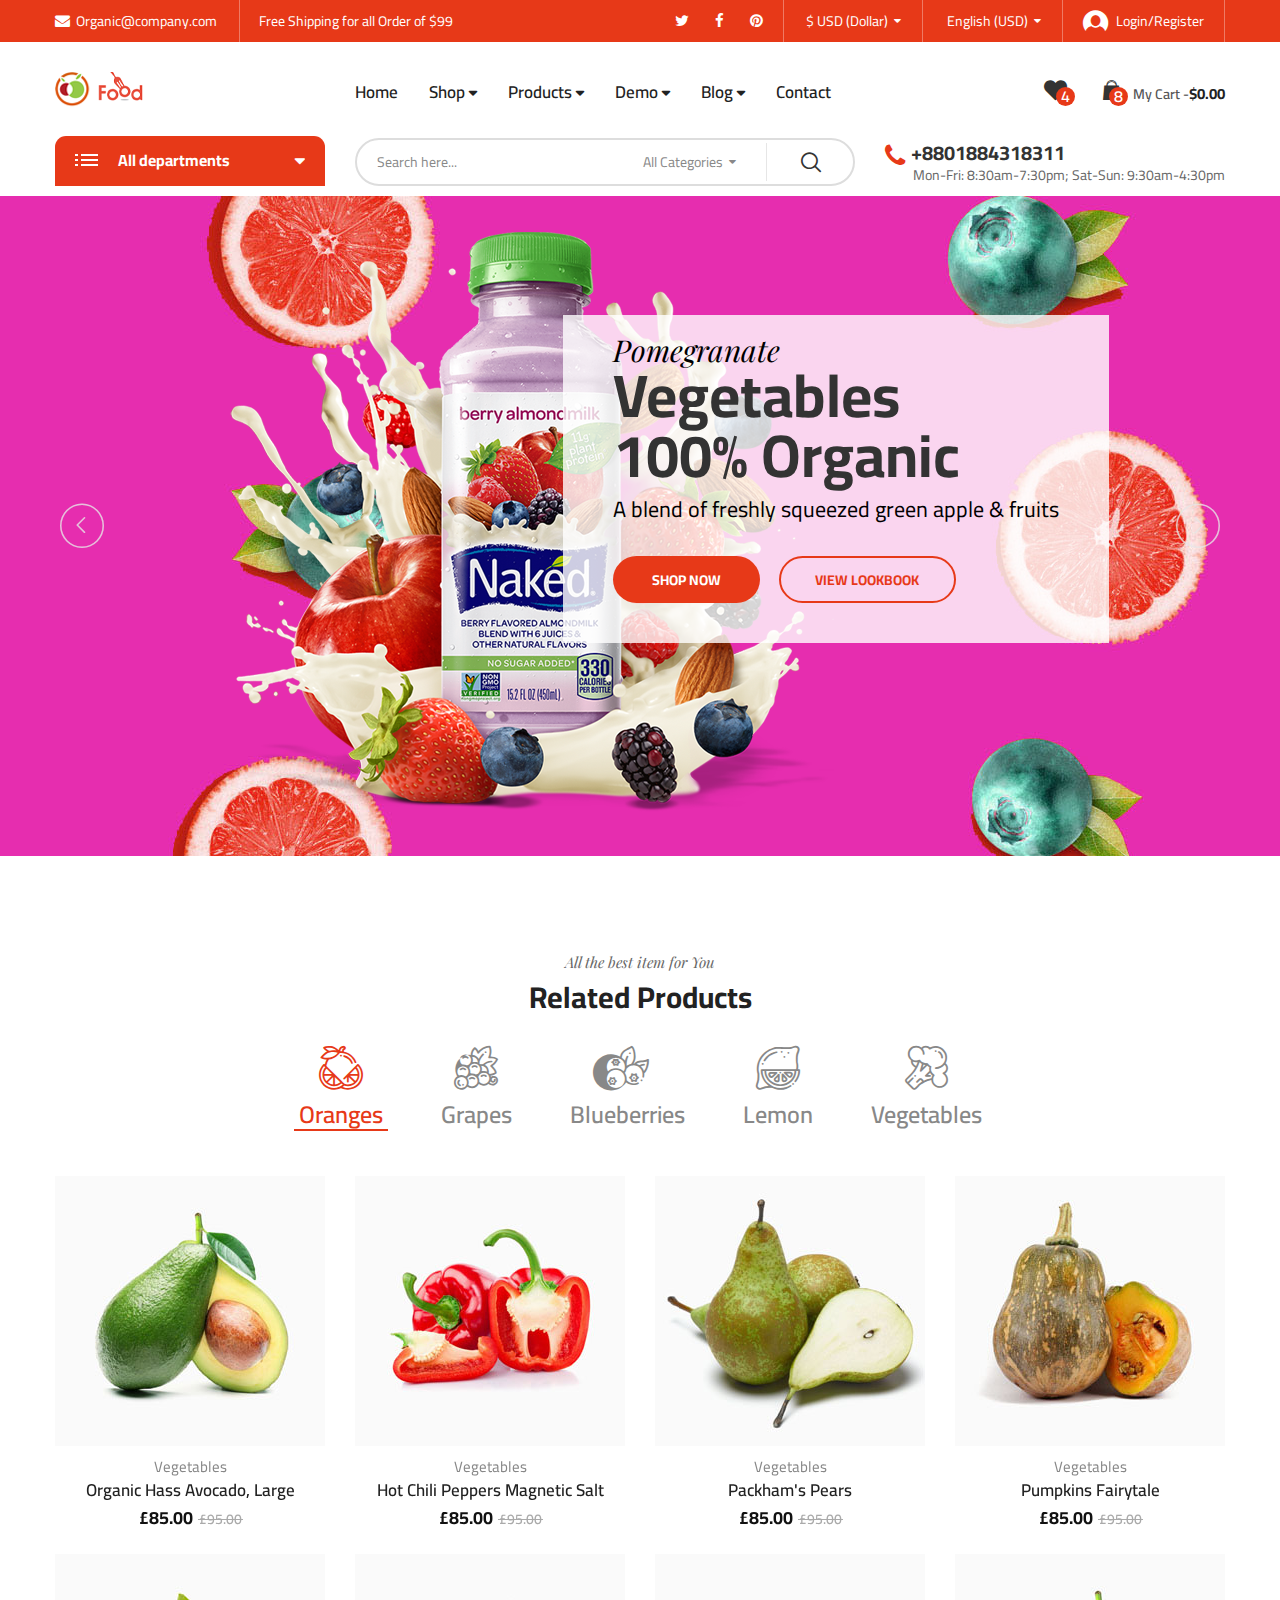
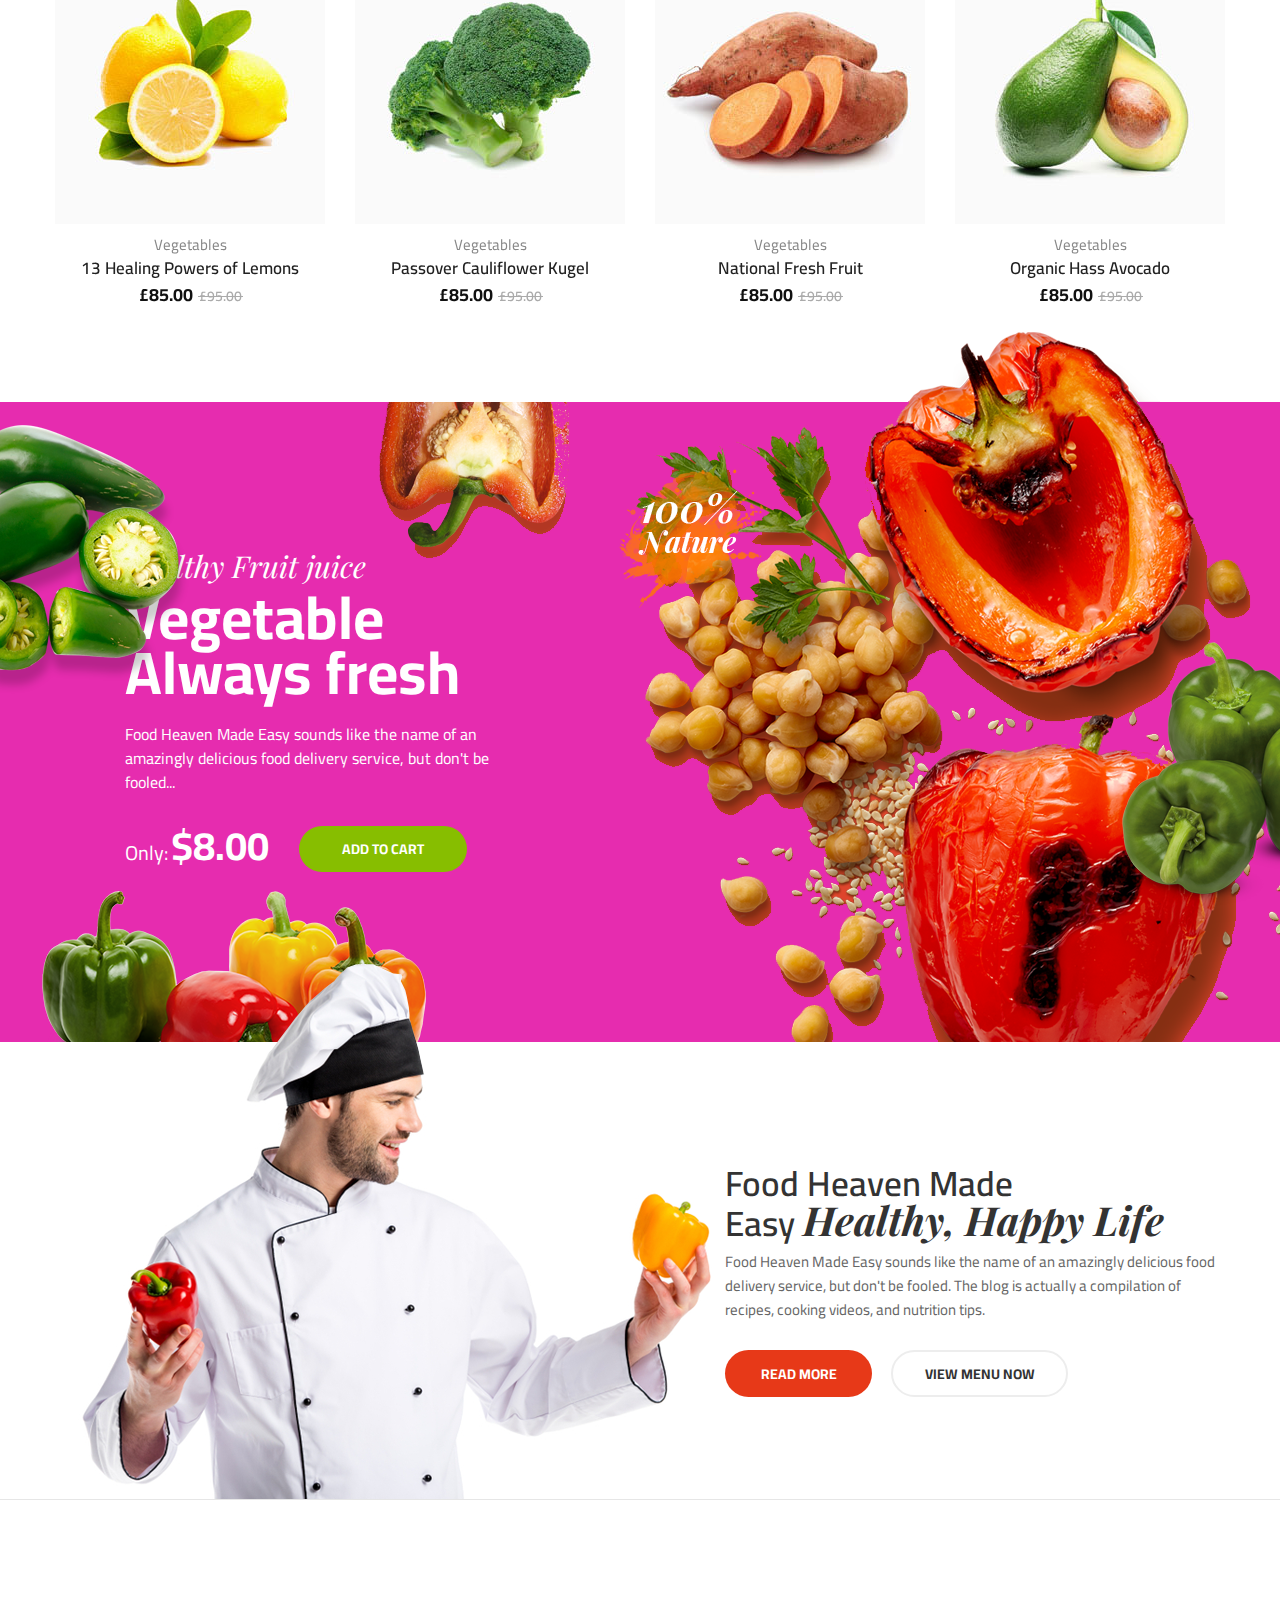
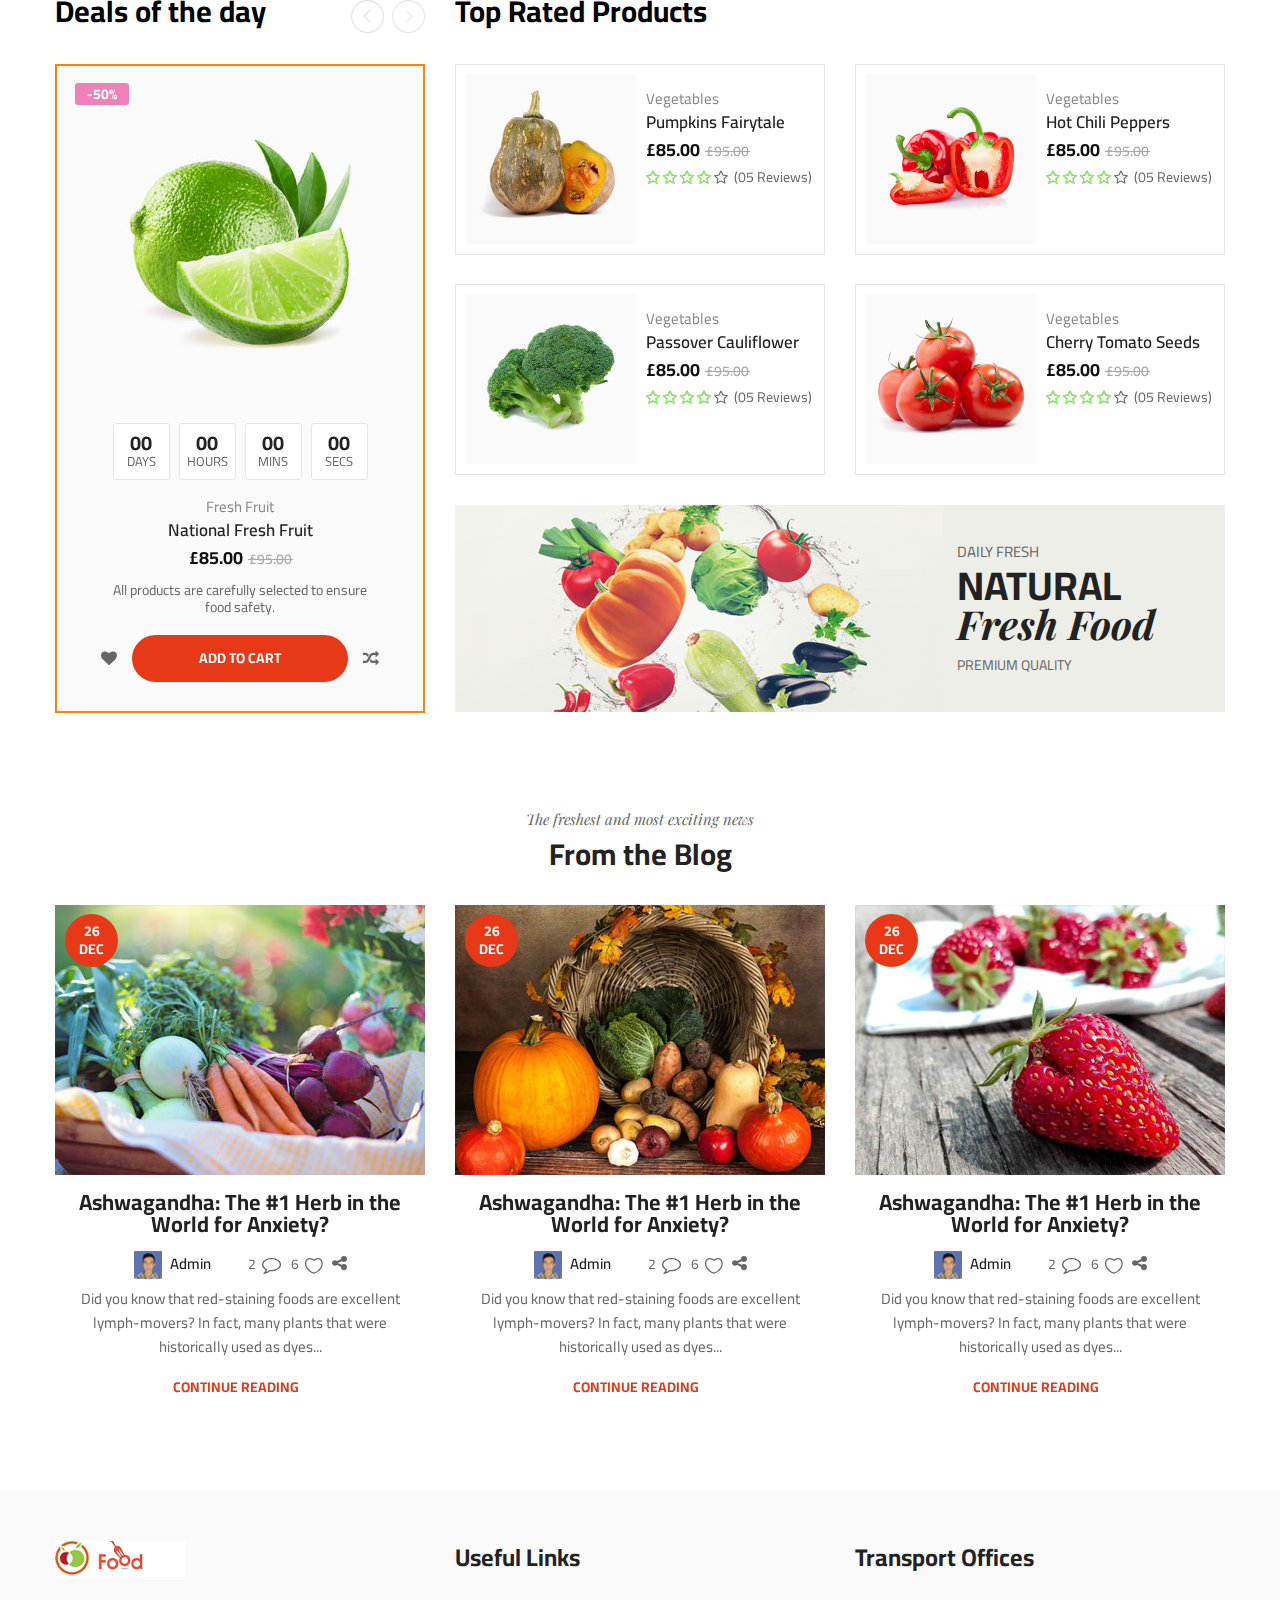
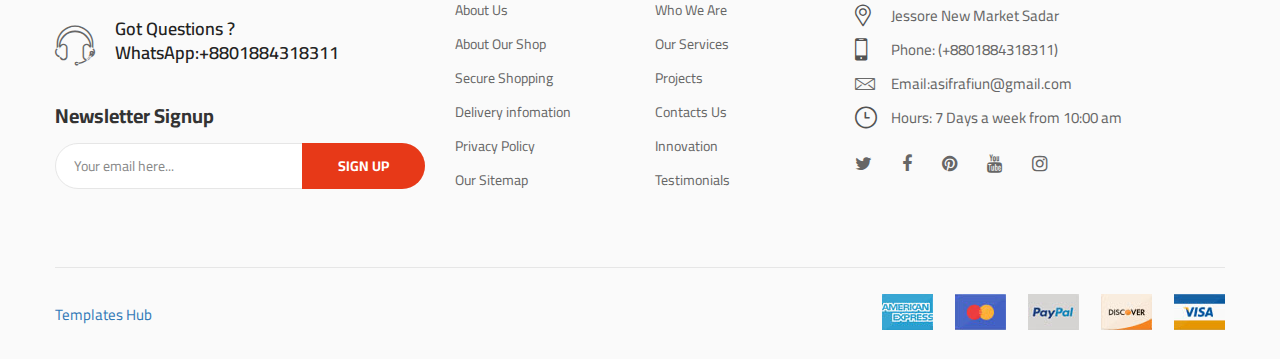
<file: index.html>
<!DOCTYPE html>
<html class="no-js" lang="en">

<head>
    <meta charset="utf-8">
    <meta http-equiv="X-UA-Compatible" content="IE=edge">
    <meta name="viewport" content="width=device-width, initial-scale=1">
    <title>Biolife - Organic Food</title>
    <link href="https://fonts.googleapis.com/css?family=Cairo:400,600,700&amp;display=swap" rel="stylesheet">
    <link href="https://fonts.googleapis.com/css?family=Poppins:600&amp;display=swap" rel="stylesheet">
    <link href="https://fonts.googleapis.com/css?family=Playfair+Display:400i,700i" rel="stylesheet">
    <link href="https://fonts.googleapis.com/css?family=Ubuntu&amp;display=swap" rel="stylesheet">
    <link rel="shortcut icon" type="image/x-icon" href="assets/images/favicon.png"/>
    <link rel="stylesheet" type="text/css" href="assets/css/bootstrap.min.css">
    <link rel="stylesheet" type="text/css" href="assets/css/animate.min.css">
    <link rel="stylesheet" type="text/css" href="assets/css/font-awesome.min.css">
    <link rel="stylesheet" type="text/css" href="assets/css/nice-select.css">
    <link rel="stylesheet" type="text/css" href="assets/css/slick.min.css">
    <link rel="stylesheet" type="text/css" href="assets/css/style.css">
    <link rel="stylesheet" type="text/css" href="assets/css/main-color.css">

</head>
<body class="biolife-body">

    <!-- Preloader -->
    <div id="biof-loading">
        <div class="biof-loading-center">
            <div class="biof-loading-center-absolute">
                <div class="dot dot-one"></div>
                <div class="dot dot-two"></div>
                <div class="dot dot-three"></div>
            </div>
        </div>
    </div>

    <!-- HEADER -->
    <header id="header" class="header-area style-01 layout-03">
        <div class="header-top bg-main hidden-xs">
            <div class="container">
                <div class="top-bar left">
                    <ul class="horizontal-menu">
                        <li><a href="#"><i class="fa fa-envelope" aria-hidden="true"></i>Organic@company.com</a></li>
                        <li><a href="#">Free Shipping for all Order of $99</a></li>
                    </ul>
                </div>
                <div class="top-bar right">
                    <ul class="social-list">
                        <li><a href="#"><i class="fa fa-twitter" aria-hidden="true"></i></a></li>
                        <li><a href="#"><i class="fa fa-facebook" aria-hidden="true"></i></a></li>
                        <li><a href="#"><i class="fa fa-pinterest" aria-hidden="true"></i></a></li>
                    </ul>
                    <ul class="horizontal-menu">
                        <li class="horz-menu-item currency">
                            <select name="currency">
                                <option value="eur">€ EUR (Euro)</option>
                                <option value="usd" selected>$ USD (Dollar)</option>
                                <option value="usd">£ GBP (Pound)</option>
                                <option value="usd">¥ JPY (Yen)</option>
                            </select>
                        </li>
                        <li class="horz-menu-item lang">
                            <select name="language">
                                <option value="fr">French (EUR)</option>
                                <option value="en" selected>English (USD)</option>
                                <option value="ger">Germany (GBP)</option>
                                <option value="jp">Japan (JPY)</option>
                            </select>
                        </li>
                        <li><a href="login.html" class="login-link"><i class="biolife-icon icon-login"></i>Login/Register</a></li>
                    </ul>
                </div>
            </div>
        </div>
        <div class="header-middle biolife-sticky-object ">
            <div class="container">
                <div class="row">
                    <div class="col-lg-3 col-md-2 col-md-6 col-xs-6">
                        <a href="#" class="biolife-logo"><img src="assets/images/organic-3.png" alt="biolife logo" width="135" height="34"></a>
                    </div>
                    <div class="col-lg-6 col-md-7 hidden-sm hidden-xs">
                        <div class="primary-menu">
                        <ul class="menu biolife-menu clone-main-menu clone-primary-menu" id="primary-menu" data-menuname="main menu">
                            <li class="menu-item"><a href="index.html">Home</a></li>
                            <li class="menu-item menu-item-has-children has-megamenu">
                                <a href="#" class="menu-name" data-title="Shop" >Shop</a>
                                <div class="wrap-megamenu lg-width-900 md-width-750">
                                    <div class="mega-content">
                                        <div class="col-lg-3 col-md-3 col-xs-12 md-margin-bottom-0 xs-margin-bottom-25">
                                            <div class="wrap-custom-menu vertical-menu">
                                                <h4 class="menu-title">Fresh Berries</h4>
                                                <ul class="menu">
                                                    <li><a href="#">Fruit & Nut Gifts</a></li>
                                                    <li><a href="#">Mixed Fruits</a></li>
                                                    <li><a href="#">Oranges</a></li>
                                                    <li><a href="#">Bananas & Plantains</a></li>
                                                    <li><a href="#">Fresh Gala Apples</a></li>
                                                </ul>
                                            </div>
                                        </div>
                                        <div class="col-lg-3 col-md-3 col-xs-12 md-margin-bottom-0 xs-margin-bottom-25">
                                            <div class="wrap-custom-menu vertical-menu">
                                                <h4 class="menu-title">Vegetables</h4>
                                                <ul class="menu">
                                                    <li><a href="#">Berries</a></li>
                                                    <li><a href="#">Pears</a></li>
                                                    <li><a href="#">Chili Peppers</a></li>
                                                    <li><a href="#">Fresh Avocado</a></li>
                                                    <li><a href="#">Grapes</a></li>
                                                </ul>
                                            </div>
                                        </div>
                                        <div class="col-lg-3 col-md-3 col-xs-12 md-margin-bottom-0 xs-margin-bottom-25">
                                            <div class="wrap-custom-menu vertical-menu ">
                                                <h4 class="menu-title">Fresh Fruits</h4>
                                                <ul class="menu">
                                                    <li><a href="#">Basket of apples</a></li>
                                                    <li><a href="#">Strawberry</a></li>
                                                    <li><a href="#">Blueberry</a></li>
                                                    <li><a href="#">Orange</a></li>
                                                    <li><a href="#">Pineapple</a></li>
                                                </ul>
                                            </div>
                                        </div>
                                        <div class="col-lg-3 col-md-3 col-xs-12 md-margin-bottom-0 xs-margin-bottom-25">
                                            <div class="wrap-custom-menu vertical-menu">
                                                <h4 class="menu-title">Featured Products</h4>
                                                <ul class="menu">
                                                    <li><a href="#">Coffee Creamers</a></li>
                                                    <li><a href="#">Mayonnaise</a></li>
                                                    <li><a href="#">Almond Milk</a></li>
                                                    <li><a href="#">Fruit Jam</a></li>
                                                    <li><a href="#">Beverages</a></li>
                                                </ul>
                                            </div>
                                        </div>
                                    </div>
                                </div>
                            </li>
                            <li class="menu-item menu-item-has-children has-child">
                                <a href="#" class="menu-name" data-title="Products">Products</a>
                                <ul class="sub-menu">
                                    <li class="menu-item"><a href="#">Omelettes</a></li>
                                    <li class="menu-item"><a href="#">Breakfast Scrambles</a></li>
                                    <li class="menu-item menu-item-has-children has-child"><a href="#" class="menu-name" data-title="Eggs & other considerations">Eggs & other considerations</a>
                                        <ul class="sub-menu">
                                            <li class="menu-item"><a href="#">Classic Breakfast</a></li>
                                            <li class="menu-item"><a href="#">Huevos Rancheros</a></li>
                                            <li class="menu-item"><a href="#">Everything Egg Sandwich</a></li>
                                            <li class="menu-item"><a href="#">Egg Sandwich</a></li>
                                            <li class="menu-item"><a href="#">Vegan Burrito</a></li>
                                            <li class="menu-item"><a href="#">Biscuits and Gravy</a></li>
                                            <li class="menu-item"><a href="#">Bacon Avo Egg Sandwich</a></li>
                                        </ul>
                                    </li>
                                    <li class="menu-item"><a href="#">Griddle</a></li>
                                    <li class="menu-item menu-item-has-children has-child"><a href="#" class="menu-name" data-title="Sides & Extras">Sides & Extras</a>
                                        <ul class="sub-menu">
                                            <li class="menu-item"><a href="#">Breakfast Burrito</a></li>
                                            <li class="menu-item"><a href="#">Crab Cake Benedict</a></li>
                                            <li class="menu-item"><a href="#">Corned Beef Hash</a></li>
                                            <li class="menu-item"><a href="#">Steak & Eggs</a></li>
                                            <li class="menu-item"><a href="#">Oatmeal</a></li>
                                            <li class="menu-item"><a href="#">Fruit & Yogurt Parfait</a></li>
                                        </ul>
                                    </li>
                                    <li class="menu-item"><a href="#">Biscuits</a></li>
                                    <li class="menu-item"><a href="#">Seasonal Fruit Plate</a></li>
                                </ul>
                            </li>
                            <li class="menu-item menu-item-has-children has-megamenu">
                                <a href="#" class="menu-name" data-title="Demo">Demo</a>
                                <div class="wrap-megamenu lg-width-800 md-width-750">
                                    <div class="mega-content">
                                        <div class="col-lg-3 col-md-3 col-xs-12 md-margin-bottom-0 xs-margin-bottom-25">
                                            <div class="wrap-custom-menu vertical-menu">
                                                <h4 class="menu-title">Home Page</h4>
                                            </div>
                                        </div>
                                        
                                        <div class="col-lg-3 col-md-3 col-xs-12 md-margin-bottom-0 xs-margin-bottom-25">
                                            <div class="wrap-custom-menu vertical-menu">
                                                <h4 class="menu-title">Inner Pages</h4>
                                                <ul class="menu">
                                                    <li class="menu-item" ><a class="menu-name" href="blog-post.html">Blog Single</a></li>
                                                    <li class="menu-item" ><a class="menu-name" href="blog-v01.html">Blog Style 01</a></li>
                                                    <li class="menu-item" ><a class="menu-name" href="blog-v02.html">Blog Style 02</a></li>
                                                    <li class="menu-item" ><a class="menu-name" href="blog-v03.html">Blog Style 03</a></li>
                                                    <li class="menu-item" ><a class="menu-name" href="contact.html">Contact Us</a></li>
                                                    <li class="menu-item" ><a class="menu-name" href="about-us.html">About Us</a></li>
                                                    <li class="menu-item" ><a class="menu-name" href="checkout.html">Checkout</a></li>
                                                    <li class="menu-item" ><a class="menu-name" href="shopping-cart.html">Shopping Cart</a></li>
                                                    <li class="menu-item" ><a class="menu-name" href="login.html">Login/Register</a></li>
                                                    <li class="menu-item" ><a class="menu-name" href="404.html">404</a></li>
                                                </ul>
                                            </div>
                                        </div>
                                        
                                        <div class="col-lg-3 col-md-3 col-xs-12 md-margin-bottom-0 xs-margin-bottom-25">
                                            <div class="wrap-custom-menu vertical-menu">
                                                <h4 class="menu-title">Category Pages</h4>
                                                <ul class="menu">
                                                    <li><a href="category-grid-3-cols.html">Grid 3 Cols</a></li>
                                                    <li><a href="category-grid.html">Grid 4 Cols</a></li>
                                                    <li><a href="category-grid-6-cols.html">Grid 6 Cols</a></li>
                                                    <li><a href="category-grid-left-sidebar.html">Grid Left Sidebar</a></li>
                                                    <li><a href="category-grid-right-sidebar.html">Grid Right Sidebar</a></li>
                                                    <li><a href="category-list.html">List Full</a></li>
                                                    <li><a href="category-list-left-sidebar.html">List Left Sidebar</a></li>
                                                    <li><a href="category-list-right-sidebar.html">List Right Sidebar</a></li>
                                                </ul>
                                            </div>
                                        </div>
                                        
                                        <div class="col-lg-3 col-md-3 col-xs-12 md-margin-bottom-0 xs-margin-bottom-25">
                                            <div class="wrap-custom-menu vertical-menu">
                                                <h4 class="menu-title">Product Types</h4>
                                                <ul class="menu">
                                                    <li><a href="single-product-simple.html">Simple</a></li>
                                                    <li><a href="single-product-grouped.html">Grouped</a></li>
                                                    <li><a href="single-product.html">Variable</a></li>
                                                    <li><a href="single-product-external.html">External/Affiliate</a></li>
                                                    <li><a href="single-product-onsale.html">Countdown</a></li>
                                                </ul>
                                            </div>
                                        </div>
                                    </div>
                                </div>
                            </li>
                            
                            <li class="menu-item menu-item-has-children has-megamenu">
                                <a href="#" class="menu-name" data-title="Blog">Blog</a>
                                <div class="wrap-megamenu lg-width-800 md-width-750">
                                    <div class="mega-content">
                                        <div class="col-lg-3 col-md-3 col-xs-6">
                                            <div class="wrap-custom-menu vertical-menu">
                                                <h4 class="menu-title">Blog Categories</h4>
                                                <ul class="menu">
                                                    <li><a href="#">Beauty (30)</a></li>
                                                    <li><a href="#">Fashion (50)</a></li>
                                                    <li><a href="#">Food (10)</a></li>
                                                    <li><a href="#">Life Style (60)</a></li>
                                                    <li><a href="#">Travel (10)</a></li>
                                                    <li><a href="#">Nutrition (35)</a></li>
                                                    <li><a href="#">Food Decoration (45)</a></li>
                                                </ul>
                                            </div>
                                        </div>
                                        <div class="col-lg-3 col-md-3 col-xs-6">
                                            <div class="wrap-custom-menu vertical-menu">
                                                <h4 class="menu-title">Featured Posts</h4>
                                                <ul class="menu">
                                                    <li><a href="#">Post example<sup>#1</sup></a></li>
                                                    <li><a href="#">Post example<sup>#2</sup></a></li>
                                                    <li><a href="#">Post example<sup>#3</sup></a></li>
                                                    <li><a href="#">Post example<sup>#4</sup></a></li>
                                                    <li><a href="#">Post example<sup>#5</sup></a></li>
                                                    <li><a href="#">Post example<sup>#6</sup></a></li>
                                                    <li><a href="#">Post example<sup>#7</sup></a></li>
                                                </ul>
                                            </div>
                                        </div>
                                        <div class="col-lg-6 col-md-6 col-xs-12 md-margin-top-0 xs-margin-top-25px">
                                            <div class="block-posts">
                                                <h4 class="menu-title">Recent Posts</h4>
                                                <ul class="posts">
                                                    <li>
                                                        <div class="block-post-item">
                                                            <div class="thumb"><a href="#"><img src="assets/images/megamenu/thumb-05.jpg" width="100" height="73" alt=""></a></div>
                                                            <div class="left-info">
                                                                <h4 class="post-name"><a href="#">Ashwagandha: The #1 Herb in the World for Anxiety?</a></h4>
                                                                <span class="p-date">Jan 05, 2019</span>
                                                                <span class="p-comment">2 Comments</span>
                                                            </div>
                                                        </div>
                                                    </li>
                                                    <li>
                                                        <div class="block-post-item">
                                                            <div class="thumb"><a href="#"><img src="assets/images/megamenu/thumb-06.jpg" width="100" height="73" alt=""></a></div>
                                                            <div class="left-info">
                                                                <h4 class="post-name"><a href="#">Ashwagandha: The #1 Herb in the World for Anxiety?</a></h4>
                                                                <span class="p-date">May 15, 2019</span>
                                                                <span class="p-comment">8 Comments</span>
                                                            </div>
                                                        </div>
                                                    </li>
                                                    <li>
                                                        <div class="block-post-item">
                                                            <div class="thumb"><a href="#"><img src="assets/images/megamenu/thumb-07.jpg" width="100" height="73" alt=""></a></div>
                                                            <div class="left-info">
                                                                <h4 class="post-name"><a href="#">Ashwagandha: The #1 Herb in the World for Anxiety?</a></h4>
                                                                <span class="p-date">Apr 26, 2019</span>
                                                                <span class="p-comment">10 Comments</span>
                                                            </div>
                                                        </div>
                                                    </li>
                                                </ul>
                                            </div>
                                        </div>
                                    </div>
                                </div>
                            </li>
                            <li class="menu-item"><a href="contact.html">Contact</a></li>
                        </ul>
                    </div>
                    </div>
                                                        
                    <div class="col-lg-3 col-md-3 col-md-6 col-xs-6">
                        <div class="biolife-cart-info">
                            <div class="mobile-search">
                                <a href="javascript:void(0)" class="open-searchbox"><i class="biolife-icon icon-search"></i></a>
                                <div class="mobile-search-content">
                                    <form action="#" class="form-search" name="mobile-seacrh" method="get">
                                        <a href="#" class="btn-close"><span class="biolife-icon icon-close-menu"></span></a>
                                        <input type="text" name="s" class="input-text" value="" placeholder="Search here...">
                                        <select name="category">
                                            <option value="-1" selected>All Categories</option>
                                            <option value="vegetables">Vegetables</option>
                                            <option value="fresh_berries">Fresh Berries</option>
                                            <option value="ocean_foods">Ocean Foods</option>
                                            <option value="butter_eggs">Butter & Eggs</option>
                                            <option value="fastfood">Fastfood</option>
                                            <option value="fresh_meat">Fresh Meat</option>
                                            <option value="fresh_onion">Fresh Onion</option>
                                            <option value="papaya_crisps">Papaya & Crisps</option>
                                            <option value="oatmeal">Oatmeal</option>
                                        </select>
                                        <button type="submit" class="btn-submit">go</button>
                                    </form>
                                </div>
                            </div>
                            <div class="wishlist-block hidden-sm hidden-xs">
                                <a href="#" class="link-to">
                                    <span class="icon-qty-combine">
                                        <i class="icon-heart-bold biolife-icon"></i>
                                        <span class="qty">4</span>
                                    </span>
                                </a>
                            </div>
                            <div class="minicart-block">
                                <div class="minicart-contain">
                                    <a href="javascript:void(0)" class="link-to">
                                            <span class="icon-qty-combine">
                                                <i class="icon-cart-mini biolife-icon"></i>
                                                <span class="qty">8</span>
                                            </span>
                                        <span class="title">My Cart -</span>
                                        <span class="sub-total">$0.00</span>
                                    </a>
                                    <div class="cart-content">
                                        <div class="cart-inner">
                                            <ul class="products">
                                                <li>
                                                    <div class="minicart-item">
                                                        <div class="thumb">
                                                            <a href="#"><img src="assets/images/minicart/pr-01.jpg" width="90" height="90" alt="National Fresh"></a>
                                                        </div>
                                                        <div class="left-info">
                                                            <div class="product-title"><a href="#" class="product-name">National Fresh Fruit</a></div>
                                                            <div class="price">
                                                                <ins><span class="price-amount"><span class="currencySymbol">£</span>85.00</span></ins>
                                                                <del><span class="price-amount"><span class="currencySymbol">£</span>95.00</span></del>
                                                            </div>
                                                            <div class="qty">
                                                                <label for="cart[id123][qty]">Qty:</label>
                                                                <input type="number" class="input-qty" name="cart[id123][qty]" id="cart[id123][qty]" value="1" disabled>
                                                            </div>
                                                        </div>
                                                        <div class="action">
                                                            <a href="#" class="edit"><i class="fa fa-pencil" aria-hidden="true"></i></a>
                                                            <a href="#" class="remove"><i class="fa fa-trash-o" aria-hidden="true"></i></a>
                                                        </div>
                                                    </div>
                                                </li>
                                                <li>
                                                    <div class="minicart-item">
                                                        <div class="thumb">
                                                            <a href="#"><img src="assets/images/minicart/pr-02.jpg" width="90" height="90" alt="National Fresh"></a>
                                                        </div>
                                                        <div class="left-info">
                                                            <div class="product-title"><a href="#" class="product-name">National Fresh Fruit</a></div>
                                                            <div class="price">
                                                                <ins><span class="price-amount"><span class="currencySymbol">£</span>85.00</span></ins>
                                                                <del><span class="price-amount"><span class="currencySymbol">£</span>95.00</span></del>
                                                            </div>
                                                            <div class="qty">
                                                                <label for="cart[id124][qty]">Qty:</label>
                                                                <input type="number" class="input-qty" name="cart[id124][qty]" id="cart[id124][qty]" value="1" disabled>
                                                            </div>
                                                        </div>
                                                        <div class="action">
                                                            <a href="#" class="edit"><i class="fa fa-pencil" aria-hidden="true"></i></a>
                                                            <a href="#" class="remove"><i class="fa fa-trash-o" aria-hidden="true"></i></a>
                                                        </div>
                                                    </div>
                                                </li>
                                                <li>
                                                    
                                                   
                   
                            
                                                    <div class="minicart-item">
                                                        <div class="thumb">
                                                            <a href="#"><img src="assets/images/minicart/pr-03.jpg" width="90" height="90" alt="National Fresh"></a>
                                                        </div>
                                                        <div class="left-info">
                                                            <div class="product-title"><a href="#" class="product-name">National Fresh Fruit</a></div>
                                                            <div class="price">
                                                                <ins><span class="price-amount"><span class="currencySymbol">£</span>85.00</span></ins>
                                                                <del><span class="price-amount"><span class="currencySymbol">£</span>95.00</span></del>
                                                            </div>
                                                            <div class="qty">
                                                                <label for="cart[id125][qty]">Qty:</label>
                                                                <input type="number" class="input-qty" name="cart[id125][qty]" id="cart[id125][qty]" value="1" disabled>
                                                            </div>
                                                        </div>
                                                        <div class="action">
                                                            <a href="#" class="edit"><i class="fa fa-pencil" aria-hidden="true"></i></a>
                                                            <a href="#" class="remove"><i class="fa fa-trash-o" aria-hidden="true"></i></a>
                                                        </div>
                                                    </div>
                                                </li>
                                                <li>
                                                    <div class="minicart-item">
                                                        <div class="thumb">
                                                            <a href="#"><img src="assets/images/minicart/pr-04.jpg" width="90" height="90" alt="National Fresh"></a>
                                                        </div>
                                                        <div class="left-info">
                                                            <div class="product-title"><a href="#" class="product-name">National Fresh Fruit</a></div>
                                                            <div class="price">
                                                                <ins><span class="price-amount"><span class="currencySymbol">£</span>85.00</span></ins>
                                                                <del><span class="price-amount"><span class="currencySymbol">£</span>95.00</span></del>
                                                            </div>
                                                            <div class="qty">
                                                                <label for="cart[id126][qty]">Qty:</label>
                                                                <input type="number" class="input-qty" name="cart[id126][qty]" id="cart[id126][qty]" value="1" disabled>
                                                            </div>
                                                        </div>
                                                        <div class="action">
                                                            <a href="#" class="edit"><i class="fa fa-pencil" aria-hidden="true"></i></a>
                                                            <a href="#" class="remove"><i class="fa fa-trash-o" aria-hidden="true"></i></a>
                                                        </div>
                                                    </div>
                                                </li>
                                                <li>
                                                    <div class="minicart-item">
                                                        <div class="thumb">
                                                            <a href="#"><img src="assets/images/minicart/pr-05.jpg" width="90" height="90" alt="National Fresh"></a>
                                                        </div>
                                                        <div class="left-info">
                                                            <div class="product-title"><a href="#" class="product-name">National Fresh Fruit</a></div>
                                                            <div class="price">
                                                                <ins><span class="price-amount"><span class="currencySymbol">£</span>85.00</span></ins>
                                                                <del><span class="price-amount"><span class="currencySymbol">£</span>95.00</span></del>
                                                            </div>
                                                            <div class="qty">
                                                                <label for="cart[id127][qty]">Qty:</label>
                                                                <input type="number" class="input-qty" name="cart[id127][qty]" id="cart[id127][qty]" value="1" disabled>
                                                            </div>
                                                        </div>
                                                        <div class="action">
                                                            <a href="#" class="edit"><i class="fa fa-pencil" aria-hidden="true"></i></a>
                                                            <a href="#" class="remove"><i class="fa fa-trash-o" aria-hidden="true"></i></a>
                                                        </div>
                                                    </div>
                                                </li>
                                            </ul>
                                            <p class="btn-control">
                                                <a href="#" class="btn view-cart">view cart</a>
                                                <a href="#" class="btn">checkout</a>
                                            </p>
                                        </div>
                                    </div>
                                </div>
                            </div>
                            <div class="mobile-menu-toggle">
                                <a class="btn-toggle" data-object="open-mobile-menu" href="javascript:void(0)">
                                    <span></span>
                                    <span></span>
                                    <span></span>
                                </a>
                            </div>
                        </div>
                    </div>
                </div>
            </div>
        </div>
        <div class="header-bottom hidden-sm hidden-xs">
            <div class="container">
                <div class="row">
                    <div class="col-lg-3 col-md-4">
                        <div class="vertical-menu vertical-category-block">
                            <div class="block-title">
                                <span class="menu-icon">
                                    <span class="line-1"></span>
                                    <span class="line-2"></span>
                                    <span class="line-3"></span>
                                </span>
                                <span class="menu-title">All departments</span>
                                <span class="angle" data-tgleclass="fa fa-caret-down"><i class="fa fa-caret-up" aria-hidden="true"></i></span>
                            </div>
                            <div class="wrap-menu">
                                <ul class="menu clone-main-menu">
                                    <li class="menu-item menu-item-has-children has-megamenu">
                                        <a href="#" class="menu-name" data-title="Fruit & Nut Gifts"><i class="biolife-icon icon-fruits"></i>Fruit & Nut Gifts</a>
                                        <div class="wrap-megamenu lg-width-900 md-width-640">
                                            <div class="mega-content">
                                                <div class="row">
                                                    <div class="col-lg-3 col-md-4 col-sm-12 xs-margin-bottom-25 md-margin-bottom-0">
                                                        <div class="wrap-custom-menu vertical-menu">
                                                            <h4 class="menu-title">Fresh Fuits</h4>
                                                            <ul class="menu">
                                                                <li><a href="#">Fruit & Nut Gifts</a></li>
                                                                <li><a href="#">Mixed Fruits</a></li>
                                                                <li><a href="#">Oranges</a></li>
                                                                <li><a href="#">Bananas & Plantains</a></li>
                                                                <li><a href="#">Fresh Gala Apples</a></li>
                                                                <li><a href="#">Berries</a></li>
                                                                <li><a href="#">Pears</a></li>
                                                                <li><a href="#">Produce</a></li>
                                                                <li><a href="#">Snack Foods</a></li>
                                                            </ul>
                                                        </div>
                                                    </div>
                                                    <div class="col-lg-3 col-md-4 col-sm-12 lg-padding-left-23 xs-margin-bottom-25 md-margin-bottom-0">
                                                        <div class="wrap-custom-menu vertical-menu">
                                                            <h4 class="menu-title">Nut Gifts</h4>
                                                            <ul class="menu">
                                                                <li><a href="#">Non-Dairy Coffee Creamers</a></li>
                                                                <li><a href="#">Coffee Creamers</a></li>
                                                                <li><a href="#">Mayonnaise</a></li>
                                                                <li><a href="#">Almond Milk</a></li>
                                                                <li><a href="#">Ghee</a></li>
                                                                <li><a href="#">Beverages</a></li>
                                                                <li><a href="#">Ranch Salad Dressings</a></li>
                                                                <li><a href="#">Hemp Milk</a></li>
                                                                <li><a href="#">Nuts & Seeds</a></li>
                                                            </ul>
                                                        </div>
                                                    </div>
                                                    <div class="col-lg-6 col-md-4 col-sm-12 lg-padding-left-50 xs-margin-bottom-25 md-margin-bottom-0">
                                                        <div class="biolife-products-block max-width-270">
                                                            <h4 class="menu-title">Bestseller Products</h4>
                                                            <ul class="products-list default-product-style biolife-carousel nav-none-after-1k2 nav-center" data-slick='{"rows":1,"arrows":true,"dots":false,"infinite":false,"speed":400,"slidesMargin":30,"slidesToShow":1, "responsive":[{"breakpoint":767, "settings":{ "arrows": false}}]}' >
                                                                <li class="product-item">
                                                                    <div class="contain-product none-overlay">
                                                                        <div class="product-thumb">
                                                                            <a href="#" class="link-to-product">
                                                                                <img src="assets/images/products/p-08.jpg" alt="dd" width="270" height="270" class="product-thumnail">
                                                                            </a>
                                                                        </div>
                                                                        <div class="info">
                                                                            <b class="categories">Fresh Fruit</b>
                                                                            <h4 class="product-title"><a href="#" class="pr-name">National Fresh Fruit</a></h4>
                                                                            <div class="price">
                                                                                <ins><span class="price-amount"><span class="currencySymbol">£</span>85.00</span></ins>
                                                                                <del><span class="price-amount"><span class="currencySymbol">£</span>95.00</span></del>
                                                                            </div>
                                                                        </div>
                                                                    </div>
                                                                </li>
                                                                <li class="product-item">
                                                                    <div class="contain-product none-overlay">
                                                                        <div class="product-thumb">
                                                                            <a href="#" class="link-to-product">
                                                                                <img src="assets/images/products/p-11.jpg" alt="dd" width="270" height="270" class="product-thumnail">
                                                                            </a>
                                                                        </div>
                                                                        <div class="info">
                                                                            <b class="categories">Fresh Fruit</b>
                                                                            <h4 class="product-title"><a href="#" class="pr-name">National Fresh Fruit</a></h4>
                                                                            <div class="price">
                                                                                <ins><span class="price-amount"><span class="currencySymbol">£</span>85.00</span></ins>
                                                                                <del><span class="price-amount"><span class="currencySymbol">£</span>95.00</span></del>
                                                                            </div>
                                                                        </div>
                                                                    </div>
                                                                </li>
                                                                <li class="product-item">
                                                                    <div class="contain-product none-overlay">
                                                                        <div class="product-thumb">
                                                                            <a href="#" class="link-to-product">
                                                                                <img src="assets/images/products/p-15.jpg" alt="dd" width="270" height="270" class="product-thumnail">
                                                                            </a>
                                                                        </div>
                                                                        <div class="info">
                                                                            <b class="categories">Fresh Fruit</b>
                                                                            <h4 class="product-title"><a href="#" class="pr-name">National Fresh Fruit</a></h4>
                                                                            <div class="price">
                                                                                <ins><span class="price-amount"><span class="currencySymbol">£</span>85.00</span></ins>
                                                                                <del><span class="price-amount"><span class="currencySymbol">£</span>95.00</span></del>
                                                                            </div>
                                                                        </div>
                                                                    </div>
                                                                </li>
                                                            </ul>
                                                        </div>
                                                    </div>
                                                </div>
                                                <div class="row">
                                                    <div class="col-lg-12 col-md-12 col-sm-12 md-margin-top-9">
                                                        <div class="biolife-brand" >
                                                            <ul class="brands">
                                                                <li><a href="#"><img src="assets/images/megamenu/brand-organic.png" width="161" height="136" alt="organic"></a></li>
                                                                <li><a href="#"><img src="assets/images/megamenu/brand-explore.png" width="160" height="136" alt="explore"></a></li>
                                                                <li><a href="#"><img src="assets/images/megamenu/brand-organic-2.png" width="99" height="136" alt="organic 2"></a></li>
                                                                <li><a href="#"><img src="assets/images/megamenu/brand-eco-teas.png" width="164"  height="136" alt="eco teas"></a></li>
                                                            </ul>
                                                        </div>
                                                    </div>
                                                </div>
                                            </div>
                                        </div>
                                    </li>
                                    <li class="menu-item menu-item-has-children has-megamenu">
                                        <a href="#" class="menu-name" data-title="Vegetables"><i class="biolife-icon icon-broccoli-1"></i>Vegetables</a>
                                        <div class="wrap-megamenu lg-width-900 md-width-640 background-mega-01">
                                            <div class="mega-content">
                                                <div class="row">
                                                    <div class="col-lg-3 col-md-4 col-sm-12 xs-margin-bottom-25 md-margin-bottom-0">
                                                        <div class="wrap-custom-menu vertical-menu">
                                                            <h4 class="menu-title">Vegetables</h4>
                                                            <ul class="menu">
                                                                <li><a href="#">Fruit & Nut Gifts</a></li>
                                                                <li><a href="#">Mixed Fruits</a></li>
                                                                <li><a href="#">Oranges</a></li>
                                                                <li><a href="#">Bananas & Plantains</a></li>
                                                                <li><a href="#">Fresh Gala Apples</a></li>
                                                                <li><a href="#">Berries</a></li>
                                                                <li><a href="#">Pears</a></li>
                                                                <li><a href="#">Produce</a></li>
                                                                <li><a href="#">Snack Foods</a></li>
                                                            </ul>
                                                        </div>
                                                    </div>
                                                    <div class="col-lg-4 col-md-4 col-sm-12 lg-padding-left-23 xs-margin-bottom-25 md-margin-bottom-0">
                                                        <div class="wrap-custom-menu vertical-menu">
                                                            <h4 class="menu-title">Gifts</h4>
                                                            <ul class="menu">
                                                                <li><a href="#">Non-Dairy Coffee Creamers</a></li>
                                                                <li><a href="#">Coffee Creamers</a></li>
                                                                <li><a href="#">Mayonnaise</a></li>
                                                                <li><a href="#">Almond Milk</a></li>
                                                                <li><a href="#">Ghee</a></li>
                                                                <li><a href="#">Beverages</a></li>
                                                                <li><a href="#">Ranch Salad Dressings</a></li>
                                                                <li><a href="#">Hemp Milk</a></li>
                                                                <li><a href="#">Nuts & Seeds</a></li>
                                                            </ul>
                                                        </div>
                                                    </div>
                                                    <div class="col-lg-5 col-md-4 col-sm-12 lg-padding-left-57 md-margin-bottom-30">
                                                        <div class="biolife-brand vertical md-boder-left-30">
                                                            <h4 class="menu-title">Hot Brand</h4>
                                                            <ul class="brands">
                                                                <li><a href="#"><img src="assets/images/megamenu/v-brand-organic.png" width="167" height="74" alt="organic"></a></li>
                                                                <li><a href="#"><img src="assets/images/megamenu/v-brand-explore.png" width="167" height="72" alt="explore"></a></li>
                                                                <li><a href="#"><img src="assets/images/megamenu/v-brand-organic-2.png" width="167" height="99" alt="organic 2"></a></li>
                                                                <li><a href="#"><img src="assets/images/megamenu/v-brand-eco-teas.png" width="167" height="67" alt="eco teas"></a></li>
                                                            </ul>
                                                        </div>
                                                    </div>
                                                </div>
                                            </div>
                                        </div>
                                    </li>
                                    <li class="menu-item menu-item-has-children has-megamenu">
                                        <a href="#" class="menu-name" data-title="Fresh Berries"><i class="biolife-icon icon-grape"></i>Fresh Berries</a>
                                        <div class="wrap-megamenu lg-width-900 md-width-640 background-mega-02">
                                            <div class="mega-content">
                                                <div class="row">
                                                    <div class="col-lg-3 col-md-4 sm-col-12 md-margin-bottom-83 xs-margin-bottom-25">
                                                        <div class="wrap-custom-menu vertical-menu">
                                                            <h4 class="menu-title">Fresh Berries</h4>
                                                            <ul class="menu">
                                                                <li><a href="#">Fruit & Nut Gifts</a></li>
                                                                <li><a href="#">Mixed Fruits</a></li>
                                                                <li><a href="#">Oranges</a></li>
                                                                <li><a href="#">Bananas & Plantains</a></li>
                                                                <li><a href="#">Fresh Gala Apples</a></li>
                                                                <li><a href="#">Berries</a></li>
                                                                <li><a href="#">Pears</a></li>
                                                                <li><a href="#">Produce</a></li>
                                                                <li><a href="#">Snack Foods</a></li>
                                                            </ul>
                                                        </div>
                                                    </div>
                                                    <div class="col-lg-3 col-md-4 sm-col-12 lg-padding-left-23 xs-margin-bottom-36px md-margin-bottom-0">
                                                        <div class="wrap-custom-menu vertical-menu">
                                                            <h4 class="menu-title">Gifts</h4>
                                                            <ul class="menu">
                                                                <li><a href="#">Non-Dairy Coffee Creamers</a></li>
                                                                <li><a href="#">Coffee Creamers</a></li>
                                                                <li><a href="#">Mayonnaise</a></li>
                                                                <li><a href="#">Almond Milk</a></li>
                                                                <li><a href="#">Ghee</a></li>
                                                                <li><a href="#">Beverages</a></li>
                                                                <li><a href="#">Ranch Salad Dressings</a></li>
                                                                <li><a href="#">Hemp Milk</a></li>
                                                                <li><a href="#">Nuts & Seeds</a></li>
                                                            </ul>
                                                        </div>
                                                    </div>
                                                    <div class="col-lg-6 col-md-4 sm-col-12 lg-padding-left-25 md-padding-top-55">
                                                        <div class="biolife-banner layout-01">
                                                            <h3 class="top-title">Farm Fresh</h3>
                                                            <p class="content"> All the Lorem Ipsum generators on the Internet tend.</p>
                                                            <b class="bottomm-title">Berries Series</b>
                                                        </div>
                                                    </div>
                                                </div>
                                            </div>
                                        </div>
                                    </li>
                                    <li class="menu-item"><a href="#" class="menu-name" data-title="Ocean Foods"><i class="biolife-icon icon-fish"></i>Ocean Foods</a></li>
                                    <li class="menu-item menu-item-has-children has-child">
                                        <a href="#" class="menu-name" data-title="Butter & Eggs"><i class="biolife-icon icon-honey"></i>Butter & Eggs</a>
                                        <ul class="sub-menu">
                                            <li class="menu-item"><a href="#">Omelettes</a></li>
                                            <li class="menu-item"><a href="#">Breakfast Scrambles</a></li>
                                            <li class="menu-item menu-item-has-children has-child"><a href="#" class="menu-name" data-title="Eggs & other considerations">Eggs & other considerations</a>
                                                <ul class="sub-menu">
                                                    <li class="menu-item"><a href="#">Classic Breakfast</a></li>
                                                    <li class="menu-item"><a href="#">Huevos Rancheros</a></li>
                                                    <li class="menu-item"><a href="#">Everything Egg Sandwich</a></li>
                                                    <li class="menu-item"><a href="#">Egg Sandwich</a></li>
                                                    <li class="menu-item"><a href="#">Vegan Burrito</a></li>
                                                    <li class="menu-item"><a href="#">Biscuits and Gravy</a></li>
                                                    <li class="menu-item"><a href="#">Bacon Avo Egg Sandwich</a></li>
                                                </ul>
                                            </li>
                                            <li class="menu-item"><a href="#">Griddle</a></li>
                                            <li class="menu-item menu-item-has-children has-child"><a href="#" class="menu-name" data-title="Sides & Extras">Sides & Extras</a>
                                                <ul class="sub-menu">
                                                    <li class="menu-item"><a href="#">Breakfast Burrito</a></li>
                                                    <li class="menu-item"><a href="#">Crab Cake Benedict</a></li>
                                                    <li class="menu-item"><a href="#">Corned Beef Hash</a></li>
                                                    <li class="menu-item"><a href="#">Steak & Eggs</a></li>
                                                    <li class="menu-item"><a href="#">Oatmeal</a></li>
                                                    <li class="menu-item"><a href="#">Fruit & Yogurt Parfait</a></li>
                                                </ul>
                                            </li>
                                            <li class="menu-item"><a href="#">Biscuits</a></li>
                                            <li class="menu-item"><a href="#">Seasonal Fruit Plate</a></li>
                                        </ul>
                                    </li>
                                    <li class="menu-item"><a href="#" class="menu-title"><i class="biolife-icon icon-fast-food"></i>Fastfood</a></li>
                                    <li class="menu-item"><a href="#" class="menu-title"><i class="biolife-icon icon-beef"></i>Fresh Meat</a></li>
                                    <li class="menu-item"><a href="#" class="menu-title"><i class="biolife-icon icon-onions"></i>Fresh Onion</a></li>
                                    <li class="menu-item"><a href="#" class="menu-title"><i class="biolife-icon icon-avocado"></i>Papaya & Crisps</a></li>
                                    <li class="menu-item"><a href="#" class="menu-title"><i class="biolife-icon icon-contain"></i>Oatmeal</a></li>
                                    <li class="menu-item"><a href="#" class="menu-title"><i class="biolife-icon icon-fresh-juice"></i>Fresh Bananas & Plantains</a></li>
                                </ul>
                            </div>
                        </div>
                    </div>
                    <div class="col-lg-9 col-md-8 padding-top-2px">
                        <div class="header-search-bar layout-01">
                            <form action="#" class="form-search" name="desktop-seacrh" method="get">
                                <input type="text" name="s" class="input-text" value="" placeholder="Search here...">
                                <select name="category">
                                    <option value="-1" selected>All Categories</option>
                                    <option value="vegetables">Vegetables</option>
                                    <option value="fresh_berries">Fresh Berries</option>
                                    <option value="ocean_foods">Ocean Foods</option>
                                    <option value="butter_eggs">Butter & Eggs</option>
                                    <option value="fastfood">Fastfood</option>
                                    <option value="fresh_meat">Fresh Meat</option>
                                    <option value="fresh_onion">Fresh Onion</option>
                                    <option value="papaya_crisps">Papaya & Crisps</option>
                                    <option value="oatmeal">Oatmeal</option>
                                </select>
                                <button type="submit" class="btn-submit"><i class="biolife-icon icon-search"></i></button>
                            </form>
                        </div>
                        <div class="live-info">
                            <p class="telephone"><i class="fa fa-phone" aria-hidden="true"></i><b class="phone-number">+8801884318311</b></p>
                            <p class="working-time">Mon-Fri: 8:30am-7:30pm; Sat-Sun: 9:30am-4:30pm</p>
                        </div>
                    </div>
                </div>
            </div>
        </div>
    </header>

    <!-- Page Contain -->
    <div class="page-contain">

        <!-- Main content -->
        <div id="main-content" class="main-content">

            <!--Block 01: Main slide-->
            <div class="main-slide block-slider">
                <ul class="biolife-carousel nav-none-on-mobile" data-slick='{"arrows": true, "dots": false, "slidesMargin": 0, "slidesToShow": 1, "infinite": true, "speed": 800}' >
                    <li>
                        <div class="slide-contain slider-opt03__layout01">
                            <div class="media">
                                <div class="child-elememt">
                                    <a href="#" class="link-to">
                                        <img src="assets/images/home-03/slide-01-child-01.png" width="604" height="580" alt="">
                                    </a>
                                </div>
                            </div>
                            <div class="text-content">
                                <i class="first-line">Pomegranate</i>
                                <h3 class="second-line">Vegetables 100% Organic</h3>
                                <p class="third-line">A blend of freshly squeezed green apple & fruits</p>
                                <p class="buttons">
                                    <a href="#" class="btn btn-bold">Shop now</a>
                                    <a href="#" class="btn btn-thin">View lookbook</a>
                                </p>
                            </div>
                        </div>
                    </li>
                    <li>
                        <div class="slide-contain slider-opt03__layout01">
                            <div class="media">
                                <div class="child-elememt"><a href="#" class="link-to"><img src="assets/images/home-03/slide-01-child-01.png" width="604" height="580" alt=""></a></div>
                            </div>
                            <div class="text-content">
                                <i class="first-line">Pomegranate</i>
                                <h3 class="second-line">Vegetables 100% Organic</h3>
                                <p class="third-line">A blend of freshly squeezed green apple & fruits</p>
                                <p class="buttons">
                                    <a href="#" class="btn btn-bold">Shop now</a>
                                    <a href="#" class="btn btn-thin">View lookbook</a>
                                </p>
                            </div>
                        </div>
                    </li>
                </ul>
            </div>

            <!--Block 02: Banner
            <div class="special-slide">
                <div class="container">
                    <ul class="biolife-carousel dots_ring_style" data-slick='{"arrows": false, "dots": true, "slidesMargin": 30, "slidesToShow": 1, "infinite": true, "speed": 800, "responsive":[{"breakpoint":1200, "settings":{ "slidesToShow": 1}},{"breakpoint":768, "settings":{ "slidesToShow": 2, "slidesMargin":20, "dots": false}},{"breakpoint":480, "settings":{ "slidesToShow": 1}}]}' >
                        <li>
                            <div class="slide-contain biolife-banner__special">
                                <div class="banner-contain">
                                    <div class="media">
                                        <a href="#" class="bn-link">
                                            <figure><img src="assets/images/home-03/bn_special_org.jpg" width="616" height="483" alt=""></figure>
                                        </a>
                                    </div>
                                    <div class="text-content">
                                        <b class="first-line">Pomegranate</b>
                                        <span class="second-line">Organic Heaven Made</span>
                                        <span class="third-line">Easy <i>Healthy, Happy Life</i></span>
                                        <div class="product-detail">
                                            <h4 class="product-name">National Fresh Fruit Production</h4>
                                            <div class="price price-contain">
                                                <ins><span class="price-amount"><span class="currencySymbol">£</span>85.00</span></ins>
                                                <del><span class="price-amount"><span class="currencySymbol">£</span>95.00</span></del>
                                            </div>
                                            <div class="buttons">
                                                <a href="#" class="btn add-to-cart-btn">add to cart</a>
                                            </div>
                                        </div>
                                    </div>
                                </div>
                            </div>
                        </li>
                        <li>
                            <div class="slide-contain biolife-banner__special">
                                <div class="banner-contain">
                                    <div class="media">
                                        <a href="#" class="bn-link">
                                            <figure><img src="assets/images/home-03/bn_special_org.jpg" width="616" height="483" alt=""></figure>
                                        </a>
                                    </div>
                                    <div class="text-content">
                                        <b class="first-line">Pomegranate</b>
                                        <span class="second-line">Organic Heaven Made</span>
                                        <span class="third-line">Easy <i>Healthy, Happy Life</i></span>
                                        <div class="product-detail">
                                            <h4 class="product-name">National Fresh Fruit Production</h4>
                                            <div class="price price-contain">
                                                <ins><span class="price-amount"><span class="currencySymbol">£</span>85.00</span></ins>
                                                <del><span class="price-amount"><span class="currencySymbol">£</span>95.00</span></del>
                                            </div>
                                            <div class="buttons">
                                                <a href="#" class="btn add-to-cart-btn">add to cart</a>
                                            </div>
                                        </div>
                                    </div>
                                </div>
                            </div>
                        </li>
                        <li>
                            <div class="slide-contain biolife-banner__special">
                                <div class="banner-contain">
                                    <div class="media">
                                        <a href="#" class="bn-link">
                                            <figure><img src="assets/images/home-03/bn_special_org.jpg" width="616" height="483" alt=""></figure>
                                        </a>
                                    </div>
                                    <div class="text-content">
                                        <b class="first-line">Pomegranate</b>
                                        <span class="second-line">Organic Heaven Made</span>
                                        <span class="third-line">Easy <i>Healthy, Happy Life</i></span>
                                        <div class="product-detail">
                                            <h4 class="product-name">National Fresh Fruit Production</h4>
                                            <div class="price price-contain">
                                                <ins><span class="price-amount"><span class="currencySymbol">£</span>85.00</span></ins>
                                                <del><span class="price-amount"><span class="currencySymbol">£</span>95.00</span></del>
                                            </div>
                                            <div class="buttons">
                                                <a href="#" class="btn add-to-cart-btn">add to cart</a>
                                            </div>
                                        </div>
                                    </div>
                                </div>
                            </div>
                        </li>
                        <li>
                            <div class="slide-contain biolife-banner__special">
                                <div class="banner-contain">
                                    <div class="media">
                                        <a href="#" class="bn-link">
                                            <figure><img src="assets/images/home-03/bn_special_org.jpg" width="616" height="483" alt=""></figure>
                                        </a>
                                    </div>
                                    <div class="text-content">
                                        <b class="first-line">Pomegranate</b>
                                        <span class="second-line">Organic Heaven Made</span>
                                        <span class="third-line">Easy <i>Healthy, Happy Life</i></span>
                                        <div class="product-detail">
                                            <h4 class="product-name">National Fresh Fruit Production</h4>
                                            <div class="price price-contain">
                                                <ins><span class="price-amount"><span class="currencySymbol">£</span>85.00</span></ins>
                                                <del><span class="price-amount"><span class="currencySymbol">£</span>95.00</span></del>
                                            </div>
                                            <div class="buttons">
                                                <a href="#" class="btn add-to-cart-btn">add to cart</a>
                                            </div>
                                        </div>
                                    </div>
                                </div>
                            </div>
                        </li>
                    </ul>
                    <div class="biolife-service type01 biolife-service__type01 sm-margin-top-0 xs-margin-top-45px">
                        <b class="txt-show-01">100%Nature</b>
                        <i class="txt-show-02">Fresh Fruits</i>
                        <ul class="services-list">
                            <li>
                                <div class="service-inner">
                                    <span class="number">1</span>
                                    <span class="biolife-icon icon-beer"></span>
                                    <a class="srv-name" href="#">full stamped product</a>
                                </div>
                            </li>
                            <li>
                                <div class="service-inner">
                                    <span class="number">2</span>
                                    <span class="biolife-icon icon-schedule"></span>
                                    <a class="srv-name" href="#">place and delivery on time</a>
                                </div>
                            </li>
                            <li>
                                <div class="service-inner">
                                    <span class="number">3</span>
                                    <span class="biolife-icon icon-car"></span>
                                    <a class="srv-name" href="#">Free shipping in the city</a>
                                </div>
                            </li>
                        </ul>
                    </div>
                </div>
            </div>Banner -->

            <!--Block 03: Product Tab-->
            <div class="product-tab z-index-20 sm-margin-top-193px xs-margin-top-30px">
                <div class="container">
                    <div class="biolife-title-box">
                        <span class="subtitle">All the best item for You</span>
                        <h3 class="main-title">Related Products</h3>
                    </div>
                    <div class="biolife-tab biolife-tab-contain sm-margin-top-34px">
                        <div class="tab-head tab-head__icon-top-layout icon-top-layout">
                            <ul class="tabs md-margin-bottom-35-im xs-margin-bottom-40-im">
                                <li class="tab-element active">
                                    <a href="#tab01_1st" class="tab-link"><span class="biolife-icon icon-lemon"></span>Oranges</a>
                                </li>
                                <li class="tab-element" >
                                    <a href="#tab01_2nd" class="tab-link"><span class="biolife-icon icon-grape2"></span>Grapes</a>
                                </li>
                                <li class="tab-element" >
                                    <a href="#tab01_3rd" class="tab-link"><span class="biolife-icon icon-blueberry"></span>Blueberries</a>
                                </li>
                                <li class="tab-element" >
                                    <a href="#tab01_4th" class="tab-link"><span class="biolife-icon icon-orange"></span>Lemon</a>
                                </li>
                                <li class="tab-element" >
                                    <a href="#tab01_5th" class="tab-link"><span class="biolife-icon icon-broccoli"></span>Vegetables</a>
                                </li>
                            </ul>
                        </div>
                        <div class="tab-content">
                            <div id="tab01_1st" class="tab-contain active">
                                <ul class="products-list biolife-carousel nav-center-02 nav-none-on-mobile eq-height-contain" data-slick='{"rows":2 ,"arrows":true,"dots":false,"infinite":true,"speed":400,"slidesMargin":10,"slidesToShow":4, "responsive":[{"breakpoint":1200, "settings":{ "slidesToShow": 4}},{"breakpoint":992, "settings":{ "slidesToShow": 3, "slidesMargin":25 }},{"breakpoint":768, "settings":{ "slidesToShow": 2, "slidesMargin":15}}]}'>
                                    <li class="product-item">
                                        <div class="contain-product layout-default">
                                            <div class="product-thumb">
                                                <a href="#" class="link-to-product">
                                                    <img src="assets/images/products/p-05.jpg" alt="Vegetables" width="270" height="270" class="product-thumnail">
                                                </a>
                                                <a class="lookup btn_call_quickview" href="#"><i class="biolife-icon icon-search"></i></a>
                                            </div>
                                            <div class="info">
                                                <b class="categories">Vegetables</b>
                                                <h4 class="product-title"><a href="#" class="pr-name">Organic Hass Avocado, Large</a></h4>
                                                <div class="price ">
                                                    <ins><span class="price-amount"><span class="currencySymbol">£</span>85.00</span></ins>
                                                    <del><span class="price-amount"><span class="currencySymbol">£</span>95.00</span></del>
                                                </div>
                                                <div class="slide-down-box">
                                                    <p class="message">All products are carefully selected to ensure food safety.</p>
                                                    <div class="buttons">
                                                        <a href="#" class="btn wishlist-btn"><i class="fa fa-heart" aria-hidden="true"></i></a>
                                                        <a href="#" class="btn add-to-cart-btn"><i class="fa fa-cart-arrow-down" aria-hidden="true"></i>add to cart</a>
                                                        <a href="#" class="btn compare-btn"><i class="fa fa-random" aria-hidden="true"></i></a>
                                                    </div>
                                                </div>
                                            </div>
                                        </div>
                                    </li>
                                    <li class="product-item">
                                        <div class="contain-product layout-default">
                                            <div class="product-thumb">
                                                <a href="#" class="link-to-product">
                                                    <img src="assets/images/products/p-07.jpg" alt="Vegetables" width="270" height="270" class="product-thumnail">
                                                </a>
                                                <a class="lookup btn_call_quickview" href="#"><i class="biolife-icon icon-search"></i></a>
                                            </div>
                                            <div class="info">
                                                <b class="categories">Vegetables</b>
                                                <h4 class="product-title"><a href="#" class="pr-name">13 Healing Powers of Lemons</a></h4>
                                                <div class="price ">
                                                    <ins><span class="price-amount"><span class="currencySymbol">£</span>85.00</span></ins>
                                                    <del><span class="price-amount"><span class="currencySymbol">£</span>95.00</span></del>
                                                </div>
                                                <div class="slide-down-box">
                                                    <p class="message">All products are carefully selected to ensure food safety.</p>
                                                    <div class="buttons">
                                                        <a href="#" class="btn wishlist-btn"><i class="fa fa-heart" aria-hidden="true"></i></a>
                                                        <a href="#" class="btn add-to-cart-btn"><i class="fa fa-cart-arrow-down" aria-hidden="true"></i>add to cart</a>
                                                        <a href="#" class="btn compare-btn"><i class="fa fa-random" aria-hidden="true"></i></a>
                                                    </div>
                                                </div>
                                            </div>
                                        </div>
                                    </li>
                                    <li class="product-item">
                                        <div class="contain-product layout-default">
                                            <div class="product-thumb">
                                                <a href="#" class="link-to-product">
                                                    <img src="assets/images/products/p-02.jpg" alt="Vegetables" width="270" height="270" class="product-thumnail">
                                                </a>
                                                <a class="lookup btn_call_quickview" href="#"><i class="biolife-icon icon-search"></i></a>
                                            </div>
                                            <div class="info">
                                                <b class="categories">Vegetables</b>
                                                <h4 class="product-title"><a href="#" class="pr-name">Hot Chili Peppers Magnetic Salt</a></h4>
                                                <div class="price ">
                                                    <ins><span class="price-amount"><span class="currencySymbol">£</span>85.00</span></ins>
                                                    <del><span class="price-amount"><span class="currencySymbol">£</span>95.00</span></del>
                                                </div>
                                                <div class="slide-down-box">
                                                    <p class="message">All products are carefully selected to ensure food safety.</p>
                                                    <div class="buttons">
                                                        <a href="#" class="btn wishlist-btn"><i class="fa fa-heart" aria-hidden="true"></i></a>
                                                        <a href="#" class="btn add-to-cart-btn"><i class="fa fa-cart-arrow-down" aria-hidden="true"></i>add to cart</a>
                                                        <a href="#" class="btn compare-btn"><i class="fa fa-random" aria-hidden="true"></i></a>
                                                    </div>
                                                </div>
                                            </div>
                                        </div>
                                    </li>
                                    <li class="product-item">
                                        <div class="contain-product layout-default">
                                            <div class="product-thumb">
                                                <a href="#" class="link-to-product">
                                                    <img src="assets/images/products/p-03.jpg" alt="Vegetables" width="270" height="270" class="product-thumnail">
                                                </a>
                                                <a class="lookup btn_call_quickview" href="#"><i class="biolife-icon icon-search"></i></a>
                                            </div>
                                            <div class="info">
                                                <b class="categories">Vegetables</b>
                                                <h4 class="product-title"><a href="#" class="pr-name">Passover Cauliflower Kugel</a></h4>
                                                <div class="price ">
                                                    <ins><span class="price-amount"><span class="currencySymbol">£</span>85.00</span></ins>
                                                    <del><span class="price-amount"><span class="currencySymbol">£</span>95.00</span></del>
                                                </div>
                                                <div class="slide-down-box">
                                                    <p class="message">All products are carefully selected to ensure food safety.</p>
                                                    <div class="buttons">
                                                        <a href="#" class="btn wishlist-btn"><i class="fa fa-heart" aria-hidden="true"></i></a>
                                                        <a href="#" class="btn add-to-cart-btn"><i class="fa fa-cart-arrow-down" aria-hidden="true"></i>add to cart</a>
                                                        <a href="#" class="btn compare-btn"><i class="fa fa-random" aria-hidden="true"></i></a>
                                                    </div>
                                                </div>
                                            </div>
                                        </div>
                                    </li>
                                    <li class="product-item">
                                        <div class="contain-product layout-default">
                                            <div class="product-thumb">
                                                <a href="#" class="link-to-product">
                                                    <img src="assets/images/products/p-06.jpg" alt="Vegetables" width="270" height="270" class="product-thumnail">
                                                </a>
                                                <a class="lookup btn_call_quickview" href="#"><i class="biolife-icon icon-search"></i></a>
                                            </div>
                                            <div class="info">
                                                <b class="categories">Vegetables</b>
                                                <h4 class="product-title"><a href="#" class="pr-name">Packham's Pears</a></h4>
                                                <div class="price ">
                                                    <ins><span class="price-amount"><span class="currencySymbol">£</span>85.00</span></ins>
                                                    <del><span class="price-amount"><span class="currencySymbol">£</span>95.00</span></del>
                                                </div>
                                                <div class="slide-down-box">
                                                    <p class="message">All products are carefully selected to ensure food safety.</p>
                                                    <div class="buttons">
                                                        <a href="#" class="btn wishlist-btn"><i class="fa fa-heart" aria-hidden="true"></i></a>
                                                        <a href="#" class="btn add-to-cart-btn"><i class="fa fa-cart-arrow-down" aria-hidden="true"></i>add to cart</a>
                                                        <a href="#" class="btn compare-btn"><i class="fa fa-random" aria-hidden="true"></i></a>
                                                    </div>
                                                </div>
                                            </div>
                                        </div>
                                    </li>
                                    <li class="product-item">
                                        <div class="contain-product layout-default">
                                            <div class="product-thumb">
                                                <a href="#" class="link-to-product">
                                                    <img src="assets/images/products/p-20.jpg" alt="Vegetables" width="270" height="270" class="product-thumnail">
                                                </a>
                                                <a class="lookup btn_call_quickview" href="#"><i class="biolife-icon icon-search"></i></a>
                                            </div>
                                            <div class="info">
                                                <b class="categories">Vegetables</b>
                                                <h4 class="product-title"><a href="#" class="pr-name">National Fresh Fruit</a></h4>
                                                <div class="price ">
                                                    <ins><span class="price-amount"><span class="currencySymbol">£</span>85.00</span></ins>
                                                    <del><span class="price-amount"><span class="currencySymbol">£</span>95.00</span></del>
                                                </div>
                                                <div class="slide-down-box">
                                                    <p class="message">All products are carefully selected to ensure food safety.</p>
                                                    <div class="buttons">
                                                        <a href="#" class="btn wishlist-btn"><i class="fa fa-heart" aria-hidden="true"></i></a>
                                                        <a href="#" class="btn add-to-cart-btn"><i class="fa fa-cart-arrow-down" aria-hidden="true"></i>add to cart</a>
                                                        <a href="#" class="btn compare-btn"><i class="fa fa-random" aria-hidden="true"></i></a>
                                                    </div>
                                                </div>
                                            </div>
                                        </div>
                                    </li>
                                    <li class="product-item">
                                        <div class="contain-product layout-default">
                                            <div class="product-thumb">
                                                <a href="#" class="link-to-product">
                                                    <img src="assets/images/products/p-19.jpg" alt="Vegetables" width="270" height="270" class="product-thumnail">
                                                </a>
                                                <a class="lookup btn_call_quickview" href="#"><i class="biolife-icon icon-search"></i></a>
                                            </div>
                                            <div class="info">
                                                <b class="categories">Vegetables</b>
                                                <h4 class="product-title"><a href="#" class="pr-name">Pumpkins Fairytale</a></h4>
                                                <div class="price ">
                                                    <ins><span class="price-amount"><span class="currencySymbol">£</span>85.00</span></ins>
                                                    <del><span class="price-amount"><span class="currencySymbol">£</span>95.00</span></del>
                                                </div>
                                                <div class="slide-down-box">
                                                    <p class="message">All products are carefully selected to ensure food safety.</p>
                                                    <div class="buttons">
                                                        <a href="#" class="btn wishlist-btn"><i class="fa fa-heart" aria-hidden="true"></i></a>
                                                        <a href="#" class="btn add-to-cart-btn"><i class="fa fa-cart-arrow-down" aria-hidden="true"></i>add to cart</a>
                                                        <a href="#" class="btn compare-btn"><i class="fa fa-random" aria-hidden="true"></i></a>
                                                    </div>
                                                </div>
                                            </div>
                                        </div>
                                    </li>
                                    <li class="product-item">
                                        <div class="contain-product layout-default">
                                            <div class="product-thumb">
                                                <a href="#" class="link-to-product">
                                                    <img src="assets/images/products/p-05.jpg" alt="Vegetables" width="270" height="270" class="product-thumnail">
                                                </a>
                                                <a class="lookup btn_call_quickview" href="#"><i class="biolife-icon icon-search"></i></a>
                                            </div>
                                            <div class="info">
                                                <b class="categories">Vegetables</b>
                                                <h4 class="product-title"><a href="#" class="pr-name">Organic Hass Avocado</a></h4>
                                                <div class="price ">
                                                    <ins><span class="price-amount"><span class="currencySymbol">£</span>85.00</span></ins>
                                                    <del><span class="price-amount"><span class="currencySymbol">£</span>95.00</span></del>
                                                </div>
                                                <div class="slide-down-box">
                                                    <p class="message">All products are carefully selected to ensure food safety.</p>
                                                    <div class="buttons">
                                                        <a href="#" class="btn wishlist-btn"><i class="fa fa-heart" aria-hidden="true"></i></a>
                                                        <a href="#" class="btn add-to-cart-btn"><i class="fa fa-cart-arrow-down" aria-hidden="true"></i>add to cart</a>
                                                        <a href="#" class="btn compare-btn"><i class="fa fa-random" aria-hidden="true"></i></a>
                                                    </div>
                                                </div>
                                            </div>
                                        </div>
                                    </li>
                                    <li class="product-item">
                                        <div class="contain-product layout-default">
                                            <div class="product-thumb">
                                                <a href="#" class="link-to-product">
                                                    <img src="assets/images/products/p-22.jpg" alt="Vegetables" width="270" height="270" class="product-thumnail">
                                                </a>
                                                <a class="lookup btn_call_quickview" href="#"><i class="biolife-icon icon-search"></i></a>
                                            </div>
                                            <div class="info">
                                                <b class="categories">Vegetables</b>
                                                <h4 class="product-title"><a href="#" class="pr-name">Cherry Tomato Seeds</a></h4>
                                                <div class="price ">
                                                    <ins><span class="price-amount"><span class="currencySymbol">£</span>85.00</span></ins>
                                                    <del><span class="price-amount"><span class="currencySymbol">£</span>95.00</span></del>
                                                </div>
                                                <div class="slide-down-box">
                                                    <p class="message">All products are carefully selected to ensure food safety.</p>
                                                    <div class="buttons">
                                                        <a href="#" class="btn wishlist-btn"><i class="fa fa-heart" aria-hidden="true"></i></a>
                                                        <a href="#" class="btn add-to-cart-btn"><i class="fa fa-cart-arrow-down" aria-hidden="true"></i>add to cart</a>
                                                        <a href="#" class="btn compare-btn"><i class="fa fa-random" aria-hidden="true"></i></a>
                                                    </div>
                                                </div>
                                            </div>
                                        </div>
                                    </li>
                                    <li class="product-item">
                                        <div class="contain-product layout-default">
                                            <div class="product-thumb">
                                                <a href="#" class="link-to-product">
                                                    <img src="assets/images/products/p-18.jpg" alt="Vegetables" width="270" height="270" class="product-thumnail">
                                                </a>
                                                <a class="lookup btn_call_quickview" href="#"><i class="biolife-icon icon-search"></i></a>
                                            </div>
                                            <div class="info">
                                                <b class="categories">Vegetables</b>
                                                <h4 class="product-title"><a href="#" class="pr-name">National Fresh Fruit</a></h4>
                                                <div class="price ">
                                                    <ins><span class="price-amount"><span class="currencySymbol">£</span>85.00</span></ins>
                                                    <del><span class="price-amount"><span class="currencySymbol">£</span>95.00</span></del>
                                                </div>
                                                <div class="slide-down-box">
                                                    <p class="message">All products are carefully selected to ensure food safety.</p>
                                                    <div class="buttons">
                                                        <a href="#" class="btn wishlist-btn"><i class="fa fa-heart" aria-hidden="true"></i></a>
                                                        <a href="#" class="btn add-to-cart-btn"><i class="fa fa-cart-arrow-down" aria-hidden="true"></i>add to cart</a>
                                                        <a href="#" class="btn compare-btn"><i class="fa fa-random" aria-hidden="true"></i></a>
                                                    </div>
                                                </div>
                                            </div>
                                        </div>
                                    </li>
                                </ul>
                            </div>
                            <div id="tab01_2nd" class="tab-contain ">
                                <ul class="products-list biolife-carousel nav-center-02 nav-none-on-mobile eq-height-contain" data-slick='{"rows":2 ,"arrows":true,"dots":false,"infinite":true,"speed":400,"slidesMargin":10,"slidesToShow":4, "responsive":[{"breakpoint":1200, "settings":{ "slidesToShow": 4}},{"breakpoint":992, "settings":{ "slidesToShow": 3, "slidesMargin":25 }},{"breakpoint":768, "settings":{ "slidesToShow": 2, "slidesMargin":15}}]}'>

                                    <li class="product-item">
                                        <div class="contain-product layout-default">
                                            <div class="product-thumb">
                                                <a href="#" class="link-to-product">
                                                    <img src="assets/images/products/p-05.jpg" alt="Vegetables" width="270" height="270" class="product-thumnail">
                                                </a>
                                                <a class="lookup btn_call_quickview" href="#"><i class="biolife-icon icon-search"></i></a>
                                            </div>
                                            <div class="info">
                                                <b class="categories">Vegetables</b>
                                                <h4 class="product-title"><a href="#" class="pr-name">Organic Hass Avocado, Large</a></h4>
                                                <div class="price ">
                                                    <ins><span class="price-amount"><span class="currencySymbol">£</span>85.00</span></ins>
                                                    <del><span class="price-amount"><span class="currencySymbol">£</span>95.00</span></del>
                                                </div>
                                                <div class="slide-down-box">
                                                    <p class="message">All products are carefully selected to ensure food safety.</p>
                                                    <div class="buttons">
                                                        <a href="#" class="btn wishlist-btn"><i class="fa fa-heart" aria-hidden="true"></i></a>
                                                        <a href="#" class="btn add-to-cart-btn"><i class="fa fa-cart-arrow-down" aria-hidden="true"></i>add to cart</a>
                                                        <a href="#" class="btn compare-btn"><i class="fa fa-random" aria-hidden="true"></i></a>
                                                    </div>
                                                </div>
                                            </div>
                                        </div>
                                    </li>
                                    <li class="product-item">
                                        <div class="contain-product layout-default">
                                            <div class="product-thumb">
                                                <a href="#" class="link-to-product">
                                                    <img src="assets/images/products/p-07.jpg" alt="Vegetables" width="270" height="270" class="product-thumnail">
                                                </a>
                                                <a class="lookup btn_call_quickview" href="#"><i class="biolife-icon icon-search"></i></a>
                                            </div>
                                            <div class="info">
                                                <b class="categories">Vegetables</b>
                                                <h4 class="product-title"><a href="#" class="pr-name">13 Healing Powers of Lemons</a></h4>
                                                <div class="price ">
                                                    <ins><span class="price-amount"><span class="currencySymbol">£</span>85.00</span></ins>
                                                    <del><span class="price-amount"><span class="currencySymbol">£</span>95.00</span></del>
                                                </div>
                                                <div class="slide-down-box">
                                                    <p class="message">All products are carefully selected to ensure food safety.</p>
                                                    <div class="buttons">
                                                        <a href="#" class="btn wishlist-btn"><i class="fa fa-heart" aria-hidden="true"></i></a>
                                                        <a href="#" class="btn add-to-cart-btn"><i class="fa fa-cart-arrow-down" aria-hidden="true"></i>add to cart</a>
                                                        <a href="#" class="btn compare-btn"><i class="fa fa-random" aria-hidden="true"></i></a>
                                                    </div>
                                                </div>
                                            </div>
                                        </div>
                                    </li>
                                    <li class="product-item">
                                        <div class="contain-product layout-default">
                                            <div class="product-thumb">
                                                <a href="#" class="link-to-product">
                                                    <img src="assets/images/products/p-02.jpg" alt="Vegetables" width="270" height="270" class="product-thumnail">
                                                </a>
                                                <a class="lookup btn_call_quickview" href="#"><i class="biolife-icon icon-search"></i></a>
                                            </div>
                                            <div class="info">
                                                <b class="categories">Vegetables</b>
                                                <h4 class="product-title"><a href="#" class="pr-name">Hot Chili Peppers Magnetic Salt</a></h4>
                                                <div class="price ">
                                                    <ins><span class="price-amount"><span class="currencySymbol">£</span>85.00</span></ins>
                                                    <del><span class="price-amount"><span class="currencySymbol">£</span>95.00</span></del>
                                                </div>
                                                <div class="slide-down-box">
                                                    <p class="message">All products are carefully selected to ensure food safety.</p>
                                                    <div class="buttons">
                                                        <a href="#" class="btn wishlist-btn"><i class="fa fa-heart" aria-hidden="true"></i></a>
                                                        <a href="#" class="btn add-to-cart-btn"><i class="fa fa-cart-arrow-down" aria-hidden="true"></i>add to cart</a>
                                                        <a href="#" class="btn compare-btn"><i class="fa fa-random" aria-hidden="true"></i></a>
                                                    </div>
                                                </div>
                                            </div>
                                        </div>
                                    </li>
                                    <li class="product-item">
                                        <div class="contain-product layout-default">
                                            <div class="product-thumb">
                                                <a href="#" class="link-to-product">
                                                    <img src="assets/images/products/p-20.jpg" alt="Vegetables" width="270" height="270" class="product-thumnail">
                                                </a>
                                                <a class="lookup btn_call_quickview" href="#"><i class="biolife-icon icon-search"></i></a>
                                            </div>
                                            <div class="info">
                                                <b class="categories">Vegetables</b>
                                                <h4 class="product-title"><a href="#" class="pr-name">National Fresh Fruit</a></h4>
                                                <div class="price ">
                                                    <ins><span class="price-amount"><span class="currencySymbol">£</span>85.00</span></ins>
                                                    <del><span class="price-amount"><span class="currencySymbol">£</span>95.00</span></del>
                                                </div>
                                                <div class="slide-down-box">
                                                    <p class="message">All products are carefully selected to ensure food safety.</p>
                                                    <div class="buttons">
                                                        <a href="#" class="btn wishlist-btn"><i class="fa fa-heart" aria-hidden="true"></i></a>
                                                        <a href="#" class="btn add-to-cart-btn"><i class="fa fa-cart-arrow-down" aria-hidden="true"></i>add to cart</a>
                                                        <a href="#" class="btn compare-btn"><i class="fa fa-random" aria-hidden="true"></i></a>
                                                    </div>
                                                </div>
                                            </div>
                                        </div>
                                    </li>
                                    <li class="product-item">
                                        <div class="contain-product layout-default">
                                            <div class="product-thumb">
                                                <a href="#" class="link-to-product">
                                                    <img src="assets/images/products/p-19.jpg" alt="Vegetables" width="270" height="270" class="product-thumnail">
                                                </a>
                                                <a class="lookup btn_call_quickview" href="#"><i class="biolife-icon icon-search"></i></a>
                                            </div>
                                            <div class="info">
                                                <b class="categories">Vegetables</b>
                                                <h4 class="product-title"><a href="#" class="pr-name">Pumpkins Fairytale</a></h4>
                                                <div class="price ">
                                                    <ins><span class="price-amount"><span class="currencySymbol">£</span>85.00</span></ins>
                                                    <del><span class="price-amount"><span class="currencySymbol">£</span>95.00</span></del>
                                                </div>
                                                <div class="slide-down-box">
                                                    <p class="message">All products are carefully selected to ensure food safety.</p>
                                                    <div class="buttons">
                                                        <a href="#" class="btn wishlist-btn"><i class="fa fa-heart" aria-hidden="true"></i></a>
                                                        <a href="#" class="btn add-to-cart-btn"><i class="fa fa-cart-arrow-down" aria-hidden="true"></i>add to cart</a>
                                                        <a href="#" class="btn compare-btn"><i class="fa fa-random" aria-hidden="true"></i></a>
                                                    </div>
                                                </div>
                                            </div>
                                        </div>
                                    </li>
                                    <li class="product-item">
                                        <div class="contain-product layout-default">
                                            <div class="product-thumb">
                                                <a href="#" class="link-to-product">
                                                    <img src="assets/images/products/p-03.jpg" alt="Vegetables" width="270" height="270" class="product-thumnail">
                                                </a>
                                                <a class="lookup btn_call_quickview" href="#"><i class="biolife-icon icon-search"></i></a>
                                            </div>
                                            <div class="info">
                                                <b class="categories">Vegetables</b>
                                                <h4 class="product-title"><a href="#" class="pr-name">Passover Cauliflower Kugel</a></h4>
                                                <div class="price ">
                                                    <ins><span class="price-amount"><span class="currencySymbol">£</span>85.00</span></ins>
                                                    <del><span class="price-amount"><span class="currencySymbol">£</span>95.00</span></del>
                                                </div>
                                                <div class="slide-down-box">
                                                    <p class="message">All products are carefully selected to ensure food safety.</p>
                                                    <div class="buttons">
                                                        <a href="#" class="btn wishlist-btn"><i class="fa fa-heart" aria-hidden="true"></i></a>
                                                        <a href="#" class="btn add-to-cart-btn"><i class="fa fa-cart-arrow-down" aria-hidden="true"></i>add to cart</a>
                                                        <a href="#" class="btn compare-btn"><i class="fa fa-random" aria-hidden="true"></i></a>
                                                    </div>
                                                </div>
                                            </div>
                                        </div>
                                    </li>
                                    <li class="product-item">
                                        <div class="contain-product layout-default">
                                            <div class="product-thumb">
                                                <a href="#" class="link-to-product">
                                                    <img src="assets/images/products/p-18.jpg" alt="Vegetables" width="270" height="270" class="product-thumnail">
                                                </a>
                                                <a class="lookup btn_call_quickview" href="#"><i class="biolife-icon icon-search"></i></a>
                                            </div>
                                            <div class="info">
                                                <b class="categories">Vegetables</b>
                                                <h4 class="product-title"><a href="#" class="pr-name">National Fresh Fruit</a></h4>
                                                <div class="price ">
                                                    <ins><span class="price-amount"><span class="currencySymbol">£</span>85.00</span></ins>
                                                    <del><span class="price-amount"><span class="currencySymbol">£</span>95.00</span></del>
                                                </div>
                                                <div class="slide-down-box">
                                                    <p class="message">All products are carefully selected to ensure food safety.</p>
                                                    <div class="buttons">
                                                        <a href="#" class="btn wishlist-btn"><i class="fa fa-heart" aria-hidden="true"></i></a>
                                                        <a href="#" class="btn add-to-cart-btn"><i class="fa fa-cart-arrow-down" aria-hidden="true"></i>add to cart</a>
                                                        <a href="#" class="btn compare-btn"><i class="fa fa-random" aria-hidden="true"></i></a>
                                                    </div>
                                                </div>
                                            </div>
                                        </div>
                                    </li>
                                    <li class="product-item">
                                        <div class="contain-product layout-default">
                                            <div class="product-thumb">
                                                <a href="#" class="link-to-product">
                                                    <img src="assets/images/products/p-06.jpg" alt="Vegetables" width="270" height="270" class="product-thumnail">
                                                </a>
                                                <a class="lookup btn_call_quickview" href="#"><i class="biolife-icon icon-search"></i></a>
                                            </div>
                                            <div class="info">
                                                <b class="categories">Vegetables</b>
                                                <h4 class="product-title"><a href="#" class="pr-name">Packham's Pears</a></h4>
                                                <div class="price ">
                                                    <ins><span class="price-amount"><span class="currencySymbol">£</span>85.00</span></ins>
                                                    <del><span class="price-amount"><span class="currencySymbol">£</span>95.00</span></del>
                                                </div>
                                                <div class="slide-down-box">
                                                    <p class="message">All products are carefully selected to ensure food safety.</p>
                                                    <div class="buttons">
                                                        <a href="#" class="btn wishlist-btn"><i class="fa fa-heart" aria-hidden="true"></i></a>
                                                        <a href="#" class="btn add-to-cart-btn"><i class="fa fa-cart-arrow-down" aria-hidden="true"></i>add to cart</a>
                                                        <a href="#" class="btn compare-btn"><i class="fa fa-random" aria-hidden="true"></i></a>
                                                    </div>
                                                </div>
                                            </div>
                                        </div>
                                    </li>
                                    <li class="product-item">
                                        <div class="contain-product layout-default">
                                            <div class="product-thumb">
                                                <a href="#" class="link-to-product">
                                                    <img src="assets/images/products/p-05.jpg" alt="Vegetables" width="270" height="270" class="product-thumnail">
                                                </a>
                                                <a class="lookup btn_call_quickview" href="#"><i class="biolife-icon icon-search"></i></a>
                                            </div>
                                            <div class="info">
                                                <b class="categories">Vegetables</b>
                                                <h4 class="product-title"><a href="#" class="pr-name">Organic Hass Avocado</a></h4>
                                                <div class="price ">
                                                    <ins><span class="price-amount"><span class="currencySymbol">£</span>85.00</span></ins>
                                                    <del><span class="price-amount"><span class="currencySymbol">£</span>95.00</span></del>
                                                </div>
                                                <div class="slide-down-box">
                                                    <p class="message">All products are carefully selected to ensure food safety.</p>
                                                    <div class="buttons">
                                                        <a href="#" class="btn wishlist-btn"><i class="fa fa-heart" aria-hidden="true"></i></a>
                                                        <a href="#" class="btn add-to-cart-btn"><i class="fa fa-cart-arrow-down" aria-hidden="true"></i>add to cart</a>
                                                        <a href="#" class="btn compare-btn"><i class="fa fa-random" aria-hidden="true"></i></a>
                                                    </div>
                                                </div>
                                            </div>
                                        </div>
                                    </li>
                                    <li class="product-item">
                                        <div class="contain-product layout-default">
                                            <div class="product-thumb">
                                                <a href="#" class="link-to-product">
                                                    <img src="assets/images/products/p-22.jpg" alt="Vegetables" width="270" height="270" class="product-thumnail">
                                                </a>
                                                <a class="lookup btn_call_quickview" href="#"><i class="biolife-icon icon-search"></i></a>
                                            </div>
                                            <div class="info">
                                                <b class="categories">Vegetables</b>
                                                <h4 class="product-title"><a href="#" class="pr-name">Cherry Tomato Seeds</a></h4>
                                                <div class="price ">
                                                    <ins><span class="price-amount"><span class="currencySymbol">£</span>85.00</span></ins>
                                                    <del><span class="price-amount"><span class="currencySymbol">£</span>95.00</span></del>
                                                </div>
                                                <div class="slide-down-box">
                                                    <p class="message">All products are carefully selected to ensure food safety.</p>
                                                    <div class="buttons">
                                                        <a href="#" class="btn wishlist-btn"><i class="fa fa-heart" aria-hidden="true"></i></a>
                                                        <a href="#" class="btn add-to-cart-btn"><i class="fa fa-cart-arrow-down" aria-hidden="true"></i>add to cart</a>
                                                        <a href="#" class="btn compare-btn"><i class="fa fa-random" aria-hidden="true"></i></a>
                                                    </div>
                                                </div>
                                            </div>
                                        </div>
                                    </li>

                                </ul>
                            </div>
                            <div id="tab01_3rd" class="tab-contain ">
                                <ul class="products-list biolife-carousel nav-center-02 nav-none-on-mobile eq-height-contain" data-slick='{"rows":2 ,"arrows":true,"dots":false,"infinite":true,"speed":400,"slidesMargin":10,"slidesToShow":4, "responsive":[{"breakpoint":1200, "settings":{ "slidesToShow": 4}},{"breakpoint":992, "settings":{ "slidesToShow": 3, "slidesMargin":25 }},{"breakpoint":768, "settings":{ "slidesToShow": 2, "slidesMargin":15}}]}'>

                                    <li class="product-item">
                                        <div class="contain-product layout-default">
                                            <div class="product-thumb">
                                                <a href="#" class="link-to-product">
                                                    <img src="assets/images/products/p-05.jpg" alt="Vegetables" width="270" height="270" class="product-thumnail">
                                                </a>
                                                <a class="lookup btn_call_quickview" href="#"><i class="biolife-icon icon-search"></i></a>
                                            </div>
                                            <div class="info">
                                                <b class="categories">Vegetables</b>
                                                <h4 class="product-title"><a href="#" class="pr-name">Organic Hass Avocado, Large</a></h4>
                                                <div class="price ">
                                                    <ins><span class="price-amount"><span class="currencySymbol">£</span>85.00</span></ins>
                                                    <del><span class="price-amount"><span class="currencySymbol">£</span>95.00</span></del>
                                                </div>
                                                <div class="slide-down-box">
                                                    <p class="message">All products are carefully selected to ensure food safety.</p>
                                                    <div class="buttons">
                                                        <a href="#" class="btn wishlist-btn"><i class="fa fa-heart" aria-hidden="true"></i></a>
                                                        <a href="#" class="btn add-to-cart-btn"><i class="fa fa-cart-arrow-down" aria-hidden="true"></i>add to cart</a>
                                                        <a href="#" class="btn compare-btn"><i class="fa fa-random" aria-hidden="true"></i></a>
                                                    </div>
                                                </div>
                                            </div>
                                        </div>
                                    </li>
                                    <li class="product-item">
                                        <div class="contain-product layout-default">
                                            <div class="product-thumb">
                                                <a href="#" class="link-to-product">
                                                    <img src="assets/images/products/p-02.jpg" alt="Vegetables" width="270" height="270" class="product-thumnail">
                                                </a>
                                                <a class="lookup btn_call_quickview" href="#"><i class="biolife-icon icon-search"></i></a>
                                            </div>
                                            <div class="info">
                                                <b class="categories">Vegetables</b>
                                                <h4 class="product-title"><a href="#" class="pr-name">Hot Chili Peppers Magnetic Salt</a></h4>
                                                <div class="price ">
                                                    <ins><span class="price-amount"><span class="currencySymbol">£</span>85.00</span></ins>
                                                    <del><span class="price-amount"><span class="currencySymbol">£</span>95.00</span></del>
                                                </div>
                                                <div class="slide-down-box">
                                                    <p class="message">All products are carefully selected to ensure food safety.</p>
                                                    <div class="buttons">
                                                        <a href="#" class="btn wishlist-btn"><i class="fa fa-heart" aria-hidden="true"></i></a>
                                                        <a href="#" class="btn add-to-cart-btn"><i class="fa fa-cart-arrow-down" aria-hidden="true"></i>add to cart</a>
                                                        <a href="#" class="btn compare-btn"><i class="fa fa-random" aria-hidden="true"></i></a>
                                                    </div>
                                                </div>
                                            </div>
                                        </div>
                                    </li>
                                    <li class="product-item">
                                        <div class="contain-product layout-default">
                                            <div class="product-thumb">
                                                <a href="#" class="link-to-product">
                                                    <img src="assets/images/products/p-05.jpg" alt="Vegetables" width="270" height="270" class="product-thumnail">
                                                </a>
                                                <a class="lookup btn_call_quickview" href="#"><i class="biolife-icon icon-search"></i></a>
                                            </div>
                                            <div class="info">
                                                <b class="categories">Vegetables</b>
                                                <h4 class="product-title"><a href="#" class="pr-name">Organic Hass Avocado</a></h4>
                                                <div class="price ">
                                                    <ins><span class="price-amount"><span class="currencySymbol">£</span>85.00</span></ins>
                                                    <del><span class="price-amount"><span class="currencySymbol">£</span>95.00</span></del>
                                                </div>
                                                <div class="slide-down-box">
                                                    <p class="message">All products are carefully selected to ensure food safety.</p>
                                                    <div class="buttons">
                                                        <a href="#" class="btn wishlist-btn"><i class="fa fa-heart" aria-hidden="true"></i></a>
                                                        <a href="#" class="btn add-to-cart-btn"><i class="fa fa-cart-arrow-down" aria-hidden="true"></i>add to cart</a>
                                                        <a href="#" class="btn compare-btn"><i class="fa fa-random" aria-hidden="true"></i></a>
                                                    </div>
                                                </div>
                                            </div>
                                        </div>
                                    </li>
                                    <li class="product-item">
                                        <div class="contain-product layout-default">
                                            <div class="product-thumb">
                                                <a href="#" class="link-to-product">
                                                    <img src="assets/images/products/p-06.jpg" alt="Vegetables" width="270" height="270" class="product-thumnail">
                                                </a>
                                                <a class="lookup btn_call_quickview" href="#"><i class="biolife-icon icon-search"></i></a>
                                            </div>
                                            <div class="info">
                                                <b class="categories">Vegetables</b>
                                                <h4 class="product-title"><a href="#" class="pr-name">Packham's Pears</a></h4>
                                                <div class="price ">
                                                    <ins><span class="price-amount"><span class="currencySymbol">£</span>85.00</span></ins>
                                                    <del><span class="price-amount"><span class="currencySymbol">£</span>95.00</span></del>
                                                </div>
                                                <div class="slide-down-box">
                                                    <p class="message">All products are carefully selected to ensure food safety.</p>
                                                    <div class="buttons">
                                                        <a href="#" class="btn wishlist-btn"><i class="fa fa-heart" aria-hidden="true"></i></a>
                                                        <a href="#" class="btn add-to-cart-btn"><i class="fa fa-cart-arrow-down" aria-hidden="true"></i>add to cart</a>
                                                        <a href="#" class="btn compare-btn"><i class="fa fa-random" aria-hidden="true"></i></a>
                                                    </div>
                                                </div>
                                            </div>
                                        </div>
                                    </li>
                                    <li class="product-item">
                                        <div class="contain-product layout-default">
                                            <div class="product-thumb">
                                                <a href="#" class="link-to-product">
                                                    <img src="assets/images/products/p-07.jpg" alt="Vegetables" width="270" height="270" class="product-thumnail">
                                                </a>
                                                <a class="lookup btn_call_quickview" href="#"><i class="biolife-icon icon-search"></i></a>
                                            </div>
                                            <div class="info">
                                                <b class="categories">Vegetables</b>
                                                <h4 class="product-title"><a href="#" class="pr-name">13 Healing Powers of Lemons</a></h4>
                                                <div class="price ">
                                                    <ins><span class="price-amount"><span class="currencySymbol">£</span>85.00</span></ins>
                                                    <del><span class="price-amount"><span class="currencySymbol">£</span>95.00</span></del>
                                                </div>
                                                <div class="slide-down-box">
                                                    <p class="message">All products are carefully selected to ensure food safety.</p>
                                                    <div class="buttons">
                                                        <a href="#" class="btn wishlist-btn"><i class="fa fa-heart" aria-hidden="true"></i></a>
                                                        <a href="#" class="btn add-to-cart-btn"><i class="fa fa-cart-arrow-down" aria-hidden="true"></i>add to cart</a>
                                                        <a href="#" class="btn compare-btn"><i class="fa fa-random" aria-hidden="true"></i></a>
                                                    </div>
                                                </div>
                                            </div>
                                        </div>
                                    </li>
                                    <li class="product-item">
                                        <div class="contain-product layout-default">
                                            <div class="product-thumb">
                                                <a href="#" class="link-to-product">
                                                    <img src="assets/images/products/p-18.jpg" alt="Vegetables" width="270" height="270" class="product-thumnail">
                                                </a>
                                                <a class="lookup btn_call_quickview" href="#"><i class="biolife-icon icon-search"></i></a>
                                            </div>
                                            <div class="info">
                                                <b class="categories">Vegetables</b>
                                                <h4 class="product-title"><a href="#" class="pr-name">National Fresh Fruit</a></h4>
                                                <div class="price ">
                                                    <ins><span class="price-amount"><span class="currencySymbol">£</span>85.00</span></ins>
                                                    <del><span class="price-amount"><span class="currencySymbol">£</span>95.00</span></del>
                                                </div>
                                                <div class="slide-down-box">
                                                    <p class="message">All products are carefully selected to ensure food safety.</p>
                                                    <div class="buttons">
                                                        <a href="#" class="btn wishlist-btn"><i class="fa fa-heart" aria-hidden="true"></i></a>
                                                        <a href="#" class="btn add-to-cart-btn"><i class="fa fa-cart-arrow-down" aria-hidden="true"></i>add to cart</a>
                                                        <a href="#" class="btn compare-btn"><i class="fa fa-random" aria-hidden="true"></i></a>
                                                    </div>
                                                </div>
                                            </div>
                                        </div>
                                    </li>
                                    <li class="product-item">
                                        <div class="contain-product layout-default">
                                            <div class="product-thumb">
                                                <a href="#" class="link-to-product">
                                                    <img src="assets/images/products/p-20.jpg" alt="Vegetables" width="270" height="270" class="product-thumnail">
                                                </a>
                                                <a class="lookup btn_call_quickview" href="#"><i class="biolife-icon icon-search"></i></a>
                                            </div>
                                            <div class="info">
                                                <b class="categories">Vegetables</b>
                                                <h4 class="product-title"><a href="#" class="pr-name">National Fresh Fruit</a></h4>
                                                <div class="price ">
                                                    <ins><span class="price-amount"><span class="currencySymbol">£</span>85.00</span></ins>
                                                    <del><span class="price-amount"><span class="currencySymbol">£</span>95.00</span></del>
                                                </div>
                                                <div class="slide-down-box">
                                                    <p class="message">All products are carefully selected to ensure food safety.</p>
                                                    <div class="buttons">
                                                        <a href="#" class="btn wishlist-btn"><i class="fa fa-heart" aria-hidden="true"></i></a>
                                                        <a href="#" class="btn add-to-cart-btn"><i class="fa fa-cart-arrow-down" aria-hidden="true"></i>add to cart</a>
                                                        <a href="#" class="btn compare-btn"><i class="fa fa-random" aria-hidden="true"></i></a>
                                                    </div>
                                                </div>
                                            </div>
                                        </div>
                                    </li>
                                    <li class="product-item">
                                        <div class="contain-product layout-default">
                                            <div class="product-thumb">
                                                <a href="#" class="link-to-product">
                                                    <img src="assets/images/products/p-22.jpg" alt="Vegetables" width="270" height="270" class="product-thumnail">
                                                </a>
                                                <a class="lookup btn_call_quickview" href="#"><i class="biolife-icon icon-search"></i></a>
                                            </div>
                                            <div class="info">
                                                <b class="categories">Vegetables</b>
                                                <h4 class="product-title"><a href="#" class="pr-name">Cherry Tomato Seeds</a></h4>
                                                <div class="price ">
                                                    <ins><span class="price-amount"><span class="currencySymbol">£</span>85.00</span></ins>
                                                    <del><span class="price-amount"><span class="currencySymbol">£</span>95.00</span></del>
                                                </div>
                                                <div class="slide-down-box">
                                                    <p class="message">All products are carefully selected to ensure food safety.</p>
                                                    <div class="buttons">
                                                        <a href="#" class="btn wishlist-btn"><i class="fa fa-heart" aria-hidden="true"></i></a>
                                                        <a href="#" class="btn add-to-cart-btn"><i class="fa fa-cart-arrow-down" aria-hidden="true"></i>add to cart</a>
                                                        <a href="#" class="btn compare-btn"><i class="fa fa-random" aria-hidden="true"></i></a>
                                                    </div>
                                                </div>
                                            </div>
                                        </div>
                                    </li>
                                    <li class="product-item">
                                        <div class="contain-product layout-default">
                                            <div class="product-thumb">
                                                <a href="#" class="link-to-product">
                                                    <img src="assets/images/products/p-19.jpg" alt="Vegetables" width="270" height="270" class="product-thumnail">
                                                </a>
                                                <a class="lookup btn_call_quickview" href="#"><i class="biolife-icon icon-search"></i></a>
                                            </div>
                                            <div class="info">
                                                <b class="categories">Vegetables</b>
                                                <h4 class="product-title"><a href="#" class="pr-name">Pumpkins Fairytale</a></h4>
                                                <div class="price ">
                                                    <ins><span class="price-amount"><span class="currencySymbol">£</span>85.00</span></ins>
                                                    <del><span class="price-amount"><span class="currencySymbol">£</span>95.00</span></del>
                                                </div>
                                                <div class="slide-down-box">
                                                    <p class="message">All products are carefully selected to ensure food safety.</p>
                                                    <div class="buttons">
                                                        <a href="#" class="btn wishlist-btn"><i class="fa fa-heart" aria-hidden="true"></i></a>
                                                        <a href="#" class="btn add-to-cart-btn"><i class="fa fa-cart-arrow-down" aria-hidden="true"></i>add to cart</a>
                                                        <a href="#" class="btn compare-btn"><i class="fa fa-random" aria-hidden="true"></i></a>
                                                    </div>
                                                </div>
                                            </div>
                                        </div>
                                    </li>
                                    <li class="product-item">
                                        <div class="contain-product layout-default">
                                            <div class="product-thumb">
                                                <a href="#" class="link-to-product">
                                                    <img src="assets/images/products/p-03.jpg" alt="Vegetables" width="270" height="270" class="product-thumnail">
                                                </a>
                                                <a class="lookup btn_call_quickview" href="#"><i class="biolife-icon icon-search"></i></a>
                                            </div>
                                            <div class="info">
                                                <b class="categories">Vegetables</b>
                                                <h4 class="product-title"><a href="#" class="pr-name">Passover Cauliflower Kugel</a></h4>
                                                <div class="price ">
                                                    <ins><span class="price-amount"><span class="currencySymbol">£</span>85.00</span></ins>
                                                    <del><span class="price-amount"><span class="currencySymbol">£</span>95.00</span></del>
                                                </div>
                                                <div class="slide-down-box">
                                                    <p class="message">All products are carefully selected to ensure food safety.</p>
                                                    <div class="buttons">
                                                        <a href="#" class="btn wishlist-btn"><i class="fa fa-heart" aria-hidden="true"></i></a>
                                                        <a href="#" class="btn add-to-cart-btn"><i class="fa fa-cart-arrow-down" aria-hidden="true"></i>add to cart</a>
                                                        <a href="#" class="btn compare-btn"><i class="fa fa-random" aria-hidden="true"></i></a>
                                                    </div>
                                                </div>
                                            </div>
                                        </div>
                                    </li>

                                </ul>
                            </div>
                            <div id="tab01_4th" class="tab-contain ">
                                <ul class="products-list biolife-carousel nav-center-02 nav-none-on-mobile eq-height-contain" data-slick='{"rows":2 ,"arrows":true,"dots":false,"infinite":true,"speed":400,"slidesMargin":10,"slidesToShow":4, "responsive":[{"breakpoint":1200, "settings":{ "slidesToShow": 4}},{"breakpoint":992, "settings":{ "slidesToShow": 3, "slidesMargin":25 }},{"breakpoint":768, "settings":{ "slidesToShow": 2, "slidesMargin":15}}]}'>

                                    <li class="product-item">
                                        <div class="contain-product layout-default">
                                            <div class="product-thumb">
                                                <a href="#" class="link-to-product">
                                                    <img src="assets/images/products/p-20.jpg" alt="Vegetables" width="270" height="270" class="product-thumnail">
                                                </a>
                                                <a class="lookup btn_call_quickview" href="#"><i class="biolife-icon icon-search"></i></a>
                                            </div>
                                            <div class="info">
                                                <b class="categories">Vegetables</b>
                                                <h4 class="product-title"><a href="#" class="pr-name">National Fresh Fruit</a></h4>
                                                <div class="price ">
                                                    <ins><span class="price-amount"><span class="currencySymbol">£</span>85.00</span></ins>
                                                    <del><span class="price-amount"><span class="currencySymbol">£</span>95.00</span></del>
                                                </div>
                                                <div class="slide-down-box">
                                                    <p class="message">All products are carefully selected to ensure food safety.</p>
                                                    <div class="buttons">
                                                        <a href="#" class="btn wishlist-btn"><i class="fa fa-heart" aria-hidden="true"></i></a>
                                                        <a href="#" class="btn add-to-cart-btn"><i class="fa fa-cart-arrow-down" aria-hidden="true"></i>add to cart</a>
                                                        <a href="#" class="btn compare-btn"><i class="fa fa-random" aria-hidden="true"></i></a>
                                                    </div>
                                                </div>
                                            </div>
                                        </div>
                                    </li>
                                    <li class="product-item">
                                        <div class="contain-product layout-default">
                                            <div class="product-thumb">
                                                <a href="#" class="link-to-product">
                                                    <img src="assets/images/products/p-05.jpg" alt="Vegetables" width="270" height="270" class="product-thumnail">
                                                </a>
                                                <a class="lookup btn_call_quickview" href="#"><i class="biolife-icon icon-search"></i></a>
                                            </div>
                                            <div class="info">
                                                <b class="categories">Vegetables</b>
                                                <h4 class="product-title"><a href="#" class="pr-name">Organic Hass Avocado, Large</a></h4>
                                                <div class="price ">
                                                    <ins><span class="price-amount"><span class="currencySymbol">£</span>85.00</span></ins>
                                                    <del><span class="price-amount"><span class="currencySymbol">£</span>95.00</span></del>
                                                </div>
                                                <div class="slide-down-box">
                                                    <p class="message">All products are carefully selected to ensure food safety.</p>
                                                    <div class="buttons">
                                                        <a href="#" class="btn wishlist-btn"><i class="fa fa-heart" aria-hidden="true"></i></a>
                                                        <a href="#" class="btn add-to-cart-btn"><i class="fa fa-cart-arrow-down" aria-hidden="true"></i>add to cart</a>
                                                        <a href="#" class="btn compare-btn"><i class="fa fa-random" aria-hidden="true"></i></a>
                                                    </div>
                                                </div>
                                            </div>
                                        </div>
                                    </li>
                                    <li class="product-item">
                                        <div class="contain-product layout-default">
                                            <div class="product-thumb">
                                                <a href="#" class="link-to-product">
                                                    <img src="assets/images/products/p-22.jpg" alt="Vegetables" width="270" height="270" class="product-thumnail">
                                                </a>
                                                <a class="lookup btn_call_quickview" href="#"><i class="biolife-icon icon-search"></i></a>
                                            </div>
                                            <div class="info">
                                                <b class="categories">Vegetables</b>
                                                <h4 class="product-title"><a href="#" class="pr-name">Cherry Tomato Seeds</a></h4>
                                                <div class="price ">
                                                    <ins><span class="price-amount"><span class="currencySymbol">£</span>85.00</span></ins>
                                                    <del><span class="price-amount"><span class="currencySymbol">£</span>95.00</span></del>
                                                </div>
                                                <div class="slide-down-box">
                                                    <p class="message">All products are carefully selected to ensure food safety.</p>
                                                    <div class="buttons">
                                                        <a href="#" class="btn wishlist-btn"><i class="fa fa-heart" aria-hidden="true"></i></a>
                                                        <a href="#" class="btn add-to-cart-btn"><i class="fa fa-cart-arrow-down" aria-hidden="true"></i>add to cart</a>
                                                        <a href="#" class="btn compare-btn"><i class="fa fa-random" aria-hidden="true"></i></a>
                                                    </div>
                                                </div>
                                            </div>
                                        </div>
                                    </li>
                                    <li class="product-item">
                                        <div class="contain-product layout-default">
                                            <div class="product-thumb">
                                                <a href="#" class="link-to-product">
                                                    <img src="assets/images/products/p-07.jpg" alt="Vegetables" width="270" height="270" class="product-thumnail">
                                                </a>
                                                <a class="lookup btn_call_quickview" href="#"><i class="biolife-icon icon-search"></i></a>
                                            </div>
                                            <div class="info">
                                                <b class="categories">Vegetables</b>
                                                <h4 class="product-title"><a href="#" class="pr-name">13 Healing Powers of Lemons</a></h4>
                                                <div class="price ">
                                                    <ins><span class="price-amount"><span class="currencySymbol">£</span>85.00</span></ins>
                                                    <del><span class="price-amount"><span class="currencySymbol">£</span>95.00</span></del>
                                                </div>
                                                <div class="slide-down-box">
                                                    <p class="message">All products are carefully selected to ensure food safety.</p>
                                                    <div class="buttons">
                                                        <a href="#" class="btn wishlist-btn"><i class="fa fa-heart" aria-hidden="true"></i></a>
                                                        <a href="#" class="btn add-to-cart-btn"><i class="fa fa-cart-arrow-down" aria-hidden="true"></i>add to cart</a>
                                                        <a href="#" class="btn compare-btn"><i class="fa fa-random" aria-hidden="true"></i></a>
                                                    </div>
                                                </div>
                                            </div>
                                        </div>
                                    </li>
                                    <li class="product-item">
                                        <div class="contain-product layout-default">
                                            <div class="product-thumb">
                                                <a href="#" class="link-to-product">
                                                    <img src="assets/images/products/p-02.jpg" alt="Vegetables" width="270" height="270" class="product-thumnail">
                                                </a>
                                                <a class="lookup btn_call_quickview" href="#"><i class="biolife-icon icon-search"></i></a>
                                            </div>
                                            <div class="info">
                                                <b class="categories">Vegetables</b>
                                                <h4 class="product-title"><a href="#" class="pr-name">Hot Chili Peppers Magnetic Salt</a></h4>
                                                <div class="price ">
                                                    <ins><span class="price-amount"><span class="currencySymbol">£</span>85.00</span></ins>
                                                    <del><span class="price-amount"><span class="currencySymbol">£</span>95.00</span></del>
                                                </div>
                                                <div class="slide-down-box">
                                                    <p class="message">All products are carefully selected to ensure food safety.</p>
                                                    <div class="buttons">
                                                        <a href="#" class="btn wishlist-btn"><i class="fa fa-heart" aria-hidden="true"></i></a>
                                                        <a href="#" class="btn add-to-cart-btn"><i class="fa fa-cart-arrow-down" aria-hidden="true"></i>add to cart</a>
                                                        <a href="#" class="btn compare-btn"><i class="fa fa-random" aria-hidden="true"></i></a>
                                                    </div>
                                                </div>
                                            </div>
                                        </div>
                                    </li>
                                    <li class="product-item">
                                        <div class="contain-product layout-default">
                                            <div class="product-thumb">
                                                <a href="#" class="link-to-product">
                                                    <img src="assets/images/products/p-05.jpg" alt="Vegetables" width="270" height="270" class="product-thumnail">
                                                </a>
                                                <a class="lookup btn_call_quickview" href="#"><i class="biolife-icon icon-search"></i></a>
                                            </div>
                                            <div class="info">
                                                <b class="categories">Vegetables</b>
                                                <h4 class="product-title"><a href="#" class="pr-name">Organic Hass Avocado</a></h4>
                                                <div class="price ">
                                                    <ins><span class="price-amount"><span class="currencySymbol">£</span>85.00</span></ins>
                                                    <del><span class="price-amount"><span class="currencySymbol">£</span>95.00</span></del>
                                                </div>
                                                <div class="slide-down-box">
                                                    <p class="message">All products are carefully selected to ensure food safety.</p>
                                                    <div class="buttons">
                                                        <a href="#" class="btn wishlist-btn"><i class="fa fa-heart" aria-hidden="true"></i></a>
                                                        <a href="#" class="btn add-to-cart-btn"><i class="fa fa-cart-arrow-down" aria-hidden="true"></i>add to cart</a>
                                                        <a href="#" class="btn compare-btn"><i class="fa fa-random" aria-hidden="true"></i></a>
                                                    </div>
                                                </div>
                                            </div>
                                        </div>
                                    </li>
                                    <li class="product-item">
                                        <div class="contain-product layout-default">
                                            <div class="product-thumb">
                                                <a href="#" class="link-to-product">
                                                    <img src="assets/images/products/p-03.jpg" alt="Vegetables" width="270" height="270" class="product-thumnail">
                                                </a>
                                                <a class="lookup btn_call_quickview" href="#"><i class="biolife-icon icon-search"></i></a>
                                            </div>
                                            <div class="info">
                                                <b class="categories">Vegetables</b>
                                                <h4 class="product-title"><a href="#" class="pr-name">Passover Cauliflower Kugel</a></h4>
                                                <div class="price ">
                                                    <ins><span class="price-amount"><span class="currencySymbol">£</span>85.00</span></ins>
                                                    <del><span class="price-amount"><span class="currencySymbol">£</span>95.00</span></del>
                                                </div>
                                                <div class="slide-down-box">
                                                    <p class="message">All products are carefully selected to ensure food safety.</p>
                                                    <div class="buttons">
                                                        <a href="#" class="btn wishlist-btn"><i class="fa fa-heart" aria-hidden="true"></i></a>
                                                        <a href="#" class="btn add-to-cart-btn"><i class="fa fa-cart-arrow-down" aria-hidden="true"></i>add to cart</a>
                                                        <a href="#" class="btn compare-btn"><i class="fa fa-random" aria-hidden="true"></i></a>
                                                    </div>
                                                </div>
                                            </div>
                                        </div>
                                    </li>
                                    <li class="product-item">
                                        <div class="contain-product layout-default">
                                            <div class="product-thumb">
                                                <a href="#" class="link-to-product">
                                                    <img src="assets/images/products/p-18.jpg" alt="Vegetables" width="270" height="270" class="product-thumnail">
                                                </a>
                                                <a class="lookup btn_call_quickview" href="#"><i class="biolife-icon icon-search"></i></a>
                                            </div>
                                            <div class="info">
                                                <b class="categories">Vegetables</b>
                                                <h4 class="product-title"><a href="#" class="pr-name">National Fresh Fruit</a></h4>
                                                <div class="price ">
                                                    <ins><span class="price-amount"><span class="currencySymbol">£</span>85.00</span></ins>
                                                    <del><span class="price-amount"><span class="currencySymbol">£</span>95.00</span></del>
                                                </div>
                                                <div class="slide-down-box">
                                                    <p class="message">All products are carefully selected to ensure food safety.</p>
                                                    <div class="buttons">
                                                        <a href="#" class="btn wishlist-btn"><i class="fa fa-heart" aria-hidden="true"></i></a>
                                                        <a href="#" class="btn add-to-cart-btn"><i class="fa fa-cart-arrow-down" aria-hidden="true"></i>add to cart</a>
                                                        <a href="#" class="btn compare-btn"><i class="fa fa-random" aria-hidden="true"></i></a>
                                                    </div>
                                                </div>
                                            </div>
                                        </div>
                                    </li>
                                    <li class="product-item">
                                        <div class="contain-product layout-default">
                                            <div class="product-thumb">
                                                <a href="#" class="link-to-product">
                                                    <img src="assets/images/products/p-19.jpg" alt="Vegetables" width="270" height="270" class="product-thumnail">
                                                </a>
                                                <a class="lookup btn_call_quickview" href="#"><i class="biolife-icon icon-search"></i></a>
                                            </div>
                                            <div class="info">
                                                <b class="categories">Vegetables</b>
                                                <h4 class="product-title"><a href="#" class="pr-name">Pumpkins Fairytale</a></h4>
                                                <div class="price ">
                                                    <ins><span class="price-amount"><span class="currencySymbol">£</span>85.00</span></ins>
                                                    <del><span class="price-amount"><span class="currencySymbol">£</span>95.00</span></del>
                                                </div>
                                                <div class="slide-down-box">
                                                    <p class="message">All products are carefully selected to ensure food safety.</p>
                                                    <div class="buttons">
                                                        <a href="#" class="btn wishlist-btn"><i class="fa fa-heart" aria-hidden="true"></i></a>
                                                        <a href="#" class="btn add-to-cart-btn"><i class="fa fa-cart-arrow-down" aria-hidden="true"></i>add to cart</a>
                                                        <a href="#" class="btn compare-btn"><i class="fa fa-random" aria-hidden="true"></i></a>
                                                    </div>
                                                </div>
                                            </div>
                                        </div>
                                    </li>
                                    <li class="product-item">
                                        <div class="contain-product layout-default">
                                            <div class="product-thumb">
                                                <a href="#" class="link-to-product">
                                                    <img src="assets/images/products/p-06.jpg" alt="Vegetables" width="270" height="270" class="product-thumnail">
                                                </a>
                                                <a class="lookup btn_call_quickview" href="#"><i class="biolife-icon icon-search"></i></a>
                                            </div>
                                            <div class="info">
                                                <b class="categories">Vegetables</b>
                                                <h4 class="product-title"><a href="#" class="pr-name">Packham's Pears</a></h4>
                                                <div class="price ">
                                                    <ins><span class="price-amount"><span class="currencySymbol">£</span>85.00</span></ins>
                                                    <del><span class="price-amount"><span class="currencySymbol">£</span>95.00</span></del>
                                                </div>
                                                <div class="slide-down-box">
                                                    <p class="message">All products are carefully selected to ensure food safety.</p>
                                                    <div class="buttons">
                                                        <a href="#" class="btn wishlist-btn"><i class="fa fa-heart" aria-hidden="true"></i></a>
                                                        <a href="#" class="btn add-to-cart-btn"><i class="fa fa-cart-arrow-down" aria-hidden="true"></i>add to cart</a>
                                                        <a href="#" class="btn compare-btn"><i class="fa fa-random" aria-hidden="true"></i></a>
                                                    </div>
                                                </div>
                                            </div>
                                        </div>
                                    </li>
                                </ul>
                            </div>
                            <div id="tab01_5th" class="tab-contain ">
                                <ul class="products-list biolife-carousel nav-center-02 nav-none-on-mobile eq-height-contain" data-slick='{"rows":2 ,"arrows":true,"dots":false,"infinite":true,"speed":400,"slidesMargin":10,"slidesToShow":4, "responsive":[{"breakpoint":1200, "settings":{ "slidesToShow": 4}},{"breakpoint":992, "settings":{ "slidesToShow": 3, "slidesMargin":25 }},{"breakpoint":768, "settings":{ "slidesToShow": 2, "slidesMargin":15}}]}'>

                                    <li class="product-item">
                                        <div class="contain-product layout-default">
                                            <div class="product-thumb">
                                                <a href="#" class="link-to-product">
                                                    <img src="assets/images/products/p-20.jpg" alt="Vegetables" width="270" height="270" class="product-thumnail">
                                                </a>
                                                <a class="lookup btn_call_quickview" href="#"><i class="biolife-icon icon-search"></i></a>
                                            </div>
                                            <div class="info">
                                                <b class="categories">Vegetables</b>
                                                <h4 class="product-title"><a href="#" class="pr-name">National Fresh Fruit</a></h4>
                                                <div class="price ">
                                                    <ins><span class="price-amount"><span class="currencySymbol">£</span>85.00</span></ins>
                                                    <del><span class="price-amount"><span class="currencySymbol">£</span>95.00</span></del>
                                                </div>
                                                <div class="slide-down-box">
                                                    <p class="message">All products are carefully selected to ensure food safety.</p>
                                                    <div class="buttons">
                                                        <a href="#" class="btn wishlist-btn"><i class="fa fa-heart" aria-hidden="true"></i></a>
                                                        <a href="#" class="btn add-to-cart-btn"><i class="fa fa-cart-arrow-down" aria-hidden="true"></i>add to cart</a>
                                                        <a href="#" class="btn compare-btn"><i class="fa fa-random" aria-hidden="true"></i></a>
                                                    </div>
                                                </div>
                                            </div>
                                        </div>
                                    </li>
                                    <li class="product-item">
                                        <div class="contain-product layout-default">
                                            <div class="product-thumb">
                                                <a href="#" class="link-to-product">
                                                    <img src="assets/images/products/p-22.jpg" alt="Vegetables" width="270" height="270" class="product-thumnail">
                                                </a>
                                                <a class="lookup btn_call_quickview" href="#"><i class="biolife-icon icon-search"></i></a>
                                            </div>
                                            <div class="info">
                                                <b class="categories">Vegetables</b>
                                                <h4 class="product-title"><a href="#" class="pr-name">Cherry Tomato Seeds</a></h4>
                                                <div class="price ">
                                                    <ins><span class="price-amount"><span class="currencySymbol">£</span>85.00</span></ins>
                                                    <del><span class="price-amount"><span class="currencySymbol">£</span>95.00</span></del>
                                                </div>
                                                <div class="slide-down-box">
                                                    <p class="message">All products are carefully selected to ensure food safety.</p>
                                                    <div class="buttons">
                                                        <a href="#" class="btn wishlist-btn"><i class="fa fa-heart" aria-hidden="true"></i></a>
                                                        <a href="#" class="btn add-to-cart-btn"><i class="fa fa-cart-arrow-down" aria-hidden="true"></i>add to cart</a>
                                                        <a href="#" class="btn compare-btn"><i class="fa fa-random" aria-hidden="true"></i></a>
                                                    </div>
                                                </div>
                                            </div>
                                        </div>
                                    </li>
                                    <li class="product-item">
                                        <div class="contain-product layout-default">
                                            <div class="product-thumb">
                                                <a href="#" class="link-to-product">
                                                    <img src="assets/images/products/p-05.jpg" alt="Vegetables" width="270" height="270" class="product-thumnail">
                                                </a>
                                                <a class="lookup btn_call_quickview" href="#"><i class="biolife-icon icon-search"></i></a>
                                            </div>
                                            <div class="info">
                                                <b class="categories">Vegetables</b>
                                                <h4 class="product-title"><a href="#" class="pr-name">Organic Hass Avocado, Large</a></h4>
                                                <div class="price ">
                                                    <ins><span class="price-amount"><span class="currencySymbol">£</span>85.00</span></ins>
                                                    <del><span class="price-amount"><span class="currencySymbol">£</span>95.00</span></del>
                                                </div>
                                                <div class="slide-down-box">
                                                    <p class="message">All products are carefully selected to ensure food safety.</p>
                                                    <div class="buttons">
                                                        <a href="#" class="btn wishlist-btn"><i class="fa fa-heart" aria-hidden="true"></i></a>
                                                        <a href="#" class="btn add-to-cart-btn"><i class="fa fa-cart-arrow-down" aria-hidden="true"></i>add to cart</a>
                                                        <a href="#" class="btn compare-btn"><i class="fa fa-random" aria-hidden="true"></i></a>
                                                    </div>
                                                </div>
                                            </div>
                                        </div>
                                    </li>
                                    <li class="product-item">
                                        <div class="contain-product layout-default">
                                            <div class="product-thumb">
                                                <a href="#" class="link-to-product">
                                                    <img src="assets/images/products/p-02.jpg" alt="Vegetables" width="270" height="270" class="product-thumnail">
                                                </a>
                                                <a class="lookup btn_call_quickview" href="#"><i class="biolife-icon icon-search"></i></a>
                                            </div>
                                            <div class="info">
                                                <b class="categories">Vegetables</b>
                                                <h4 class="product-title"><a href="#" class="pr-name">Hot Chili Peppers Magnetic Salt</a></h4>
                                                <div class="price ">
                                                    <ins><span class="price-amount"><span class="currencySymbol">£</span>85.00</span></ins>
                                                    <del><span class="price-amount"><span class="currencySymbol">£</span>95.00</span></del>
                                                </div>
                                                <div class="slide-down-box">
                                                    <p class="message">All products are carefully selected to ensure food safety.</p>
                                                    <div class="buttons">
                                                        <a href="#" class="btn wishlist-btn"><i class="fa fa-heart" aria-hidden="true"></i></a>
                                                        <a href="#" class="btn add-to-cart-btn"><i class="fa fa-cart-arrow-down" aria-hidden="true"></i>add to cart</a>
                                                        <a href="#" class="btn compare-btn"><i class="fa fa-random" aria-hidden="true"></i></a>
                                                    </div>
                                                </div>
                                            </div>
                                        </div>
                                    </li>
                                    <li class="product-item">
                                        <div class="contain-product layout-default">
                                            <div class="product-thumb">
                                                <a href="#" class="link-to-product">
                                                    <img src="assets/images/products/p-07.jpg" alt="Vegetables" width="270" height="270" class="product-thumnail">
                                                </a>
                                                <a class="lookup btn_call_quickview" href="#"><i class="biolife-icon icon-search"></i></a>
                                            </div>
                                            <div class="info">
                                                <b class="categories">Vegetables</b>
                                                <h4 class="product-title"><a href="#" class="pr-name">13 Healing Powers of Lemons</a></h4>
                                                <div class="price ">
                                                    <ins><span class="price-amount"><span class="currencySymbol">£</span>85.00</span></ins>
                                                    <del><span class="price-amount"><span class="currencySymbol">£</span>95.00</span></del>
                                                </div>
                                                <div class="slide-down-box">
                                                    <p class="message">All products are carefully selected to ensure food safety.</p>
                                                    <div class="buttons">
                                                        <a href="#" class="btn wishlist-btn"><i class="fa fa-heart" aria-hidden="true"></i></a>
                                                        <a href="#" class="btn add-to-cart-btn"><i class="fa fa-cart-arrow-down" aria-hidden="true"></i>add to cart</a>
                                                        <a href="#" class="btn compare-btn"><i class="fa fa-random" aria-hidden="true"></i></a>
                                                    </div>
                                                </div>
                                            </div>
                                        </div>
                                    </li>
                                    <li class="product-item">
                                        <div class="contain-product layout-default">
                                            <div class="product-thumb">
                                                <a href="#" class="link-to-product">
                                                    <img src="assets/images/products/p-03.jpg" alt="Vegetables" width="270" height="270" class="product-thumnail">
                                                </a>
                                                <a class="lookup btn_call_quickview" href="#"><i class="biolife-icon icon-search"></i></a>
                                            </div>
                                            <div class="info">
                                                <b class="categories">Vegetables</b>
                                                <h4 class="product-title"><a href="#" class="pr-name">Passover Cauliflower Kugel</a></h4>
                                                <div class="price ">
                                                    <ins><span class="price-amount"><span class="currencySymbol">£</span>85.00</span></ins>
                                                    <del><span class="price-amount"><span class="currencySymbol">£</span>95.00</span></del>
                                                </div>
                                                <div class="slide-down-box">
                                                    <p class="message">All products are carefully selected to ensure food safety.</p>
                                                    <div class="buttons">
                                                        <a href="#" class="btn wishlist-btn"><i class="fa fa-heart" aria-hidden="true"></i></a>
                                                        <a href="#" class="btn add-to-cart-btn"><i class="fa fa-cart-arrow-down" aria-hidden="true"></i>add to cart</a>
                                                        <a href="#" class="btn compare-btn"><i class="fa fa-random" aria-hidden="true"></i></a>
                                                    </div>
                                                </div>
                                            </div>
                                        </div>
                                    </li>
                                    <li class="product-item">
                                        <div class="contain-product layout-default">
                                            <div class="product-thumb">
                                                <a href="#" class="link-to-product">
                                                    <img src="assets/images/products/p-05.jpg" alt="Vegetables" width="270" height="270" class="product-thumnail">
                                                </a>
                                                <a class="lookup btn_call_quickview" href="#"><i class="biolife-icon icon-search"></i></a>
                                            </div>
                                            <div class="info">
                                                <b class="categories">Vegetables</b>
                                                <h4 class="product-title"><a href="#" class="pr-name">Organic Hass Avocado</a></h4>
                                                <div class="price ">
                                                    <ins><span class="price-amount"><span class="currencySymbol">£</span>85.00</span></ins>
                                                    <del><span class="price-amount"><span class="currencySymbol">£</span>95.00</span></del>
                                                </div>
                                                <div class="slide-down-box">
                                                    <p class="message">All products are carefully selected to ensure food safety.</p>
                                                    <div class="buttons">
                                                        <a href="#" class="btn wishlist-btn"><i class="fa fa-heart" aria-hidden="true"></i></a>
                                                        <a href="#" class="btn add-to-cart-btn"><i class="fa fa-cart-arrow-down" aria-hidden="true"></i>add to cart</a>
                                                        <a href="#" class="btn compare-btn"><i class="fa fa-random" aria-hidden="true"></i></a>
                                                    </div>
                                                </div>
                                            </div>
                                        </div>
                                    </li>
                                    <li class="product-item">
                                        <div class="contain-product layout-default">
                                            <div class="product-thumb">
                                                <a href="#" class="link-to-product">
                                                    <img src="assets/images/products/p-19.jpg" alt="Vegetables" width="270" height="270" class="product-thumnail">
                                                </a>
                                                <a class="lookup btn_call_quickview" href="#"><i class="biolife-icon icon-search"></i></a>
                                            </div>
                                            <div class="info">
                                                <b class="categories">Vegetables</b>
                                                <h4 class="product-title"><a href="#" class="pr-name">Pumpkins Fairytale</a></h4>
                                                <div class="price ">
                                                    <ins><span class="price-amount"><span class="currencySymbol">£</span>85.00</span></ins>
                                                    <del><span class="price-amount"><span class="currencySymbol">£</span>95.00</span></del>
                                                </div>
                                                <div class="slide-down-box">
                                                    <p class="message">All products are carefully selected to ensure food safety.</p>
                                                    <div class="buttons">
                                                        <a href="#" class="btn wishlist-btn"><i class="fa fa-heart" aria-hidden="true"></i></a>
                                                        <a href="#" class="btn add-to-cart-btn"><i class="fa fa-cart-arrow-down" aria-hidden="true"></i>add to cart</a>
                                                        <a href="#" class="btn compare-btn"><i class="fa fa-random" aria-hidden="true"></i></a>
                                                    </div>
                                                </div>
                                            </div>
                                        </div>
                                    </li>
                                    <li class="product-item">
                                        <div class="contain-product layout-default">
                                            <div class="product-thumb">
                                                <a href="#" class="link-to-product">
                                                    <img src="assets/images/products/p-06.jpg" alt="Vegetables" width="270" height="270" class="product-thumnail">
                                                </a>
                                                <a class="lookup btn_call_quickview" href="#"><i class="biolife-icon icon-search"></i></a>
                                            </div>
                                            <div class="info">
                                                <b class="categories">Vegetables</b>
                                                <h4 class="product-title"><a href="#" class="pr-name">Packham's Pears</a></h4>
                                                <div class="price ">
                                                    <ins><span class="price-amount"><span class="currencySymbol">£</span>85.00</span></ins>
                                                    <del><span class="price-amount"><span class="currencySymbol">£</span>95.00</span></del>
                                                </div>
                                                <div class="slide-down-box">
                                                    <p class="message">All products are carefully selected to ensure food safety.</p>
                                                    <div class="buttons">
                                                        <a href="#" class="btn wishlist-btn"><i class="fa fa-heart" aria-hidden="true"></i></a>
                                                        <a href="#" class="btn add-to-cart-btn"><i class="fa fa-cart-arrow-down" aria-hidden="true"></i>add to cart</a>
                                                        <a href="#" class="btn compare-btn"><i class="fa fa-random" aria-hidden="true"></i></a>
                                                    </div>
                                                </div>
                                            </div>
                                        </div>
                                    </li>
                                    <li class="product-item">
                                        <div class="contain-product layout-default">
                                            <div class="product-thumb">
                                                <a href="#" class="link-to-product">
                                                    <img src="assets/images/products/p-18.jpg" alt="Vegetables" width="270" height="270" class="product-thumnail">
                                                </a>
                                                <a class="lookup btn_call_quickview" href="#"><i class="biolife-icon icon-search"></i></a>
                                            </div>
                                            <div class="info">
                                                <b class="categories">Vegetables</b>
                                                <h4 class="product-title"><a href="#" class="pr-name">National Fresh Fruit</a></h4>
                                                <div class="price ">
                                                    <ins><span class="price-amount"><span class="currencySymbol">£</span>85.00</span></ins>
                                                    <del><span class="price-amount"><span class="currencySymbol">£</span>95.00</span></del>
                                                </div>
                                                <div class="slide-down-box">
                                                    <p class="message">All products are carefully selected to ensure food safety.</p>
                                                    <div class="buttons">
                                                        <a href="#" class="btn wishlist-btn"><i class="fa fa-heart" aria-hidden="true"></i></a>
                                                        <a href="#" class="btn add-to-cart-btn"><i class="fa fa-cart-arrow-down" aria-hidden="true"></i>add to cart</a>
                                                        <a href="#" class="btn compare-btn"><i class="fa fa-random" aria-hidden="true"></i></a>
                                                    </div>
                                                </div>
                                            </div>
                                        </div>
                                    </li>
                                </ul>
                            </div>
                        </div>
                    </div>
                </div>
            </div>

            <!--Block 04: Banner Promotion 01 -->
            <div class="banner-promotion-01 xs-margin-top-50px sm-margin-top-11px">
                <div class="biolife-banner promotion biolife-banner__promotion">
                    <div class="banner-contain">
                        <div class="media background-biolife-banner__promotion">
                            <div class="img-moving position-1">
                                <img src="assets/images/home-03/img-moving-pst-1.png" width="149" height="139" alt="img msv">
                            </div>
                            <div class="img-moving position-2">
                                <img src="assets/images/home-03/img-moving-pst-2.png" width="185" height="265" alt="img msv">
                            </div>
                            <div class="img-moving position-3">
                                <img src="assets/images/home-03/img-moving-pst-3-cut.png" width="384" height="151" alt="img msv">
                            </div>
                            <div class="img-moving position-4">
                                <img src="assets/images/home-03/img-moving-pst-4.png" width="198" height="269" alt="img msv">
                            </div>
                        </div>
                        <div class="text-content">
                            <div class="container text-wrap">
                                <i class="first-line">Healthy Fruit juice</i>
                                <span class="second-line">Vegetable Always fresh</span>
                                <p class="third-line">Food Heaven Made Easy sounds like the name of an amazingly delicious food delivery service, but don't be fooled...</p>
                                <div class="product-detail">
                                    <p class="txt-price"><span>Only:</span>$8.00</p>
                                    <a href="#" class="btn add-to-cart-btn">add to cart</a>
                                </div>
                            </div>
                        </div>
                    </div>
                </div>
            </div>

            <!--Block 05: Banner Promotion 02-->
            <div class="banner-promotion-02 z-index-20">
                <div class="biolife-banner promotion2 biolife-banner__promotion2">
                    <div class="banner-contain">
                        <div class="container">
                            <div class="media"></div>
                            <div class="text-content">
                                <b class="first-line">Food Heaven Made</b>
                                <span class="second-line">Easy <i>Healthy, Happy Life</i></span>
                                <p class="third-line">Food Heaven Made Easy sounds like the name of an amazingly delicious food delivery service, but don't be fooled. The blog is actually a compilation of recipes, cooking videos, and nutrition tips.</p>
                                <p class="buttons">
                                    <a href="#" class="btn btn-bold">Read More</a>
                                    <a href="#" class="btn btn-thin">View Menu Now</a>
                                </p>
                            </div>
                        </div>
                    </div>
                </div>
            </div>

            <!--Block 06: Products-->
            <div class="Product-box sm-margin-top-96px xs-margin-top-0">
                <div class="container">
                    <div class="row">
                        <div class="col-lg-4 col-md-5 col-sm-6">
                            <div class="advance-product-box">
                                <div class="biolife-title-box bold-style biolife-title-box__bold-style">
                                    <h3 class="title">Deals of the day</h3>
                                </div>
                                <ul class="products biolife-carousel nav-top-right nav-none-on-mobile" data-slick='{"arrows":true, "dots":false, "infinite":false, "speed":400, "slidesMargin":30, "slidesToShow":1}'>
                                    <li class="product-item">
                                        <div class="contain-product deal-layout contain-product__deal-layout">
                                            <div class="product-thumb">
                                                <a href="#" class="link-to-product">
                                                    <img src="assets/images/home-03/product_deal_330x330.jpg" alt="dd" width="330" height="330" class="product-thumnail">
                                                </a>
                                                <div class="labels">
                                                    <span class="sale-label">-50%</span>
                                                </div>
                                            </div>
                                            <div class="info">
                                                <div class="biolife-countdown" data-datetime="2020/02/18 00:00:00"></div>
                                                <b class="categories">Fresh Fruit</b>
                                                <h4 class="product-title"><a href="#" class="pr-name">National Fresh Fruit</a></h4>
                                                <div class="price ">
                                                    <ins><span class="price-amount"><span class="currencySymbol">£</span>85.00</span></ins>
                                                    <del><span class="price-amount"><span class="currencySymbol">£</span>95.00</span></del>
                                                </div>
                                                <div class="slide-down-box">
                                                    <p class="message">All products are carefully selected to ensure food safety.</p>
                                                    <div class="buttons">
                                                        <a href="#" class="btn wishlist-btn"><i class="fa fa-heart" aria-hidden="true"></i></a>
                                                        <a href="#" class="btn add-to-cart-btn">add to cart</a>
                                                        <a href="#" class="btn compare-btn"><i class="fa fa-random" aria-hidden="true"></i></a>
                                                    </div>
                                                </div>
                                            </div>
                                        </div>
                                    </li>
                                    <li class="product-item">
                                        <div class="contain-product deal-layout contain-product__deal-layout">
                                            <div class="product-thumb">
                                                <a href="#" class="link-to-product">
                                                    <img src="assets/images/home-03/product_deal-02_330x330.jpg" alt="dd" width="330" height="330" class="product-thumnail">
                                                </a>
                                                <div class="labels">
                                                    <span class="sale-label">-50%</span>
                                                </div>
                                            </div>
                                            <div class="info">
                                                <div class="biolife-countdown" data-datetime="2020/04/18 00:00:00"></div>
                                                <b class="categories">Fresh Fruit</b>
                                                <h4 class="product-title"><a href="#" class="pr-name">National Fresh Fruit</a></h4>
                                                <div class="price ">
                                                    <ins><span class="price-amount"><span class="currencySymbol">£</span>85.00</span></ins>
                                                    <del><span class="price-amount"><span class="currencySymbol">£</span>95.00</span></del>
                                                </div>
                                                <div class="slide-down-box">
                                                    <p class="message">All products are carefully selected to ensure food safety.</p>
                                                    <div class="buttons">
                                                        <a href="#" class="btn wishlist-btn"><i class="fa fa-heart" aria-hidden="true"></i></a>
                                                        <a href="#" class="btn add-to-cart-btn">add to cart</a>
                                                        <a href="#" class="btn compare-btn"><i class="fa fa-random" aria-hidden="true"></i></a>
                                                    </div>
                                                </div>
                                            </div>
                                        </div>
                                    </li>
                                    <li class="product-item">
                                        <div class="contain-product deal-layout contain-product__deal-layout">
                                            <div class="product-thumb">
                                                <a href="#" class="link-to-product">
                                                    <img src="assets/images/home-03/product_deal-03_330x330.jpg" alt="dd" width="330" height="330" class="product-thumnail">
                                                </a>
                                                <div class="labels">
                                                    <span class="sale-label">-50%</span>
                                                </div>
                                            </div>
                                            <div class="info">
                                                <div class="biolife-countdown" data-datetime="2020/01/18 00:00:00"></div>
                                                <b class="categories">Fresh Fruit</b>
                                                <h4 class="product-title"><a href="#" class="pr-name">National Fresh Fruit</a></h4>
                                                <div class="price ">
                                                    <ins><span class="price-amount"><span class="currencySymbol">£</span>85.00</span></ins>
                                                    <del><span class="price-amount"><span class="currencySymbol">£</span>95.00</span></del>
                                                </div>
                                                <div class="slide-down-box">
                                                    <p class="message">All products are carefully selected to ensure food safety.</p>
                                                    <div class="buttons">
                                                        <a href="#" class="btn wishlist-btn"><i class="fa fa-heart" aria-hidden="true"></i></a>
                                                        <a href="#" class="btn add-to-cart-btn">add to cart</a>
                                                        <a href="#" class="btn compare-btn"><i class="fa fa-random" aria-hidden="true"></i></a>
                                                    </div>
                                                </div>
                                            </div>
                                        </div>
                                    </li>
                                </ul>
                            </div>
                        </div>
                        <div class="col-lg-8 col-md-7 col-sm-6">
                            <div class="advance-product-box">
                                <div class="biolife-title-box bold-style biolife-title-box__bold-style">
                                    <h3 class="title">Top Rated Products</h3>
                                </div>
                                <ul class="products biolife-carousel eq-height-contain nav-center-03 nav-none-on-mobile row-space-29px" data-slick='{"rows":2,"arrows":true,"dots":false,"infinite":false,"speed":400,"slidesMargin":30,"slidesToShow":2,"responsive":[{"breakpoint":1200,"settings":{ "rows":2, "slidesToShow": 2}},{"breakpoint":992, "settings":{ "rows":2, "slidesToShow": 1}},{"breakpoint":768, "settings":{ "rows":2, "slidesToShow": 2}},{"breakpoint":500, "settings":{ "rows":2, "slidesToShow": 1}}]}'>
                                    <li class="product-item">
                                        <div class="contain-product right-info-layout contain-product__right-info-layout">
                                            <div class="product-thumb">
                                                <a href="#" class="link-to-product">
                                                    <img src="assets/images/products/p-19.jpg" alt="dd" width="270" height="270" class="product-thumnail">
                                                </a>
                                            </div>
                                            <div class="info">
                                                <b class="categories">Vegetables</b>
                                                <h4 class="product-title"><a href="#" class="pr-name">Pumpkins Fairytale</a></h4>
                                                <div class="price ">
                                                    <ins><span class="price-amount"><span class="currencySymbol">£</span>85.00</span></ins>
                                                    <del><span class="price-amount"><span class="currencySymbol">£</span>95.00</span></del>
                                                </div>
                                                <div class="rating">
                                                    <p class="star-rating"><span class="width-80percent"></span></p>
                                                    <span class="review-count">(05 Reviews)</span>
                                                </div>
                                            </div>
                                        </div>
                                    </li>
                                    <li class="product-item">
                                        <div class="contain-product right-info-layout contain-product__right-info-layout">
                                            <div class="product-thumb">
                                                <a href="#" class="link-to-product">
                                                    <img src="assets/images/products/p-03.jpg" alt="dd" width="270" height="270" class="product-thumnail">
                                                </a>
                                            </div>
                                            <div class="info">
                                                <b class="categories">Vegetables</b>
                                                <h4 class="product-title"><a href="#" class="pr-name">Passover Cauliflower</a></h4>
                                                <div class="price ">
                                                    <ins><span class="price-amount"><span class="currencySymbol">£</span>85.00</span></ins>
                                                    <del><span class="price-amount"><span class="currencySymbol">£</span>95.00</span></del>
                                                </div>
                                                <div class="rating">
                                                    <p class="star-rating"><span class="width-80percent"></span></p>
                                                    <span class="review-count">(05 Reviews)</span>
                                                </div>
                                            </div>
                                        </div>
                                    </li>
                                    <li class="product-item">
                                        <div class="contain-product right-info-layout contain-product__right-info-layout">
                                            <div class="product-thumb">
                                                <a href="#" class="link-to-product">
                                                    <img src="assets/images/products/p-02.jpg" alt="dd" width="270" height="270" class="product-thumnail">
                                                </a>
                                            </div>
                                            <div class="info">
                                                <b class="categories">Vegetables</b>
                                                <h4 class="product-title"><a href="#" class="pr-name">Hot Chili Peppers</a></h4>
                                                <div class="price ">
                                                    <ins><span class="price-amount"><span class="currencySymbol">£</span>85.00</span></ins>
                                                    <del><span class="price-amount"><span class="currencySymbol">£</span>95.00</span></del>
                                                </div>
                                                <div class="rating">
                                                    <p class="star-rating"><span class="width-80percent"></span></p>
                                                    <span class="review-count">(05 Reviews)</span>
                                                </div>
                                            </div>
                                        </div>
                                    </li>
                                    <li class="product-item">
                                        <div class="contain-product right-info-layout contain-product__right-info-layout">
                                            <div class="product-thumb">
                                                <a href="#" class="link-to-product">
                                                    <img src="assets/images/products/p-22.jpg" alt="dd" width="270" height="270" class="product-thumnail">
                                                </a>
                                            </div>
                                            <div class="info">
                                                <b class="categories">Vegetables</b>
                                                <h4 class="product-title"><a href="#" class="pr-name">Cherry Tomato Seeds</a></h4>
                                                <div class="price ">
                                                    <ins><span class="price-amount"><span class="currencySymbol">£</span>85.00</span></ins>
                                                    <del><span class="price-amount"><span class="currencySymbol">£</span>95.00</span></del>
                                                </div>
                                                <div class="rating">
                                                    <p class="star-rating"><span class="width-80percent"></span></p>
                                                    <span class="review-count">(05 Reviews)</span>
                                                </div>
                                            </div>
                                        </div>
                                    </li>
                                    <li class="product-item">
                                        <div class="contain-product right-info-layout contain-product__right-info-layout">
                                            <div class="product-thumb">
                                                <a href="#" class="link-to-product">
                                                    <img src="assets/images/products/p-20.jpg" alt="dd" width="270" height="270" class="product-thumnail">
                                                </a>
                                            </div>
                                            <div class="info">
                                                <b class="categories">Vegetables</b>
                                                <h4 class="product-title"><a href="#" class="pr-name">National Fresh Fruit</a></h4>
                                                <div class="price ">
                                                    <ins><span class="price-amount"><span class="currencySymbol">£</span>85.00</span></ins>
                                                    <del><span class="price-amount"><span class="currencySymbol">£</span>95.00</span></del>
                                                </div>
                                                <div class="rating">
                                                    <p class="star-rating"><span class="width-80percent"></span></p>
                                                    <span class="review-count">(05 Reviews)</span>
                                                </div>
                                            </div>
                                        </div>
                                    </li>
                                    <li class="product-item">
                                        <div class="contain-product right-info-layout contain-product__right-info-layout">
                                            <div class="product-thumb">
                                                <a href="#" class="link-to-product">
                                                    <img src="assets/images/products/p-05.jpg" alt="dd" width="270" height="270" class="product-thumnail">
                                                </a>
                                            </div>
                                            <div class="info">
                                                <b class="categories">Vegetables</b>
                                                <h4 class="product-title"><a href="#" class="pr-name">Organic Hass Avocado</a></h4>
                                                <div class="price ">
                                                    <ins><span class="price-amount"><span class="currencySymbol">£</span>85.00</span></ins>
                                                    <del><span class="price-amount"><span class="currencySymbol">£</span>95.00</span></del>
                                                </div>
                                                <div class="rating">
                                                    <p class="star-rating"><span class="width-80percent"></span></p>
                                                    <span class="review-count">(05 Reviews)</span>
                                                </div>
                                            </div>
                                        </div>
                                    </li>
                                    <li class="product-item">
                                        <div class="contain-product right-info-layout contain-product__right-info-layout">
                                            <div class="product-thumb">
                                                <a href="#" class="link-to-product">
                                                    <img src="assets/images/products/p-06.jpg" alt="dd" width="270" height="270" class="product-thumnail">
                                                </a>
                                            </div>
                                            <div class="info">
                                                <b class="categories">Vegetables</b>
                                                <h4 class="product-title"><a href="#" class="pr-name">Packham's Pears</a></h4>
                                                <div class="price ">
                                                    <ins><span class="price-amount"><span class="currencySymbol">£</span>85.00</span></ins>
                                                    <del><span class="price-amount"><span class="currencySymbol">£</span>95.00</span></del>
                                                </div>
                                                <div class="rating">
                                                    <p class="star-rating"><span class="width-80percent"></span></p>
                                                    <span class="review-count">(05 Reviews)</span>
                                                </div>
                                            </div>
                                        </div>
                                    </li>
                                    <li class="product-item">
                                        <div class="contain-product right-info-layout contain-product__right-info-layout">
                                            <div class="product-thumb">
                                                <a href="#" class="link-to-product">
                                                    <img src="assets/images/products/p-20.jpg" alt="dd" width="270" height="270" class="product-thumnail">
                                                </a>
                                            </div>
                                            <div class="info">
                                                <b class="categories">Vegetables</b>
                                                <h4 class="product-title"><a href="#" class="pr-name">National Fresh Fruit</a></h4>
                                                <div class="price ">
                                                    <ins><span class="price-amount"><span class="currencySymbol">£</span>85.00</span></ins>
                                                    <del><span class="price-amount"><span class="currencySymbol">£</span>95.00</span></del>
                                                </div>
                                                <div class="rating">
                                                    <p class="star-rating"><span class="width-80percent"></span></p>
                                                    <span class="review-count">(05 Reviews)</span>
                                                </div>
                                            </div>
                                        </div>
                                    </li>
                                </ul>
                                <div class="biolife-banner style-01 biolife-banner__style-01 xs-margin-top-80px-im sm-margin-top-30px-im">
                                    <div class="banner-contain">
                                        <a href="#" class="bn-link"></a>
                                        <div class="text-content">
                                            <span class="first-line">Daily Fresh</span>
                                            <b class="second-line">Natural</b>
                                            <i class="third-line">Fresh Food</i>
                                            <span class="fourth-line">Premium Quality</span>
                                        </div>
                                    </div>
                                </div>
                            </div>
                        </div>
                    </div>
                </div>
            </div>


            <!--Block 08: Blog Posts-->
            <div class="blog-posts sm-margin-top-93px sm-padding-top-72px xs-padding-bottom-50px">
                <div class="container">
                    <div class="biolife-title-box">
                        <span class="subtitle">The freshest and most exciting news</span>
                        <h3 class="main-title">From the Blog</h3>
                    </div>
                    <ul class="biolife-carousel nav-center nav-none-on-mobile xs-margin-top-36px" data-slick='{"rows":1,"arrows":true,"dots":false,"infinite":false,"speed":400,"slidesMargin":30,"slidesToShow":3, "responsive":[{"breakpoint":1200, "settings":{ "slidesToShow": 3}},{"breakpoint":992, "settings":{ "slidesToShow": 2}},{"breakpoint":768, "settings":{ "slidesToShow": 2}},{"breakpoint":600, "settings":{ "slidesToShow": 1}}]}'>
                        <li>
                            <div class="post-item effect-01 style-bottom-info layout-02 ">
                                <div class="thumbnail">
                                    <a href="#" class="link-to-post"><img src="assets/images/our-blog/post-thumb-01.jpg" width="370" height="270" alt=""></a>
                                    <div class="post-date">
                                        <span class="date">26</span>
                                        <span class="month">dec</span>
                                    </div>
                                </div>
                                <div class="post-content">
                                    <h4 class="post-name"><a href="#" class="linktopost">Ashwagandha: The #1 Herb in the World for Anxiety?</a></h4>
                                    <div class="post-meta">
                                        <a href="#" class="post-meta__item author"><img src="assets/images/home-03/post-author.png" width="28" height="28" alt=""><span>Admin</span></a>
                                        <a href="#" class="post-meta__item btn liked-count">2<span class="biolife-icon icon-comment"></span></a>
                                        <a href="#" class="post-meta__item btn comment-count">6<span class="biolife-icon icon-like"></span></a>
                                        <div class="post-meta__item post-meta__item-social-box">
                                            <span class="tbn"><i class="fa fa-share-alt" aria-hidden="true"></i></span>
                                            <div class="inner-content">
                                                <ul class="socials">
                                                    <li><a href="#" title="twitter" class="socail-btn"><i class="fa fa-twitter" aria-hidden="true"></i></a></li>
                                                    <li><a href="#" title="facebook" class="socail-btn"><i class="fa fa-facebook" aria-hidden="true"></i></a></li>
                                                    <li><a href="#" title="pinterest" class="socail-btn"><i class="fa fa-pinterest" aria-hidden="true"></i></a></li>
                                                    <li><a href="#" title="youtube" class="socail-btn"><i class="fa fa-youtube" aria-hidden="true"></i></a></li>
                                                    <li><a href="#" title="instagram" class="socail-btn"><i class="fa fa-instagram" aria-hidden="true"></i></a></li>
                                                </ul>
                                            </div>
                                        </div>
                                    </div>
                                    <p class="excerpt">Did you know that red-staining foods are excellent lymph-movers? In fact, many plants that were historically used as dyes...</p>
                                    <div class="group-buttons">
                                        <a href="#" class="btn readmore">continue reading</a>
                                    </div>
                                </div>
                            </div>
                        </li>
                        <li>
                            <div class="post-item effect-01 style-bottom-info layout-02">
                                <div class="thumbnail">
                                    <a href="#" class="link-to-post"><img src="assets/images/our-blog/post-thumb-02.jpg" width="370" height="270" alt=""></a>
                                    <div class="post-date">
                                        <span class="date">26</span>
                                        <span class="month">dec</span>
                                    </div>
                                </div>
                                <div class="post-content">
                                    <h4 class="post-name"><a href="#" class="linktopost">Ashwagandha: The #1 Herb in the World for Anxiety?</a></h4>
                                    <div class="post-meta">
                                        <a href="#" class="post-meta__item author"><img src="assets/images/home-03/post-author.png" width="28" height="28" alt=""><span>Admin</span></a>
                                        <a href="#" class="post-meta__item btn liked-count">2<span class="biolife-icon icon-comment"></span></a>
                                        <a href="#" class="post-meta__item btn comment-count">6<span class="biolife-icon icon-like"></span></a>
                                        <div class="post-meta__item post-meta__item-social-box">
                                            <span class="tbn"><i class="fa fa-share-alt" aria-hidden="true"></i></span>
                                            <div class="inner-content">
                                                <ul class="socials">
                                                    <li><a href="#" title="twitter" class="socail-btn"><i class="fa fa-twitter" aria-hidden="true"></i></a></li>
                                                    <li><a href="#" title="facebook" class="socail-btn"><i class="fa fa-facebook" aria-hidden="true"></i></a></li>
                                                    <li><a href="#" title="pinterest" class="socail-btn"><i class="fa fa-pinterest" aria-hidden="true"></i></a></li>
                                                    <li><a href="#" title="youtube" class="socail-btn"><i class="fa fa-youtube" aria-hidden="true"></i></a></li>
                                                    <li><a href="#" title="instagram" class="socail-btn"><i class="fa fa-instagram" aria-hidden="true"></i></a></li>
                                                </ul>
                                            </div>
                                        </div>
                                    </div>
                                    <p class="excerpt">Did you know that red-staining foods are excellent lymph-movers? In fact, many plants that were historically used as dyes...</p>
                                    <div class="group-buttons">
                                        <a href="#" class="btn readmore">continue reading</a>
                                    </div>
                                </div>
                            </div>
                        </li>
                        <li>
                            <div class="post-item effect-01 style-bottom-info layout-02">
                                <div class="thumbnail">
                                    <a href="#" class="link-to-post"><img src="assets/images/our-blog/post-thumb-04.jpg" width="370" height="270" alt=""></a>
                                    <div class="post-date">
                                        <span class="date">26</span>
                                        <span class="month">dec</span>
                                    </div>
                                </div>
                                <div class="post-content">
                                    <h4 class="post-name"><a href="#" class="linktopost">Ashwagandha: The #1 Herb in the World for Anxiety?</a></h4>
                                    <div class="post-meta">
                                        <a href="#" class="post-meta__item author"><img src="assets/images/home-03/post-author.png" width="28" height="28" alt=""><span>Admin</span></a>
                                        <a href="#" class="post-meta__item btn liked-count">2<span class="biolife-icon icon-comment"></span></a>
                                        <a href="#" class="post-meta__item btn comment-count">6<span class="biolife-icon icon-like"></span></a>
                                        <div class="post-meta__item post-meta__item-social-box">
                                            <span class="tbn"><i class="fa fa-share-alt" aria-hidden="true"></i></span>
                                            <div class="inner-content">
                                                <ul class="socials">
                                                    <li><a href="#" title="twitter" class="socail-btn"><i class="fa fa-twitter" aria-hidden="true"></i></a></li>
                                                    <li><a href="#" title="facebook" class="socail-btn"><i class="fa fa-facebook" aria-hidden="true"></i></a></li>
                                                    <li><a href="#" title="pinterest" class="socail-btn"><i class="fa fa-pinterest" aria-hidden="true"></i></a></li>
                                                    <li><a href="#" title="youtube" class="socail-btn"><i class="fa fa-youtube" aria-hidden="true"></i></a></li>
                                                    <li><a href="#" title="instagram" class="socail-btn"><i class="fa fa-instagram" aria-hidden="true"></i></a></li>
                                                </ul>
                                            </div>
                                        </div>
                                    </div>
                                    <p class="excerpt">Did you know that red-staining foods are excellent lymph-movers? In fact, many plants that were historically used as dyes...</p>
                                    <div class="group-buttons">
                                        <a href="#" class="btn readmore">continue reading</a>
                                    </div>
                                </div>
                            </div>
                        </li>
                        <li>
                            <div class="post-item effect-01 style-bottom-info layout-02">
                                <div class="thumbnail">
                                    <a href="#" class="link-to-post"><img src="assets/images/our-blog/post-thumb-03.jpg" width="370" height="270" alt=""></a>
                                    <div class="post-date">
                                        <span class="date">26</span>
                                        <span class="month">dec</span>
                                    </div>
                                </div>
                                <div class="post-content">
                                    <h4 class="post-name"><a href="#" class="linktopost">Ashwagandha: The #1 Herb in the World for Anxiety?</a></h4>
                                    <div class="post-meta">
                                        <a href="#" class="post-meta__item author"><img src="assets/images/home-03/post-author.png" width="28" height="28" alt=""><span>Admin</span></a>
                                        <a href="#" class="post-meta__item btn liked-count">2<span class="biolife-icon icon-comment"></span></a>
                                        <a href="#" class="post-meta__item btn comment-count">6<span class="biolife-icon icon-like"></span></a>
                                        <div class="post-meta__item post-meta__item-social-box">
                                            <span class="tbn"><i class="fa fa-share-alt" aria-hidden="true"></i></span>
                                            <div class="inner-content">
                                                <ul class="socials">
                                                    <li><a href="#" title="twitter" class="socail-btn"><i class="fa fa-twitter" aria-hidden="true"></i></a></li>
                                                    <li><a href="#" title="facebook" class="socail-btn"><i class="fa fa-facebook" aria-hidden="true"></i></a></li>
                                                    <li><a href="#" title="pinterest" class="socail-btn"><i class="fa fa-pinterest" aria-hidden="true"></i></a></li>
                                                    <li><a href="#" title="youtube" class="socail-btn"><i class="fa fa-youtube" aria-hidden="true"></i></a></li>
                                                    <li><a href="#" title="instagram" class="socail-btn"><i class="fa fa-instagram" aria-hidden="true"></i></a></li>
                                                </ul>
                                            </div>
                                        </div>
                                    </div>
                                    <p class="excerpt">Did you know that red-staining foods are excellent lymph-movers? In fact, many plants that were historically used as dyes...</p>
                                    <div class="group-buttons">
                                        <a href="#" class="btn readmore">continue reading</a>
                                    </div>
                                </div>
                            </div>
                        </li>
                        <li>
                            <div class="post-item effect-01 style-bottom-info layout-02">
                                <div class="thumbnail">
                                    <a href="#" class="link-to-post"><img src="assets/images/our-blog/post-thumb-05.jpg" width="370" height="270" alt=""></a>
                                    <div class="post-date">
                                        <span class="date">26</span>
                                        <span class="month">dec</span>
                                    </div>
                                </div>
                                <div class="post-content">
                                    <h4 class="post-name"><a href="#" class="linktopost">Ashwagandha: The #1 Herb in the World for Anxiety?</a></h4>
                                    <div class="post-meta">
                                        <a href="#" class="post-meta__item author"><img src="assets/images/home-03/post-author.png" width="28" height="28" alt=""><span>Admin</span></a>
                                        <a href="#" class="post-meta__item btn liked-count">2<span class="biolife-icon icon-comment"></span></a>
                                        <a href="#" class="post-meta__item btn comment-count">6<span class="biolife-icon icon-like"></span></a>
                                        <div class="post-meta__item post-meta__item-social-box">
                                            <span class="tbn"><i class="fa fa-share-alt" aria-hidden="true"></i></span>
                                            <div class="inner-content">
                                                <ul class="socials">
                                                    <li><a href="#" title="twitter" class="socail-btn"><i class="fa fa-twitter" aria-hidden="true"></i></a></li>
                                                    <li><a href="#" title="facebook" class="socail-btn"><i class="fa fa-facebook" aria-hidden="true"></i></a></li>
                                                    <li><a href="#" title="pinterest" class="socail-btn"><i class="fa fa-pinterest" aria-hidden="true"></i></a></li>
                                                    <li><a href="#" title="youtube" class="socail-btn"><i class="fa fa-youtube" aria-hidden="true"></i></a></li>
                                                    <li><a href="#" title="instagram" class="socail-btn"><i class="fa fa-instagram" aria-hidden="true"></i></a></li>
                                                </ul>
                                            </div>
                                        </div>
                                    </div>
                                    <p class="excerpt">Did you know that red-staining foods are excellent lymph-movers? In fact, many plants that were historically used as dyes...</p>
                                    <div class="group-buttons">
                                        <a href="#" class="btn readmore">continue reading</a>
                                    </div>
                                </div>
                            </div>
                        </li>
                        <li>
                            <div class="post-item effect-01 style-bottom-info layout-02">
                                <div class="thumbnail">
                                    <a href="#" class="link-to-post"><img src="assets/images/our-blog/post-thumb-06.jpg" width="370" height="270" alt=""></a>
                                    <div class="post-date">
                                        <span class="date">26</span>
                                        <span class="month">dec</span>
                                    </div>
                                </div>
                                <div class="post-content">
                                    <h4 class="post-name"><a href="#" class="linktopost">Ashwagandha: The #1 Herb in the World for Anxiety?</a></h4>
                                    <div class="post-meta">
                                        <a href="#" class="post-meta__item author"><img src="assets/images/home-03/post-author.png" width="28" height="28" alt=""><span>Admin</span></a>
                                        <a href="#" class="post-meta__item btn liked-count">2<span class="biolife-icon icon-comment"></span></a>
                                        <a href="#" class="post-meta__item btn comment-count">6<span class="biolife-icon icon-like"></span></a>
                                        <div class="post-meta__item post-meta__item-social-box">
                                            <span class="tbn"><i class="fa fa-share-alt" aria-hidden="true"></i></span>
                                            <div class="inner-content">
                                                <ul class="socials">
                                                    <li><a href="#" title="twitter" class="socail-btn"><i class="fa fa-twitter" aria-hidden="true"></i></a></li>
                                                    <li><a href="#" title="facebook" class="socail-btn"><i class="fa fa-facebook" aria-hidden="true"></i></a></li>
                                                    <li><a href="#" title="pinterest" class="socail-btn"><i class="fa fa-pinterest" aria-hidden="true"></i></a></li>
                                                    <li><a href="#" title="youtube" class="socail-btn"><i class="fa fa-youtube" aria-hidden="true"></i></a></li>
                                                    <li><a href="#" title="instagram" class="socail-btn"><i class="fa fa-instagram" aria-hidden="true"></i></a></li>
                                                </ul>
                                            </div>
                                        </div>
                                    </div>
                                    <p class="excerpt">Did you know that red-staining foods are excellent lymph-movers? In fact, many plants that were historically used as dyes...</p>
                                    <div class="group-buttons">
                                        <a href="#" class="btn readmore">continue reading</a>
                                    </div>
                                </div>
                            </div>
                        </li>
                    </ul>
                </div>
            </div>

        </div>

    </div>

    <!-- FOOTER -->
    <footer id="footer" class="footer layout-03">
        <div class="footer-content background-footer-03">
            <div class="container">
                <div class="row">
                    <div class="col-lg-4 col-md-4 col-sm-9">
                        <section class="footer-item">
                            <a href="#l" class="logo footer-logo"><img src="assets/images/organic-3.png" alt="biolife logo" width="135" height="34"></a>
                            <div class="footer-phone-info">
                                <i class="biolife-icon icon-head-phone"></i>
                                <p class="r-info">
                                    <span>Got Questions ?</span>
                                    <span>WhatsApp:+8801884318311</span>
                                </p>
                            </div>
                            <div class="newsletter-block layout-01">
                                <h4 class="title">Newsletter Signup</h4>
                                <div class="form-content">
                                    <form action="#" name="new-letter-foter">
                                        <input type="email" class="input-text email" value="" placeholder="Your email here...">
                                        <button type="submit" class="bnt-submit" name="ok">Sign up</button>
                                    </form>
                                </div>
                            </div>
                        </section>
                    </div>
                    <div class="col-lg-4 col-md-4 col-sm-6 md-margin-top-5px sm-margin-top-50px xs-margin-top-40px">
                        <section class="footer-item">
                            <h3 class="section-title">Useful Links</h3>
                            <div class="row">
                                <div class="col-lg-6 col-sm-6 col-xs-6">
                                    <div class="wrap-custom-menu vertical-menu-2">
                                        <ul class="menu">
                                            <li><a href="#">About Us</a></li>
                                            <li><a href="#">About Our Shop</a></li>
                                            <li><a href="#">Secure Shopping</a></li>
                                            <li><a href="#">Delivery infomation</a></li>
                                            <li><a href="#">Privacy Policy</a></li>
                                            <li><a href="#">Our Sitemap</a></li>
                                        </ul>
                                    </div>
                                </div>
                                <div class="col-lg-6 col-sm-6 col-xs-6">
                                    <div class="wrap-custom-menu vertical-menu-2">
                                        <ul class="menu">
                                            <li><a href="#">Who We Are</a></li>
                                            <li><a href="#">Our Services</a></li>
                                            <li><a href="#">Projects</a></li>
                                            <li><a href="#">Contacts Us</a></li>
                                            <li><a href="#">Innovation</a></li>
                                            <li><a href="#">Testimonials</a></li>
                                        </ul>
                                    </div>
                                </div>
                            </div>
                        </section>
                    </div>
                    <div class="col-lg-4 col-md-4 col-sm-6 md-margin-top-5px sm-margin-top-50px xs-margin-top-40px">
                        <section class="footer-item">
                            <h3 class="section-title">Transport Offices</h3>
                            <div class="contact-info-block footer-layout xs-padding-top-10px">
                                <ul class="contact-lines">
                                    <li>
                                        <p class="info-item">
                                            <i class="biolife-icon icon-location"></i>
                                            <b class="desc">Jessore New Market Sadar </b>
                                        </p>
                                    </li>
                                    <li>
                                        <p class="info-item">
                                            <i class="biolife-icon icon-phone"></i>
                                            <b class="desc">Phone: (+8801884318311)</b>
                                        </p>
                                    </li>
                                    <li>
                                        <p class="info-item">
                                            <i class="biolife-icon icon-letter"></i>
                                            <b class="desc">Email:asifrafiun@gmail.com</b>
                                        </p>
                                    </li>
                                    <li>
                                        <p class="info-item">
                                            <i class="biolife-icon icon-clock"></i>
                                            <b class="desc">Hours: 7 Days a week from 10:00 am</b>
                                        </p>
                                    </li>
                                </ul>
                            </div>
                            <div class="biolife-social inline">
                                <ul class="socials">
                                    <li><a href="#" title="twitter" class="socail-btn"><i class="fa fa-twitter" aria-hidden="true"></i></a></li>
                                    <li><a href="#" title="facebook" class="socail-btn"><i class="fa fa-facebook" aria-hidden="true"></i></a></li>
                                    <li><a href="#" title="pinterest" class="socail-btn"><i class="fa fa-pinterest" aria-hidden="true"></i></a></li>
                                    <li><a href="#" title="youtube" class="socail-btn"><i class="fa fa-youtube" aria-hidden="true"></i></a></li>
                                    <li><a href="#" title="instagram" class="socail-btn"><i class="fa fa-instagram" aria-hidden="true"></i></a></li>
                                </ul>
                            </div>
                        </section>
                    </div>
                </div>
                <div class="row">
                    <div class="col-xs-12">
                        <div class="separator sm-margin-top-70px xs-margin-top-40px"></div>
                    </div>
                    <div class="col-lg-6 col-sm-6 col-xs-12">
                        <div class="copy-right-text"><p><a href="templateshub.net">Templates Hub</a></p></div>
                    </div>
                    <div class="col-lg-6 col-sm-6 col-xs-12">
                        <div class="payment-methods">
                            <ul>
                                <li><a href="#" class="payment-link"><img src="assets/images/card1.jpg" width="51" height="36" alt=""></a></li>
                                <li><a href="#" class="payment-link"><img src="assets/images/card2.jpg" width="51" height="36" alt=""></a></li>
                                <li><a href="#" class="payment-link"><img src="assets/images/card3.jpg" width="51" height="36" alt=""></a></li>
                                <li><a href="#" class="payment-link"><img src="assets/images/card4.jpg" width="51" height="36" alt=""></a></li>
                                <li><a href="#" class="payment-link"><img src="assets/images/card5.jpg" width="51" height="36" alt=""></a></li>
                            </ul>
                        </div>
                    </div>
                </div>
            </div>
        </div>
    </footer>

    <!--Footer For Mobile-->
    <div class="mobile-footer">
        <div class="mobile-footer-inner">
            <div class="mobile-block block-menu-main">
                <a class="menu-bar menu-toggle btn-toggle" data-object="open-mobile-menu" href="javascript:void(0)">
                    <span class="fa fa-bars"></span>
                    <span class="text">Menu</span>
                </a>
            </div>
            <div class="mobile-block block-sidebar">
                <a class="menu-bar filter-toggle btn-toggle" data-object="open-mobile-filter" href="javascript:void(0)">
                    <i class="fa fa-sliders" aria-hidden="true"></i>
                    <span class="text">Sidebar</span>
                </a>
            </div>
            <div class="mobile-block block-minicart">
                <a class="link-to-cart" href="#">
                    <span class="fa fa-shopping-bag" aria-hidden="true"></span>
                    <span class="text">Cart</span>
                </a>
            </div>
            <div class="mobile-block block-global">
                <a class="menu-bar myaccount-toggle btn-toggle" data-object="global-panel-opened" href="javascript:void(0)">
                    <span class="fa fa-globe"></span>
                    <span class="text">Global</span>
                </a>
            </div>
        </div>
    </div>

    <!--Mobile Global Menu-->
    <div class="mobile-block-global">
        <div class="biolife-mobile-panels">
            <span class="biolife-current-panel-title">Global</span>
            <a class="biolife-close-btn" data-object="global-panel-opened" href="#">&times;</a>
        </div>
        <div class="block-global-contain">
            <div class="glb-item my-account">
                <b class="title">My Account</b>
                <ul class="list">
                    <li class="list-item"><a href="#">Login/register</a></li>
                    <li class="list-item"><a href="#">Wishlist <span class="index">(8)</span></a></li>
                    <li class="list-item"><a href="#">Checkout</a></li>
                </ul>
            </div>
            <div class="glb-item currency">
                <b class="title">Currency</b>
                <ul class="list">
                    <li class="list-item"><a href="#">€ EUR (Euro)</a></li>
                    <li class="list-item"><a href="#">$ USD (Dollar)</a></li>
                    <li class="list-item"><a href="#">£ GBP (Pound)</a></li>
                    <li class="list-item"><a href="#">¥ JPY (Yen)</a></li>
                </ul>
            </div>
            <div class="glb-item languages">
                <b class="title">Language</b>
                <ul class="list inline">
                    <li class="list-item"><a href="#"><img src="assets/images/languages/us.jpg" alt="flag" width="24" height="18"></a></li>
                    <li class="list-item"><a href="#"><img src="assets/images/languages/fr.jpg" alt="flag" width="24" height="18"></a></li>
                    <li class="list-item"><a href="#"><img src="assets/images/languages/ger.jpg" alt="flag" width="24" height="18"></a></li>
                    <li class="list-item"><a href="#"><img src="assets/images/languages/jap.jpg" alt="flag" width="24" height="18"></a></li>
                </ul>
            </div>
        </div>
    </div>

    <!--Quickview Popup-->
    <div id="biolife-quickview-block" class="biolife-quickview-block">
        <div class="quickview-container">
            <a href="#" class="btn-close-quickview" data-object="open-quickview-block"><span class="biolife-icon icon-close-menu"></span></a>
            <div class="biolife-quickview-inner">
                <div class="media">
                    <ul class="biolife-carousel quickview-for" data-slick='{"arrows":false,"dots":false,"slidesMargin":30,"slidesToShow":1,"slidesToScroll":1,"fade":true,"asNavFor":".quickview-nav"}'>
                        <li><img src="assets/images/details-product/detail_01.jpg" alt="" width="500" height="500"></li>
                        <li><img src="assets/images/details-product/detail_02.jpg" alt="" width="500" height="500"></li>
                        <li><img src="assets/images/details-product/detail_03.jpg" alt="" width="500" height="500"></li>
                        <li><img src="assets/images/details-product/detail_04.jpg" alt="" width="500" height="500"></li>
                        <li><img src="assets/images/details-product/detail_05.jpg" alt="" width="500" height="500"></li>
                        <li><img src="assets/images/details-product/detail_06.jpg" alt="" width="500" height="500"></li>
                        <li><img src="assets/images/details-product/detail_07.jpg" alt="" width="500" height="500"></li>
                    </ul>
                    <ul class="biolife-carousel quickview-nav" data-slick='{"arrows":true,"dots":false,"centerMode":false,"focusOnSelect":true,"slidesMargin":10,"slidesToShow":3,"slidesToScroll":1,"asNavFor":".quickview-for"}'>
                        <li><img src="assets/images/details-product/thumb_01.jpg" alt="" width="88" height="88"></li>
                        <li><img src="assets/images/details-product/thumb_02.jpg" alt="" width="88" height="88"></li>
                        <li><img src="assets/images/details-product/thumb_03.jpg" alt="" width="88" height="88"></li>
                        <li><img src="assets/images/details-product/thumb_04.jpg" alt="" width="88" height="88"></li>
                        <li><img src="assets/images/details-product/thumb_05.jpg" alt="" width="88" height="88"></li>
                        <li><img src="assets/images/details-product/thumb_06.jpg" alt="" width="88" height="88"></li>
                        <li><img src="assets/images/details-product/thumb_07.jpg" alt="" width="88" height="88"></li>
                    </ul>
                </div>
                <div class="product-attribute">
                    <h4 class="title"><a href="#" class="pr-name">National Fresh Fruit</a></h4>
                    <div class="rating">
                        <p class="star-rating"><span class="width-80percent"></span></p>
                    </div>

                    <div class="price price-contain">
                        <ins><span class="price-amount"><span class="currencySymbol">£</span>85.00</span></ins>
                        <del><span class="price-amount"><span class="currencySymbol">£</span>95.00</span></del>
                    </div>
                    <p class="excerpt">Lorem ipsum dolor sit amet, consectetur adipiscing elit. Mauris vel maximus lacus. Duis ut mauris eget justo dictum tempus sed vel tellus.</p>
                    <div class="from-cart">
                        <div class="qty-input">
                            <input type="text" name="qty12554" value="1" data-max_value="20" data-min_value="1" data-step="1">
                            <a href="#" class="qty-btn btn-up"><i class="fa fa-caret-up" aria-hidden="true"></i></a>
                            <a href="#" class="qty-btn btn-down"><i class="fa fa-caret-down" aria-hidden="true"></i></a>
                        </div>
                        <div class="buttons">
                            <a href="#" class="btn add-to-cart-btn btn-bold">add to cart</a>
                        </div>
                    </div>

                    <div class="product-meta">
                        <div class="product-atts">
                            <div class="product-atts-item">
                                <b class="meta-title">Categories:</b>
                                <ul class="meta-list">
                                    <li><a href="#" class="meta-link">Milk & Cream</a></li>
                                    <li><a href="#" class="meta-link">Fresh Meat</a></li>
                                    <li><a href="#" class="meta-link">Fresh Fruit</a></li>
                                </ul>
                            </div>
                            <div class="product-atts-item">
                                <b class="meta-title">Tags:</b>
                                <ul class="meta-list">
                                    <li><a href="#" class="meta-link">food theme</a></li>
                                    <li><a href="#" class="meta-link">organic food</a></li>
                                    <li><a href="#" class="meta-link">organic theme</a></li>
                                </ul>
                            </div>
                            <div class="product-atts-item">
                                <b class="meta-title">Brand:</b>
                                <ul class="meta-list">
                                    <li><a href="#" class="meta-link">Fresh Fruit</a></li>
                                </ul>
                            </div>
                        </div>
                        <span class="sku">SKU: N/A</span>
                        <div class="biolife-social inline add-title">
                            <span class="fr-title">Share:</span>
                            <ul class="socials">
                                <li><a href="#" title="twitter" class="socail-btn"><i class="fa fa-twitter" aria-hidden="true"></i></a></li>
                                <li><a href="#" title="facebook" class="socail-btn"><i class="fa fa-facebook" aria-hidden="true"></i></a></li>
                                <li><a href="#" title="pinterest" class="socail-btn"><i class="fa fa-pinterest" aria-hidden="true"></i></a></li>
                                <li><a href="#" title="youtube" class="socail-btn"><i class="fa fa-youtube" aria-hidden="true"></i></a></li>
                                <li><a href="#" title="instagram" class="socail-btn"><i class="fa fa-instagram" aria-hidden="true"></i></a></li>
                            </ul>
                        </div>
                    </div>
                </div>
            </div>
        </div>
    </div>

   
                                         <!-- Scroll Top Button -->
    <a class="btn-scroll-top"><i class="biolife-icon icon-left-arrow"></i></a>

    <script src="assets/js/jquery-3.4.1.min.js"></script>
    <script src="assets/js/bootstrap.min.js"></script>
    <script src="assets/js/jquery.countdown.min.js"></script>
    <script src="assets/js/jquery.nice-select.min.js"></script>
    <script src="assets/js/jquery.nicescroll.min.js"></script>
    <script src="assets/js/slick.min.js"></script>
    <script src="assets/js/biolife.framework.js"></script>
    <script src="assets/js/functions.js"></script>
                           
</body>

</html>
</file>
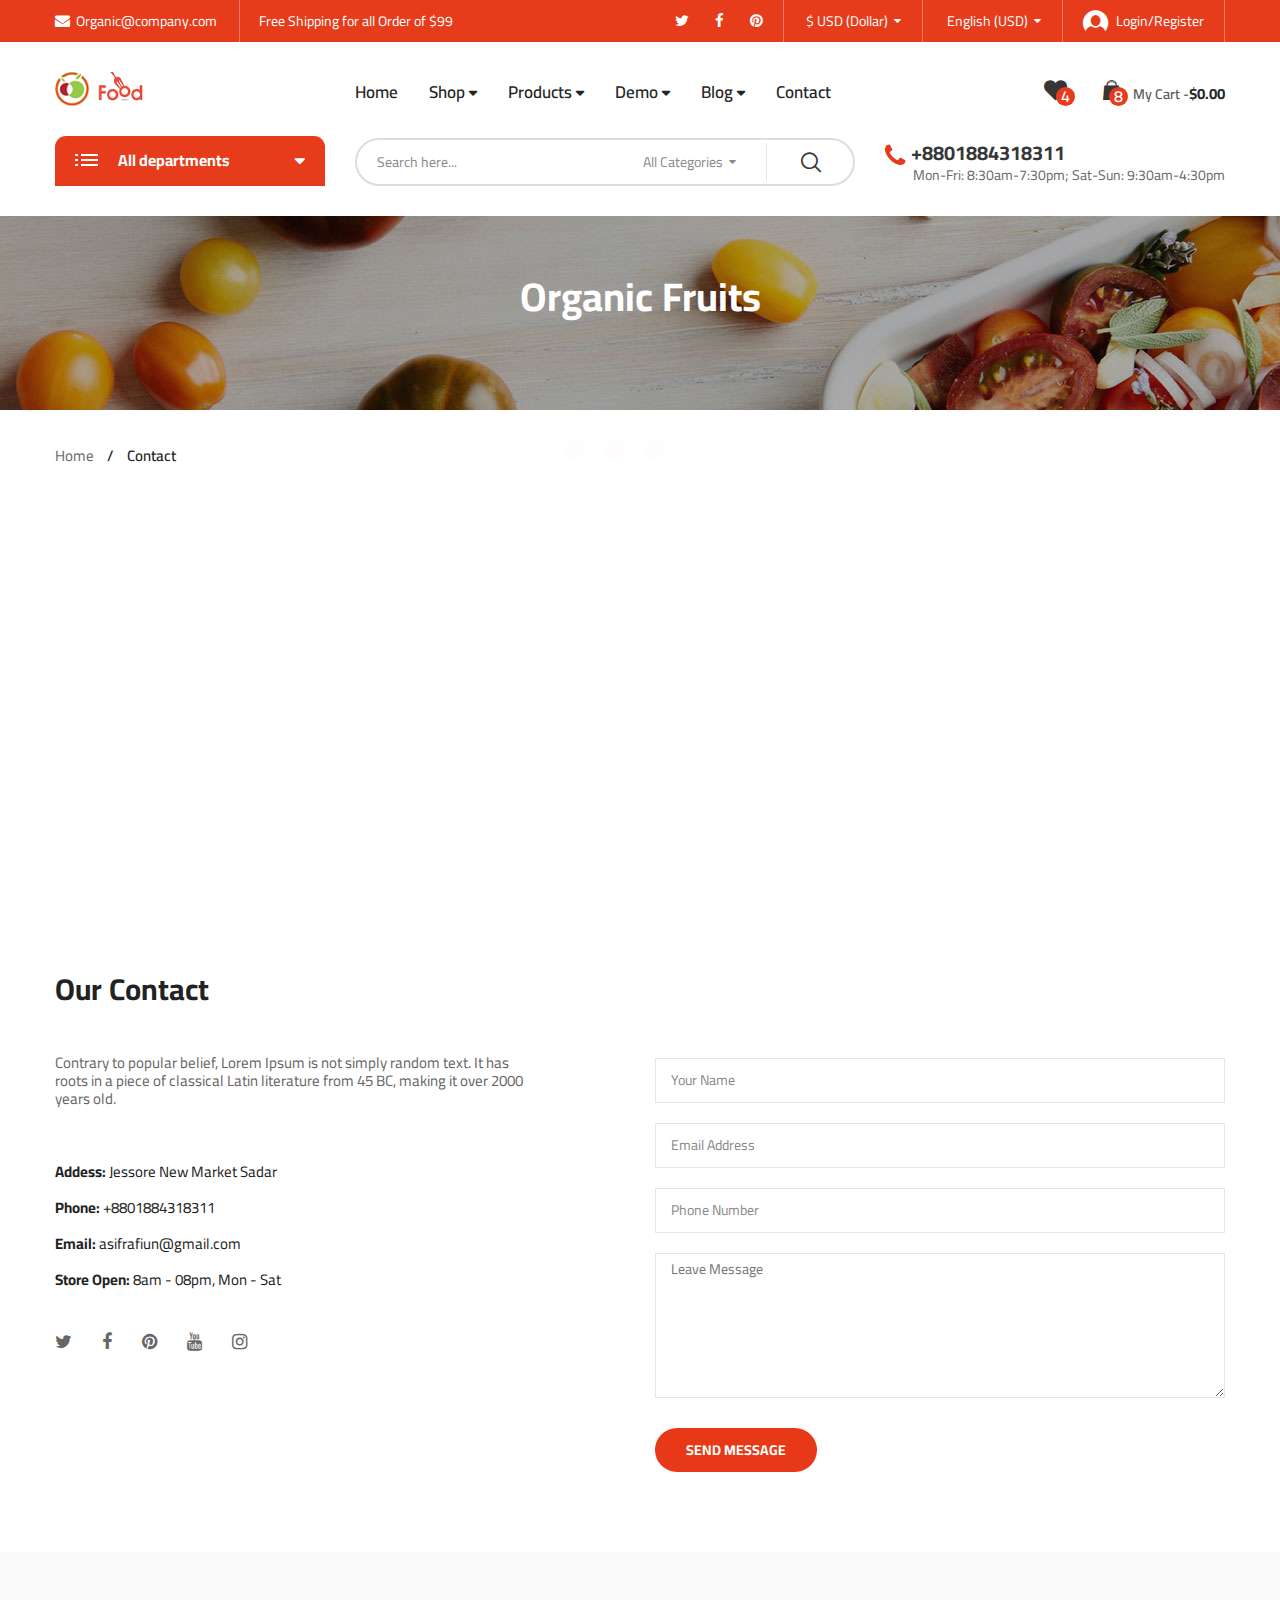
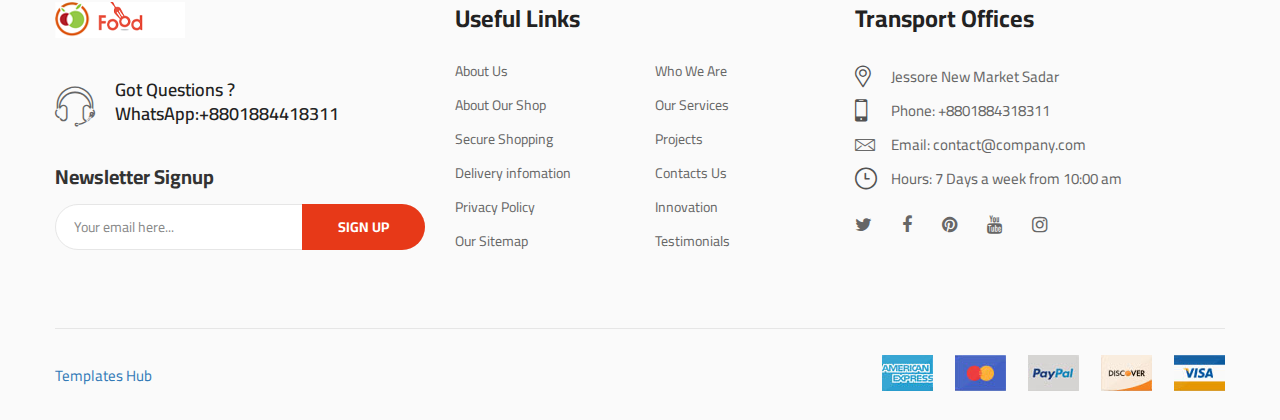
<file: contact.html>
<!DOCTYPE html>
<html class="no-js" lang="en">

<head>
    <meta charset="utf-8">
    <meta http-equiv="X-UA-Compatible" content="IE=edge">
    <meta name="viewport" content="width=device-width, initial-scale=1">
    <title>Biolife - Organic Food</title>
    <link href="https://fonts.googleapis.com/css?family=Cairo:400,600,700&amp;display=swap" rel="stylesheet">
    <link href="https://fonts.googleapis.com/css?family=Poppins:600&amp;display=swap" rel="stylesheet">
    <link href="https://fonts.googleapis.com/css?family=Playfair+Display:400i,700i" rel="stylesheet">
    <link href="https://fonts.googleapis.com/css?family=Ubuntu&amp;display=swap" rel="stylesheet">
    <link rel="shortcut icon" type="image/x-icon" href="assets/images/favicon.png" />
    <link rel="stylesheet" href="assets/css/bootstrap.min.css">
    <link rel="stylesheet" href="assets/css/animate.min.css">
    <link rel="stylesheet" href="assets/css/font-awesome.min.css">
    <link rel="stylesheet" href="assets/css/nice-select.css">
    <link rel="stylesheet" href="assets/css/slick.min.css">
    <link rel="stylesheet" href="assets/css/style.css">
    <link rel="stylesheet" href="assets/css/main-color.css">
</head>
<body class="biolife-body">

    <!-- Preloader -->
    <div id="biof-loading">
        <div class="biof-loading-center">
            <div class="biof-loading-center-absolute">
                <div class="dot dot-one"></div>
                <div class="dot dot-two"></div>
                <div class="dot dot-three"></div>
            </div>
        </div>
    </div>

    <!-- HEADER -->
    <header id="header" class="header-area style-01 layout-03">
        <div class="header-top bg-main hidden-xs">
            <div class="container">
                <div class="top-bar left">
                    <ul class="horizontal-menu">
                        <li><a href="#"><i class="fa fa-envelope" aria-hidden="true"></i>Organic@company.com</a></li>
                        <li><a href="#">Free Shipping for all Order of $99</a></li>
                    </ul>
                </div>
                <div class="top-bar right">
                    <ul class="social-list">
                        <li><a href="#"><i class="fa fa-twitter" aria-hidden="true"></i></a></li>
                        <li><a href="#"><i class="fa fa-facebook" aria-hidden="true"></i></a></li>
                        <li><a href="#"><i class="fa fa-pinterest" aria-hidden="true"></i></a></li>
                    </ul>
                    <ul class="horizontal-menu">
                        <li class="horz-menu-item currency">
                            <select name="currency">
                                <option value="eur">€ EUR (Euro)</option>
                                <option value="usd" selected>$ USD (Dollar)</option>
                                <option value="usd">£ GBP (Pound)</option>
                                <option value="usd">¥ JPY (Yen)</option>
                            </select>
                        </li>
                        <li class="horz-menu-item lang">
                            <select name="language">
                                <option value="fr">French (EUR)</option>
                                <option value="en" selected>English (USD)</option>
                                <option value="ger">Germany (GBP)</option>
                                <option value="jp">Japan (JPY)</option>
                            </select>
                        </li>
                        <li><a href="login.html" class="login-link"><i class="biolife-icon icon-login"></i>Login/Register</a></li>
                    </ul>
                </div>
            </div>
        </div>
        <div class="header-middle biolife-sticky-object ">
            <div class="container">
                <div class="row">
                    <div class="col-lg-3 col-md-2 col-md-6 col-xs-6">
                        <a href="index-2.html" class="biolife-logo"><img src="assets/images/organic-3.png" alt="biolife logo" width="135" height="34"></a>
                    </div>
                    <div class="col-lg-6 col-md-7 hidden-sm hidden-xs">
                        <div class="primary-menu">
                            <ul class="menu biolife-menu clone-main-menu clone-primary-menu" id="primary-menu" data-menuname="main menu">
                                <li class="menu-item"><a href="index.html">Home</a></li>
                                <li class="menu-item menu-item-has-children has-megamenu">
                                    <a href="#" class="menu-name" data-title="Shop" >Shop</a>
                                    <div class="wrap-megamenu lg-width-900 md-width-750">
                                        <div class="mega-content">
                                            <div class="col-lg-3 col-md-3 col-xs-12 md-margin-bottom-0 xs-margin-bottom-25">
                                                <div class="wrap-custom-menu vertical-menu">
                                                    <h4 class="menu-title">Fresh Berries</h4>
                                                    <ul class="menu">
                                                        <li><a href="#">Fruit & Nut Gifts</a></li>
                                                        <li><a href="#">Mixed Fruits</a></li>
                                                        <li><a href="#">Oranges</a></li>
                                                        <li><a href="#">Bananas & Plantains</a></li>
                                                        <li><a href="#">Fresh Gala Apples</a></li>
                                                    </ul>
                                                </div>
                                            </div>
                                            <div class="col-lg-3 col-md-3 col-xs-12 md-margin-bottom-0 xs-margin-bottom-25">
                                                <div class="wrap-custom-menu vertical-menu">
                                                    <h4 class="menu-title">Vegetables</h4>
                                                    <ul class="menu">
                                                        <li><a href="#">Berries</a></li>
                                                        <li><a href="#">Pears</a></li>
                                                        <li><a href="#">Chili Peppers</a></li>
                                                        <li><a href="#">Fresh Avocado</a></li>
                                                        <li><a href="#">Grapes</a></li>
                                                    </ul>
                                                </div>
                                            </div>
                                            <div class="col-lg-3 col-md-3 col-xs-12 md-margin-bottom-0 xs-margin-bottom-25">
                                                <div class="wrap-custom-menu vertical-menu ">
                                                    <h4 class="menu-title">Fresh Fruits</h4>
                                                    <ul class="menu">
                                                        <li><a href="#">Basket of apples</a></li>
                                                        <li><a href="#">Strawberry</a></li>
                                                        <li><a href="#">Blueberry</a></li>
                                                        <li><a href="#">Orange</a></li>
                                                        <li><a href="#">Pineapple</a></li>
                                                    </ul>
                                                </div>
                                            </div>
                                            <div class="col-lg-3 col-md-3 col-xs-12 md-margin-bottom-0 xs-margin-bottom-25">
                                                <div class="wrap-custom-menu vertical-menu">
                                                    <h4 class="menu-title">Featured Products</h4>
                                                    <ul class="menu">
                                                        <li><a href="#">Coffee Creamers</a></li>
                                                        <li><a href="#">Mayonnaise</a></li>
                                                        <li><a href="#">Almond Milk</a></li>
                                                        <li><a href="#">Fruit Jam</a></li>
                                                        <li><a href="#">Beverages</a></li>
                                                    </ul>
                                                </div>
                                            </div>
                                        </div>
                                    </div>
                                </li>
                                <li class="menu-item menu-item-has-children has-child">
                                    <a href="#" class="menu-name" data-title="Products">Products</a>
                                    <ul class="sub-menu">
                                        <li class="menu-item"><a href="#">Omelettes</a></li>
                                        <li class="menu-item"><a href="#">Breakfast Scrambles</a></li>
                                        <li class="menu-item menu-item-has-children has-child"><a href="#" class="menu-name" data-title="Eggs & other considerations">Eggs & other considerations</a>
                                            <ul class="sub-menu">
                                                <li class="menu-item"><a href="#">Classic Breakfast</a></li>
                                                <li class="menu-item"><a href="#">Huevos Rancheros</a></li>
                                                <li class="menu-item"><a href="#">Everything Egg Sandwich</a></li>
                                                <li class="menu-item"><a href="#">Egg Sandwich</a></li>
                                                <li class="menu-item"><a href="#">Vegan Burrito</a></li>
                                                <li class="menu-item"><a href="#">Biscuits and Gravy</a></li>
                                                <li class="menu-item"><a href="#">Bacon Avo Egg Sandwich</a></li>
                                            </ul>
                                        </li>
                                        <li class="menu-item"><a href="#">Griddle</a></li>
                                        <li class="menu-item menu-item-has-children has-child"><a href="#" class="menu-name" data-title="Sides & Extras">Sides & Extras</a>
                                            <ul class="sub-menu">
                                                <li class="menu-item"><a href="#">Breakfast Burrito</a></li>
                                                <li class="menu-item"><a href="#">Crab Cake Benedict</a></li>
                                                <li class="menu-item"><a href="#">Corned Beef Hash</a></li>
                                                <li class="menu-item"><a href="#">Steak & Eggs</a></li>
                                                <li class="menu-item"><a href="#">Oatmeal</a></li>
                                                <li class="menu-item"><a href="#">Fruit & Yogurt Parfait</a></li>
                                            </ul>
                                        </li>
                                        <li class="menu-item"><a href="#">Biscuits</a></li>
                                        <li class="menu-item"><a href="#">Seasonal Fruit Plate</a></li>
                                    </ul>
                                </li>
                                <li class="menu-item menu-item-has-children has-megamenu">
                                    <a href="#" class="menu-name" data-title="Demo">Demo</a>
                                    <div class="wrap-megamenu lg-width-800 md-width-750">
                                        <div class="mega-content">
                                            <div class="col-lg-3 col-md-3 col-xs-12 md-margin-bottom-0 xs-margin-bottom-25">
                                                <div class="wrap-custom-menu vertical-menu">
                                                    <h4 class="menu-title">Home Page</h4>
                                                   
                                                </div>
                                            </div>
                                            <div class="col-lg-3 col-md-3 col-xs-12 md-margin-bottom-0 xs-margin-bottom-25">
                                                <div class="wrap-custom-menu vertical-menu">
                                                    <h4 class="menu-title">Inner Pages</h4>
                                                    <ul class="menu">
                                                        <li class="menu-item" ><a class="menu-name" href="blog-post.html">Blog Single</a></li>
                                                        <li class="menu-item" ><a class="menu-name" href="blog-v01.html">Blog Style 01</a></li>
                                                        <li class="menu-item" ><a class="menu-name" href="blog-v02.html">Blog Style 02</a></li>
                                                        <li class="menu-item" ><a class="menu-name" href="blog-v03.html">Blog Style 03</a></li>
                                                        <li class="menu-item" ><a class="menu-name" href="contact.html">Contact Us</a></li>
                                                        <li class="menu-item" ><a class="menu-name" href="about-us.html">About Us</a></li>
                                                        <li class="menu-item" ><a class="menu-name" href="checkout.html">Checkout</a></li>
                                                        <li class="menu-item" ><a class="menu-name" href="shopping-cart.html">Shopping Cart</a></li>
                                                        <li class="menu-item" ><a class="menu-name" href="login.html">Login/Register</a></li>
                                                        <li class="menu-item" ><a class="menu-name" href="404.html">404</a></li>
                                                    </ul>
                                                </div>
                                            </div>
                                            <div class="col-lg-3 col-md-3 col-xs-12 md-margin-bottom-0 xs-margin-bottom-25">
                                                <div class="wrap-custom-menu vertical-menu">
                                                    <h4 class="menu-title">Category Pages</h4>
                                                    <ul class="menu">
                                                        <li><a href="category-grid-3-cols.html">Grid 3 Cols</a></li>
                                                        <li><a href="category-grid.html">Grid 4 Cols</a></li>
                                                        <li><a href="category-grid-6-cols.html">Grid 6 Cols</a></li>
                                                        <li><a href="category-grid-left-sidebar.html">Grid Left Sidebar</a></li>
                                                        <li><a href="category-grid-right-sidebar.html">Grid Right Sidebar</a></li>
                                                        <li><a href="category-list.html">List Full</a></li>
                                                        <li><a href="category-list-left-sidebar.html">List Left Sidebar</a></li>
                                                        <li><a href="category-list-right-sidebar.html">List Right Sidebar</a></li>
                                                    </ul>
                                                </div>
                                            </div>
                                            <div class="col-lg-3 col-md-3 col-xs-12 md-margin-bottom-0 xs-margin-bottom-25">
                                                <div class="wrap-custom-menu vertical-menu">
                                                    <h4 class="menu-title">Product Types</h4>
                                                    <ul class="menu">
                                                        <li><a href="single-product-simple.html">Simple</a></li>
                                                        <li><a href="single-product-grouped.html">Grouped</a></li>
                                                        <li><a href="single-product.html">Variable</a></li>
                                                        <li><a href="single-product-external.html">External/Affiliate</a></li>
                                                        <li><a href="single-product-onsale.html">Countdown</a></li>
                                                    </ul>
                                                </div>
                                            </div>
                                        </div>
                                    </div>
                                </li>
                                <li class="menu-item menu-item-has-children has-megamenu">
                                    <a href="#" class="menu-name" data-title="Blog">Blog</a>
                                    <div class="wrap-megamenu lg-width-800 md-width-750">
                                        <div class="mega-content">
                                            <div class="col-lg-3 col-md-3 col-xs-6">
                                                <div class="wrap-custom-menu vertical-menu">
                                                    <h4 class="menu-title">Blog Categories</h4>
                                                    <ul class="menu">
                                                        <li><a href="#">Beauty (30)</a></li>
                                                        <li><a href="#">Fashion (50)</a></li>
                                                        <li><a href="#">Food (10)</a></li>
                                                        <li><a href="#">Life Style (60)</a></li>
                                                        <li><a href="#">Travel (10)</a></li>
                                                        <li><a href="#">Nutrition (35)</a></li>
                                                        <li><a href="#">Food Decoration (45)</a></li>
                                                    </ul>
                                                </div>
                                            </div>
                                            <div class="col-lg-3 col-md-3 col-xs-6">
                                                <div class="wrap-custom-menu vertical-menu">
                                                    <h4 class="menu-title">Featured Posts</h4>
                                                    <ul class="menu">
                                                        <li><a href="#">Post example<sup>#1</sup></a></li>
                                                        <li><a href="#">Post example<sup>#2</sup></a></li>
                                                        <li><a href="#">Post example<sup>#3</sup></a></li>
                                                        <li><a href="#">Post example<sup>#4</sup></a></li>
                                                        <li><a href="#">Post example<sup>#5</sup></a></li>
                                                        <li><a href="#">Post example<sup>#6</sup></a></li>
                                                        <li><a href="#">Post example<sup>#7</sup></a></li>
                                                    </ul>
                                                </div>
                                            </div>
                                            <div class="col-lg-6 col-md-6 col-xs-12 md-margin-top-0 xs-margin-top-25px">
                                                <div class="block-posts">
                                                    <h4 class="menu-title">Recent Posts</h4>
                                                    <ul class="posts">
                                                        <li>
                                                            <div class="block-post-item">
                                                                <div class="thumb"><a href="#"><img src="assets/images/megamenu/thumb-05.jpg" width="100" height="73" alt=""></a></div>
                                                                <div class="left-info">
                                                                    <h4 class="post-name"><a href="#">Ashwagandha: The #1 Herb in the World for Anxiety?</a></h4>
                                                                    <span class="p-date">Jan 05, 2019</span>
                                                                    <span class="p-comment">2 Comments</span>
                                                                </div>
                                                            </div>
                                                        </li>
                                                        <li>
                                                            <div class="block-post-item">
                                                                <div class="thumb"><a href="#"><img src="assets/images/megamenu/thumb-06.jpg" width="100" height="73" alt=""></a></div>
                                                                <div class="left-info">
                                                                    <h4 class="post-name"><a href="#">Ashwagandha: The #1 Herb in the World for Anxiety?</a></h4>
                                                                    <span class="p-date">May 15, 2019</span>
                                                                    <span class="p-comment">8 Comments</span>
                                                                </div>
                                                            </div>
                                                        </li>
                                                        <li>
                                                            <div class="block-post-item">
                                                                <div class="thumb"><a href="#"><img src="assets/images/megamenu/thumb-07.jpg" width="100" height="73" alt=""></a></div>
                                                                <div class="left-info">
                                                                    <h4 class="post-name"><a href="#">Ashwagandha: The #1 Herb in the World for Anxiety?</a></h4>
                                                                    <span class="p-date">Apr 26, 2019</span>
                                                                    <span class="p-comment">10 Comments</span>
                                                                </div>
                                                            </div>
                                                        </li>
                                                    </ul>
                                                </div>
                                            </div>
                                        </div>
                                    </div>
                                </li>
                                <li class="menu-item"><a href="contact.html">Contact</a></li>
                            </ul>
                        </div>
                    </div>
                    <div class="col-lg-3 col-md-3 col-md-6 col-xs-6">
                        <div class="biolife-cart-info">
                            <div class="mobile-search">
                                <a href="javascript:void(0)" class="open-searchbox"><i class="biolife-icon icon-search"></i></a>
                                <div class="mobile-search-content">
                                    <form action="#" class="form-search" name="mobile-seacrh" method="get">
                                        <a href="#" class="btn-close"><span class="biolife-icon icon-close-menu"></span></a>
                                        <input type="text" name="s" class="input-text" value="" placeholder="Search here...">
                                        <select name="category">
                                            <option value="-1" selected>All Categories</option>
                                            <option value="vegetables">Vegetables</option>
                                            <option value="fresh_berries">Fresh Berries</option>
                                            <option value="ocean_foods">Ocean Foods</option>
                                            <option value="butter_eggs">Butter & Eggs</option>
                                            <option value="fastfood">Fastfood</option>
                                            <option value="fresh_meat">Fresh Meat</option>
                                            <option value="fresh_onion">Fresh Onion</option>
                                            <option value="papaya_crisps">Papaya & Crisps</option>
                                            <option value="oatmeal">Oatmeal</option>
                                        </select>
                                        <button type="submit" class="btn-submit">go</button>
                                    </form>
                                </div>
                            </div>
                            <div class="wishlist-block hidden-sm hidden-xs">
                                <a href="#" class="link-to">
                                    <span class="icon-qty-combine">
                                        <i class="icon-heart-bold biolife-icon"></i>
                                        <span class="qty">4</span>
                                    </span>
                                </a>
                            </div>
                            <div class="minicart-block">
                                <div class="minicart-contain">
                                    <a href="javascript:void(0)" class="link-to">
                                            <span class="icon-qty-combine">
                                                <i class="icon-cart-mini biolife-icon"></i>
                                                <span class="qty">8</span>
                                            </span>
                                        <span class="title">My Cart -</span>
                                        <span class="sub-total">$0.00</span>
                                    </a>
                                    <div class="cart-content">
                                        <div class="cart-inner">
                                            <ul class="products">
                                                <li>
                                                    <div class="minicart-item">
                                                        <div class="thumb">
                                                            <a href="#"><img src="assets/images/minicart/pr-01.jpg" width="90" height="90" alt="National Fresh"></a>
                                                        </div>
                                                        <div class="left-info">
                                                            <div class="product-title"><a href="#" class="product-name">National Fresh Fruit</a></div>
                                                            <div class="price">
                                                                <ins><span class="price-amount"><span class="currencySymbol">£</span>85.00</span></ins>
                                                                <del><span class="price-amount"><span class="currencySymbol">£</span>95.00</span></del>
                                                            </div>
                                                            <div class="qty">
                                                                <label for="cart[id123][qty]">Qty:</label>
                                                                <input type="number" class="input-qty" name="cart[id123][qty]" id="cart[id123][qty]" value="1" disabled>
                                                            </div>
                                                        </div>
                                                        <div class="action">
                                                            <a href="#" class="edit"><i class="fa fa-pencil" aria-hidden="true"></i></a>
                                                            <a href="#" class="remove"><i class="fa fa-trash-o" aria-hidden="true"></i></a>
                                                        </div>
                                                    </div>
                                                </li>
                                                <li>
                                                    <div class="minicart-item">
                                                        <div class="thumb">
                                                            <a href="#"><img src="assets/images/minicart/pr-02.jpg" width="90" height="90" alt="National Fresh"></a>
                                                        </div>
                                                        <div class="left-info">
                                                            <div class="product-title"><a href="#" class="product-name">National Fresh Fruit</a></div>
                                                            <div class="price">
                                                                <ins><span class="price-amount"><span class="currencySymbol">£</span>85.00</span></ins>
                                                                <del><span class="price-amount"><span class="currencySymbol">£</span>95.00</span></del>
                                                            </div>
                                                            <div class="qty">
                                                                <label for="cart[id124][qty]">Qty:</label>
                                                                <input type="number" class="input-qty" name="cart[id124][qty]" id="cart[id124][qty]" value="1" disabled>
                                                            </div>
                                                        </div>
                                                        <div class="action">
                                                            <a href="#" class="edit"><i class="fa fa-pencil" aria-hidden="true"></i></a>
                                                            <a href="#" class="remove"><i class="fa fa-trash-o" aria-hidden="true"></i></a>
                                                        </div>
                                                    </div>
                                                </li>
                                                <li>
                                                    <div class="minicart-item">
                                                        <div class="thumb">
                                                            <a href="#"><img src="assets/images/minicart/pr-03.jpg" width="90" height="90" alt="National Fresh"></a>
                                                        </div>
                                                        <div class="left-info">
                                                            <div class="product-title"><a href="#" class="product-name">National Fresh Fruit</a></div>
                                                            <div class="price">
                                                                <ins><span class="price-amount"><span class="currencySymbol">£</span>85.00</span></ins>
                                                                <del><span class="price-amount"><span class="currencySymbol">£</span>95.00</span></del>
                                                            </div>
                                                            <div class="qty">
                                                                <label for="cart[id125][qty]">Qty:</label>
                                                                <input type="number" class="input-qty" name="cart[id125][qty]" id="cart[id125][qty]" value="1" disabled>
                                                            </div>
                                                        </div>
                                                        <div class="action">
                                                            <a href="#" class="edit"><i class="fa fa-pencil" aria-hidden="true"></i></a>
                                                            <a href="#" class="remove"><i class="fa fa-trash-o" aria-hidden="true"></i></a>
                                                        </div>
                                                    </div>
                                                </li>
                                                <li>
                                                    <div class="minicart-item">
                                                        <div class="thumb">
                                                            <a href="#"><img src="assets/images/minicart/pr-04.jpg" width="90" height="90" alt="National Fresh"></a>
                                                        </div>
                                                        <div class="left-info">
                                                            <div class="product-title"><a href="#" class="product-name">National Fresh Fruit</a></div>
                                                            <div class="price">
                                                                <ins><span class="price-amount"><span class="currencySymbol">£</span>85.00</span></ins>
                                                                <del><span class="price-amount"><span class="currencySymbol">£</span>95.00</span></del>
                                                            </div>
                                                            <div class="qty">
                                                                <label for="cart[id126][qty]">Qty:</label>
                                                                <input type="number" class="input-qty" name="cart[id126][qty]" id="cart[id126][qty]" value="1" disabled>
                                                            </div>
                                                        </div>
                                                        <div class="action">
                                                            <a href="#" class="edit"><i class="fa fa-pencil" aria-hidden="true"></i></a>
                                                            <a href="#" class="remove"><i class="fa fa-trash-o" aria-hidden="true"></i></a>
                                                        </div>
                                                    </div>
                                                </li>
                                                <li>
                                                    <div class="minicart-item">
                                                        <div class="thumb">
                                                            <a href="#"><img src="assets/images/minicart/pr-05.jpg" width="90" height="90" alt="National Fresh"></a>
                                                        </div>
                                                        <div class="left-info">
                                                            <div class="product-title"><a href="#" class="product-name">National Fresh Fruit</a></div>
                                                            <div class="price">
                                                                <ins><span class="price-amount"><span class="currencySymbol">£</span>85.00</span></ins>
                                                                <del><span class="price-amount"><span class="currencySymbol">£</span>95.00</span></del>
                                                            </div>
                                                            <div class="qty">
                                                                <label for="cart[id127][qty]">Qty:</label>
                                                                <input type="number" class="input-qty" name="cart[id127][qty]" id="cart[id127][qty]" value="1" disabled>
                                                            </div>
                                                        </div>
                                                        <div class="action">
                                                            <a href="#" class="edit"><i class="fa fa-pencil" aria-hidden="true"></i></a>
                                                            <a href="#" class="remove"><i class="fa fa-trash-o" aria-hidden="true"></i></a>
                                                        </div>
                                                    </div>
                                                </li>
                                            </ul>
                                            <p class="btn-control">
                                                <a href="#" class="btn view-cart">view cart</a>
                                                <a href="#" class="btn">checkout</a>
                                            </p>
                                        </div>
                                    </div>
                                </div>
                            </div>
                            <div class="mobile-menu-toggle">
                                <a class="btn-toggle" data-object="open-mobile-menu" href="javascript:void(0)">
                                    <span></span>
                                    <span></span>
                                    <span></span>
                                </a>
                            </div>
                        </div>
                    </div>
                </div>
            </div>
        </div>
        <div class="header-bottom hidden-sm hidden-xs">
            <div class="container">
                <div class="row">
                    <div class="col-lg-3 col-md-4">
                        <div class="vertical-menu vertical-category-block">
                            <div class="block-title">
                                <span class="menu-icon">
                                    <span class="line-1"></span>
                                    <span class="line-2"></span>
                                    <span class="line-3"></span>
                                </span>
                                <span class="menu-title">All departments</span>
                                <span class="angle" data-tgleclass="fa fa-caret-down"><i class="fa fa-caret-up" aria-hidden="true"></i></span>
                            </div>
                            <div class="wrap-menu">
                                <ul class="menu clone-main-menu">
                                    <li class="menu-item menu-item-has-children has-megamenu">
                                        <a href="#" class="menu-name" data-title="Fruit & Nut Gifts"><i class="biolife-icon icon-fruits"></i>Fruit & Nut Gifts</a>
                                        <div class="wrap-megamenu lg-width-900 md-width-640">
                                            <div class="mega-content">
                                                <div class="row">
                                                    <div class="col-lg-3 col-md-4 col-sm-12 xs-margin-bottom-25 md-margin-bottom-0">
                                                        <div class="wrap-custom-menu vertical-menu">
                                                            <h4 class="menu-title">Fresh Fuits</h4>
                                                            <ul class="menu">
                                                                <li><a href="#">Fruit & Nut Gifts</a></li>
                                                                <li><a href="#">Mixed Fruits</a></li>
                                                                <li><a href="#">Oranges</a></li>
                                                                <li><a href="#">Bananas & Plantains</a></li>
                                                                <li><a href="#">Fresh Gala Apples</a></li>
                                                                <li><a href="#">Berries</a></li>
                                                                <li><a href="#">Pears</a></li>
                                                                <li><a href="#">Produce</a></li>
                                                                <li><a href="#">Snack Foods</a></li>
                                                            </ul>
                                                        </div>
                                                    </div>
                                                    <div class="col-lg-3 col-md-4 col-sm-12 lg-padding-left-23 xs-margin-bottom-25 md-margin-bottom-0">
                                                        <div class="wrap-custom-menu vertical-menu">
                                                            <h4 class="menu-title">Nut Gifts</h4>
                                                            <ul class="menu">
                                                                <li><a href="#">Non-Dairy Coffee Creamers</a></li>
                                                                <li><a href="#">Coffee Creamers</a></li>
                                                                <li><a href="#">Mayonnaise</a></li>
                                                                <li><a href="#">Almond Milk</a></li>
                                                                <li><a href="#">Ghee</a></li>
                                                                <li><a href="#">Beverages</a></li>
                                                                <li><a href="#">Ranch Salad Dressings</a></li>
                                                                <li><a href="#">Hemp Milk</a></li>
                                                                <li><a href="#">Nuts & Seeds</a></li>
                                                            </ul>
                                                        </div>
                                                    </div>
                                                    <div class="col-lg-6 col-md-4 col-sm-12 lg-padding-left-50 xs-margin-bottom-25 md-margin-bottom-0">
                                                        <div class="biolife-products-block max-width-270">
                                                            <h4 class="menu-title">Bestseller Products</h4>
                                                            <ul class="products-list default-product-style biolife-carousel nav-none-after-1k2 nav-center" data-slick='{"rows":1,"arrows":true,"dots":false,"infinite":false,"speed":400,"slidesMargin":30,"slidesToShow":1, "responsive":[{"breakpoint":767, "settings":{ "arrows": false}}]}' >
                                                                <li class="product-item">
                                                                    <div class="contain-product none-overlay">
                                                                        <div class="product-thumb">
                                                                            <a href="#" class="link-to-product">
                                                                                <img src="assets/images/products/p-08.jpg" alt="dd" width="270" height="270" class="product-thumnail">
                                                                            </a>
                                                                        </div>
                                                                        <div class="info">
                                                                            <b class="categories">Fresh Fruit</b>
                                                                            <h4 class="product-title"><a href="#" class="pr-name">National Fresh Fruit</a></h4>
                                                                            <div class="price">
                                                                                <ins><span class="price-amount"><span class="currencySymbol">£</span>85.00</span></ins>
                                                                                <del><span class="price-amount"><span class="currencySymbol">£</span>95.00</span></del>
                                                                            </div>
                                                                        </div>
                                                                    </div>
                                                                </li>
                                                                <li class="product-item">
                                                                    <div class="contain-product none-overlay">
                                                                        <div class="product-thumb">
                                                                            <a href="#" class="link-to-product">
                                                                                <img src="assets/images/products/p-11.jpg" alt="dd" width="270" height="270" class="product-thumnail">
                                                                            </a>
                                                                        </div>
                                                                        <div class="info">
                                                                            <b class="categories">Fresh Fruit</b>
                                                                            <h4 class="product-title"><a href="#" class="pr-name">National Fresh Fruit</a></h4>
                                                                            <div class="price">
                                                                                <ins><span class="price-amount"><span class="currencySymbol">£</span>85.00</span></ins>
                                                                                <del><span class="price-amount"><span class="currencySymbol">£</span>95.00</span></del>
                                                                            </div>
                                                                        </div>
                                                                    </div>
                                                                </li>
                                                                <li class="product-item">
                                                                    <div class="contain-product none-overlay">
                                                                        <div class="product-thumb">
                                                                            <a href="#" class="link-to-product">
                                                                                <img src="assets/images/products/p-15.jpg" alt="dd" width="270" height="270" class="product-thumnail">
                                                                            </a>
                                                                        </div>
                                                                        <div class="info">
                                                                            <b class="categories">Fresh Fruit</b>
                                                                            <h4 class="product-title"><a href="#" class="pr-name">National Fresh Fruit</a></h4>
                                                                            <div class="price">
                                                                                <ins><span class="price-amount"><span class="currencySymbol">£</span>85.00</span></ins>
                                                                                <del><span class="price-amount"><span class="currencySymbol">£</span>95.00</span></del>
                                                                            </div>
                                                                        </div>
                                                                    </div>
                                                                </li>
                                                            </ul>
                                                        </div>
                                                    </div>
                                                </div>
                                                <div class="row">
                                                    <div class="col-lg-12 col-md-12 col-sm-12 md-margin-top-9">
                                                        <div class="biolife-brand" >
                                                            <ul class="brands">
                                                                <li><a href="#"><img src="assets/images/megamenu/brand-organic.png" width="161" height="136" alt="organic"></a></li>
                                                                <li><a href="#"><img src="assets/images/megamenu/brand-explore.png" width="160" height="136" alt="explore"></a></li>
                                                                <li><a href="#"><img src="assets/images/megamenu/brand-organic-2.png" width="99" height="136" alt="organic 2"></a></li>
                                                                <li><a href="#"><img src="assets/images/megamenu/brand-eco-teas.png" width="164"  height="136" alt="eco teas"></a></li>
                                                            </ul>
                                                        </div>
                                                    </div>
                                                </div>
                                            </div>
                                        </div>
                                    </li>
                                    <li class="menu-item menu-item-has-children has-megamenu">
                                        <a href="#" class="menu-name" data-title="Vegetables"><i class="biolife-icon icon-broccoli-1"></i>Vegetables</a>
                                        <div class="wrap-megamenu lg-width-900 md-width-640 background-mega-01">
                                            <div class="mega-content">
                                                <div class="row">
                                                    <div class="col-lg-3 col-md-4 col-sm-12 xs-margin-bottom-25 md-margin-bottom-0">
                                                        <div class="wrap-custom-menu vertical-menu">
                                                            <h4 class="menu-title">Vegetables</h4>
                                                            <ul class="menu">
                                                                <li><a href="#">Fruit & Nut Gifts</a></li>
                                                                <li><a href="#">Mixed Fruits</a></li>
                                                                <li><a href="#">Oranges</a></li>
                                                                <li><a href="#">Bananas & Plantains</a></li>
                                                                <li><a href="#">Fresh Gala Apples</a></li>
                                                                <li><a href="#">Berries</a></li>
                                                                <li><a href="#">Pears</a></li>
                                                                <li><a href="#">Produce</a></li>
                                                                <li><a href="#">Snack Foods</a></li>
                                                            </ul>
                                                        </div>
                                                    </div>
                                                    <div class="col-lg-4 col-md-4 col-sm-12 lg-padding-left-23 xs-margin-bottom-25 md-margin-bottom-0">
                                                        <div class="wrap-custom-menu vertical-menu">
                                                            <h4 class="menu-title">Gifts</h4>
                                                            <ul class="menu">
                                                                <li><a href="#">Non-Dairy Coffee Creamers</a></li>
                                                                <li><a href="#">Coffee Creamers</a></li>
                                                                <li><a href="#">Mayonnaise</a></li>
                                                                <li><a href="#">Almond Milk</a></li>
                                                                <li><a href="#">Ghee</a></li>
                                                                <li><a href="#">Beverages</a></li>
                                                                <li><a href="#">Ranch Salad Dressings</a></li>
                                                                <li><a href="#">Hemp Milk</a></li>
                                                                <li><a href="#">Nuts & Seeds</a></li>
                                                            </ul>
                                                        </div>
                                                    </div>
                                                    <div class="col-lg-5 col-md-4 col-sm-12 lg-padding-left-57 md-margin-bottom-30">
                                                        <div class="biolife-brand vertical md-boder-left-30">
                                                            <h4 class="menu-title">Hot Brand</h4>
                                                            <ul class="brands">
                                                                <li><a href="#"><img src="assets/images/megamenu/v-brand-organic.png" width="167" height="74" alt="organic"></a></li>
                                                                <li><a href="#"><img src="assets/images/megamenu/v-brand-explore.png" width="167" height="72" alt="explore"></a></li>
                                                                <li><a href="#"><img src="assets/images/megamenu/v-brand-organic-2.png" width="167" height="99" alt="organic 2"></a></li>
                                                                <li><a href="#"><img src="assets/images/megamenu/v-brand-eco-teas.png" width="167" height="67" alt="eco teas"></a></li>
                                                            </ul>
                                                        </div>
                                                    </div>
                                                </div>
                                            </div>
                                        </div>
                                    </li>
                                    <li class="menu-item menu-item-has-children has-megamenu">
                                        <a href="#" class="menu-name" data-title="Fresh Berries"><i class="biolife-icon icon-grape"></i>Fresh Berries</a>
                                        <div class="wrap-megamenu lg-width-900 md-width-640 background-mega-02">
                                            <div class="mega-content">
                                                <div class="row">
                                                    <div class="col-lg-3 col-md-4 sm-col-12 md-margin-bottom-83 xs-margin-bottom-25">
                                                        <div class="wrap-custom-menu vertical-menu">
                                                            <h4 class="menu-title">Fresh Berries</h4>
                                                            <ul class="menu">
                                                                <li><a href="#">Fruit & Nut Gifts</a></li>
                                                                <li><a href="#">Mixed Fruits</a></li>
                                                                <li><a href="#">Oranges</a></li>
                                                                <li><a href="#">Bananas & Plantains</a></li>
                                                                <li><a href="#">Fresh Gala Apples</a></li>
                                                                <li><a href="#">Berries</a></li>
                                                                <li><a href="#">Pears</a></li>
                                                                <li><a href="#">Produce</a></li>
                                                                <li><a href="#">Snack Foods</a></li>
                                                            </ul>
                                                        </div>
                                                    </div>
                                                    <div class="col-lg-3 col-md-4 sm-col-12 lg-padding-left-23 xs-margin-bottom-36px md-margin-bottom-0">
                                                        <div class="wrap-custom-menu vertical-menu">
                                                            <h4 class="menu-title">Gifts</h4>
                                                            <ul class="menu">
                                                                <li><a href="#">Non-Dairy Coffee Creamers</a></li>
                                                                <li><a href="#">Coffee Creamers</a></li>
                                                                <li><a href="#">Mayonnaise</a></li>
                                                                <li><a href="#">Almond Milk</a></li>
                                                                <li><a href="#">Ghee</a></li>
                                                                <li><a href="#">Beverages</a></li>
                                                                <li><a href="#">Ranch Salad Dressings</a></li>
                                                                <li><a href="#">Hemp Milk</a></li>
                                                                <li><a href="#">Nuts & Seeds</a></li>
                                                            </ul>
                                                        </div>
                                                    </div>
                                                    <div class="col-lg-6 col-md-4 sm-col-12 lg-padding-left-25 md-padding-top-55">
                                                        <div class="biolife-banner layout-01">
                                                            <h3 class="top-title">Farm Fresh</h3>
                                                            <p class="content"> All the Lorem Ipsum generators on the Internet tend.</p>
                                                            <b class="bottomm-title">Berries Series</b>
                                                        </div>
                                                    </div>
                                                </div>
                                            </div>
                                        </div>
                                    </li>
                                    <li class="menu-item"><a href="#" class="menu-name" data-title="Ocean Foods"><i class="biolife-icon icon-fish"></i>Ocean Foods</a></li>
                                    <li class="menu-item menu-item-has-children has-child">
                                        <a href="#" class="menu-name" data-title="Butter & Eggs"><i class="biolife-icon icon-honey"></i>Butter & Eggs</a>
                                        <ul class="sub-menu">
                                            <li class="menu-item"><a href="#">Omelettes</a></li>
                                            <li class="menu-item"><a href="#">Breakfast Scrambles</a></li>
                                            <li class="menu-item menu-item-has-children has-child"><a href="#" class="menu-name" data-title="Eggs & other considerations">Eggs & other considerations</a>
                                                <ul class="sub-menu">
                                                    <li class="menu-item"><a href="#">Classic Breakfast</a></li>
                                                    <li class="menu-item"><a href="#">Huevos Rancheros</a></li>
                                                    <li class="menu-item"><a href="#">Everything Egg Sandwich</a></li>
                                                    <li class="menu-item"><a href="#">Egg Sandwich</a></li>
                                                    <li class="menu-item"><a href="#">Vegan Burrito</a></li>
                                                    <li class="menu-item"><a href="#">Biscuits and Gravy</a></li>
                                                    <li class="menu-item"><a href="#">Bacon Avo Egg Sandwich</a></li>
                                                </ul>
                                            </li>
                                            <li class="menu-item"><a href="#">Griddle</a></li>
                                            <li class="menu-item menu-item-has-children has-child"><a href="#" class="menu-name" data-title="Sides & Extras">Sides & Extras</a>
                                                <ul class="sub-menu">
                                                    <li class="menu-item"><a href="#">Breakfast Burrito</a></li>
                                                    <li class="menu-item"><a href="#">Crab Cake Benedict</a></li>
                                                    <li class="menu-item"><a href="#">Corned Beef Hash</a></li>
                                                    <li class="menu-item"><a href="#">Steak & Eggs</a></li>
                                                    <li class="menu-item"><a href="#">Oatmeal</a></li>
                                                    <li class="menu-item"><a href="#">Fruit & Yogurt Parfait</a></li>
                                                </ul>
                                            </li>
                                            <li class="menu-item"><a href="#">Biscuits</a></li>
                                            <li class="menu-item"><a href="#">Seasonal Fruit Plate</a></li>
                                        </ul>
                                    </li>
                                    <li class="menu-item"><a href="#" class="menu-title"><i class="biolife-icon icon-fast-food"></i>Fastfood</a></li>
                                    <li class="menu-item"><a href="#" class="menu-title"><i class="biolife-icon icon-beef"></i>Fresh Meat</a></li>
                                    <li class="menu-item"><a href="#" class="menu-title"><i class="biolife-icon icon-onions"></i>Fresh Onion</a></li>
                                    <li class="menu-item"><a href="#" class="menu-title"><i class="biolife-icon icon-avocado"></i>Papaya & Crisps</a></li>
                                    <li class="menu-item"><a href="#" class="menu-title"><i class="biolife-icon icon-contain"></i>Oatmeal</a></li>
                                    <li class="menu-item"><a href="#" class="menu-title"><i class="biolife-icon icon-fresh-juice"></i>Fresh Bananas & Plantains</a></li>
                                </ul>
                            </div>
                        </div>
                    </div>
                    <div class="col-lg-9 col-md-8 padding-top-2px">
                        <div class="header-search-bar layout-01">
                            <form action="#" class="form-search" name="desktop-seacrh" method="get">
                                <input type="text" name="s" class="input-text" value="" placeholder="Search here...">
                                <select name="category">
                                    <option value="-1" selected>All Categories</option>
                                    <option value="vegetables">Vegetables</option>
                                    <option value="fresh_berries">Fresh Berries</option>
                                    <option value="ocean_foods">Ocean Foods</option>
                                    <option value="butter_eggs">Butter & Eggs</option>
                                    <option value="fastfood">Fastfood</option>
                                    <option value="fresh_meat">Fresh Meat</option>
                                    <option value="fresh_onion">Fresh Onion</option>
                                    <option value="papaya_crisps">Papaya & Crisps</option>
                                    <option value="oatmeal">Oatmeal</option>
                                </select>
                                <button type="submit" class="btn-submit"><i class="biolife-icon icon-search"></i></button>
                            </form>
                        </div>
                        <div class="live-info">
                            <p class="telephone"><i class="fa fa-phone" aria-hidden="true"></i><b class="phone-number">+8801884318311</b></p>
                            <p class="working-time">Mon-Fri: 8:30am-7:30pm; Sat-Sun: 9:30am-4:30pm</p>
                        </div>
                    </div>
                </div>
            </div>
        </div>
    </header>

    <!--Hero Section-->
    <div class="hero-section hero-background">
        <h1 class="page-title">Organic Fruits</h1>
    </div>

    <!--Navigation section-->
    <div class="container">
        <nav class="biolife-nav nav-86px">
            <ul>
                <li class="nav-item"><a href="index.html" class="permal-link">Home</a></li>
                <li class="nav-item"><span class="current-page">Contact</span></li>
            </ul>
        </nav>
    </div>

    <div class="page-contain contact-us">

        <!-- Main content -->
        <div id="main-content" class="main-content">
            <div class="wrap-map biolife-wrap-map" id="map-block">
                <iframe src="https://www.google.com/maps/embed?pb=!1m18!1m12!1m3!1d57849.57730401211!2d89.15234969653385!3d23.165195405305113!2m3!1f0!2f0!3f0!3m2!1i1024!2i768!4f13.1!3m3!1m2!1s0x39ff108d87ea6d65%3A0x627d034ef93261cf!2sJashore!5e1!3m2!1sen!2sbd!4v1686240470959!5m2!1sen!2sbd" width="600" height="450" style="border:0;" allowfullscreen="" loading="lazy" referrerpolicy="no-referrer-when-downgrade"></iframe>
            </div>

            <div class="container">

                <div class="row">

                    <!--Contact info-->
                    <div class="col-lg-6 col-md-6 col-sm-6 col-xs-12">
                        <div class="contact-info-container sm-margin-top-27px xs-margin-bottom-60px xs-margin-top-60px">
                            <h4 class="box-title">Our Contact</h4>
                            <p class="frst-desc">Contrary to popular belief, Lorem Ipsum is not simply random text. It has roots in a piece of classical Latin literature from 45 BC, making it over 2000 years old.</p>
                            <ul class="addr-info">
                                <li>
                                    <div class="if-item">
                                        <b class="tie">Addess:</b>
                                        <p class="dsc">Jessore New Market Sadar</p>
                                    </div>
                                </li>
                                <li>
                                    <div class="if-item">
                                        <b class="tie">Phone:</b>
                                        <p class="dsc">+8801884318311</p>
                                    </div>
                                </li>
                                <li>
                                    <div class="if-item">
                                        <b class="tie">Email:</b>
                                        <p class="dsc">asifrafiun@gmail.com</p>
                                    </div>
                                </li>
                                <li>
                                    <div class="if-item">
                                        <b class="tie">Store Open:</b>
                                        <p class="dsc">8am - 08pm, Mon - Sat</p>
                                    </div>
                                </li>
                            </ul>
                            <div class="biolife-social inline">
                                <ul class="socials">
                                    <li><a href="#" title="twitter" class="socail-btn"><i class="fa fa-twitter" aria-hidden="true"></i></a></li>
                                    <li><a href="#" title="facebook" class="socail-btn"><i class="fa fa-facebook" aria-hidden="true"></i></a></li>
                                    <li><a href="#" title="pinterest" class="socail-btn"><i class="fa fa-pinterest" aria-hidden="true"></i></a></li>
                                    <li><a href="#" title="youtube" class="socail-btn"><i class="fa fa-youtube" aria-hidden="true"></i></a></li>
                                    <li><a href="#" title="instagram" class="socail-btn"><i class="fa fa-instagram" aria-hidden="true"></i></a></li>
                                </ul>
                            </div>
                        </div>
                    </div>

                    <!--Contact form-->
                    <div class="col-lg-6 col-md-6 col-sm-6 col-xs-12">
                        <div class="contact-form-container sm-margin-top-112px">
                            <form action="#" name="frm-contact" >
                                <p class="form-row">
                                    <input type="text" name="name" value="" placeholder="Your Name" class="txt-input">
                                </p>
                                <p class="form-row">
                                    <input type="email" name="email" value="" placeholder="Email Address" class="txt-input">
                                </p>
                                <p class="form-row">
                                    <input type="tel" name="phone" value="" placeholder="Phone Number" class="txt-input">
                                </p>
                                <p class="form-row">
                                    <textarea name="mes" id="mes-1" cols="30" rows="9" placeholder="Leave Message"></textarea>
                                </p>
                                <p class="form-row">
                                    <button class="btn btn-submit" type="submit">send message</button>
                                </p>
                            </form>
                        </div>
                    </div>

                </div>
            </div>
        </div>
    </div>

    <!-- FOOTER -->
    <footer id="footer" class="footer layout-03">
        <div class="footer-content background-footer-03">
            <div class="container">
                <div class="row">
                    <div class="col-lg-4 col-md-4 col-sm-9">
                        <section class="footer-item">
                            <a href="#" class="logo footer-logo"><img src="assets/images/organic-3.png" alt="biolife logo" width="135" height="34"></a>
                            <div class="footer-phone-info">
                                <i class="biolife-icon icon-head-phone"></i>
                                <p class="r-info">
                                    <span>Got Questions ?</span>
                                    <span>WhatsApp:+8801884418311</span>
                                </p>
                            </div>
                            <div class="newsletter-block layout-01">
                                <h4 class="title">Newsletter Signup</h4>
                                <div class="form-content">
                                    <form action="#" name="new-letter-foter">
                                        <input type="email" class="input-text email" value="" placeholder="Your email here...">
                                        <button type="submit" class="bnt-submit" name="ok">Sign up</button>
                                    </form>
                                </div>
                            </div>
                        </section>
                    </div>
                    <div class="col-lg-4 col-md-4 col-sm-6 md-margin-top-5px sm-margin-top-50px xs-margin-top-40px">
                        <section class="footer-item">
                            <h3 class="section-title">Useful Links</h3>
                            <div class="row">
                                <div class="col-lg-6 col-sm-6 col-xs-6">
                                    <div class="wrap-custom-menu vertical-menu-2">
                                        <ul class="menu">
                                            <li><a href="#">About Us</a></li>
                                            <li><a href="#">About Our Shop</a></li>
                                            <li><a href="#">Secure Shopping</a></li>
                                            <li><a href="#">Delivery infomation</a></li>
                                            <li><a href="#">Privacy Policy</a></li>
                                            <li><a href="#">Our Sitemap</a></li>
                                        </ul>
                                    </div>
                                </div>
                                <div class="col-lg-6 col-sm-6 col-xs-6">
                                    <div class="wrap-custom-menu vertical-menu-2">
                                        <ul class="menu">
                                            <li><a href="#">Who We Are</a></li>
                                            <li><a href="#">Our Services</a></li>
                                            <li><a href="#">Projects</a></li>
                                            <li><a href="#">Contacts Us</a></li>
                                            <li><a href="#">Innovation</a></li>
                                            <li><a href="#">Testimonials</a></li>
                                        </ul>
                                    </div>
                                </div>
                            </div>
                        </section>
                    </div>
                    <div class="col-lg-4 col-md-4 col-sm-6 md-margin-top-5px sm-margin-top-50px xs-margin-top-40px">
                        <section class="footer-item">
                            <h3 class="section-title">Transport Offices</h3>
                            <div class="contact-info-block footer-layout xs-padding-top-10px">
                                <ul class="contact-lines">
                                    <li>
                                        <p class="info-item">
                                            <i class="biolife-icon icon-location"></i>
                                            <b class="desc">Jessore New Market Sadar </b>
                                        </p>
                                    </li>
                                    <li>
                                        <p class="info-item">
                                            <i class="biolife-icon icon-phone"></i>
                                            <b class="desc">Phone: +8801884318311</b>
                                        </p>
                                    </li>
                                    <li>
                                        <p class="info-item">
                                            <i class="biolife-icon icon-letter"></i>
                                            <b class="desc">Email:  contact@company.com</b>
                                        </p>
                                    </li>
                                    <li>
                                        <p class="info-item">
                                            <i class="biolife-icon icon-clock"></i>
                                            <b class="desc">Hours: 7 Days a week from 10:00 am</b>
                                        </p>
                                    </li>
                                </ul>
                            </div>
                            <div class="biolife-social inline">
                                <ul class="socials">
                                    <li><a href="#" title="twitter" class="socail-btn"><i class="fa fa-twitter" aria-hidden="true"></i></a></li>
                                    <li><a href="#" title="facebook" class="socail-btn"><i class="fa fa-facebook" aria-hidden="true"></i></a></li>
                                    <li><a href="#" title="pinterest" class="socail-btn"><i class="fa fa-pinterest" aria-hidden="true"></i></a></li>
                                    <li><a href="#" title="youtube" class="socail-btn"><i class="fa fa-youtube" aria-hidden="true"></i></a></li>
                                    <li><a href="#" title="instagram" class="socail-btn"><i class="fa fa-instagram" aria-hidden="true"></i></a></li>
                                </ul>
                            </div>
                        </section>
                    </div>
                </div>
                <div class="row">
                    <div class="col-xs-12">
                        <div class="separator sm-margin-top-70px xs-margin-top-40px"></div>
                    </div>
                    <div class="col-lg-6 col-sm-6 col-xs-12">
                        <div class="copy-right-text"><p><a href="templateshub.net">Templates Hub</a></p></div>
                    </div>
                    <div class="col-lg-6 col-sm-6 col-xs-12">
                        <div class="payment-methods">
                            <ul>
                                <li><a href="#" class="payment-link"><img src="assets/images/card1.jpg" width="51" height="36" alt=""></a></li>
                                <li><a href="#" class="payment-link"><img src="assets/images/card2.jpg" width="51" height="36" alt=""></a></li>
                                <li><a href="#" class="payment-link"><img src="assets/images/card3.jpg" width="51" height="36" alt=""></a></li>
                                <li><a href="#" class="payment-link"><img src="assets/images/card4.jpg" width="51" height="36" alt=""></a></li>
                                <li><a href="#" class="payment-link"><img src="assets/images/card5.jpg" width="51" height="36" alt=""></a></li>
                            </ul>
                        </div>
                    </div>
                </div>
            </div>
        </div>
    </footer>

    <!--Footer For Mobile-->
    <div class="mobile-footer">
        <div class="mobile-footer-inner">
            <div class="mobile-block block-menu-main">
                <a class="menu-bar menu-toggle btn-toggle" data-object="open-mobile-menu" href="javascript:void(0)">
                    <span class="fa fa-bars"></span>
                    <span class="text">Menu</span>
                </a>
            </div>
            <div class="mobile-block block-sidebar">
                <a class="menu-bar filter-toggle btn-toggle" data-object="open-mobile-filter" href="javascript:void(0)">
                    <i class="fa fa-sliders" aria-hidden="true"></i>
                    <span class="text">Sidebar</span>
                </a>
            </div>
            <div class="mobile-block block-minicart">
                <a class="link-to-cart" href="#">
                    <span class="fa fa-shopping-bag" aria-hidden="true"></span>
                    <span class="text">Cart</span>
                </a>
            </div>
            <div class="mobile-block block-global">
                <a class="menu-bar myaccount-toggle btn-toggle" data-object="global-panel-opened" href="javascript:void(0)">
                    <span class="fa fa-globe"></span>
                    <span class="text">Global</span>
                </a>
            </div>
        </div>
    </div>

    <div class="mobile-block-global">
        <div class="biolife-mobile-panels">
            <span class="biolife-current-panel-title">Global</span>
            <a class="biolife-close-btn" data-object="global-panel-opened" href="#">&times;</a>
        </div>
        <div class="block-global-contain">
            <div class="glb-item my-account">
                <b class="title">My Account</b>
                <ul class="list">
                    <li class="list-item"><a href="#">Login/register</a></li>
                    <li class="list-item"><a href="#">Wishlist <span class="index">(8)</span></a></li>
                    <li class="list-item"><a href="#">Checkout</a></li>
                </ul>
            </div>
            <div class="glb-item currency">
                <b class="title">Currency</b>
                <ul class="list">
                    <li class="list-item"><a href="#">€ EUR (Euro)</a></li>
                    <li class="list-item"><a href="#">$ USD (Dollar)</a></li>
                    <li class="list-item"><a href="#">£ GBP (Pound)</a></li>
                    <li class="list-item"><a href="#">¥ JPY (Yen)</a></li>
                </ul>
            </div>
            <div class="glb-item languages">
                <b class="title">Language</b>
                <ul class="list inline">
                    <li class="list-item"><a href="#"><img src="assets/images/languages/us.jpg" alt="flag" width="24" height="18"></a></li>
                    <li class="list-item"><a href="#"><img src="assets/images/languages/fr.jpg" alt="flag" width="24" height="18"></a></li>
                    <li class="list-item"><a href="#"><img src="assets/images/languages/ger.jpg" alt="flag" width="24" height="18"></a></li>
                    <li class="list-item"><a href="#"><img src="assets/images/languages/jap.jpg" alt="flag" width="24" height="18"></a></li>
                </ul>
            </div>
        </div>
    </div>

    <!-- Scroll Top Button -->
    <a class="btn-scroll-top"><i class="biolife-icon icon-left-arrow"></i></a>

    <script src="assets/js/jquery-3.4.1.min.js"></script>
    <script src="assets/js/bootstrap.min.js"></script>
    <script src="assets/js/jquery.countdown.min.js"></script>
    <script src="assets/js/jquery.nice-select.min.js"></script>
    <script src="assets/js/jquery.nicescroll.min.js"></script>
    <script src="assets/js/slick.min.js"></script>
    <script src="assets/js/biolife.framework.js"></script>
    <script src="assets/js/functions.js"></script>
</body>

</html>
</file>
<file: assets/css/nice-select.css>
.nice-select {
  -webkit-tap-highlight-color: transparent;
  background-color: #fff;
  border-radius: 5px;
  border: solid 1px #e8e8e8;
  box-sizing: border-box;
  clear: both;
  cursor: pointer;
  display: block;
  float: left;
  font-family: inherit;
  font-size: 14px;
  font-weight: normal;
  height: 42px;
  line-height: 40px;
  outline: none;
  padding-left: 18px;
  padding-right: 30px;
  position: relative;
  text-align: left !important;
  -webkit-transition: all 0.2s ease-in-out;
  transition: all 0.2s ease-in-out;
  -webkit-user-select: none;
     -moz-user-select: none;
      -ms-user-select: none;
          user-select: none;
  white-space: nowrap;
  width: auto; }
  .nice-select:hover {
    border-color: #dbdbdb; }
  .nice-select:active, .nice-select.open, .nice-select:focus {
    border-color: #999; }
  .nice-select:after {
    border-bottom: 2px solid #999;
    border-right: 2px solid #999;
    content: '';
    display: block;
    height: 5px;
    margin-top: -4px;
    pointer-events: none;
    position: absolute;
    right: 12px;
    top: 50%;
    -webkit-transform-origin: 66% 66%;
        -ms-transform-origin: 66% 66%;
            transform-origin: 66% 66%;
    -webkit-transform: rotate(45deg);
        -ms-transform: rotate(45deg);
            transform: rotate(45deg);
    -webkit-transition: all 0.15s ease-in-out;
    transition: all 0.15s ease-in-out;
    width: 5px; }
  .nice-select.open:after {
    -webkit-transform: rotate(-135deg);
        -ms-transform: rotate(-135deg);
            transform: rotate(-135deg); }
  .nice-select.open .list {
    opacity: 1;
    pointer-events: auto;
    -webkit-transform: scale(1) translateY(0);
        -ms-transform: scale(1) translateY(0);
            transform: scale(1) translateY(0); }
  .nice-select.disabled {
    border-color: #ededed;
    color: #999;
    pointer-events: none; }
    .nice-select.disabled:after {
      border-color: #cccccc; }
  .nice-select.wide {
    width: 100%; }
    .nice-select.wide .list {
      left: 0 !important;
      right: 0 !important; }
  .nice-select.right {
    float: right; }
    .nice-select.right .list {
      left: auto;
      right: 0; }
  .nice-select.small {
    font-size: 12px;
    height: 36px;
    line-height: 34px; }
    .nice-select.small:after {
      height: 4px;
      width: 4px; }
    .nice-select.small .option {
      line-height: 34px;
      min-height: 34px; }
  .nice-select .list {
    background-color: #fff;
    border-radius: 5px;
    box-shadow: 0 0 0 1px rgba(68, 68, 68, 0.11);
    box-sizing: border-box;
    margin-top: 4px;
    opacity: 0;
    overflow: hidden;
    padding: 0;
    pointer-events: none;
    position: absolute;
    top: 100%;
    left: 0;
    -webkit-transform-origin: 50% 0;
        -ms-transform-origin: 50% 0;
            transform-origin: 50% 0;
    -webkit-transform: scale(0.75) translateY(-21px);
        -ms-transform: scale(0.75) translateY(-21px);
            transform: scale(0.75) translateY(-21px);
    -webkit-transition: all 0.2s cubic-bezier(0.5, 0, 0, 1.25), opacity 0.15s ease-out;
    transition: all 0.2s cubic-bezier(0.5, 0, 0, 1.25), opacity 0.15s ease-out;
    z-index: 9; }
    .nice-select .list:hover .option:not(:hover) {
      background-color: transparent !important; }
  .nice-select .option {
    cursor: pointer;
    font-weight: 400;
    line-height: 40px;
    list-style: none;
    min-height: 40px;
    outline: none;
    padding-left: 18px;
    padding-right: 29px;
    text-align: left;
    -webkit-transition: all 0.2s;
    transition: all 0.2s; }
    .nice-select .option:hover, .nice-select .option.focus, .nice-select .option.selected.focus {
      background-color: #f6f6f6; }
    .nice-select .option.selected {
      font-weight: bold; }
    .nice-select .option.disabled {
      background-color: transparent;
      color: #999;
      cursor: default; }

.no-csspointerevents .nice-select .list {
  display: none; }

.no-csspointerevents .nice-select.open .list {
  display: block; }
</file>
<file: assets/css/style.css>
/*
----------------------------------------------------
* Template Name    : Biolife - Organic Food        *
* Author           : Kutetheme                     *
* Version          : 1.0.0                         *
* Created          : August 2019                   *
* File Description : Main CSS file of the template *
*---------------------------------------------------

--------------- Table of Content -------------------

    1. Header Templates
        -Layout 01
        -Layout 02
        -Layout 03
        -Layout 04
        -Layout 05

    2. Footer Templates
        -Layout 01
        -Layout 02
        -Layout 03

    3. Home Pages
        -Home 01
        -Home 02
        -Home 03
        -Home 03 Green
        -Home 04
        -Home 04 Light
        -Home 05

    4. Blog Post
        -Left Sidebar
        -Right Sidebar

    5. Blog
        -Blog Style 01 Left Sidebar
        -Blog Style 01 Right Sidebar
        -Blog Style 02
        -Blog Style 03 Left Sidebar
        -Blog Style 03 Right Sidebar

    6. Category
        -Grid Style Left Sidebar
        -Grid Style Right Sidebar
        -List Style Left Sidebar
        -List Style Right Sidebar

    7. Single Product
    8. Login Page
    9. Shopping Cart
    10. About Us
    11. Contact Us
    13. Check Out
    14. Newsletter Template Popup
    15. Quick View Template

----------------------------------------------------
*/

/************************
* Global Settings       *
*************************/
body{
    font-family: 'Cairo', sans-serif;
    font-size: 15px;
    line-height: 24px;
    font-weight: 400;
    color: #666666;
    overflow-x: hidden;
    -ms-word-wrap: break-word;
    word-wrap: break-word;
}
label{
    font-weight: 400;
    color: #333333;
}
label .required{
    color: #db86d0;
    border-bottom: none;
    text-decoration: none;
}
img{
    max-width: 100%;
    height: auto;
    outline: none;
}
figure{
    max-width: 100%;
}
input:focus{
    outline: none;
}
a:hover, a:focus, a:visited, a:active,
button:hover, button:focus, button:visited, button:active{
    text-decoration: none;
    outline: none;
}
table {
    border: 1px solid #E6E6E6;
    border-collapse: collapse;
    border-spacing: 0;
    table-layout: auto;
    width: 100%;
    margin-bottom: 20px;
}
th,td{
    border: 1px solid #e6e6e6;
    padding: 10px 5px;
    font-weight: normal;
    text-align: center;
}
textarea{
    display: block;
}
input[type="text"],
input[type="email"],
textarea,
input[type="password"],
input[type="tel"],
select,
input[type="search"]{
    border: 1px solid #e6e6e6;
    border-radius: 0;
    padding: 7px 20px;
    max-width: 100%;
    outline: none;
    -webkit-appearance: none;
    -moz-appearance: none;
    appearance: none;
}
input[type="text"]::-ms-input-placeholder,
input[type="email"]::-ms-input-placeholder,
input[type="password"]::-ms-input-placeholder,
input[type="tel"]::-ms-input-placeholder,
input[type="search"]::-ms-input-placeholder{
    color: #888888;
}
input[type="text"]:-ms-input-placeholder,
input[type="email"]:-ms-input-placeholder,
input[type="password"]:-ms-input-placeholder,
input[type="tel"]:-ms-input-placeholder,
input[type="search"]:-ms-input-placeholder{
    color: #888888;
}
input[type="text"]::placeholder,
input[type="email"]::placeholder,
input[type="password"]::placeholder,
input[type="tel"]::placeholder,
input[type="search"]::placeholder{
    color: #888888;
}
select{
    background: transparent;
    border: none;
    color: #ffffff;
}
select option{
    color: #333333;
}
.nice-select{
    background-color: transparent;
    -webkit-border-radius: 0;
    -moz-border-radius: 0;
    border-radius: 0;
    border: none;
    padding: 0 14px;
    font-size: 14px;
    line-height: 1;
    min-height: auto;
    height: auto;
}
.nice-select:after{
    content: "\f0d7";
    font-family: 'FontAwesome', sans-serif;
    font-size: 12px;
    color: #ffffff;
    text-rendering: auto;
    -webkit-font-smoothing: antialiased;
    border: none;
    height: auto;
    width: auto;
    right: 1px;
    margin-top: -6px;
    line-height: 1;
    padding: 0;
    -webkit-transform-origin: center;
    -ms-transform-origin: center;
    transform-origin: center;
    -webkit-transform: rotate(0);
    -ms-transform: rotate(0);
    transform: rotate(0);
    -webkit-transition: none;
    -moz-transition: none;
    -o-transition: none;
    transition: none;
}
.nice-select.open:after{
    -webkit-transform: rotate( -180deg );
    -ms-transform: rotate( -180deg );
    transform: rotate( -180deg );
}
.nice-select .current{
    color: #ffffff;
    display: inline-block;
    padding: 14px 0;
}
.nice-select .list{
    -webkit-border-radius: 4px;
    -moz-border-radius: 4px;
    border-radius: 4px;
    -webkit-box-shadow: 0 0 5px 0 rgba(0,0,0,0.2);
    -moz-box-shadow: 0 0 5px 0 rgba(0,0,0,0.2);
    box-shadow: 0 0 5px 0 rgba(0,0,0,0.2);
    border: 1px solid #e4e4e4;
    padding: 3px 23px 10px 15px;
    margin-top: 0;
    z-index: 50;
}
.nice-select .option{
    font-size: 14px;
    line-height: 1;
    color: #888888;
    height: auto;
    min-height: auto;
    margin: 16px 0;
    padding: 0;
}
.nice-select .option:hover,
.nice-select .option.focus,
.nice-select .option.selected.focus{
    background-color: transparent;
    font-weight: 400;
}
/* BIOLIFE ICON */
@font-face {
    font-family: 'biolife';
    src: url('../fonts/biolifebbd0.eot?t4lhqt');
    src: url('../fonts/biolifebbd0.eot?t4lhqt#iefix') format('embedded-opentype'),
         url('../fonts/biolifebbd0.ttf?t4lhqt') format('truetype'),
         url('../fonts/biolifebbd0.woff?t4lhqt') format('woff'),
         url('../fonts/biolifebbd0.svg?t4lhqt#biolife') format('svg');
    font-weight: normal;
    font-style: normal;
}

.biolife-icon{
    /* use !important to prevent issues with browser extensions that change fonts */
    font-family: 'biolife', sans-serif !important;
    speak: none;
    font-style: normal;
    font-weight: normal;
    font-variant: normal;
    text-transform: none;
    line-height: 1;

    /* Better Font Rendering =========== */
    -webkit-font-smoothing: antialiased;
    -moz-osx-font-smoothing: grayscale;
}

.icon-arrow-right:before {
    content: "\e900";
}
.icon-arteries-about:before {
    content: "\e901";
}
.icon-capacity-about:before {
    content: "\e902";
}
.icon-cart:before {
    content: "\e903";
}
.icon-cart-mini:before {
    content: "\e904";
}
.icon-close-menu:before {
    content: "\e905";
}
.icon-comment:before {
    content: "\e906";
}
.icon-clock:before {
    content: "\e907";
}
.icon-location:before {
    content: "\e908";
}
.icon-letter:before {
    content: "\e909";
}
.icon-phone:before {
    content: "\e90a";
}
.icon-fresh-drink:before {
    content: "\e90b";
}
.icon-green-safety:before {
    content: "\e90c";
}
.icon-grid:before {
    content: "\e90d";
}
.icon-healthy-about:before {
    content: "\e90e";
}
.icon-heart-bold:before {
    content: "\e90f";
}
.icon-left-arrow:before {
    content: "\e910";
}
.icon-like:before {
    content: "\e911";
}
.icon-list:before {
    content: "\e912";
}
.icon-login:before {
    content: "\e913";
}
.icon-location2:before {
    content: "\e914";
}
.icon-fruits:before {
    content: "\e915";
}
.icon-broccoli-1:before {
    content: "\e916";
}
.icon-beef:before {
    content: "\e917";
}
.icon-fish:before {
    content: "\e918";
}
.icon-fast-food:before {
    content: "\e919";
}
.icon-honey:before {
    content: "\e91a";
}
.icon-grape:before {
    content: "\e91b";
}
.icon-onions:before {
    content: "\e91c";
}
.icon-avocado:before {
    content: "\e91d";
}
.icon-contain:before {
    content: "\e91e";
}
.icon-fresh-juice:before {
    content: "\e91f";
}
.icon-newsletter:before {
    content: "\e920";
}
.icon-organic:before {
    content: "\e921";
}
.icon-beer:before {
    content: "\e922";
}
.icon-car:before {
    content: "\e923";
}
.icon-schedule:before {
    content: "\e924";
}
.icon-conversation:before {
    content: "\e925";
}
.icon-heart-1:before {
    content: "\e926";
}
.icon-title:before {
    content: "\e927";
}
.icon-head-phone:before {
    content: "\e928";
}
.icon-report:before {
    content: "\e929";
}
.icon-search:before {
    content: "\e92a";
}
.icon-suporter:before {
    content: "\e92b";
}
.icon-grape2:before {
    content: "\e92c";
}
.icon-broccoli:before {
    content: "\e92d";
}
.icon-lemon:before {
    content: "\e92e";
}
.icon-orange:before {
    content: "\e92f";
}
.icon-blueberry:before {
    content: "\e930";
}
/******************************************
* Animation Effects                       *
*******************************************/
@-webkit-keyframes move-around-reverse{
    0% { -webkit-transform: translate( 0, -10px); }
    25% { -webkit-transform: translate( -10px, 0); }
    50% { -webkit-transform: translate( 0, 10px); }
    75% { -webkit-transform: translate( 10px, 0); }
    100% { -webkit-transform: translate( 0, -10px); }
}
@keyframes move-around-reverse{
    0% { transform: translate( 0, -10px); }
    25% { transform: translate( -10px, 0); }
    50% { transform: translate( 0, 10px); }
    75% { transform: translate( 10px, 0); }
    100% { transform: translate( 0, -10px); }
}
@-webkit-keyframes move-around{
    0% { -webkit-transform: translate( 0, -10px); }
    25% { -webkit-transform: translate( 10px, 0); }
    50% { -webkit-transform: translate( 0, 10px); }
    75% { -webkit-transform: translate( -10px, 0); }
    100% { -webkit-transform: translate( 0, -10px); }
}
@keyframes move-around{
    0% { transform: translate( 0, -10px); }
    25% { transform: translate( 10px, 0); }
    50% { transform: translate( 0, 10px); }
    75% { transform: translate( -10px, 0); }
    100% { transform: translate( 0, -10px); }
}
@-webkit-keyframes movebounce{
    0% { -webkit-transform: translateY(0); }
    50% { -webkit-transform: translateY(20px); }
    100% { -webkit-transform: translateY(0); }
}
@keyframes movebounce{
    0% { transform: translateY(0); }
    50% { transform: translateY(20px);}
    100% { transform: translateY(0); }
}
@-webkit-keyframes movebounce-x{
    0% { -webkit-transform: translateX(0); }
    50% { -webkit-transform: translateX(20px); }
    100% { -webkit-transform: translateX(0); }
}
@keyframes movebounce-x{
    0% { transform: translateX(0); }
    50% { transform: translateX(20px); }
    100% { transform: translateX(0); }
}
@-webkit-keyframes preload_waiting{
    75% { -webkit-transform: scale(0); }
}
@keyframes preload_waiting{
    75% { transform: scale(0); }
}
/******************************************
* Pre Loading                             *
*******************************************/
body{
    -webkit-animation-duration: 1s;
    animation-duration: 1s;
    -webkit-animation-fill-mode: both;
    animation-fill-mode: both;
    -webkit-animation-iteration-count: 1;
    animation-iteration-count: 1;
}
#biof-loading{
    background-color: #F2F1EF;
    height: 100%;
    width: 100%;
    position: fixed;
    z-index: 9999999;
    margin-top: 0;
    top: 0;
}
#biof-loading .biof-loading-center{
    width: 100%;
    height: 100%;
    position: relative;
}
#biof-loading .biof-loading-center-absolute{
    position: absolute;
    left: 50%;
    top: 50%;
    height: 150px;
    width: 150px;
    margin-top: -75px;
    margin-left: -75px;
}
.biof-loading-center-absolute .dot{
    width: 20px;
    height: 20px;
    background-color: #05a503;
    float: left;
    margin-right: 20px;
    margin-top: 65px;
    -moz-border-radius: 50% 50% 50% 50%;
    -webkit-border-radius: 50% 50% 50% 50%;
    border-radius: 50% 50% 50% 50%;
}

.biof-loading-center-absolute .dot-one {
    -webkit-animation: preload_waiting 1.5s infinite;
    animation: preload_waiting 1.5s infinite;
}
.biof-loading-center-absolute .dot-two{
    -webkit-animation: preload_waiting 1.5s infinite;
    animation: preload_waiting 1.5s infinite;
    -webkit-animation-delay: 0.25s;
    animation-delay: 0.25s;
}
.biof-loading-center-absolute .dot-three {
    -webkit-animation: preload_waiting 1.5s infinite;
    animation: preload_waiting 1.5s infinite;
    -webkit-animation-delay: 0.5s;
    animation-delay: 0.5s;
}
/*********************/
.btn-scroll-top{
    color: #333333;
    border-radius: 50%;
    cursor: pointer;
    font-size: 50px;
    display: block;
    text-align: center;
    line-height: 50px;
    position: fixed;
    bottom: 60px;
    right: 60px;
    height: 50px;
    width: 50px;
    z-index: 999;
    opacity: 0;
    filter: alpha(opacity=0);
    visibility: hidden;
    -webkit-transition:0.4s;
    -o-transition:0.4s;
    transition:0.4s;
    -webkit-transform: scale(0);
    -moz-transform: scale(0);
    -ms-transform: scale(0);
    -o-transform: scale(0);
    transform: scale(0);
}
.btn-scroll-top i{
    -webkit-transform: rotate(90deg);
    -moz-transform: rotate(90deg);
    -ms-transform: rotate(90deg);
    -o-transform: rotate(90deg);
    transform: rotate(90deg);
    display: block;
}
@media only screen and (max-width:767.98px){
    .btn-scroll-top{
        line-height:40px;
        height:40px;
        width:40px;
        font-size: 40px;
        bottom: 80px;
        right: 30px;
    }
}
.btn-scroll-top.showUp{
    -webkit-transform: scale(1);
    -moz-transform: scale(1);
    -ms-transform: scale(1);
    -o-transform: scale(1);
    transform: scale(1);
    opacity: 1;
    filter: alpha(opacity=100);
    visibility: visible;
}
/*********************
* Menu Mobile        *
**********************/
.biolife-clone-wrap{
    position: fixed;
    top: 0;
    left: -340px;
    width: 320px;
    height: 100vh;
    background-color: #fff;
    -webkit-transition: all 0.3s ease 0s;
    -o-transition: all 0.3s ease 0s;
    -moz-transition: all 0.3s ease 0s;
    transition: all 0.3s ease 0s;
    z-index: 100000;
    -webkit-box-shadow: 3px 5px 14px -3px rgba(0,0,0,0.11);
    -moz-box-shadow: 3px 5px 14px -3px rgba(0,0,0,0.11);
    box-shadow: 3px 5px 14px -3px rgba(0,0,0,0.11);
    overflow-x: hidden;
}
.biolife-clone-wrap .megamenu-item li{
    line-height: 50px;
}
.biolife-clone-wrap .megamenu-item .widget{
    padding: 0 0 30px 0;
}
.biolife-clone-wrap .megamenu-item li.menu-item > a{
    display: inline-block;
    line-height: 50px;
}
.biolife-clone-wrap .megamenu-item li .icon{
    right: -4px;
    top: -9px;
    float: right;
    position: relative;
}
.biolife-clone-wrap .megamenu-item .menu-title{
    font-size: 14px;
    font-weight: 400;
}
.biolife-clone-wrap .megamenu-item .menu-title,
.biolife-clone-wrap .megamenu-item .wrap-media{
    margin-bottom: 0;
    padding-left: 20px;
}
.biolife-panel ul{
    padding:0;
    margin:0;
}
.biolife-panel>ul>li{
    list-style: none;
    position: relative;
    padding:0 20px;
    border-bottom: 1px dashed #dddddd;
}
.biolife-mobile-panels .biolife-prev-panel,
.biolife-panels-actions-wrap .biolife-prev-panel {
    right: inherit;
    left: 0;
    border: none;
    border-right: 1px solid #dddddd;
}
.biolife-mobile-panels .biolife-prev-panel:before,
.biolife-panels-actions-wrap .biolife-prev-panel:before{
    content: "\f104";
    font-family: 'FontAwesome', sans-serif;
}
.biolife-mobile-panels .biolife-current-panel-title,
.biolife-panels-actions-wrap .biolife-current-panel-title{
    display: block;
    text-align: center;
    line-height: 50px;
    padding: 0 50px;
    font-weight: 600;
    color: #333333;
    text-overflow: ellipsis;
    overflow: hidden;
    white-space: nowrap;
}
.biolife-clone-wrap .biolife-panels {
    background: inherit;
    border-color: inherit;
    position: absolute;
    margin-top: 50px;
    left: 0;
    right: 0;
    top: 0;
    bottom: 0;
    z-index: 0;
    box-sizing: border-box;
}
.biolife-next-panel {
    width: 50px;
    height: 50px;
    text-align: center;
    line-height: 50px;
    position: absolute;
    top: 0;
    right: 0;
    z-index: 10;
}
.biolife-next-panel:before {
    content: "\f105";
    font-family: 'FontAwesome', sans-serif;
}
.biolife-panel>ul>li>a{
    display: inline-block;
    line-height: 50px;
    text-transform: capitalize;
    color: #333333;
}
.biolife-panel>ul>li>a>i{
    display: none;
}
.biolife-panel>ul>li>a>.icon{
    right: -4px;
    top: -9px;
    float: right;
    position: relative;
}
.biolife-clone-wrap .biolife-panel {
    border-color: #ffffff;
    bottom: 0;
    box-sizing: border-box;
    display: block;
    left: 0;
    margin: 0;
    overflow-x: hidden;
    overflow-y: auto;
    position: absolute;
    right: 0;
    top: 0;
    transform: translateX(100%);
    transition: all 0.2s ease 0s;
    z-index: 0;
}
.biolife-clone-wrap .biolife-main-panel,
.biolife-clone-wrap .biolife-panel.biolife-panel-opened {
    transform: translateX(0);
    z-index: 10;
}
.biolife-clone-wrap .biolife-sub-opened {
    z-index: 1;
    opacity: 0;
    filter: alpha(opacity=0);
    visibility: hidden;
}
.biolife-mobile-panels,
.biolife-panels-actions-wrap {
    border-bottom: 1px solid #dddddd;
    height: 50px;
    position: relative;
}
.biolife-mobile-panels .biolife-close-btn,
.biolife-mobile-panels .biolife-prev-panel,
.biolife-panels-actions-wrap .biolife-close-btn,
.biolife-panels-actions-wrap .biolife-prev-panel{
    width: 50px;
    height: 50px;
    position: absolute;
    top: 0;
    right: 0;
    z-index: 10;
    text-align: center;
    line-height: 50px;
    font-size: 20px;
    color: #333333;
}
.biolife-mobile-panels .biolife-close-btn,
.biolife-panels-actions-wrap .biolife-close-btn{
    border-left: 1px solid #dddddd;
}
.biolife-panel .mega-content{
    padding: 25px 0;
    display: inline-block;
    width: 100%;
}
.hero-background{
    background-image: url('../images/hero_bg.jpg');
    height: 194px;
    background-position: center;
    background-repeat: no-repeat;
    background-size: cover;
}
.hero-section{
    display: block;
    text-align: center;
    position: relative;
    font-size: 0;
    line-height: 1;
    margin-top: 20px;
}
.hero-section .page-title{
    display: inline-block;
    position: absolute;
    top: 29%;
    left: 0;
    right: 0;
    font-size: 40px;
    color: #ffffff;
    font-weight: 700;
    line-height: 50px;
    margin: 0;
}
.biolife-nav{
    display: block;
    margin-top: 37px;
    margin-bottom: 38px;
}
.biolife-nav ul{
    padding: 0;
    display: block;
    margin: 0;
    font-size: 0;
    line-height: 0;
}
.biolife-nav ul li{
    list-style: none;
    display: inline-block;
}
.biolife-nav ul li + li::before{
    content: '/';
    font-family: inherit;
    color: #666666;
    font-size: 15px;
    line-height: 1;
    display: inline-block;
    margin-left: 13px;
    margin-right: 14px;
}
.biolife-nav ul li span,
.biolife-nav ul li a{
    color: #666666;
    font-size: 15px;
    line-height: 1;
    display: inline-block;
}
.biolife-nav ul li:last-child::before,
.biolife-nav ul li:last-child span{
    color: #222222;
    font-weight: 600;
}
/**************************************/
.biolife-carousel{
    padding: 0;
    margin: 0;
}
.biolife-carousel>li{
    list-style: none;
}
.biolife-carousel>li:not(:first-child){
    display: none;
}
.slick-initialized .slick-slide{
    outline: none;
}
.biolife-carousel .row-item{
    font-size: 0;
    line-height: 0;
}
.biolife-carousel.row-space-29px .row-item+.row-item{
    margin-top: 29px;
}
.slick-initialized .slick-arrow:not(.slick-disabled):hover{
    cursor: pointer;
}
.slick-initialized .slick-arrow:not(.slick-disabled){
    opacity: 0.8;
    filter: alpha(opacity=80);
}
@media (min-width: 769px) {
    .container {
        padding: 0;
    }
}
.header-top .top-bar{
    max-width: 50%;
    float: left;
}
.header-top .right{
    float: right;
    text-align: right;
}
.header-top .top-bar .social-list,
.header-top .top-bar .horizontal-menu{
    padding: 0;
    margin: 0;
    display: inline-block;
    float: left;
}
.header-top .top-bar .social-list>li,
.header-top .top-bar .horizontal-menu>li{
    list-style: none;
    display: inline-block;
}
.header-top .top-bar .horizontal-menu a{
    color: #ffffff;
    font-size: 14px;
}
.header-top .top-bar .horizontal-menu a:hover{
    color: #dddddd;
}
.header-top .left a>i{
    font-size: 15px;
    margin-right: 6px;
}
.header-top .left .horizontal-menu>li{
    padding: 9px 19px;
    border-left: 1px solid rgba(255,255,255, 0.33);
}
.header-top .left .horizontal-menu>li:first-child{
    padding-left: 0;
    border-left: 0;
}
.header-top .right .horizontal-menu{
    font-size: 0;
}
.header-top .right .horizontal-menu>li{
    vertical-align: middle;
    min-width: 140px;
    padding: 0 20px;
    border-right: 1px solid rgba(255,255,255,0.33);
}
.header-top .right .horizontal-menu>li:first-child{
    border-left: 1px solid rgba(255,255,255,0.33);
}
.header-top .right .horizontal-menu>li>a{
    display: inline-block;
    line-height: 42px;
}
.header-top .right .nice-select{
    padding-left: 0;
    display: inline-block;
    float: initial;
}
.header-top .right .nice-select .list{
    margin-left: -14px;
}
.header-top .top-bar .social-list{
    font-size: 0;
    display: inline-block;
    float: left;
    margin-right: 7px;
}
.header-top .top-bar .social-list li{
    font-size: 15px;
    line-height: 42px;
    margin: 0 13px;
}
.header-top .top-bar .social-list li a{
    font-size: 15px;
    line-height: 1;
    display: inline-block;
    color: #ffffff;
}
.header-top .top-bar .social-list li a:hover{
    color: #dddddd;
}
.login-link .biolife-icon{
    font-size: 21px;
    display: inline-block;
    vertical-align: middle;
    margin-right: 8px;
    margin-top: -5px;
}
.header-area .header-middle{
    padding: 30px 0 21px;
}
.header-area .primary-menu{
    margin-top: 8px;
}
.header-area .primary-menu>ul{
    padding: 0;
    margin: 0;
    font-size: 0;
    position: relative;
}
.header-area .primary-menu>ul>li{
    display: inline-block;
    padding-bottom: 5px;
}
.header-area .primary-menu>ul>li+li{
    margin-left: 31px;
}
.header-area .primary-menu>ul li.has-child{
    position: relative;
}
.header-area .primary-menu>ul>li.has-child>a::after{
    content: "\f0d7";
    font-family: 'FontAwesome', sans-serif;
    font-size: 14px;
    color: #222222;
    text-rendering: auto;
    -webkit-font-smoothing: antialiased;
    display: inline-block;
    margin-left: 4px;
}
.header-area .primary-menu>ul>li>a{
    color: #222222;
    font-size: 17px;
    font-weight: 600;
    display: inline-block;
}
.header-area .primary-menu>ul>li.has-child>a::after,
.header-area .primary-menu>ul>li.has-megamenu>a::after{
    content: '\f0d7';
    font-family: 'FontAwesome', sans-serif;
    font-size: 14px;
    text-rendering: auto;
    -webkit-font-smoothing: antialiased;
    display: inline-block;
    margin-left: 4px;
}
.header-area .primary-menu ul li{
    display: inline-block;
}
.vertical-category-block .wrap-menu .wrap-megamenu,
.vertical-category-block .wrap-menu ul.sub-menu,
.header-area .primary-menu ul.sub-menu,
.header-area .primary-menu ul .wrap-megamenu{
    background-color: #ffffff;
    position: absolute;
    top: 100%;
    left: 0;
    -webkit-box-shadow: 0 0 5px 0 rgba(0,0,0,0.2);
    -moz-box-shadow: 0 0 5px 0 rgba(0,0,0,0.2);
    box-shadow: 0 0 5px 0 rgba(0,0,0,0.2);
    -webkit-transform: translateY( 20px);
    -moz-transform: translateY( 20px);
    -ms-transform: translateY( 20px);
    -o-transform: translateY( 20px);
    transform: translateY( 20px);
    visibility: hidden;
    opacity: 0;
    filter: alpha(opacity=0);
    border: none;
    border-radius: 0;
    -webkit-transition: all 300ms ease;
    -moz-transition: all 300ms ease;
    -o-transition: all 300ms ease;
    transition: all 300ms ease;
    z-index: 100;
}
.vertical-category-block .wrap-menu li:hover .wrap-megamenu,
.vertical-category-block .wrap-menu li:hover>ul.sub-menu,
.header-area .primary-menu li:hover>ul.sub-menu,
.header-area .primary-menu ul li:hover .wrap-megamenu{
    -webkit-transform: translateY(0);
    -moz-transform: translateY(0);
    -ms-transform: translateY(0);
    -o-transform: translateY(0);
    transform: translateY(0);
    visibility: visible;
    opacity: 1;
    filter: alpha(opacity=100);
}
.header-area .primary-menu ul.sub-menu{
    width: 225px;
    padding: 10px 0;
    left: 100%;
    top: 0;
}
.header-area .primary-menu>ul>li>ul.sub-menu{
    top: 100%;
    left: 0;
}
.header-area .primary-menu>ul>li li.has-child::after{
    content: '\f105';
    font-family: 'FontAwesome', sans-serif;
    font-size: 17px;
    text-rendering: auto;
    -webkit-font-smoothing: antialiased;
    display: inline-block;
    position: absolute;
    top: 8px;
    right: 9px;
}
.header-area .primary-menu>ul>li.has-child .sub-menu li{
    display: block;
    font-size: 14px;
    line-height: 1;
    margin: 0;
    padding: 10px 20px;
}
.header-area .primary-menu>ul>li.has-child .sub-menu a{
    color: #222222;
    display: inline-block;
}
.header-area .header-bottom{
    padding-bottom: 10px;
}
body.open-mobile-search .header-area.layout-02{
    z-index: 150;
}
.header-area.layout-02 .header-top{
    background-color: #ffffff;
}
.header-area.layout-02 .header-top .nice-select .current,
.header-area.layout-02 .header-top .nice-select:after,
.header-area.layout-02 .header-top .top-bar .social-list li a,
.header-area.layout-02 .header-top .top-bar .horizontal-menu a{
    color: #333333;
}
.header-area.layout-02 .header-top .left .horizontal-menu>li,
.header-area.layout-02 .header-top .right .social-list{
    position: relative;
}
.header-area.layout-02 .header-top .right .horizontal-menu>li{
    min-width: auto;
    position: relative;
    border: none !important;
}
.header-area.layout-02 .header-top .right .horizontal-menu>li.item-link{
    padding: 0;
}
.header-area.layout-02 .header-top .left .horizontal-menu>li:not(:last-child)::after,
.header-area.layout-02 .header-top .right .social-list::after,
.header-area.layout-02 .header-top .right .horizontal-menu>li::after{
    content: '';
    display: block;
    position: absolute;
    top: 12px;
    right: -1px;
    z-index: 2;
    height: 18px;
    width: 1px;
    background-color: #e5e5e5;
}
.header-area.layout-02 .header-top .right .dsktp-open-searchbox{
    font-size: 20px;
    padding: 0 20px;
}
.header-area.layout-02{
    position: relative;
    z-index: 15;
}
.header-area.layout-02 .header-middle:not(.pre-sticky){
    background-color: rgba(255,255,255,0.1);
    padding: 24px 0;
    position: absolute;
    top: 100%;
    left: 0;
    right: 0;
    z-index: 1;
}
.header-area.layout-02 .header-middle.pre-sticky{
    background-color: #e77026;
    visibility: hidden;
    -webkit-transition: none;
    -moz-transition: none;
    -o-transition: none;
    transition: none;
}
.header-area.layout-02 .header-middle.is-sticky{
    visibility: visible;
    -webkit-transition: all 1200ms ease;
    -moz-transition: all 1200ms ease;
    -o-transition: all 1200ms ease;
    transition: all 1200ms ease;
}
.header-area.layout-02 .primary-menu>ul>li>a{
    font-size: 15px;
    text-transform: uppercase;
    color: #ffffff;
    position: relative;
}
#biolife-main-panel a.menu-name{
    position: relative;
}
#biolife-main-panel .menu-name .sup-item,
.header-area.layout-02 .primary-menu>ul>li>a .sup-item{
    display: inline-block;
    position: absolute;
    font-size: 0;
    line-height: 0;
    bottom: 100%;
    right: 0;
    margin-bottom: 7px;
}
#biolife-main-panel .menu-name .sup-item{
    right: auto;
    bottom: auto;
    top: 0;
    left: calc(100% - 10px);
    margin-bottom: 0;
}
#biolife-main-panel .menu-name .sup-item>span,
.header-area.layout-02 .primary-menu>ul>li>a span{
    display: inline-block;
    font-size: 12px;
    text-transform: uppercase;
    font-weight: 600;
    background-color: #43c172;
    border-color: #43c172;
    border-radius: 3px;
    min-width: 40px;
    text-align: center;
    padding: 0 3px;
    line-height: 18px;
    color: #ffffff;
    position: relative;
    margin: 0;
}
#biolife-main-panel .menu-name .sup-item>span.sale,
.header-area.layout-02 .primary-menu>ul>li>a span.sale{
    background-color: #ffc356;
    border-color: #ffc356;
}
#biolife-main-panel .menu-name .sup-item>span.feature,
.header-area.layout-02 .primary-menu>ul>li>a span.feature{
    background-color: #0059ff;
    border-color: #0059ff;
}
#biolife-main-panel .menu-name span::before,
.header-area.layout-02 .primary-menu>ul>li>a span::before{
    display: block;
    content: '';
    border: 7px solid transparent;
    border-top-color: inherit;
    border-bottom: none;
    position: absolute;
    bottom: -6px;
    right: 50%;
    margin-right: -8px;
}
.header-area.layout-02 .biolife-sticky-object.pre-sticky .primary-menu>ul>li>a .sup-item{
    display: none;
}
#biolife-main-panel .menu-name span::before{
    bottom: -5px;
    right: 100%;
    margin-right: -19px;
}
.header-area .biolife-cart-info .login-item .login-link{
    font-size: 14px;
    line-height: 1;
    color: #ffffff;
    font-weight: 600;
    text-transform: uppercase;
}
.header-area.layout-02 .primary-menu>ul>li.has-child>a::after{
    color: inherit;
}
.header-area.layout-02 .biolife-cart-info .minicart-block .cart-inner{
    border-top-color: #31d92e;
}
.header-area.layout-02 .biolife-cart-info .minicart-block .btn-control .view-cart:not(:hover){
    background-color: #278625;
}
.header-area.layout-02 .mobile-search .open-searchbox .biolife-icon,
.header-area.layout-02 .biolife-cart-info .minicart-contain a>.sub-total,
.header-area.layout-02 .biolife-cart-info .minicart-contain a>.title,
.header-area.layout-02 .biolife-cart-info .icon-qty-combine .biolife-icon{
    color: #ffffff;
}
.biolife-cart-info{
    font-size: 0;
    text-align: right;
    margin-top: 8px;
}
.biolife-cart-info>div{
    display: inline-block;
}
.biolife-cart-info>div+div{
    margin-left: 29px;
}
.biolife-cart-info>div>.link-to{
    display: inline-block;
    line-height: 0;
}
.biolife-cart-info .icon-qty-combine{
    display: inline-block;
    position: relative;
    font-size: 0;
    line-height: 1;
    margin-right: 7px;
}
.biolife-cart-info .icon-qty-combine .qty{
    font-size: 16px;
    font-weight: 600;
    line-height: 1;
    display: inline-block;
    margin: 0;
    min-width: 19px;
    padding: 1px 5px 2px;
    color: #ffffff;
    border-radius: 50%;
    position: absolute;
    right: -8px;
    top: 7px;
    z-index: 2;
}
.biolife-cart-info .icon-qty-combine .biolife-icon{
    font-size: 20px;
    color: #333333;
}
.biolife-cart-info .minicart-contain a>.title{
    font-size: 14px;
    line-height: 16px;
    display: inline;
    color: #555555;
    font-weight: 600;
    margin-left: 6px;
}
.biolife-cart-info .minicart-contain a>.sub-total{
    font-size: 15px;
    line-height: 16px;
    display: inline;
    color: #222222;
    font-weight: 700;
}
.biolife-cart-info .minicart-block{
    position: relative;
}
.biolife-cart-info .minicart-block .cart-content{
    position: absolute;
    display: inline-block;
    line-height: 0;
    width: 370px;
    top: 100%;
    right: 0;
    -webkit-transition: all 300ms ease;
    -moz-transition: all 300ms ease;
    -o-transition: all 300ms ease;
    transition: all 300ms ease;
    -webkit-transform: translateY(20px);
    -moz-transform: translateY(20px);
    -ms-transform: translateY(20px);
    -o-transform: translateY(20px);
    transform: translateY(20px);
    visibility: hidden;
    opacity: 0;
    filter: alpha(opacity=0);
    z-index: 50;
}
.biolife-cart-info .minicart-block:hover .cart-content{
    -webkit-transform: translateY(0);
    -moz-transform: translateY(0);
    -ms-transform: translateY(0);
    -o-transform: translateY(0);
    transform: translateY(0);
    visibility: visible;
    opacity: 1;
    filter: alpha(opacity=100);
}
.biolife-cart-info .minicart-block .cart-inner{
    border-top: 3px solid #cccccc;
    background-color: #ffffff;
    display: inline-block;
    padding: 16px 10px 30px 20px;
    -webkit-box-shadow: 0 0 5px 0 rgba(0,0,0,0.2);
    -moz-box-shadow: 0 0 5px 0 rgba(0,0,0,0.2);
    box-shadow: 0 0 5px 0 rgba(0,0,0,0.2);
    border-radius: 0;
    line-height: 0;
    width: 370px;
    margin-top: 9px;
}
.biolife-cart-info .minicart-block ul.products{
    padding: 0;
    margin: 0;
    text-align: left;
    border-bottom: 1px dashed #e6e6e6;
    max-height: 371px;
    overflow-y: auto;
}
.biolife-cart-info .minicart-block ul.products li{
    padding-right: 10px;
}
.biolife-cart-info .minicart-block ul.products li+li .minicart-item{
    border-top: 1px dashed #e6e6e6;
    padding-top: 19px;
}
.biolife-cart-info .minicart-block ul.products li+li .minicart-item .action{
    top: 23px;
}
.biolife-cart-info .minicart-block ul.products li:last-child .minicart-item{
    padding-bottom: 30px;
}
.biolife-cart-info .minicart-block .minicart-item{
    display: inline-block;
    padding-bottom: 20px;
    position: relative;
    width: 100%;
}
.biolife-cart-info .minicart-item .thumb{
    display: inline-block;
    width: 90px;
    float: left;
}
.biolife-cart-info .minicart-item .left-info{
    display: inline-block;
    width: calc( 100% - 90px );
    padding-left: 9px;
    padding-right: 40px;
}
.minicart-item .left-info .product-title{
    font-size: 17px;
    line-height: 1;
    display: block;
    margin-top: 8px;
    font-weight: 600;
}
.minicart-item .left-info .product-name{
    color: #333333;
    display: inline-block;
}
.price-contain,
.sumary-product .product-attribute .price,
.contain-product .info .price,
.minicart-item .left-info .price{
    display: block;
    font-size: 0;
    line-height: 1;
    margin-top: 6px;
}
.price-contain .price-amount,
.sumary-product .product-attribute .price .price-amount,
.contain-product .info .price .price-amount,
.minicart-item .left-info .price .price-amount{
    line-height: 24px;
    color: #aaaaaa;
    font-size: 14px;
    display: inline-block;
    font-weight: 600;
    text-decoration: none;
}
.price-contain ins .price-amount,
.sumary-product .product-attribute .price ins .price-amount,
.contain-product .info .price ins .price-amount,
.minicart-item .left-info .price ins .price-amount{
    font-size: 18px;
    color: #111111;
    font-weight: 700;
}
.price-contain ins,
.sumary-product .product-attribute .price ins,
.sumary-product .product-attribute .price del,
.contain-product .info .price ins,
.contain-product .info .price del,
.minicart-item .left-info .price ins,
.minicart-item .left-info .price del{
    display: inline-block;
    text-decoration: none;
}
.price-contain del{
    position: relative;
    margin-left: 6px;
    display: inline-block;
}
.sumary-product .product-attribute .price del,
.contain-product .info .price del,
.minicart-item .left-info .price del{
    position: relative;
    margin-left: 6px;
}
.price-contain del::after,
.sumary-product .product-attribute .price del::after,
.contain-product .info .price del::after,
.minicart-item .left-info .price del::after{
    content: '';
    height: 1px;
    background-color: #aaaaaa;
    position: absolute;
    top: 50%;
    left: -1px;
    right: -1px;
    display: block;
    z-index: 1;
}
.pr-detail-layout .info .price ins .price-amount,
.sumary-product .product-attribute .price ins .price-amount{
    font-size: 22px;
}
.contain-product.style-widget .product-thumb{
    width: 82px;
    display: inline-block;
    float: left;
}
.contain-product.style-widget .info{
    width: calc(100% - 82px);
    display: inline-block;
    text-align: left;
    padding-left: 10px;
}
.contain-product.style-widget .info .price,
.contain-product.style-widget .info .product-title,
.contain-product.style-widget .info .categories{
    text-align: left;
}
.contain-product.style-widget .info .categories{
    margin-top: 3px;
}
.contain-product.style-widget .info .price{
    margin-bottom: 0;
}
.contain-product.layout-default{
    /*padding-bottom: 12px;*/
    padding-bottom: 2px;
 }
.contain-product.layout-default .info .price{
    margin-bottom: 11px;
}
.contain-product__deal-layout .slide-down-box .message,
.contain-product.layout-default .slide-down-box .message{
    font-size: 14px;
    color: #666666;
    display: block;
    line-height: 17px;
    margin: 0 0 19px;
    text-align: center;
    padding: 0 15px;
}
.pr-detail-layout .info .buttons,
.contain-product__deal-layout .slide-down-box .buttons,
.contain-product.layout-default .slide-down-box .buttons{
    padding: 0 11px;
    display: table;
    width: 100%;
}
.pr-detail-layout .info .buttons .btn,
.contain-product__deal-layout .slide-down-box .buttons .btn,
.contain-product.layout-default .slide-down-box .buttons .btn{
    display: table-cell;
    text-align: center;
    vertical-align: middle;
}
.pr-detail-layout .info .buttons .btn:not(.add-to-cart-btn),
.contain-product__deal-layout .slide-down-box .buttons .btn:not(.add-to-cart-btn),
.contain-product.layout-default .slide-down-box .buttons .btn:not(.add-to-cart-btn){
    width: 32px;
    font-size: 16px;
    color: #666666;
}
.pr-detail-layout .info .buttons .add-to-cart-btn,
.contain-product__deal-layout .slide-down-box .buttons .add-to-cart-btn,
.contain-product.layout-default .slide-down-box .buttons .add-to-cart-btn{
    font-size: 14px;
    color: #ffffff;
    background-color: #888888;
    font-weight: 700;
    text-transform: uppercase;
    border: none;
    border-radius: 9999px;
    line-height: 1;
    padding: 15px 10px 16px;
}
.pr-detail-layout .info .buttons .add-to-cart-btn:hover,
.contain-product__deal-layout .slide-down-box .buttons .add-to-cart-btn:hover,
.contain-product.layout-default .slide-down-box .buttons .add-to-cart-btn:hover{
    background-color: #444444;
}
.contain-product.layout-02{
    display: inline-block;
    width: 100%;
}
.advance-product-box_countdown{
    border: 2px solid #e6e6e6;
}
.advance-product-box_countdown .contain-product .product-thumb{
    padding-left: 8px;
    padding-right: 8px;
}
.advance-product-box_countdown .contain-product .info{
    padding-bottom: 26px;
}
.advance-product-box_countdown .biolife-countdown{
    margin: 13px 0 0;
}
.advance-product-box_countdown .biolife-countdown>span{
    padding: 5px 5px 7px;
    min-width: 47px;
}
.advance-product-box_countdown .biolife-countdown .text{
    font-size: 12px;
    margin-top: 1px;
}
.shipping-info{
    display: block;
    font-size: 0;
    line-height: 0;
}
.shipping-info p{
    font-size: 14px;
    line-height: 1;
    text-align: center;
    margin: 0;
    color: #7faf51;
    font-weight: 600;
    padding-top: 7px;
}
.shipping-info p.for-today{
    color: #666666;
    padding-top: 1px;
    margin-bottom: 26px;
}
.minicart-item .left-info .qty{
    display: block;
    font-size: 0;
    line-height: 0;
    margin-top: 3px;
}
.minicart-item .left-info .qty .input-qty,
.minicart-item .left-info .qty>label{
    display: inline-block;
    font-size: 14px;
    line-height: 24px;
    color: #333333;
    font-weight: 600;
    margin: 0;
}
.minicart-item .left-info .qty .input-qty{
    border: none;
    padding: 0;
    margin-left: 4px;
    width: 100px;
    background-color: #f5f5f5;
}
.minicart-item .left-info .qty .input-qty:disabled{
    background-color: #ffffff;
}
.minicart-item .action{
    display: inline-block;
    position: absolute;
    right: 0;
    top: 0;
    z-index: 1;
}
.minicart-item .action a{
    font-size: 16px;
    line-height: 24px;
    color: #999999;
    display: inline-block;
}
.minicart-item .action a+a{
    margin-left: 12px;
}
.minicart-item.editing .action a.edit,
.minicart-item .action a:hover{
    color: #59c328e8;
}
.minicart-item.editing .action a.edit i::before{
    content: '\f00c';
}
.minicart-block .cart-inner .minicart-empty{
    font-size: 14px;
    line-height: 1;
    display: block;
    text-align: center;
    color: #888888;
    margin-top: 34px;
    margin-bottom: 22px;
}
.biolife-cart-info .minicart-block .btn-control{
    display: inline-block;
    margin: 0;
    width: 100%;
    font-size: 0;
    line-height: 0;
}
.biolife-cart-info .minicart-block .btn-control .btn{
    display: inline-block;
    width: calc( 50% - 8px );
    padding: 16px 10px 17px;
    float: left;
    font-size: 14px;
    color: #666666;
    line-height: 1;
    font-weight: 700;
    text-transform: uppercase;
    background-color: #eeeeee;
    border: none;
    border-radius: 99999999px;
    margin-top: 20px;
}
.biolife-cart-info .minicart-block .btn-control .view-cart{
    margin-right: 16px;
    color: #ffffff;
}
.biolife-cart-info .minicart-block .btn-control .btn:hover{
    background-color: #333333 !important;
    color: #ffffff !important;
}
.minicart-block.layout-02 .icon-contain{
    display: inline-block;
    font-size: 0;
    line-height: 0;
}
.minicart-block.layout-02 .icon-contain .span-index{
    border: 2px solid #e6e6e6;
    padding-left: 20px;
    border-right: 0;
    display: inline-block;
    border-top-left-radius: 9999px;
    border-bottom-left-radius: 9999px;
}
.minicart-block.layout-02 .icon-contain .biolife-icon{
    font-size: 21px;
    line-height: 41px;
    display: inline-block;
    vertical-align: middle;
}
.minicart-block.layout-02 .icon-contain .sub-total{
    font-size: 14px;
    color: #555555;
    display: inline-block;
    line-height: 1;
    margin: 0;
    font-weight: 600;
    vertical-align: middle;
    padding-left: 9px;
    padding-right: 14px;
}
.minicart-block.layout-02 .icon-contain .btn-to-cart{
    font-size: 15px;
    line-height: 1;
    color: #ffffff;
    display: inline-block;
    margin: 0;
    font-weight: 600;
    text-align: center;
    text-transform: uppercase;
    min-width: 61px;
    padding: 15px 10px;
    vertical-align: middle;
    border-top-right-radius: 9999px;
    border-bottom-right-radius: 9999px;
}
.biolife-brand .menu-title,
.biolife-products-block .menu-title,
.block-posts .menu-title,
.wrap-custom-menu .menu-title{
    display: block;
    font-size: 16px;
    font-weight: 700;
    text-align: left;
    margin: 0 0 13px 0;
    line-height: 24px;
}
.wrap-custom-menu ul.menu{
    display: block;
    margin: 0;
    padding: 0;
    line-height: 0;
    font-size: 0;
}
.wrap-custom-menu ul.menu>li{
    display: block;
    list-style: none;
    font-size: 14px;
    line-height: 26px;
    text-align: left;
}
.wrap-custom-menu ul.menu>li+li{
    margin-top: 10px;
}
.wrap-custom-menu ul.menu>li a{
    color: #555555;
}
.wrap-custom-menu ul.menu>li sup{
    font-size: 12px;
}
.block-posts .menu-title{
    margin-bottom: 17px;
}
.block-posts ul.posts{
    font-size: 0;
    line-height: 0;
    display: block;
    padding: 0 0 1px 0;
    margin: 0;
}
.block-posts ul.posts li{
    display: inline-block;
    clear: both;
    padding-bottom: 20px;
    width: 100%;
}
.block-posts ul.posts li+li{
    padding-top: 20px;
    border-top: 1px solid #e6e6e6;
}
.block-posts ul.posts li:last-child{
    padding-bottom: 0;
}
.block-posts .block-post-item .thumb{
    display: inline-block;
    width: 100px;
    border: 0;
    float: left;
}
.block-posts .block-post-item .left-info{
    display: inline-block;
    width: calc( 100% - 100px);
    padding-left: 10px;
}
.block-posts .block-post-item .post-name{
    font-size: 16px;
    line-height: 19px;
    font-weight: 600;
    display: block;
    margin: 0;
    padding: 1px 0 0;
    text-align: left;
}
.block-posts .block-post-item .post-name a{
    color: #333333;
    display: inline-block;
}
.block-posts .block-post-item .p-date,
.block-posts .block-post-item .p-comment{
    font-size: 13px;
    color: #666666;
    display: inline-block;
    margin: 7px 0 0;
    padding: 0;
    line-height: 19px;
}
.block-posts .block-post-item .p-comment{
    margin-left: 19px;
}
.vertical-category-block{
    display: block;
    position: relative;
}
.vertical-category-block .block-title{
    display: block;
    padding: 13px 30px 13px 17px;
    border-top-right-radius: 11px;
    border-top-left-radius: 11px;
    position: relative;
}
.vertical-category-block .menu-icon{
    display: inline-block;
    font-size: 0;
    line-height: 0;
    padding-top: 5px;
    vertical-align: top;
}
.vertical-category-block .menu-icon span{
    background-color: #ffffff;
    width: 17px;
    height: 2px;
    border: 0;
    display: inline-block;
    float: left;
    clear: left;
    margin: 0 3px 3px 9px;
}
.vertical-category-block .menu-icon span::before{
    content: '';
    display: inline-block;
    width: 3px;
    height: 2px;
    margin-left: -6px;
    background-color: #ffffff;
}
.vertical-category-block .block-title .menu-title{
    font-size: 16px;
    line-height: 18px;
    color: #ffffff;
    font-weight: 700;
    display: inline-block;
    padding-left: 14px;
}
.vertical-category-block .block-title .angle{
    position: absolute;
    top: 17px;
    right: 20px;
    font-size: 18px;
    color: #ffffff;
    line-height: 18px;
    display: inline-block;
    max-width: 18px;
    -webkit-transition: all 320ms ease;
    -moz-transition: all 320ms ease;
    -o-transition: all 320ms ease;
    transition: all 320ms ease;
}
.vertical-category-block .black-color .menu-icon span::before,
.vertical-category-block .black-color .menu-icon span{
    background-color: #333333;
}
.vertical-category-block .black-color .angle,
.vertical-category-block .black-color .menu-title{
    color: #333333;
}
.vertical-category-block>.wrap-menu{
    display: inline-block;
    position: absolute;
    top: 100%;
    left: 0;
    right: 0;
    background-color: #ffffff;
    border-bottom-left-radius: 11px;
    border-bottom-right-radius: 11px;
    -webkit-box-shadow: 0 0 5px 0 rgba(0,0,0,0.2);
    -moz-box-shadow: 0 0 5px 0 rgba(0,0,0,0.2);
    box-shadow: 0 0 5px 0 rgba(0,0,0,0.2);
    z-index: 30;
}
.vertical-category-block>.wrap-menu>.menu{
    padding: 9px 0 18px;
    font-size: 0;
    line-height: 0;
    position: relative;
}
.vertical-category-block>.wrap-menu>.menu>li{
    font-size: 14px;
    line-height: 45px;
    display: block;
    padding: 0 20px;
}
.vertical-category-block>.wrap-menu>.menu>li>a{
    color: #333333;
    display: inline-block;
    width: 100%;
}
.vertical-category-block>.wrap-menu>.menu li.has-megamenu>a,
.vertical-category-block>.wrap-menu .menu li.has-child>a{
    position: relative;
    padding-right: 5px;
}
.vertical-category-block .wrap-menu .menu li.has-child{
    position: relative;
}
.vertical-category-block .wrap-menu .menu li.has-megamenu>a:after,
.vertical-category-block .wrap-menu .menu li.has-child>a:after{
    font-family: 'FontAwesome', sans-serif;
    text-rendering: auto;
    -webkit-font-smoothing: antialiased;
    content: '\f105';
    display: inline-block;
    font-size: 14px;
    line-height: 45px;
    position: absolute;
    top: 0;
    right: 0;
    color: #333333;
}
.vertical-category-block>.wrap-menu>.menu>li+li>a{
    border-top: 1px dashed #d2d2d2;
}
.vertical-category-block>.wrap-menu>.menu>li>a .biolife-icon{
    font-size: 26px;
    width: 40px;
    text-align: left;
    display: inline-block;
    float: left;
    line-height: 45px;
}
.vertical-category-block .wrap-menu ul.sub-menu{
    display: inline-block;
    width: 250px;
    padding: 0;
    left: 100%;
    top: 0;
}
.vertical-category-block .wrap-menu ul.sub-menu li{
    list-style: none;
    display: block;
    font-size: 14px;
    margin: 0;
    padding: 0 20px;
}
.vertical-category-block .wrap-menu ul.sub-menu li a{
    display: block;
    line-height: inherit;
    color: #333333;
}
.vertical-category-block .wrap-menu ul.sub-menu li+li>a{
    border-top: 1px dashed #d2d2d2;
}
.vertical-category-block .wrap-menu .wrap-megamenu{
    top: 0;
    left: 100%;
    padding: 22px 30px 0;
}
.vertical-category-block:not(.always) .block-title{
    cursor: pointer;
}
.vertical-category-block:not(.always) .wrap-menu{
    visibility: hidden;
    opacity: 0;
    filter: alpha(opacity=0);
    -webkit-transform: scaleY(0);
    -moz-transform: scaleY(0);
    -ms-transform: scaleY(0);
    -o-transform: scaleY(0);
    transform: scaleY(0);
    -webkit-transition: all 320ms ease;
    -moz-transition: all 320ms ease;
    -o-transition: all 320ms ease;
    transition: all 320ms ease;
}
.vertical-category-block:not(.always).open-menu .wrap-menu{
    -webkit-transform: scaleY(1);
    -moz-transform: scaleY(1);
    -ms-transform: scaleY(1);
    -o-transform: scaleY(1);
    transform: scaleY(1);
    visibility: visible;
    opacity: 1;
    filter: alpha(opacity=100);
}
.vertical-category-block:not(.open-menu) .block-title .angle{
    -webkit-transform: rotate(180deg);
    -moz-transform: rotate(180deg);
    -ms-transform: rotate(180deg);
    -o-transform: rotate(180deg);
}
.biolife-vertical-menu.height-auto .vertical-category-block>.wrap-menu{
    position: static;
    width: 100%;
}
.biolife-products-block .products-list{
    padding: 0;
    margin: 0;
}
.biolife-products-block .products-list .product-item{
    list-style: none;
}
.biolife-carousel.nav-center-02 .slick-arrow,
.biolife-carousel.nav-center-bold .slick-arrow,
.biolife-carousel.nav-center .slick-arrow{
    position: absolute;
    display: block;
    top: 50%;
    margin-top: -17px;
    color: rgba(102,102,102,0.2);
    z-index: 10;
    margin-bottom: 0;
    font-size: 33px;
    cursor: pointer;
    -webkit-transition: all 350ms ease;
    -moz-transition: all 350ms ease;
    -o-transition: all 350ms ease;
    transition: all 350ms ease;
    visibility: hidden;
    opacity: 0;
    filter: alpha(opacity=0);
}
.biolife-carousel.nav-center-bold .slick-arrow{
    font-size: 44px;
}
.products-list.biolife-carousel.nav-center-02 .slick-arrow{
    -webkit-transition: opacity 1.2s ease;
    -moz-transition: opacity 1.2s ease;
    -o-transition: opacity 1.2s ease;
    transition: opacity 1.2s ease;
}
.biolife-carousel.nav-center-bold .slick-arrow.prev,
.biolife-carousel.nav-center .slick-arrow.prev{
    left: -40px;
    -webkit-transform: translateX(20px);
    -moz-transform: translateX(20px);
    -ms-transform: translateX(20px);
    -o-transform: translateX(20px);
    transform: translateX(20px);
}
.biolife-carousel.nav-center-bold .slick-arrow.next,
.biolife-carousel.nav-center .slick-arrow.next{
    right: -40px;
    -webkit-transform: translateX(-20px);
    -moz-transform: translateX(-20px);
    -ms-transform: translateX(-20px);
    -o-transform: translateX(-20px);
    transform: translateX(-20px);
}
.biolife-carousel.nav-center-bold .slick-arrow.prev{
    left: -44px;
}
.biolife-carousel.nav-center-bold .slick-arrow.next{
    right: -44px;
}
.biolife-carousel.nav-center-02 .slick-arrow{
    font-size: 30px
}
.biolife-carousel.nav-center-02 .slick-arrow.prev{
    left: -9px;
    padding-right: 14px;
    -webkit-transform: translateX(10px);
    -moz-transform: translateX(10px);
    -ms-transform: translateX(10px);
    -o-transform: translateX(10px);
    transform: translateX(10px);
}
.biolife-carousel.nav-center-02 .slick-arrow.next{
    right: -9px;
    padding-left: 14px;
    -webkit-transform: translateX(-10px);
    -moz-transform: translateX(-10px);
    -ms-transform: translateX(-10px);
    -o-transform: translateX(-10px);
    transform: translateX(-10px);
}
.biolife-carousel.nav-center-02 .slick-arrow::before{
    content: "\f104";
    font-family: 'FontAwesome', sans-serif;
    text-rendering: auto;
    -webkit-font-smoothing: antialiased;
}
.biolife-carousel.nav-center-02 .slick-arrow.next::before{
    content: "\f105";
}
.biolife-carousel.nav-center-02:hover .slick-arrow.prev,
.biolife-carousel.nav-center-02:hover .slick-arrow.next,
.biolife-carousel.nav-center-bold:hover .slick-arrow.prev,
.biolife-carousel.nav-center-bold:hover .slick-arrow.next,
.biolife-carousel.nav-center:hover .slick-arrow.prev,
.biolife-carousel.nav-center:hover .slick-arrow.next{
    -webkit-transform: translateX(0);
    -moz-transform: translateX(0);
    -ms-transform: translateX(0);
    -o-transform: translateX(0);
    transform: translateX(0);
    visibility: visible;
    opacity: 1;
    filter: alpha(opacity=100);
}
.biolife-carousel.nav-center-02 .slick-arrow:hover{
    color: #444444;
}
.contain-product .product-thumb{
    display: block;
    font-size: 0;
    line-height: 0;
    position: relative;
    /*overflow: hidden;*/
}
.contain-product .product-thumb .lookup{
    display: inline-block;
    font-size: 22px;
    line-height: 0;
    color: #666666;
    position: absolute;
    z-index: 2;
    bottom: 5px;
    right: 15px;
    padding: 5px;
    -webkit-transform: scale(0);
    -moz-transform: scale(0);
    -ms-transform: scale(0);
    -o-transform: scale(0);
    transform: scale(0);
}
.contain-product:hover .product-thumb .lookup{
    -webkit-transform: scale(1);
    -moz-transform: scale(1);
    -ms-transform: scale(1);
    -o-transform: scale(1);
    transform: scale(1);
    -webkit-transition: transform 330ms ease 100ms;
    -moz-transition: transform 330ms ease 100ms;
    -o-transition: transform 330ms ease 100ms;
    transition: transform 330ms ease 100ms;
}
.contain-product .product-thumb .labels{
    display: inline-block;
    position: absolute;
    top: 20px;
    left: 20px;
}
.contain-product .product-thumb .labels>span{
    display: inline-block;
    float: left;
    clear: left;
    min-width: 54px;
    border-radius: 3px;
    text-align: center;
    font-size: 14px;
    color: #ffffff;
    margin-bottom: 5px;
    background-color: #ed81b8;
    line-height: 22px;
    padding: 0 5px;
    font-weight: 700;
}
.contain-product .product-thumb .labels .new-label{
    background-color: #46bd25;
}
.contain-product .product-thumb .labels .feature-label{
    background-color: #3e6b92;
}
.products-list.biolife-carousel.slick-initialized .contain-product .product-thumb img,
.products-list:not(.biolife-carousel) .contain-product .product-thumb img{
    width: 100%;
}
.contain-product .info .categories{
    display: block;
    font-size: 15px;
    color: #888888;
    text-align: center;
    font-weight: 400;
    line-height: 1;
    margin-top: 13px;
}
.contain-product .info .product-title{
    display: block;
    font-size: 17px;
    font-weight: 600;
    margin: 7px 0 0;
    text-align: center;
}
.contain-product .info .product-title a{
    color: #222222;
    display: inline-block;
}
.contain-product .info .price{
    text-align: center;
    margin-bottom: 12px;
}
.pr-detail-layout{
    display: inline-block;
    width: 100%;
    position: relative;
    padding-bottom: 40px;
}
.pr-detail-layout .product-thumb,
.pr-detail-layout .info,
.pr-detail-layout .advance-info{
    display: inline-block;
    vertical-align: top;
}
.pr-detail-layout .product-thumb{
    width: 31.036%;
    float: left;
}
.pr-detail-layout .info{
    width: 47.009%;
    padding-left: 20px;
    padding-right: 10px;
    float: left;
}
.pr-detail-layout .advance-info{
    width: 21.955%;
    border-left: 1px solid #e6e6e6;
    padding-left: 20px;
    margin-top: 31px;
    padding-top: 3px;
    padding-bottom: 15px;
    min-height: 167px;
}
.pr-detail-layout .info .categories{
    text-align: left;
    margin-top: 14px;
    max-width: 356px;
    display: block !important;
}
.pr-detail-layout .info .product-title{
    text-align: left;
    max-width: 356px;
}
.pr-detail-layout .info .excerpt{
    display: block;
    font-size: 14px;
    line-height: 20px;
    color: #666666;
    margin: 29px 0 0;
    max-width: 356px;
}
.pr-detail-layout .info .price{
    text-align: left;
    margin: 23px 0 0;
    max-width: 356px;
}
.pr-detail-layout .info .buttons{
    padding: 0;
    display: block;
    margin-top: 20px;
    margin-bottom: 15px;
    max-width: 356px;
}
.pr-detail-layout .info .buttons .btn:not(.add-to-cart-btn){
    width: 32px;
    font-size: 16px;
    color: #666666;
}
.pr-detail-layout .info .buttons .wishlist-btn{
    position: absolute;
    top: 5px;
    left: 5px;
    display: block;
    padding: 4px 0;
    border-radius: 50%;
    background: rgba(255,255,255,0.8);
}
.pr-detail-layout .info .buttons .add-to-cart-btn{
    padding: 14px;
    display: inline-block;
    min-width: 159px;
}
.pr-detail-layout .info .buttons .compare-btn{
    padding: 5px 5px 4px;
    display: inline-block;
    position: relative;
    margin-left: 10px;
}
.pr-detail-layout .info .buttons .compare-btn::before{
    content: '';
    display: block;
    width: 1px;
    height: 25px;
    background-color: #aaaaaa;
    position: absolute;
    left: -4px;
    top: 4px;
}
.pr-detail-layout .advance-info .list{
    padding: 0;
    display: block;
}
.pr-detail-layout .advance-info .list li{
    font-size: 14px;
    line-height: 24px;
    color: #666666;
    padding-left: 13px;
    position: relative;
}
.pr-detail-layout .advance-info .list li::before{
    content: '';
    width: 7px;
    height: 7px;
    display: block;
    border-radius: 50%;
    background-color: #666666;
    position: absolute;
    left: 0;
    top: 9px;
}
.pr-detail-layout .advance-info .shipping-info{
    margin-top: 18px;
    padding-left: 13px;
}
.pr-detail-layout .advance-info .shipping-info p{
    text-align: left;
    margin: 0;
    padding: 0;
}
.pr-detail-layout .advance-info p.for-today{
    margin-top: 1px;
}
.biolife-products-block .menu-title{
    margin-bottom: 24px;
}
.biolife-brand ul.brands{
    display: block;
    padding: 0;
    font-size: 0;
    line-height: 0;
    border-top: 1px solid #e6e6e6;
}
.biolife-brand ul.brands li{
    list-style: none;
    display: inline-block;
    width: 25%;
    float: left;
    text-align: center;
}
.biolife-brand.vertical ul.brands{
    border: none;
    padding-bottom: 14px;
    display: inline-block;
}
.biolife-brand.vertical ul.brands li{
    display: block;
    width: auto;
    clear: left;
    text-align: left;
    margin: 17px 0;
}
.biolife-banner.layout-01{
    display: block;
    width: 176px;
    text-align: center;
    font-size: 0;
    line-height: 1;
    border: 1px solid transparent;
    position: relative;
}
.biolife-banner.layout-01::before{
    content: '';
    display: block;
    border-top: 1px solid #000000;
    border-left: 1px solid #000000;
    border-bottom: 1px solid #000000;
    position: absolute;
    top: -1px;
    left: -1px;
    bottom: -1px;
    width: 19px;
    background: transparent;
}
.biolife-banner.layout-01::after{
    content: '';
    display: block;
    border-top: 1px solid #000000;
    border-right: 1px solid #000000;
    border-bottom: 1px solid #000000;
    position: absolute;
    top: -1px;
    right: -1px;
    bottom: -1px;
    width: 19px;
    background: transparent;
}
.biolife-banner.layout-01 .top-title{
    font-size: 26px;
    font-weight: 700;
    color: #333333;
    margin: 0;
    line-height: 1;
    display: inline-block;
    position: relative;
    top: -15px;
    padding: 0 7px;
}
.biolife-banner.layout-01 .content{
    display: block;
    font-size: 14px;
    line-height: 20px;
    color: #666666;
    text-align: center;
    margin: -7px 0 0;
    padding: 0 20px;
}
.biolife-banner.layout-01 .bottomm-title{
    font-size: 20px;
    color: #333333;
    font-family: 'Playfair Display', sans-serif;
    font-weight: 700;
    font-style: italic;
    line-height: 1;
    position: relative;
    bottom: -9px;
    padding: 0 7px;
}
.header-search-bar.layout-01 {
    display: inline-block;
    position: relative;
    float: left;
}
.header-search-bar.layout-01 .input-text{
    font-size: 14px;
    color: #222222;
    border: 2px solid #dddddd;
    width: 500px;
    display: inline-block;
    border-radius: 99999px;
    padding: 10px 240px 10px 20px;
}
@media screen and (-ms-high-contrast: active), (-ms-high-contrast: none) {
    .header-search-bar.layout-01 .input-text {
        line-height: 1;
        padding: 9px 240px 9px 20px;
    }
}
.header-search-bar.layout-01 .btn-submit{
    background: transparent;
    border: none;
    outline: none;
    box-shadow: none;
    border-left: 1px solid #e6e6e6;
    color: #333333;
    line-height: 0;
    font-size: 20px;
    display: inline-block;
    padding: 9px;
    width: 89px;
    text-align: center;
    position: absolute;
    top: 5px;
    right: 0;
    border-top-right-radius: 9999px;
    border-bottom-right-radius: 9999px;
}
.header-search-bar.layout-01 .input-text::-ms-input-placeholder,
.header-search-bar.layout-01 .input-text:-ms-input-placeholder,
.header-search-bar.layout-01 .input-text::placeholder{
    color: #888888;
}
.header-search-bar.layout-01 select{
    display: none;
}
.header-search-bar.layout-01 .nice-select{
    position: absolute;
    top: 3px;
    right: 118px;
    padding-left: 0;
}
.header-search-bar.layout-01 .nice-select:after,
.header-search-bar.layout-01 .nice-select .current{
    color: #888888;
}
.header-search-bar.layout-01 .nice-select .current{
    width: 103px;
    text-align: right;
}
.header-search-bar.layout-01.no-product-cat .btn-submit{
    width: auto;
    padding: 12px 24px 12px 16px;
    top: 2px;
    right: 0;
    border-left: none;
}
.header-search-bar.layout-01.no-product-cat .input-text{
    padding-right: 60px;
}
.header-area .live-info {
    display: inline-block;
    max-width: calc( 100% - 500px );
    float:right;
}
.header-area .live-info .telephone{
    font-size: 20px;
    line-height: 20px;
    color: #333333;
    display: block;
    margin: 0;
    padding-left: 6px;
}
.header-area .live-info .telephone i{
    font-size: 26px;
    position: relative;
    bottom: -5px;
    right: 6px;
}
.header-area .live-info .working-time{
    font-size: 14px;
    line-height: 20px;
    color: #666666;
    display: block;
    margin: 1px 0 0;
    padding-left: 28px;
}
.padding-top-2px{
    padding-top: 2px;
}
.header-area.layout-05 .header-top .top-bar .social-list li a,
.header-area.layout-05 .header-top .nice-select .current,
.header-area.layout-05 .header-top .nice-select:after,
.header-area.layout-05 .header-top .top-bar .horizontal-menu a{
    color: #333333;
}
.header-area.layout-05 .header-top{
    border-bottom: 1px solid #e3e3e3;
}
.header-area.layout-05 .header-top .horizontal-menu>li+li{
    border-left: 1px solid #e3e3e3;
}
.header-area.layout-05 .header-top .top-bar .social-list{
    border-right: 1px solid #e3e3e3;
}
.header-area.layout-05 .header-middle{
    box-shadow: 5px 5px 5px rgba(204, 204, 204,0.2);
    -webkit-box-shadow: 5px 5px 5px rgba(204, 204, 204,0.2);
}
    /***********************
    * Newsletter Block     *
    ***********************/
.newsletter-block.layout-01{
    margin-top: 40px;
}
.newsletter-block .title{
    font-size: 20px;
    line-height: 20px;
    color: #333333;
    font-weight: 700;
    display: block;
    margin: 0 0 17px;
}
.newsletter-block .form-content{
    font-size: 0;
    line-height: 0;
    display: block;
    position: relative;
}
.newsletter-block .form-content .input-text{
    font-size: 14px;
    line-height: 1;
    color: #333333;
    display: inline-block;
    width: 100%;
    border: 1px solid #e6e6e6;
    -webkit-border-radius: 9999px;
    -moz-border-radius: 9999px;
    border-radius: 9999px;
    padding: 9px 125px 9px 18px;
    height: 46px;
}
.newsletter-block .form-content .bnt-submit{
    font-size: 14px;
    line-height: 20px;
    display: inline-block;
    background-color: #333333;
    color: #ffffff;
    border: none;
    position: absolute;
    top: 0;
    right: 0;
    font-weight: 700;
    text-align: center;
    text-transform: uppercase;
    min-width: 123px;
    padding: 13px;
    border-top-right-radius: 9999px;
    border-bottom-right-radius: 9999px;
}
.newsletter-block .form-content .bnt-submit:hover{
    background-color: #444444;
}
.newsletter-block .form-content .input-text::-webkit-input-placeholder{
    line-height: 24px;
}
.newsletter-block .form-content .input-text::-moz-placeholder {
    line-height: 24px;
}
.newsletter-block .form-content .input-text:-ms-input-placeholder {
    line-height: 24px;
}
.newsletter-block .form-content .input-text:-moz-placeholder {
    line-height: 24px;
}
@media screen and (min-color-index:0) and(-webkit-min-device-pixel-ratio:0)
{ @media f006{
    /*
      Define here the CSS styles applied only to Safari browsers
      (any version and any device)
     */
}
}
.newsletter-block.layout-03{
    display: block;
    font-size: 0;
    line-height: 0;
    background-image: url('../images/home-02/bgrd-newsletter.jpg');
    height: 315px;
    padding-top: 86px;
    background-repeat: no-repeat;
    background-position: center;
}
.newsletter-block.layout-03 .form-content{
    display: block;
    text-align: center;
    color: #ffffff;
}
.newsletter-block.layout-03 .form-content .newslt-title{
    font-size: 35px;
    line-height: 1;
    display: block;
    font-weight: 700;
    margin: 0;
}
.newsletter-block.layout-03 .form-content .sub-title{
    font-size: 16px;
    line-height: 20px;
    display: block;
    margin: 4px 0 0;
    font-weight: 400;
}
.newsletter-block.layout-03 .form-content b{
    font-size: 20px;
    font-weight: 700;
}
.newsletter-block.layout-03 .form-content .input-text{
    max-width: 508px;
    font-size: 14px;
    line-height: 1;
    color: #444444;
    padding: 10px 130px 10px 21px;
    background-color: #ffffff;
    border: none;
    height: 46px;
}
.newsletter-block.layout-03 .form-content .input-text::-webkit-input-placeholder{
    color: #666666;
    line-height: 26px;
}
.newsletter-block.layout-03 .form-content .input-text::-moz-placeholder {
    color: #666666;
    line-height: 26px;
}
.newsletter-block.layout-03 .form-content .input-text:-ms-input-placeholder {
    color: #666666;
    line-height: 26px;
}
.newsletter-block.layout-03 .form-content .input-text:-moz-placeholder {
    color: #666666;
    line-height: 26px;
}
.newsletter-block .form-content .bnt-submit .form-content .bnt-submit{
    min-width: 130px;
}
.newsletter-block.layout-03 .form-content form{
    display: inline-block;
    position: relative;
    max-width: 508px;
    width: 100%;
    margin-top: 23px;
}
.newsletter-block.layout-03 .form-content .bnt-submit{
    border-radius: 999px;
}
.newsletter-block.layout-04{
    font-size: 0;
    line-height: 0;
    padding-left: 94px;
}
.newsletter-block.layout-04 .form-content,
.newsletter-block.layout-04 .wrap-title{
    display: inline-block;
}
.newsletter-block.layout-04 .wrap-title{
    margin-right: 40px;
}
.newsletter-block.layout-04 .wrap-title .biolife-icon{
    font-size: 65px;
    line-height: 1;
    display: inline-block;
    color: #c8c8c8;
    vertical-align: middle;
}
.newsletter-block.layout-04 .wrap-title .texts{
    display: inline-block;
    vertical-align: middle;
    padding-left: 17px;
}
.newsletter-block.layout-04 .wrap-title .newslt-title{
    font-size: 20px;
    line-height: 20px;
    color: #333333;
    font-weight: 700;
    display: block;
    margin: 0;
}
.newsletter-block.layout-04 .wrap-title .sub-title{
    display: block;
    margin: 10px 0 0;
    font-size: 15px;
    color: #666666;
    line-height: 1;
}
.newsletter-block.layout-04 .form-content{
    max-width: 550px;
    width: 100%;
}
.newsletter-block_popup-layout{
    background-image: url('../images/bg-newsletter.jpg');
    display: block;
    overflow: hidden;
    background-repeat: no-repeat;
    background-position: top left;
    padding: 63px 59px 73px;
}
.newsletter-block_popup-layout .inner-content{
    display: block;
    text-align: center;
    max-width: 360px;
}
.newsletter-block_popup-layout .wrap-title .sup-title{
    display: block;
    margin: 0;
    font-size: 20px;
    line-height: 1;
    font-weight: 600;
    color: #222222;
    text-transform: uppercase;
}
.newsletter-block_popup-layout .wrap-title .newslt-title{
    display: block;
    margin: 0;
    line-height: 1;
    font-size: 80px;
    color: #222222;
    font-weight: 700;
    text-transform: uppercase;
    margin-top: -2px;
}
.newsletter-block_popup-layout .wrap-title .newslt-title sup{
    font-size: 60%;
}
.newsletter-block_popup-layout .form-content{
    margin-top: 22px;
}
.newsletter-block_popup-layout .form-content .input-text{
    font-size: 14px;
    text-align: center;
    color: #333333;
    background-color: #ffffff;
    border: 0;
    line-height: 1;
    padding: 10px 10px 11px;
    height: 46px;
}
.newsletter-block_popup-layout .form-content .input-text::-webkit-input-placeholder {
    color: #999999;
    line-height: 26px;
}
.newsletter-block_popup-layout .form-content .input-text:-ms-input-placeholder {
    color: #999999;
    line-height: 26px;
}
.newsletter-block_popup-layout .form-content .input-text::placeholder{
    color: #999999;
    line-height: 26px;
}
.newsletter-block_popup-layout .form-content .bnt-submit{
    position: static;
    width: 100%;
    border-radius: 9999px;
    padding: 16px;
    margin-top: 11px;
}
.newsletter-block_popup-layout .form-content .dismiss-newsletter{
    display: inline-block;
    font-size: 14px;
    margin: 0;
    color: #666666;
    text-shadow: none;
    font-weight: 400;
    opacity: 1;
    filter: alpha(opacity=100);
    float: none;
    margin-top: 17px;
    position: relative;
}
.newsletter-block_popup-layout .form-content .dismiss-newsletter::before{
    content: '';
    display: block;
    position: absolute;
    bottom: -3px;
    left: 0;
    right: 0;
    height: 2px;
    border-top: 1px solid #afaeae;
    background-color: #cdcccc;
    z-index: 1;
}
.newsletter-block_popup-layout .form-content .dismiss-newsletter:hover::before{
    background-color: transparent !important;
}
.product-category .products-list{
    padding: 0;
    display: block;
    margin: 0;
}
.product-category .products-list li{
    display: block;
    list-style: none;
}
/***********************
* wrap-custom-menu      *
***********************/
.wrap-custom-menu.vertical-menu-2 ul li{
    font-size: 14px;
    line-height: 33px;
}
.wrap-custom-menu.vertical-menu-2.bigger ul li{
    font-size: 15px;
    line-height: 35px;
}
.wrap-custom-menu.vertical-menu-2 ul li+li{
    margin-top: 1px;
}
.wrap-custom-menu.vertical-menu-2 ul li a{
    color: #666666;
}
.wrap-custom-menu.horizontal-menu-v2 ul.menu{
    display: block;
    font-size: 0;
    line-height: 0;
    text-align: center;
}
.wrap-custom-menu.horizontal-menu-v2 ul.menu>li{
    margin: 0;
    display: inline-block;
    font-size: 15px;
    line-height: 1;
    padding: 0 15px;
}
.wrap-custom-menu.horizontal-menu-v2 ul.menu>li+li{
    border-left: 1px solid #e6e6e6;
}
.wrap-custom-menu.horizontal-menu-v2 ul.menu>li a{
    color: #666666;
    display: inline-block;
}
/***********************
* Biolife Social list *
***********************/
.biolife-social{
    margin-top: 25px;
}
.biolife-social ul{
    padding: 0;
    margin: 0;
    font-size: 0;
    line-height: 0;
    text-align: left;
}
.biolife-social ul li{
    list-style: none;
    display: inline-block;
}
.biolife-social ul li+li{
    margin-left: 30px;
}
.biolife-social ul li a{
    font-size: 18px;
    color: #666666;
}
.biolife-social.circle-hover{
    margin-top: 24px;
}
.biolife-social.circle-hover ul li a{
    color: #555555;
    display: block;
    padding: 0 5px;
    line-height: 34px;
    min-width: 34px;
    text-align: center;
    border-radius: 50%;
    background-color: transparent;
}
.biolife-social.circle-hover ul li a:hover{
    color: #ffffff;
}
.biolife-social.circle-hover ul li+li{
    margin-left: 10px;
}
.biolife-social.add-title{
    margin-top: 8px;
}
.biolife-social.add-title .fr-title{
    display: inline-block;
    vertical-align: middle;
    font-size: 14px;
    line-height: 20px;
    color: #333333;
    margin-right: 22px;
}
.biolife-social.add-title .fr-title+.socials{
    display: inline-block;
    vertical-align: middle;
}
.biolife-social.add-title ul li a{
    color: #aaaaaa;
}
.biolife-social.add-title ul li+li{
    margin-left: 21px;
}
/***********************
* Contact Block     *
***********************/
.contact-info-block.footer-layout ul{
    padding-top: 3px;
}
.contact-info-block.footer-layout ul{
    padding: 0;
    display: block;
}
.contact-info-block.footer-layout ul li{
    display: block;
    list-style: none;
}
.contact-info-block.footer-layout ul li+li{
    margin-top: 10px;
}
.contact-info-block.footer-layout li p.info-item{
    display: block;
    margin: 0;
}
.contact-info-block.footer-layout li .biolife-icon{
    font-size: 22px;
    color: #525252;
    display: inline-block;
    float: left;
    width: 36px;
    text-align: left;
}
.contact-info-block.footer-layout li .icon-letter{
    font-size: 12px;
    color: #6a6a6a;
    line-height: 20px;
    padding-top: 2px;
}
.contact-info-block.footer-layout li .desc{
    font-size: 15px;
    line-height: 20px;
    color: #666666;
    display: inline-block;
    font-weight: 400;
    width: calc( 100% - 36px);
}
.contact-info-block.simple-info{
    margin-top: 24px;
}
.contact-info-block.simple-info .title{
    font-size: 18px;
    display: block;
    margin: 0;
    color: #222222;
    line-height: 1;
    font-weight: 600;
}
.contact-info-block.simple-info .info-item{
    display: table;
    width: 100%;
    margin-top: 17px;
    max-width: 300px;
}
.contact-info-block.simple-info .info-item .biolife-icon,
.contact-info-block.simple-info .info-item .desc{
    display: table-cell;
    vertical-align: top;
    font-size: 15px;
    line-height: 20px;
    color: #666666;
    padding-left: 16px;
    margin: 0;
}
.contact-info-block.simple-info .info-item .icon{
    display: inline-block;
    width: 33px;
    padding: 0;
    margin: 4px 0 0;
    font-size: 0;
    line-height: 0;
}
.footer-item .section-title{
    font-size: 24px;
    line-height: 1;
    color: #222222;
    font-weight: 700;
    display: block;
    margin: 0 0 24px;
}
.footer-phone-info{
    margin-top: 40px;
}
.footer-phone-info .biolife-icon{
    color: #666666;
    font-size: 40px;
    line-height: 1;
    display: inline-block;
    float: left;
    width: 40px;
    padding-top: 9px;
}
.footer-phone-info .r-info{
    font-size: 18px;
    line-height: 24px;
    color: #222222;
    display: inline-block;
    width: calc(100% - 40px);
    font-weight: 600;
    margin: 0;
    padding-left: 20px;
}
.footer-phone-info .r-info span{
    display: block;
}
.footer-phone-info.mode-03,
.footer-phone-info.mode-02{
    margin-top: 31px;
}
.footer-phone-info.mode-02 .r-info .number{
    font-size: 17px;
    color: #666666;
}
.footer-phone-info.mode-03 .biolife-icon,
.footer-phone-info.mode-02 .biolife-icon{
    padding-top: 6px;
}
.footer-phone-info.mode-03 .r-info .number{
    color: #222222;
}
.border-top-type-1{
    border-top: 1px solid #e6e6e6;
}
.copy-right-text{
    margin-top: 37px;
}
.copy-right-text p{
    margin: 0;
    font-size: 15px;
    line-height: 20px;
    color: #222222;
    font-weight: 400;
}
.copy-right-text p b{
    font-weight: 600;
}
.footer.layout-02 .copy-right-text{
    margin-top: 22px;
}
.footer.layout-02 .copy-right-text p{
    color: #ffffff;
}
.copy-right-text.center-align{
    margin-top: 33px;
    margin-bottom: 31px;
}
.copy-right-text.center-align>p{
    text-align: center;
}
.payment-methods ul{
    padding: 0;
    display: block;
    text-align: right;
    margin: 0;
}
.payment-methods ul li{
    list-style: none;
    display: inline-block;
    padding: 26px 0 29px;
}
.payment-methods ul li+li{
    margin-left: 19px;
}
.payment-methods.layout-02 .title{
    font-size: 18px;
    color: #222222;
    font-weight: 600;
    display: block;
    line-height: 1;
    margin: 0 0 15px;
}
.payment-methods.layout-02 .payments{
    text-align: left;
    font-size: 0;
    line-height: 0;
}
.payment-methods.layout-02 .payments li{
    padding: 0;
    margin-bottom: 20px;
}
.payment-methods.layout-02 .payments li+li{
    margin-left: 0;
}
.payment-methods.layout-02 .payments li:not(:last-child){
    margin-right: 20px;
}
.footer.layout-02 .payment-methods ul li{
    padding-top: 15px;
    padding-bottom: 14px;
}
.footer.layout-01 .copy-rights-contain{
    background-color: #ffffff;
}
.footer.layout-01 .payment-methods ul li{
    padding: 29px 0;
}
.footer.layout-01 .copy-right-text{
    margin-top: 39px;
}
.separator{
    display: block;
    border: none;
    height: 1px;
    background-color: #e6e6e6;
}
.footer-content{
    padding-top: 50px;
}
.footer.layout-02 .footer-content{
    padding-top: 80px;
}
.header-area .primary-menu ul .wrap-megamenu{
    padding: 22px 30px 30px;
}
.header-area .primary-menu .mega-content{
    margin-left: -15px;
    margin-right: -15px;
}
.header-area.layout-01{
    position: absolute;
    top: 0;
    left: 0;
    right: 0;
    background-image: url('../images/home-01/bg_header-01.png');
    background-repeat: no-repeat;
    background-position: center center;
    -webkit-transition: all 350ms ease;
    -moz-transition: all 350ms ease;
    -ms-transition: all 350ms ease;
    -o-transition: all 350ms ease;
    transition: all 350ms ease;
}
.header-area.layout-01 .nice-select:after,
.header-area.layout-01 .nice-select .current,
.header-area.layout-01 .header-top .top-bar .social-list li a,
.header-area.layout-01 .header-top .top-bar .horizontal-menu a{
    color: #333333;
}
.header-area.layout-01 .header-top .right .horizontal-menu>li:first-child{
    border: none;
}
.header-area.layout-01 .left .horizontal-menu>li{
    padding: 0;
}
.header-area.layout-01 .top-bar.left>ul+ul{
    margin-left: 34px;
}
.header-area.layout-01 .header-top .right .horizontal-menu>li{
    min-width: auto;
    padding-left: 0;
    padding-right: 34px;
    border: none;
}
.header-area.layout-01 .header-top .right .horizontal-menu>li:last-child{
    padding-right: 0;
    border: none;
}
.header-area.layout-01 .top-bar.left .horizontal-menu li{
    line-height: 42px;
}
.header-area.layout-01 .header-top{
    margin-top: 36px;
}
.header-area.layout-01 .header-bottom:not(.pre-sticky){
    padding-bottom: 42px;
}
.header-top .top-bar .social-list.circle-layout{
    margin: 0;
    line-height: 0;
    font-size: 0;
    float: none;
}
.header-top .top-bar .social-list.circle-layout li{
    line-height: 0;
    font-size: 0;
    margin: 0;
}
.header-top .top-bar .social-list.circle-layout li+li{
    margin-left: 11px;
}
.header-top .top-bar .social-list.circle-layout a>i{
    margin: 0;
}
.header-area.layout-01 .top-bar .social-list.circle-layout a{
    color: #aaaaaa;
}
.header-top .top-bar .social-list.circle-layout a{
    background-color: #dddddd;
    padding: 0 5px;
    min-width: 27px;
    display: inline-block;
    line-height: 27px;
    text-align: center;
    color: #aaaaaa;
    border-radius: 50%;
}
.header-top .top-bar .social-list.circle-layout a:hover{
    color: #ffffff !important;
}
body:not(.open-overlay) .header-area.layout-01{
    z-index: 20;
}
.background-mega-01{
    background: url("../images/megamenu/vegetable-mega-bg.png");
}
.background-mega-02{
    background: url("../images/megamenu/megamenu-bg-02.jpg");
}
.max-width-270{
    max-width: 270px;
}
.mobile-footer{
    display: none;
    background-color: #ededed;
    padding: 5px 0 0;
    position: fixed;
    left: 0;
    right: 0;
    bottom: 0;
    z-index: 100;
}
.mobile-footer .mobile-footer-inner{
    display: table;
    width: 100%;
    margin: 0;
}
.mobile-footer .mobile-footer-inner>div{
    display: table-cell;
    text-align: center;
}
.mobile-footer .mobile-block>a{
    display: block;
    color: #333333;
    padding: 5px;
    font-size: 0;
    line-height: 0;
}
.mobile-footer .mobile-block>a .text{
    font-size: 13px;
    line-height: 1;
    display: block;
    font-weight: 600;
}
.mobile-footer .mobile-block>a>.fa{
    display: block;
    font-size: 15px;
    margin-bottom: 2px;
}
.mobile-search-content,
.mobile-search .open-searchbox{
    display: none;
}
.mobile-search{
    font-size: 0;
    line-height: 0;
}
.mobile-search .open-searchbox .biolife-icon{
    font-size: 21px;
    color: #333333;
}
.mobile-search .mobile-search-content{
    display: none;
    position: fixed;
    width: 700px;
    top: 40%;
    left: 50%;
    margin-left: -350px;
    z-index: 120;
    border-top: 2px solid #666666;
    -webkit-box-shadow: 0 0 5px 0 rgba(0,0,0,0.2);
    -moz-box-shadow: 0 0 5px 0 rgba(0,0,0,0.2);
    box-shadow: 0 0 5px 0 rgba(0,0,0,0.2);
    background-color: #ffffff;
    padding: 40px;
    text-align: left;
}
.mobile-search .mobile-search-content .form-search{
    position: relative;
}
.mobile-search .mobile-search-content .input-text{
    display: inline-block;
    width: calc( 100% - 160px);
    font-size: 14px;
    line-height: 1;
    padding: 8px 15px;
    border-radius: 2px;
    border-color: #e6e6e6;
    color: #444444;
    height: 44px;
}
.mobile-search .mobile-search-content .input-text::-webkit-input-placeholder { /* Edge */
    line-height: 25px;
}
.mobile-search .mobile-search-content .input-text:-ms-input-placeholder { /* Internet Explorer 10-11 */
    line-height: 25px;
}
.mobile-search .mobile-search-content .input-text::placeholder {
    line-height: 25px;
}
.mobile-search .mobile-search-content .nice-select .current{
    width: 100%;
    color: #666666;
}
.mobile-search .mobile-search-content .nice-select{
    display: inline-block;
    float: left;
    border: 1px solid #e6e6e6;
    border-radius: 2px;
    width: 160px;
    clear: none;
    margin-left: 0;
    border-right: none;
}
.mobile-search .mobile-search-content .btn-submit{
    font-size: 16px;
    color: #ffffff;
    background: #555555;
    border: none;
    position: absolute;
    top: 0;
    right: 0;
    border-radius: 2px;
    padding: 12px 17px 12px;
    line-height: 20px;
    display: inline-block;
    text-transform: uppercase;
    font-weight: 600;
}
#overlay{
    display: block;
    position: fixed;
    top: 0;
    left: 0;
    right: 0;
    bottom: 0;
    z-index: 100;
    background-color: rgba(0,0,0,0.5);
    visibility: hidden;
    opacity: 0;
    filter: alpha(opacity=0);
    -webkit-transition: all 250ms ease;
    -moz-transition: all 250ms ease;
    -o-transition: all 250ms ease;
    transition: all 250ms ease;
}
body.open-overlay #overlay{
    visibility: visible;
    opacity: 1;
    filter: alpha(opacity=100);
}
.recently-products-cat ul{
    padding: 0;
}
.recently-products-cat ul li{
    list-style: none;
}
.sidebar .widget{
    display: block;
    clear: both;
    border-bottom: 1px solid #e6e6e6;
    margin-bottom: 37px;
}
.sidebar .widget:last-child{
    border-bottom: none;
}
.sidebar .widget .wgt-title{
    color: #222222;
    font-size: 17px;
    font-weight: 600;
    text-align: left;
    display: block;
    margin: 0;
    position: relative;
}
.sidebar .widget .wgt-title::after{
    content: "\f0d8";
    font-family: 'FontAwesome', sans-serif;
    text-rendering: auto;
    -webkit-font-smoothing: antialiased;
    font-size: 15px;
    position: absolute;
    top: 2px;
    right: 0;
    display: none;
}
.sidebar .widget .wgt-content{
    display: block;
}
.sidebar .wgt-content .color-list,
.sidebar .wgt-content .check-list,
.sidebar .wgt-content .cat-list{
    padding: 0;
    display: block;
    font-size: 0;
    line-height: 0;
    margin: 15px 0 22px;
}
.sidebar .wgt-content .color-list li,
.sidebar .wgt-content .color-list li,
.sidebar .wgt-content .check-list li,
.sidebar .wgt-content .cat-list li{
    list-style: none;
    display: block;
    font-size: 14px;
    line-height: 34px;
    padding: 0;
    color: #444444;
}
.sidebar .wgt-content .check-list.bold li{
    font-size: 15px;
    font-weight: 600;
}
.sidebar .wgt-content .check-list li a,
.sidebar .wgt-content .cat-list li a{
    color: inherit;
}
.sidebar .wgt-content .check-list li a{
    padding-left: 30px;
    position: relative;
    display: inline-block;
}
.sidebar .wgt-content .check-list li a::before{
    content: '';
    width: 15px;
    height: 15px;
    display: block;
    border: 2px solid #eeeeee;
    border-radius: 2px ;
    position: absolute;
    top: 10px;
    left: 0;
}
.sidebar .wgt-content .check-list li a::after{
    content: "\f00c";
    font-family: 'FontAwesome', sans-serif;
    text-rendering: auto;
    -webkit-font-smoothing: antialiased;
    display: block;
    font-size: 12px;
    position: absolute;
    top: 12px;
    left: 2px;
    color: #eeeeee;
    line-height: 1;
    visibility: hidden;
    opacity: 0;
    filter: alpha(opacity=0);
}
.sidebar .wgt-content .check-list li.selected a::after,
.sidebar .wgt-content .check-list li a:hover::after{
    visibility: visible;
    opacity: 1;
    filter: alpha(opacity=100);
}
.sidebar .wgt-content .color-list{
    margin-top: 20px;
    margin-bottom: 24px;
}
.sidebar .wgt-content .color-list li{
    display: inline-block;
    margin-right: 18px;
    margin-bottom: 2px;
}
.sidebar .wgt-content .color-list li a{
    display: inline-block;
    color: inherit;
    line-height: 27px;
    position: relative;
    padding-left: 37px
}
.sidebar .wgt-content .color-list li a .symbol{
    display: inline-block;
    width: 27px;
    height: 27px;
    border-radius: 50%;
    background-color: #ffffff;
    position: absolute;
    top: 0;
    left: 0;
}
.sidebar .wgt-content .color-list li a .hex-code{
    border: 2px solid #e6e6e6;
}
.product-atts .atts-item .img-color,
.sidebar .wgt-content .color-list li a .img-color{
    background: url('../images/color_bg1.jpg');
    background-size: cover;
}
.sumary-product .product-attribute .product-atts .atts-item ul.color-list span.color-02,
.sidebar .wgt-content .color-list li a .color-02{
    background-color: #da9e3f;
}
.sumary-product .product-attribute .product-atts .atts-item ul.color-list span.color-01,
.sidebar .wgt-content .color-list li a .color-01{
    background-color: #9c4773;
}
.sumary-product .product-attribute .product-atts .atts-item ul.color-list span.color-03{
    background-color: #ffffff;
}
.sidebar .price-filter .frm-contain{
    display: inline-block;
    font-size: 0;
    line-height: 0;
    margin-top: 31px;
    padding-bottom: 1px;
}
.sidebar .price-filter .frm-contain .f-item{
    display: inline-block;
    margin: 0 4px 0 0;
    font-size: 16px;
    color: #222222;
    float: left;
}
.sidebar .price-filter .frm-contain .f-item:last-child{
    margin-left: 0;
    margin-right: 9px;
}
.sidebar .price-filter .frm-contain .f-item label{
    margin: 0;
}
.sidebar .price-filter .frm-contain .f-item .input-number{
    border: 2px solid #e6e6e6;
    border-radius: 9999px;
    width: 59px;
    height: 33px;
    text-align: center;
}
.sidebar .price-filter .frm-contain .f-item .btn-submit{
    font-size: 15px;
    color: #ffffff;
    font-weight: 700;
    text-transform: uppercase;
    border: none;
    outline: none;
    line-height: 1;
    padding: 9px 5px;
    min-width: 59px;
    text-align: center;
    border-radius: 9999px;
}
.sidebar .price-filter .frm-contain .f-item .btn-submit:hover{
    background-color: #444444;
}
.sidebar .wgt-content .products{
    padding: 0;
    display: inline-block;
    width: 100%;
    margin: 26px 0 30px;
}
.sidebar .wgt-content .products li{
    list-style: none;
    display: block;
    clear: both;
    overflow: hidden;
}
.sidebar .wgt-content .products li+li{
    margin-top: 15px;
}
.sidebar .wgt-content .tag-cloud{
    padding: 0;
    display: block;
    margin: 27px 0 20px;
    font-size: 0;
    line-height: 0;
}
.sidebar .wgt-content .tag-cloud li{
    list-style: none;
    display: inline-block;
}
.sidebar .wgt-content .tag-cloud li a{
    display: inline-block;
    color: #888888;
    font-size: 14px;
    line-height: 1;
    border: 2px solid #f0f0f0;
    border-radius: 9999px;
    text-align: center;
    padding: 5px 12px;
    margin-right: 8px;
    margin-bottom: 10px;
}
.sidebar .wgt-content .tag-cloud li a:hover{
    color: #111111;
}
#sidebar .biolife-mobile-panels{
    display: none;
}
.blog-sidebar .widget .wgt-title::after{
    content: none;
}
.search-widget input[type=text]{
    font-size: 13px;
    line-height: 1;
    border: 2px solid #e6e6e6;
    border-radius: 9999px;
    padding: 10px 40px 11px 20px;
    width: 100%;
    height: 49px;
}
.search-widget input[type=text]::-webkit-input-placeholder { /* Edge */
    font-weight: 700;
    text-transform: uppercase;
    line-height: 25px;
}
.search-widget input[type=text]:-ms-input-placeholder { /* Internet Explorer 10-11 */
    font-weight: 700;
    text-transform: uppercase;
    line-height: 25px;
}
.search-widget input[type=text]::placeholder {
    font-weight: 700;
    text-transform: uppercase;
    line-height: 25px;
}
.search-widget form{
    display: inline-block;
    width: 100%;
    position: relative;
    font-size: 0;
    line-height: 0;
    border-radius: 9999px;
    overflow: hidden;
}
.search-widget button[type=submit]{
    border: none;
    font-size: 21px;
    padding: 14px 17px 14px 2px;
    position: absolute;
    top: 0;
    right: 0;
    background-color: transparent;
}
.search-widget .wgt-content{
    font-size: 0;
    line-height: 0;
    padding-bottom: 40px;
}
.posts-widget .wgt-content{
    line-height: 0;
    font-size: 0;
    margin-top: 27px;
    padding-bottom: 30px;
}
.comment-widget .wgt-content ul,
.twitter-widget .wgt-content ul,
.posts-widget .wgt-content ul{
    padding: 0;
    margin: 0;
}
.comment-widget .wgt-content ul li,
.twitter-widget .wgt-content ul li,
.posts-widget .wgt-content ul li{
    list-style: none;
}
.posts-widget .wgt-content ul li+li{
    margin-top: 25px;
}
.twitter-widget .wgt-content ul{
    margin: 38px 0 28px;
}
.twitter-widget .wgt-content ul li+li{
    margin-top: 23px;
}
.comment-widget .wgt-content ul li+li{
    margin-top: 26px;
}
.comment-widget .wgt-content{
    margin-top: 25px;
}
.wgt-twitter-item,
.wgt-post-item{
    display: table;
    width: 100%;
    padding: 0;
    margin: 0;
    font-size: 0;
    line-height: 1;
}
.wgt-twitter-item .author,
.wgt-twitter-item .detail,
.wgt-post-item .detail,
.wgt-post-item .thumb{
    display: table-cell;
    vertical-align: top;
}
.wgt-post-item .thumb{
    width: 80px;
}
.wgt-twitter-item .detail,
.wgt-post-item .detail{
    padding-left: 10px;
}
.wgt-post-item .detail .post-name{
    font-size: 16px;
    line-height: 19px;
    font-weight: 600;
    color: #222222;
    display: block;
    margin: -3px 0 0;
}
.wgt-post-item .detail .post-name a{
    color: inherit;
    font-weight: 700;
}
.wgt-post-item .detail .post-archive{
    display: block;
    font-size: 13px;
    color: #888888;
    margin: 10px 0 0;
    line-height: 13px;
}
.wgt-post-item .detail .post-archive .comment{
    margin-left: 17px;
}
.wgt-twitter-item .author{
    width: 38px;
}
.wgt-twitter-item .detail .account-info{
    display: block;
    margin: 0;
    font-size: 0;
}
.wgt-twitter-item .detail .account-info .ath-name,
.wgt-twitter-item .detail .account-info .ath-taglink{
    display: inline-block;
    font-size: 15px;
    line-height: 15px;
    color: #cccccc;
    font-weight: 600;
}
.wgt-twitter-item .detail .account-info .ath-name{
    color: #222222;
    margin-right: 7px;
}
.wgt-twitter-item .detail .tweet-content{
    font-size: 15px;
    line-height: 24px;
    color: #666666;
    margin: 7px 0 0;
}
.wgt-twitter-item .detail .tweet-content a:hover{
    color: #333333;
}
.wgt-twitter-item .detail .tweet-count{
    margin-top: 2px;
}
.wgt-twitter-item .detail .tweet-count .btn{
    display: inline-block;
    font-size: 13px;
    line-height: 24px;
    color: #666666;
    padding: 0;
    margin-right: 37px;
}
.wgt-twitter-item .detail .tweet-count .btn i{
    margin-right: 6px;
}
.wgt-twitter-item .detail .viewall{
    display: block;
    margin: 21px 0 5px;
    font-size: 0;
    line-height: 0;
}
.wgt-twitter-item .detail .viewall a{
    display: inline-block;
    font-size: 14px;
    line-height: 1;
    color: #cccccc;
    position: relative;
    font-weight: 700;
    text-transform: uppercase;
}
.wgt-twitter-item .detail .viewall a::before{
    content: '';
    display: block;
    height: 2px;
    background-color: #cccccc;
    bottom: -3px;
    left: 0;
    position: absolute;
    right: -1px;
}
.cmt-item{
    display: block;
    font-size: 0;
    line-height: 0;
    color: #666666;
    margin: 0;
}
.cmt-item a{
    display: inline-block;
    font-size: 15px;
    line-height: 16px;
    color: inherit;
    font-weight: 400;
}
.cmt-item .link-post{
    color: #333333;
    font-weight: 600;
    margin-left: 4px;
}
.cmt-item a .biolife-icon{
    margin-right: 7px;
}
.top-functions-area + div{
    clear: both;
}
.top-functions-area{
    display: block;
    width: 100%;
    border-bottom: 2px solid #e6e6e6;
    padding-bottom: 13px;
    margin-bottom: 30px;
}
.top-functions-area .flt-item,
.top-functions-area .wrap-selectors{
    display: inline-block;
}
.top-functions-area .flt-item.to-right{
    float: right;
}
.top-functions-area .flt-item .icon-for-mobile{
    display: none;
    font-size: 0;
    line-height: 0;
    vertical-align: bottom;
    padding: 7px 13px;
    background-color: #f0f0f0;
}
.top-functions-area .flt-item .btn-for-mobile{
    display: none;
    width: 100%;
    margin: 0;
    padding-top: 20px;
}
.top-functions-area .flt-item .btn-for-mobile button{
    font-size: 16px;
    color: #ffffff;
    background: #555555;
    border: none;
    padding: 12px 17px 12px;
    line-height: 20px;
    display: inline-block;
    text-transform: uppercase;
    font-weight: 600;
    width: 100%;
}
.top-functions-area .flt-item .icon-for-mobile span{
    width: 3px;
    height: 3px;
    display: inline-block;
    float: left;
    clear: both;
    margin: 1px 0;
    background-color: #888888;
}
.top-functions-area .flt-item .title-for-mobile{
    display: none;
    width: 100%;
    font-size: 17px;
    color: #333333;
    font-weight: 700;
    text-align: center;
}
.top-functions-area .flt-item .flt-title{
    display: inline-block;
    font-size: 15px;
    color: #333333;
    float: left;
    margin-right: 10px;
    margin-top: 3px;
    font-weight: 600;
}
.top-functions-area .flt-item .nice-select{
    display: inline-block;
    border: 2px solid #e6e6e6;
    border-radius: 9999px;
    background-color: #ffffff;
    padding: 0 30px 0 20px;
}
.top-functions-area .flt-item .nice-select:after{
    color: #9b9b9b;
    right: 15px;
    margin-top: -7px;
}
.top-functions-area .flt-item .nice-select .current{
    font-weight: 600;
    font-size: 15px;
    color: #222222;
    padding: 5px 0 9px;
}
.top-functions-area .flt-item .selector-item{
    display: inline-block;
    float: left;
}
.top-functions-area .flt-item .selector-item + .selector-item{
    margin-left: 9px;
}
.top-functions-area .viewmode-selector{
    display: inline-block;
    font-size: 0;
    line-height: 0;
}
.top-functions-area .viewmode-selector .viewmode{
    color: #888888;
    font-size: 20px;
    display: inline-block;
    float: left;
    margin-left: 24px;
    margin-top: 5px;
}
.top-functions-area .viewmode-selector a.detail-mode{
    font-size: 17px;
    margin-top: 7px;
    margin-left: 12px;
}
.biolife-panigations-block{
    display: block;
    clear: both;
    border-top: 1px solid #e6e6e6;
    padding-top: 39px;
    margin-top: 20px;
    margin-bottom: 80px;
}
.biolife-panigations-block ul{
    padding: 0;
    margin: 0;
    text-align: center;
    font-size: 0;
    line-height: 0;
}
.biolife-panigations-block ul li{
    list-style: none;
    display: inline-block;
    vertical-align: middle;
}
.biolife-panigations-block ul li+li{
    margin-left: 5px;
}
.biolife-panigations-block ul li a,
.biolife-panigations-block ul li span{
    font-size: 14px;
    line-height: 31px;
    color: #666666;
    min-width: 41px;
    border: 1px solid #e6e6e6;
    display: inline-block;
    border-radius: 9999px;
}
.biolife-panigations-block ul li a.next,
.biolife-panigations-block ul li a.prev{
    border-width: 2px;
    font-size: 18px;
    line-height: 29px;
    width: 55px;
}
.biolife-panigations-block ul li a.next{
    margin-left: 20px;
}
.biolife-panigations-block ul li a.prev{
    margin-right: 15px;
}
.biolife-panigations-block ul li a:hover,
.biolife-panigations-block ul li .current-page{
    color: #ffffff;
}
.biolife-panigations-block ul li .sep{
    border-color: transparent;
    width: auto;
    min-width: auto;
    padding-right: 12px;
    margin-left: -3px;
}
.biolife-panigations-block.version-2{
    margin: 0;
    border: none;
    padding-top: 49px;
    padding-bottom: 7px;
}
.biolife-panigations-block.version-2 ul{
    text-align: left;
    display: inline-block;
}
.biolife-panigations-block.version-2 ul li{
    text-align: center;
}
.biolife-panigations-block.version-2 .result-count{
    display: inline-block;
    float: right;
    font-size: 0;
}
.biolife-panigations-block.version-2 .result-count .txt-count{
    font-size: 14px;
    line-height: 34px;
    color: #333333;
    display: inline-block;
    margin: 0 41px 0 0;
}
.biolife-panigations-block.version-2 .result-count .txt-count b{
    font-size: 15px;
    font-weight: 700;
}
.biolife-panigations-block.version-2 .result-count a{
    font-size: 15px;
    line-height: 34px;
    color: #333333;
    display: inline-block;
    font-weight: 600;
}
.biolife-panigations-block.version-2 .result-count a i{
    margin-left: 6px;
    display: inline-block;
}
.background-footer-03{
    background-color: #fafafa;
}
.mobile-block-global{
    display: none;
    position: fixed;
    top: 0;
    left: -340px;
    bottom: 0;
    width: 290px;
    background-color: #ffffff;
    z-index: 999;
    -webkit-box-shadow: 3px 5px 14px -3px rgba(0,0,0,0.11);
    -moz-box-shadow: 3px 5px 14px -3px rgba(0,0,0,0.11);
    box-shadow: 3px 5px 14px -3px rgba(0,0,0,0.11);
    -webkit-transition: all 320ms ease;
    -moz-transition: all 320ms ease;
    -o-transition: all 320ms ease;
    transition: all 320ms ease;
}
.mobile-block-global .block-global-contain{
    display: block;
    height: calc(100% - 50px );
    overflow-y: auto;
    padding: 0 15px;
}
.mobile-block-global .glb-item{
    display: block;
    padding-top: 17px;
}
.mobile-block-global .glb-item + .glb-item{
    border-top: 1px solid #e6e6e6;
}
.mobile-block-global .glb-item .title{
    display: block;
    font-size: 16px;
    font-weight: 600;
    color: #333333;
    margin-bottom: 10px;
}
.mobile-block-global .glb-item ul{
    padding: 0;
    margin: 0 0 20px;
    display: block;
}
.mobile-block-global .glb-item ul:not(.inline) li{
    list-style: none;
    display: block;
    padding: 5px 0;
}
.mobile-block-global .glb-item ul.inline{
    display: inline-block;
    width: 100%;
    font-size: 0;
    line-height: 0;
    margin-top: 11px;
}
.mobile-block-global .glb-item ul.inline li{
    list-style: none;
    display: inline-block;
    float: left;
}
.mobile-block-global .glb-item ul.inline li:not(:last-child){
    margin-right: 10px;
}
.mobile-block-global .glb-item ul li a{
    color: #888888;
    display: inline-block;
}
.sumary-product .media{
    display: inline-block;
    float: left;
    width: 38.462%;
}
.sumary-product .media ul{
    padding: 0;
    margin: 0;
}
.sumary-product .media ul li{
    list-style: none;
}
.sumary-product .media .slider-nav{
    margin-top: 10px;
    max-width: 390px;
}
.sumary-product .media .slider-nav li img{
    display: inline-block;
    width: 90px;
    border: 1px solid #f0f0f0;
    -webkit-transition:all 350ms ease;
    -moz-transition: all 350ms ease;
    -o-transition: all 350ms ease;
    transition: all 350ms ease;
}
.sumary-product .media .slider-nav li.slick-current img{
    border-width: 2px;
}
.sumary-product .product-attribute{
    display: inline-block;
    float: left;
    width: calc( 100% - 38.462% - 270px );
    padding-left: 20px;
    padding-top: 13px;
}
.sumary-product .product-attribute .title{
    font-size: 20px;
    line-height: 24px;
    color: #222222;
    font-weight: 600;
    display: block;
    margin: 0;
    max-width: 329px;
}
.sumary-product .product-attribute .rating{
    display: block;
    line-height: 0;
    margin-top: 10px;
}
.sumary-product .product-attribute .category,
.sumary-product .product-attribute .qa-text,
.sumary-product .product-attribute .review-count{
    display: inline-block;
    font-size: 14px;
    color: #555555;
    line-height: 24px;
    vertical-align: top;
    margin-left: 1px;
}
.sumary-product .product-attribute .qa-text{
    font-size: 15px;
    color: #666666;
    margin-left: 17px;
}
.sumary-product .product-attribute .category{
    font-size: 15px;
    color: #222222;
    font-weight: 400;
    margin-left: 17px;
}
.sumary-product .product-attribute .sku{
    font-size: 15px;
    color: #666666;
    display: inline-block;
    margin: 13px 0 0;
    line-height: 1;
}
.sumary-product .product-attribute .excerpt{
    display: block;
    color: #666666;
    font-size: 14px;
    line-height: 20px;
    margin: 15px 0 0;
    max-width: 352px;
}
.sumary-product .product-attribute .price{
    margin-top: 23px;
}
.sumary-product .product-attribute .product-atts{
    display: inline-block;
    border-top: 1px solid #e6e6e6;
    margin-top: 23px;
}
.sumary-product .product-attribute .product-atts .atts-item{
    display: table;
    width: 100%;
    max-width: 368px;
    border-bottom: 1px solid #e6e6e6;
    margin-top: 15px;
    padding-bottom: 12px;
}
.sumary-product .product-attribute .product-atts .atts-item .title{
    display: table-cell;
    font-size: 18px;
    color: #333333;
    font-weight: 600;
}
.sumary-product .product-attribute .product-atts .atts-item ul{
    padding: 0  0 0 10px;
    margin: 0;
    font-size: 0;
    line-height: 0;
    display: table-cell;
}
.sumary-product .product-attribute .product-atts .atts-item ul.color-list a{
    display: inline-block;
    color: inherit;
    position: relative;
    padding-left: 37px;
}
.sumary-product .product-attribute .product-atts .atts-item ul.color-list .hex-code{
    border: 2px solid #e6e6e6;
}
.sumary-product .product-attribute .product-atts .atts-item ul.color-list .symbol{
    display: inline-block;
    width: 27px;
    height: 27px;
    border-radius: 50%;
    position: absolute;
    top: 3px;
    left: 0;
    background-color: #ededed;
}
.sumary-product .product-attribute .product-atts .atts-item ul li{
    list-style: none;
    display: inline-block;
    font-size: 14px;
    line-height: 34px;
    color: #444444;
    margin-right: 18px;
    margin-bottom: 2px;
}
.sumary-product .product-attribute .product-atts .atts-item ul .inline-list li{
    padding: 0 5px;
}
.sumary-product .product-attribute .product-atts .atts-item ul li a{
    color: inherit;
}
.sumary-product .shipping-info{
    margin-top: 10px;
    padding-bottom: 5px;
}
.sumary-product .shipping-info p{
    text-align: left;
    text-transform: uppercase;
    margin: 0;
    padding: 0;
}
.sumary-product .shipping-info p.for-today{
    color: #666666;
    margin-top: 2px;
}
.sumary-product .action-form{
    display: inline-block;
    width: 270px;
    background-color: #f3f3f3;
    padding: 11px 20px 34px;
}
.sumary-product .action-form .title{
    font-size: 15px;
    color: #222222;
    font-weight: 600;
    display: block;
    margin-bottom: 3px;
}
.quantity-box .qty-input,
.sumary-product .action-form .qty-input{
    display: inline-block;
    font-size: 0;
    line-height: 0;
    position: relative;
}
.quantity-box .qty-input input,
.sumary-product .action-form .qty-input input{
    border: none;
    background-color: #ffffff;
    font-size: 16px;
    width: 119px;
    padding: 7px 33px 6px 10px;
    color: #000000;
    text-align: center;
    border-radius: 9999px;
    height: 43px;
}
.quantity-box .qty-input .qty-btn,
.sumary-product .action-form .qty-input .qty-btn{
    display: inline-block;
    color: #888888;
    font-size: 16px;
    line-height: 1;
    position: absolute;
    right: 16px;
    top: 4px;
    width: 16px;
    text-align: center;
}
.quantity-box .qty-input .qty-btn.btn-down,
.sumary-product .action-form .qty-input .qty-btn.btn-down{
    top: 23px;
}
.sumary-product .action-form .total-price-contain{
    display: block;
    margin-top: 14px;
}
.sumary-product .action-form .total-price-contain .title{
    text-transform: uppercase;
    color: #444444;
}
.sumary-product .action-form .total-price-contain .price{
    font-size: 26px;
    color: #222222;
    text-transform: uppercase;
    display: block;
    margin: 11px 0 0;
    font-weight: 700;
}
.sumary-product .action-form .buttons{
    display: block;
    text-align: center;
    border-top: 2px solid #e6e6e6;
    margin-top: 17px;
    padding-top: 20px;
}
.sumary-product .action-form .buttons .add-to-cart-btn{
    font-size: 15px;
    line-height: 24px;
    color: #ffffff;
    font-weight: 700;
    text-transform: uppercase;
    display: block;
    border-radius: 999px;
    border: none;
    padding: 12px 10px 11px;
}
.sumary-product .action-form .buttons .add-to-cart-btn:hover{
    background-color: #444444;
}
.sumary-product .action-form .buttons .pull-row{
    display: block;
    text-align: center;
    font-size: 0;
    line-height: 0;
    margin-top: 9px;
    margin-bottom: 0;
}
.sumary-product .action-form .buttons .pull-row .btn{
    display: inline-block;
    font-size: 13px;
    text-align: center;
    color: #666666;
    line-height: 24px;
    position: relative;
    padding: 0 0 0 18px;
    border-radius: 0;
}
.sumary-product .action-form .buttons .pull-row .btn+.btn{
    margin-left: 55px;
}
.sumary-product .action-form .buttons .pull-row .btn:first-letter{
    text-transform: uppercase;
}
.sumary-product .action-form .buttons .pull-row .btn::before{
    content: '';
    background-color: #666666;
    width: 10px;
    height: 2px;
    display: inline-block;
    position: absolute;
    top: 50%;
    left: 0;
    margin-top: -1px;
}
.sumary-product .action-form .buttons .pull-row .btn::after{
    content: '';
    background-color: #666666;
    width: 2px;
    height: 10px;
    display: inline-block;
    position: absolute;
    top: 50%;
    left: 4px;
    margin-top: -5px;
}
.sumary-product .action-form .social-media,
.sumary-product .action-form .location-shipping-to{
    display: inline-block;
    width: 100%;
}
.sumary-product .action-form .location-shipping-to{
    margin-top: 20px;
}
.sumary-product .action-form .location-shipping-to .nice-select{
    width: 100%;
    background-color: #ffffff;
    padding-left: 20px;
    padding-right: 32px;
    border-radius: 9999px;
}
.sumary-product .action-form .location-shipping-to .nice-select .current{
    font-size: 13px;
    color: #888888;
    padding: 15px 0;
}
.sumary-product .action-form .location-shipping-to .nice-select:after{
    color: #888888;
    right: 19px;
}
.sumary-product .action-form .acepted-payment-methods ul,
.sumary-product .action-form .social-media ul{
    padding: 0;
    margin: 0;
    font-size: 0;
    line-height: 0;
}
.sumary-product .action-form .social-media{
    margin-top: 13px;
}
.sumary-product .action-form .social-media ul li{
    list-style: none;
    display: inline-block;
    font-size: 20px;
    line-height: 14px;
    color: #aaaaaa;
    padding: 6px;
}
.sumary-product .action-form .social-media ul li:not(:last-child){
    margin-right: 16px;
}
.sumary-product .action-form .social-media ul li a{
    color: inherit;
}
.sumary-product .action-form .acepted-payment-methods{
    border-top: 1px solid #e6e6e6;
    padding-top: 15px;
    margin-top: 10px;
}
.sumary-product .action-form .acepted-payment-methods ul li{
    font-size: 0;
    line-height: 0;
    list-style: none;
    display: inline-block;
    width: 38px;
}
.sumary-product .action-form .acepted-payment-methods ul li:not(:last-child){
    margin-right: 14px;
}
.single-layout.product-related-box,
.single-layout.product-tabs{
    display: block;
    clear: both;
}
.single-layout.product-tabs{
    margin-top: 191px;
}
.product-tabs.single-layout .tab-head .tabs{
    display: block;
    padding: 9px 0;
    margin: 0;
    font-size: 0;
    line-height: 0;
    border-bottom: 2px  solid #e6e6e6;
}
.product-tabs.single-layout .tab-head .tabs li{
    display: inline-block;
    list-style: none;
}
.product-tabs.single-layout .tab-head .tabs li:not(:last-child){
    margin-right: 43px;
}
.product-tabs.single-layout .tab-head .tabs li a{
    color: #bbbbbb;
    font-size: 16px;
    font-weight: 700;
    line-height: 1;
    text-transform: uppercase;
    -webkit-transition: all 350ms ease;
    -moz-transition: all 350ms ease;
    -o-transition: all 350ms ease;
    transition: all 350ms ease;
    position: relative;
}
.product-tabs.single-layout .tab-head .tabs li a::before{
    content: '';
    position: absolute;
    height: 3px;
    width: 0;
    display: block;
    bottom: -4px;
    left: 0;
    -webkit-transition: all 550ms ease;
    -moz-transition: all 550ms ease;
    -o-transition: all 550ms ease;
    transition: all 550ms ease;
}
.product-tabs.single-layout .tab-head .tabs li a:hover{
    color: #222222;
}
.product-tabs.single-layout .tab-head .tabs li.active a{
    font-weight: 700;
    color: #222222;
}
.product-tabs.single-layout .tab-head .tabs li.active a::before{
    width: 127px;
}
.product-tabs.single-layout .tab-content{
    position: relative;
    display: inline-block;
    width: 100%;
}
.product-tabs.single-layout .tab-content .tab-contain{
    display: inline-block;
    position: absolute;
    top: 0;
    left: 0;
    width: 100%;
    visibility: hidden;
    opacity: 0;
    filter: alpha(opacity=0);
    border-color: #ffffff;
    padding-top: 28px;
    border-bottom: 1px solid #e6e6e6;
    padding-bottom: 52px;
}
.product-tabs.single-layout .tab-content .tab-contain.review-tab{
    padding-top: 33px;
}
.product-tabs.single-layout .tab-content .tab-contain.active{
    visibility: visible;
    opacity: 1;
    filter: alpha(opacity=100);
    position: static;
}
.product-tabs .tab-content p{
    font-size: 15px;
    line-height: 24px;
    color: #666666;
}
.product-tabs .tab-content .desc-expand{
    display: block;
    margin-top: 26px;
}
.product-tabs .tab-content .desc-expand .title{
    font-size: 15px;
    line-height: 24px;
    color: #333333;
    margin: 0;
    font-weight: 600;
}
.product-tabs .tab-content .desc-expand ul{
    padding: 0;
    margin: 16px 0 0;
    font-size: 0;
    line-height: 0;
    display: block;
}
.product-tabs .tab-content .desc-expand ul li{
    list-style: none;
    display: block;
    font-size: 14px;
    line-height: 24px;
    color: #666666;
    padding-left: 13px;
    position: relative;
}
.product-tabs .tab-content .desc-expand ul li::before{
    content: "\f111";
    font-family: 'FontAwesome', sans-serif;
    text-rendering: auto;
    -webkit-font-smoothing: antialiased;
    display: inline-block;
    font-size: 7px;
    line-height: 1;
    color: #666666;
    position: absolute;
    top: 9px;
    left: 0
}
.product-tabs .addtional-info-tab table p{
    margin: 0;
}
.product-tabs .review-form-wrapper{
    display: inline-block;
    width: 100%;
    padding-top: 17px;
}
.product-tabs .review-form-wrapper .title{
    font-size: 14px;
    color: #222222;
    font-weight: 700;
    line-height: 1;
    text-transform: uppercase;
}
.accodition-tab>ul{
    padding: 0;
}
.accodition-tab>ul>li{
    list-style: none;
    display: block;
    padding-left: 20px;
    margin-bottom: 10px;
}
.accodition-tab>ul>li>.content{
    padding: 10px 10px 15px;
    display: none;
}
.accodition-tab>ul>li>.title{
    color: #333;
    font-weight: 600;
    font-size: 16px;
    position: relative;
    cursor: help;
}
.accodition-tab>ul>li>.title::before{
    content: '';
    width: 10px;
    height: 2px;
    background-color: #444444;
    position: absolute;
    display: inline-block;
    top: 14px;
    left: -15px;
}
.accodition-tab>ul>li>.title::after{
    content: '';
    height: 10px;
    width: 2px;
    background-color: #444444;
    position: absolute;
    display: inline-block;
    top: 10px;
    left: -11px;
}
.accodition-tab>ul>li.active>.title::after{
    content: none;
}
.comment-form-rating{
    display: block;
    margin: 7px 0 10px;
}
.comment-form-rating label{
    font-size: 14px;
    line-height: 30px;
    color: #222222;
    display: inline-block;
    margin: 0;
}
.comment-form-rating .stars span,
.comment-form-rating .stars{
    display: inline-block;
    margin: 0;
    font-size: 0;
    line-height: 0;
}
.comment-form-rating .stars{
    margin-left: 5px;
}
.comment-form-rating .stars span a{
    font-size: 15px;
    line-height: 1;
    color: #666666;
    display: inline-block;
    padding: 1px;
    -webkit-transition: color 350ms ease;
    -moz-transition: color 350ms ease;
    -o-transition: color 350ms ease;
    transition: color 350ms ease;
}
.comment-form-rating .stars span.rated a{
    color: #ffbc53;
}
.comment-form-rating .stars span a.selected ~ a{
    color: #666666;
}
.comment-form-rating .stars span:hover a{
    color: #ffbc53 !important;
}
.comment-form-rating .stars span a:hover ~ a{
    color: #666666 !important;
}
.review-form-wrapper .form-row{
    display: inline-block;
    float: left;
    width: 100%;
    margin-bottom: 20px;
}
.review-form-wrapper .wide-half{
    width: calc( 50% - 15px );
}
.review-form-wrapper .wide-half:nth-last-child(odd){
    margin-left: 30px;
}
.review-form-wrapper .form-row textarea,
.review-form-wrapper .form-row input{
    font-size: 14px;
    display: inline-block;
    width: 100%;
    border: 1px solid #e6e6e6;
    color: #444444;
    padding: 9px 14px 8px;
    line-height: 1;
    background-color: #ffffff;
}
.review-form-wrapper .form-row input{
    height: 45px;
}
.review-form-wrapper .form-row textarea{
    height: 140px;
}
.review-form-wrapper .form-row button[type=submit]{
    font-size: 14px;
    color: #ffffff;
    text-transform: uppercase;
    font-weight: 700;
    border: none;
    outline: none;
    border-radius: 9999px;
    min-width: 162px;
    text-align: center;
    padding: 10px 20px;
}
.review-form-wrapper .form-row button[type=submit]:hover{
    background-color: #444444;
}
.review-tab #comments{
    display: block;
    clear: both;
    border-top: 2px solid #f1f1f1;
    margin-top: 39px;
}
.review-tab #comments .commentlist{
    padding: 0;
}
.review-tab #comments .commentlist>li{
    list-style: none;
    display: block;
    border-bottom: 1px solid #f1f1f1;
    padding-top: 20px;
    padding-bottom: 26px;
}
.review-tab #comments .comment-content .comment-in{
    display: block;
    margin: 1px 0 0;
}
.review-tab #comments .comment-content .comment-in .post-name{
    font-size: 18px;
    line-height: 30px;
    color: #222222;
    font-weight: 600;
    display: inline-block;
}
.review-tab #comments .comment-content .comment-in .post-date{
    font-size: 15px;
    line-height: 30px;
    color: #666666;
    display: inline-block;
    float: right;
}
.review-tab #comments .comment-content .author{
    font-size: 16px;
    line-height: 1;
    color: #666666;
    margin: 2px 0 25px;
}
.review-tab #comments .comment-content .author b{
    color: #333333;
    font-weight: 600;
}
.review-tab #comments .comment-content .comment-text{
    font-size: 15px;
    color: #666666;
    line-height: 18px;
}
.review-tab #comments .comment-review-form .title{
    font-size: 15px;
    line-height: 30px;
    color: #333333;
    font-weight: 600;
    display: block;
    margin: 0;
}
.review-tab #comments .comment-review-form .actions{
    padding: 0;
    font-size: 0;
    line-height: 0;
    margin-top: 17px;
}
.review-tab #comments .comment-review-form .actions li{
    list-style: none;
    display: block;
}
.review-tab #comments .comment-review-form .actions li a{
    font-size: 14px;
    line-height: 30px;
    display: inline-block;
    color: #666666;
}
.review-tab #comments .comment-review-form .actions li a i{
    margin-right: 7px;
}
.rating-info{
    max-width: 370px;
}
.product-tabs .rating-info .index{
    display: block;
    font-size: 14px;
    color: #666666;
    margin-bottom: 4px;
}
.rating-info .index .rating{
    color: #222222;
    font-size: 40px;
    font-weight: 600;
    line-height: 1;
    display: inline-block;
    margin-right: 6px;
}
.rating-info .see-all{
    font-size: 15px;
    color: #666666;
    display: block;
    margin: 0;
}
.rating-info .options{
    padding: 0;
    font-size: 0;
    line-height: 0;
    margin: 13px 0 0;
}
.rating-info .options li{
    list-style: none;
    display: block;
    font-size: 14px;
    line-height: 30px;
    color: #333333;
}
.rating-info .options li .detail-for{
    display: table;
    width: 100%;
}
.rating-info .options li .detail-for .option-name,
.rating-info .options li .detail-for .progres,
.rating-info .options li .detail-for .number{
    display: table-cell;
    vertical-align: middle;
}
.rating-info .options li .detail-for .option-name{
    width: 49px;
    padding-left: 2px;
    text-align: left;
}
.rating-info .options li .detail-for .number{
    width: 39px;
    text-align: center;
}
.rating-info .options .detail-for .line-100percent{
    display: inline-block;
    width: 100%;
    font-size: 0;
    line-height: 0;
    border-radius: 9999px;
    background-color: #f5f5f5;
    overflow: hidden;
}
.rating-info .options .detail-for .line-100percent .percent{
    height: 9px;
    display: inline-block;
    background-color: #b0921d;
    border-radius: 9999px;
}
.rating-info .rating .star-rating > span::before,
.rating-info .rating .star-rating::before{
    font-size: 20px;
    letter-spacing: 4px;
}
.single-layout.product-related-box{
    margin-top: 60px;
    margin-bottom: 50px;
}
.product-related-box ul{
    padding: 0;
    margin: 0;
    clear: both;
}
.product-related-box .biolife-title-box{
    margin-bottom: 31px;
}
.biolife-title-box{
    text-align: center;
}
.biolife-title-box .biolife-icon{
    display: inline-block;
    margin: 0;
    font-size: 35px;
}
.biolife-title-box .subtitle{
    display: block;
    margin: 6px 0 0;
    font-size: 15px;
    color: #666666;
    line-height: 1;
    font-family: 'Playfair Display', serif;
    font-style: italic;
}
.biolife-title-box .main-title{
    font-size: 30px;
    font-weight: 700;
    color: #222222;
    display: block;
    margin: 12px 0 0;
    line-height: 1;
}
.biolife-title-box.style-02 .subtitle{
    font-family: 'Cairo', sans-serif;
    font-size: 14px;
    font-weight: 600;
    text-transform: uppercase;
    display: block;
    margin: 0;
    line-height: 1;
    font-style: normal;
}
.biolife-title-box.style-02 .main-title{
    font-weight: 700;
    line-height: 1;
    display: block;
    margin: 4px 0 0;
    font-size: 40px;
    color: #222222;
}
.biolife-title-box.style-02 .desc{
    font-size: 15px;
    color: #666666;
    font-family: 'Playfair Display', sans-serif;
    font-style: italic;
    display: inline-block;
    line-height: 18px;
    margin: 12px 0 0;
    max-width: 415px;
}
.biolife-title-box.link-all{
    text-align: left;
}
.biolife-title-box.link-all .main-title{
    font-size: 40px;
    color: #222222;
    display: inline-block;
    line-height: 1;
    margin: 0;
}
.biolife-title-box.link-all .blog-link{
    display: inline-block;
    float: right;
    font-size: 14px;
    color: #666666;
    line-height: 1;
    margin: 17px 0 0;
    text-transform: uppercase;
    font-weight: 700;
    position: relative;
}
.biolife-title-box.link-all .blog-link::after{
    content: '';
    display: block;
    position: absolute;
    z-index: 2;
    left: 0;
    right: 0;
    bottom: -3px;
    height: 2px;
    border-top: 1px solid #dfdfdf;
    border-bottom: 1px solid #bcbcbc;
}
.biolife-title-box.slim-item .subtitle{
    margin: 0;
}
.biolife-title-box.slim-item .main-title{
    margin-top: 6px;
}
.biolife-title-box_in-countdown{
    text-align: left;
    padding: 13px 18px 6px;
}
.biolife-title-box_in-countdown .title{
    display: block;
    margin: 0;
    font-size: 20px;
    color: #000000;
    font-weight: 700;
    line-height: 1;
}
.rating .star-rating{
    display: inline-block;
    margin: 0;
    overflow: hidden;
    line-height: 24px;
    position: relative;
}
.rating .star-rating > span::before,
.rating .star-rating::before{
    display: inline-block;
    float: left;
    font-family: FontAwesome, sans-serif;
    content: "\f006\f006\f006\f006\f006";
    font-size: 15px;
    color: #666666;
    letter-spacing: 3px
}
.rating .star-rating > span{
    position: absolute;
    top: 0;
    left: 0;
    overflow: hidden;
    white-space: nowrap;
    bottom: 0;
}
.rating .star-rating > span::before{
    color: #81ff53;
}
.background-top-banner-for-shopping{
    background: url(../images/top_banner_shopping_cart.png);
    background-size: cover;
    background-repeat: no-repeat;
    background-position: center center;
}
.top-banner{
    color: #ffffff;
    text-align: center;
    margin-top: -9px;
    padding-top: 57px;
    padding-bottom: 35px;
    margin-bottom: 34px;
}
.top-banner .title{
    font-size: 18px;
    color: #ffffff;
    font-weight: 700;
    display: block;
    margin: 0;
}
.top-banner .subtitle{
    font-size: 15px;
    display: block;
    margin: 7px 0 0;
}
.top-banner ul{
    padding: 0;
    display: inline-block;
    margin: 12px 0 0;
}
.top-banner ul li{
    list-style: none;
    display: block;
    text-align: left;
    font-size: 15px;
    line-height: 30px;
    font-weight: 400;
    padding: 0 61px;
}
.top-banner ul li:last-child{
    border-top: 1px solid rgba(255,255,255,0.55);
}
.top-banner ul li .cost{
    float: right;
    font-weight: 600;
    margin-left: 35px;
}
.top-banner .btns{
    margin: 29px 0 0;
    display: block;
    font-size: 0;
    line-height: 0;
}
.top-banner .btns .btn{
    background-color: #ffffff;
    color: #444444;
    display: inline-block;
    font-size: 14px;
    font-weight: 700;
    text-align: center;
    border: none;
    border-radius: 9999px;
    text-transform: uppercase;
    padding: 9px 23px;
}
.top-banner .btns .btn+.btn{
    margin-left: 10px;
}
.top-banner .btns .btn:hover{
    color: #ffffff;
    background-color: #666666;
    -webkit-transition: background-color 150ms ease;
    -moz-transition: background-color 150ms ease;
    -o-transition: background-color 150ms ease;
    transition: background-color 150ms ease;
}
.shopping-cart-container .box-title{
    font-size: 20px;
    line-height: 30px;
    font-weight: 700;
    color: #222222;
    margin: 0 0 12px;
}
.shopping-cart-container table{
    text-align: center;
    border: none;
    margin: 0;
}
.shopping-cart-container table tr{
    border-top: 1px solid #e6e6e6;
}
.shopping-cart-container table td{
    border: none;
    padding: 20px 0 30px 0;
}
.shopping-cart-container table th{
    font-size: 14px;
    color: #222222;
    text-align: center;
    font-weight: 700;
    text-transform: uppercase;
    border: 2px solid #e6e6e6;
    padding: 13px 10px 12px;
}
.shopping-cart-container table th.product-name{
    width: 346px;
}
.shopping-cart-container table td.product-thumbnail{
    text-align: left;
    position: relative;
    font-size: 0;
    line-height: 0;
}
.shopping-cart-container table td.product-thumbnail .prd-thumb{
    display: inline-block;
}
.shopping-cart-container table td.product-thumbnail .prd-name{
    font-size: 17px;
    font-weight: 600;
    color: #222222;
    display: inline-block;
    width: calc(100% - 115px);
    padding-left: 10px;
    line-height: 1;
    vertical-align: middle;
}
.shopping-cart-container table td.product-thumbnail .action{
    display: inline-block;
    background-color: rgba(255,255,255,0.7);
    position: absolute;
    bottom: 30px;
    left: 113px;
    padding-left: 5px;
    z-index: 5;
}
.shopping-cart-container table td.product-thumbnail .action a{
    font-size: 16px;
    display: inline-block;
    color: #444444;
    line-height: 16px;
    padding: 0 5px;
}
.shopping-cart-container table td.product-thumbnail .action a:hover{
    color: #ed81b8;
}
.shopping-cart-container table td.wrap-btn-control{
    padding: 29px 0 0;
    font-size: 0;
    line-height: 0;
    text-align: right;
}
.shopping-cart-container table td.wrap-btn-control .btn{
    display: inline-block;
    background-color: #eeeeee;
    border: none;
    border-radius: 9999px;
    color: #ffffff;
    font-size: 14px;
    font-weight: 700;
    line-height: 1;
    text-transform: uppercase;
    padding: 16px 10px 15px;
    min-width: 154px;
    text-align: center;
}
.shopping-cart-container table td.wrap-btn-control a.back-to-shop{
    float: left;
    min-width: 184px;
}
.shopping-cart-container table td.wrap-btn-control .btn-clear{
    margin-left: 20px;
    color: #888888 !important;
    background-color: #e2e2e2 !important;
}
.shopping-cart-container table td.wrap-btn-control .btn:not(:disabled):hover{
    background-color: #444444 !important;
    color: #ffffff !important;
}
.shopping-cart-container table td.wrap-btn-control button:disabled{
    color: #888888 !important;
    background-color: #e2e2e2 !important;
    opacity: 1;
    filter: alpha(opacity=100);
}
.shpcart-subtotal-block{
    background-color: #fafafa;
    padding: 19px 15px 52px;
    margin-top: 13px;
}
.order-summary .subtotal-line,
.shpcart-subtotal-block .btn-checkout,
.shpcart-subtotal-block .tax-fee,
.shpcart-subtotal-block .subtotal-line{
    display: inline-block;
    font-size: 0;
    line-height: 0;
    width: 100%;
}
.shpcart-subtotal-block .subtotal-line + .subtotal-line{
    margin-top: 20px;
}
.order-summary .subtotal-line .stt-name,
.shpcart-subtotal-block .subtotal-line .stt-name{
    display: inline-block;
    font-size: 14px;
    line-height: 30px;
    color: #222222;
    font-weight: 700;
    text-transform: uppercase;
}
.order-summary .subtotal-line .stt-name .sub,
.shpcart-subtotal-block .subtotal-line .stt-name .sub{
    font-size: 15px;
    color: #666666;
    text-transform: initial;
    font-weight: 400;
}
.order-summary .subtotal-line .stt-price,
.shpcart-subtotal-block .subtotal-line .stt-price{
    font-size: 18px;
    line-height: 30px;
    color: #111111;
    font-weight: 700;
    display: inline-block;
    float: right;
}
.shpcart-subtotal-block .tax-fee{
    border-bottom: 1px solid #e6e6e6;
    margin-top: 29px;
    padding-bottom: 33px;
}
.shpcart-subtotal-block .tax-fee p{
    display: block;
    font-size: 14px;
    line-height: 24px;
    color: #222222;
    margin: 0;
}
.shpcart-subtotal-block .tax-fee .title{
    text-transform: uppercase;
}
.shpcart-subtotal-block .btn-checkout{
    margin-top: 40px;
}
.shpcart-subtotal-block .btn-checkout .btn{
    border: none;
    display: block;
    font-size: 14px;
    text-transform: uppercase;
    color: #ffffff;
    text-align: center;
    clear: both;
    border-radius: 9999px;
    background-color: #ababab;
    padding: 13px 15px 12px;
    font-weight: 700;
}
.shpcart-subtotal-block .btn-checkout .btn:hover{
    background-color: #444444 !important;
}
.shpcart-subtotal-block .biolife-progress-bar{
    margin-top: 39px;
}
.biolife-progress-bar table,
.biolife-progress-bar table tr,
.biolife-progress-bar table td{
    border: none;
    padding: 0;
}
.biolife-progress-bar table td.mid-position{
    width: 100%;
    padding-left: 5px;
    padding-right: 7px;
}
.biolife-progress-bar .progress{
    margin: 0;
    background-color: #dadada;
    border-radius: 9999999px;
    height: auto;
    overflow: hidden;
}
.biolife-progress-bar .progress .progress-bar{
    height: 9px;
    line-height: 0;
    font-size: 0;
    box-shadow: none;
    border-top-right-radius: 9999999px;
    border-bottom-right-radius: 9999999px;
    position: relative;
}
.biolife-progress-bar .progress .progress-bar::before{
    content: '';
    display: block;
    top: 0;
    width: 100%;
    height: 100%;
    background-color: inherit;
    border-radius: 9999999px;
    z-index: 5;
    position: absolute;
}
.biolife-progress-bar .progress .progress-bar::after{
    content: '';
    display: block;
    top: 0;
    width: 100%;
    height: 100%;
    right: -2px;
    background-color: #ffffff;
    border-radius: 9999999px;
    z-index: 2;
    position: absolute;
}
.biolife-progress-bar .index{
    font-size: 14px;
    line-height: 24px;
    color: #222222;
    font-weight: 700;
}
.shpcart-subtotal-block .pickup-info{
    display: block;
    font-size: 14px;
    line-height: 24px;
    color: #666666;
    margin: 22px 0 0;
}
.shpcart-subtotal-block .pickup-info b{
    font-weight: 400;
    color: #222222;
}
.checkout-progress-wrap{
    max-width: 600px;
}
.checkout-progress-wrap .steps{
    padding: 0;
    display: block;
}
.checkout-progress-wrap .steps li{
    list-style: none;
    display: block;
    padding: 40px 0 38px;
}
.checkout-progress-wrap .steps li+li{
    border-top: 2px solid #e6e6e6;
    margin-top: 2px;
}
.checkout-progress-wrap .checkout-act{
    display: block;
}
.checkout-progress-wrap .checkout-act .title-box{
    display: inline-block;
    font-size: 24px;
    line-height: 30px;
    font-weight: 600;
    margin: 0;
    color: #222222;
}
.checkout-progress-wrap .checkout-act.active .title-box .number{
    color: #ffffff;
}
.checkout-progress-wrap .checkout-act .title-box .number{
    display: inline-block;
    border: 0;
    background-color: #dddddd;
    color: #333333;
    font-size: 18px;
    line-height: inherit;
    border-radius: 50%;
    vertical-align: middle;
    min-width: 41px;
    padding: 6px 10px 5px;
    text-align: center;
    margin-right: 29px;
}
.checkout-progress-wrap .checkout-act .box-content{
    display: block;
    padding-left: 70px;
}
.checkout-progress-wrap .checkout-act .box-content .txt-desc{
    font-size: 15px;
    line-height: 30px;
    color: #222222;
    margin-top: 5px;
    margin-bottom: 21px;
}
.checkout-progress-wrap .checkout-act .box-content .txt-desc a{
    font-weight: 600;
    color: #222222;
}
.login-on-checkout .form-row{
    display: block;
    margin: 0 0 7px;
}
.login-on-checkout .form-row label{
    font-size: 15px;
    line-height: 30px;
    color: #222222;
    font-weight: 600;
    display: block;
    margin: 0 0 5px;
}
.login-on-checkout .form-row input[type=email]{
    font-size: 15px;
    color: #222222;
    line-height: 30px;
    max-width: 320px;
    width: 100%;
    display: inline-block;
    padding: 7px 14px 6px;
    margin-right: 25px;
}
.login-on-checkout .form-row button{
    display: inline-block;
    border: none;
    border-radius: 9999px;
    color: #ffffff;
    text-transform: uppercase;
    background-color: #aaaaaa;
    font-weight: 700;
    padding: 12px 10px;
    min-width: 180px;
    text-align: center;
}
.login-on-checkout .form-row button:hover{
    background-color: #444444;
}
.login-on-checkout .form-row input[type=checkbox]{
    display: none;
}
.login-on-checkout .form-row input[type=checkbox]+label{
    font-size: 14px;
    color: #666666;
    font-weight: 400;
    display: inline-block;
    position: relative;
    padding-left: 25px;
    line-height: 18px;
    cursor: pointer;
}
.login-on-checkout .form-row input[type=checkbox]+label::before{
    content: '';
    display: inline-block;
    position: absolute;
    width: 15px;
    height: 15px;
    border: 2px solid #eeeeee;
    border-radius: 2px;
    top: 2px;
    left: 0;
}
.login-on-checkout .form-row input[type=checkbox]+label::after{
    content: "\f00c";
    font-family: 'FontAwesome', sans-serif;
    text-rendering: auto;
    -webkit-font-smoothing: antialiased;
    display: inline-block;
    font-size: 12px;
    color: #444444;
    position: absolute;
    top: 4px;
    left: 2px;
    visibility: hidden;
    opacity: 0;
    filter: alpha(opacity=0);
    line-height: 1;
}
.login-on-checkout .form-row input[type=checkbox]:checked+label::after{
    visibility: visible;
    opacity: 1;
    filter: alpha(opacity=100);
}
.login-on-checkout .msg{
    font-size: 14px;
    color: #333333;
    display: block;
    line-height: 1;
    padding: 0;
    margin: 21px 0 0;
}
.login-on-checkout .msg a:hover{
    color: #000000;
}
.order-summary{
    background-color: #fafafa;
    padding: 20px;
}
.order-summary .title-block{
    display: inline-block;
    line-height: 0;
    font-size: 0;
    width: 100%;
    border-bottom: 1px solid #e6e6e6;
    padding-bottom: 21px;
}
.order-summary .title-block .title{
    display: inline-block;
    margin: 0;
    font-size: 18px;
    color: #222222;
    font-weight: 600;
    text-align: left;
    line-height: 30px;
}
.order-summary .title-block a{
    display: inline-block;
    float: right;
    font-size: 14px;
    color: #666666;
    font-weight: 400;
    line-height: 30px;
}
.order-summary ul{
    padding: 0;
    display: block;
    margin: 0;
}
.order-summary ul li{
    list-style: none;
    display: block;
    margin: 0;
}
.order-summary .cart-list-box .number{
    font-size: 15px;
    line-height: 30px;
    color: #222222;
    display: block;
    margin-top: 21px;
    margin-bottom: 10px;
}
.order-summary .cart-list{
    border-bottom: 1px solid #e6e6e6;
    padding-bottom: 30px;
    margin-bottom: 23px;
}
.order-summary .cart-list>li+li{
    margin-top: 20px;
}
.order-summary .cart-list .cart-item{
    display: table;
    width: 100%;
}
.order-summary .cart-list .cart-item .info,
.order-summary .cart-list .cart-item .price,
.order-summary .cart-list .cart-item .product-thumb{
    display: table-cell;
    text-align: left;
}
.order-summary .cart-list .cart-item .product-thumb{
    width: 113px;
    font-size: 0;
    line-height: 0;
}
.order-summary .cart-list .cart-item .info{
    font-size: 0;
    line-height: 0;
    vertical-align: top;
    padding-top: 21px;
    padding-left: 11px;
}
.order-summary .cart-list .cart-item .info *{
    display: block;
    font-size: 17px;
    color: #222222;
    margin: 0;
    line-height: 20px;
    font-weight: 600;
}
.order-summary .cart-list .cart-item .price {
    text-align: right;
}
.order-summary .subtotal .link-forward{
    font-size: 14px;
    line-height: 30px;
    display: inline-block;
    margin-top: 9px;
    margin-bottom: 20px;
}
.order-summary .subtotal .subtotal-line a.link-forward:hover{
    color: #444444 ;
}
.order-summary .subtotal li:last-child{
    border-top: 1px solid #e6e6e6;
    padding-top: 22px;
    padding-bottom: 9px;
}

.quantity-box.type1 .qty-input input{
    font-family: 'Ubuntu', sans-serif;
    font-size: 18px;
    color: #888888;
    text-align: left;
    background-color: #f3f3f3;
    line-height: 1;
    width: 106px;
    padding: 9px 33px 8px 22px;
    height: 38px;
}
.quantity-box.type1 .qty-input .qty-btn{
    right: 17px;
    top: 2px;
}
.quantity-box.type1 .qty-input .qty-btn.btn-down{
    top: 19px;
}
.contact-info-container .box-title{
    font-size: 30px;
    font-weight: 700;
    color: #222222;
    display: block;
    margin: 0;
}
.contact-info-container .frst-desc{
    font-size: 15px;
    color: #666666;
    display: block;
    line-height: 18px;
    margin: 48px 0 0;
    max-width: 480px;
}
.contact-info-container .addr-info{
    padding: 0 0 8px;
    display: block;
    margin: 54px 0 0;
    font-size: 0;
    line-height: 0;
}
.contact-info-container .addr-info li{
    list-style: none;
    display: inline-block;
    width: 100%;
}
.contact-info-container .addr-info li+li{
    margin-top: 6px;
}
.contact-info-container .addr-info .if-item .tie{
    display: inline-block;
    font-size: 15px;
    line-height: 20px;
    color: #222222;
    float: left;
    margin-right: 3px;
}
.contact-info-container .addr-info .if-item .dsc{
    display: flex;
    font-size: 15px;
    line-height: 20px;
    color: #222222;
}
.contact-form-container{
    margin-bottom: 80px;
}
.contact-form-container .form-row{
    display: block;
    margin: 0 0 20px;
    font-size: 0;
    line-height: 0;
}
.contact-form-container .form-row textarea,
.contact-form-container .form-row input{
    font-size: 14px;
    line-height: 1;
    color: #333333;
    display: inline-block;
    width: 100%;
    padding: 8px 15px 9px;
}
.contact-form-container .form-row input{
    height: 45px;
}
.contact-form-container .form-row input::-webkit-input-placeholder { /* Edge */
    line-height: 25px;
}
.contact-form-container .form-row input:-ms-input-placeholder { /* Internet Explorer 10-11 */
    line-height: 25px;
}
.contact-form-container .form-row input::placeholder {
    line-height: 25px;
}
.contact-form-container .form-row textarea{
    height: 145px;
}
.contact-form-container .form-row .btn-submit{
    min-width: 162px;
    text-align: center;
    border: none;
    font-size: 14px;
    font-weight: 700;
    color: #ffffff;
    border-radius: 999px;
    text-transform: uppercase;
    padding: 12px 10px;
    margin-top: 10px;
}
.contact-form-container .form-row .btn-submit:hover{
    background-color: #444444;
}
#map-block{
    width: 100%;
    line-height: 0;
}
.signin-container{
    margin-top: 77px;
}
.signin-container .form-row{
    margin-bottom: 13px;
}
.signin-container .form-row label{
    display: block;
    font-size: 14px;
    color: #333333;
    margin: 0 0 3px;
}
.signin-container .form-row input{
    padding: 10px 10px 9px;
    color: #444444;
    width: 100%;
}
.signin-container .form-row .btn-submit{
    min-width: 132px;
    margin-top: 7px;
}
.signin-container .form-row .link-to-help{
    display: inline-block;
    font-size: 16px;
    font-weight: 600;
    margin-left: 16px;
    vertical-align: middle;
}
.signin-container .form-row .link-to-help:hover{
    color: #444444;
}
.btn.btn-thin{
    font-size: 14px;
    color: #333333;
    text-transform: uppercase;
    border-radius: 9999px;
    text-align: center;
    font-weight: 700;
    padding: 10px;
    border: 2px solid #ffffff;
}
.btn.btn-thin:hover{
    color: #ffffff;
}
.btn.btn-bold{
    font-size: 14px;
    color: #ffffff;
    text-transform: uppercase;
    border: none;
    border-radius: 9999px;
    text-align: center;
    font-weight: 700;
    padding: 12px;
}
.btn.btn-bold:hover{
    background-color: #444444;
}
.register-in-container{
    margin-top: 73px;
    margin-bottom: 80px;
}
.register-in-container .intro{
    border: 2px solid #e6e6e6;
    padding: 20px;
}
.register-in-container .box-title{
    font-size: 30px;
    margin: 4px 0 0;
    display: block;
    color: #222222;
    font-weight: 600;
    line-height: 1;
}
.register-in-container .sub-title{
    font-size: 15px;
    color: #222222;
    line-height: 1;
    display: block;
    margin: 10px 0 0;
}
.register-in-container .intro .lis{
    padding: 0;
    font-size: 0;
    line-height: 0;
    display: block;
    margin: 37px 0 0;
}
.register-in-container .intro .lis li{
    font-size: 15px;
    line-height: 30px;
    color: #444444;
    display: block;
    list-style: none;
    position: relative;
    padding-left: 16px;
}
.register-in-container .intro .lis li::before{
    content: '';
    display: block;
    width: 7px;
    height: 7px;
    border-radius: 50%;
    background-color: #666666;
    top: 12px;
    left: 0;
    position: absolute;
}
.register-in-container .intro .btn-bold{
    min-width: 182px;
    margin-top: 20px;
    margin-bottom: 23px;
}
.welcome-us-block,
.testimonial-block,
.why-choose-us-block{
    display: block;
    clear: both;
}
.welcome-us-block{
    background: url("../images/about-us/bn01.jpg");
    background-position: center bottom;
    /*height: 499px;*/
    height: 555px;
}
.why-choose-us-block .box-title,
.testimonial-block .box-title,
.welcome-us-block .title{
    font-size: 40px;
    line-height: 1;
    font-weight: 700;
    color: #222222;
    display: block;
    text-align: center;
    margin: 15px 0 0;
}
.welcome-us-block .text-info{
    float: right;
    clear: both;
    text-align: left;
    font-size: 15px;
    line-height: 24px;
    color: #555555;
    display: inline-block;
    max-width: 503px;
    margin: 180px 0 0;
}
.welcome-us-block .qt-text{
    font-family: 'Ubuntu', sans-serif;
    font-style: italic;
    font-size: 15px;
    line-height: 24px;
    color: #444444;
    display: inline-block;
    max-width: 503px;
    float: right;
    clear: both;
    text-align: left;
    padding-left: 18px;
    margin: 25px 0 0;
}
.why-choose-us-block{
    background-color: #fafafa;
    font-size: 0;
    line-height: 0;
}
.why-choose-us-block .box-title{
    margin: 49px 0 0;
}
.why-choose-us-block .subtitle{
    font-family: 'Playfair Display', serif;
    font-style: italic;
    color: #666666;
    font-size: 15px;
    line-height: 1;
    display: block;
    text-align: center;
    margin: 9px 0 0;
    font-weight: 400;
}
.why-choose-us-block .showcase{
    display: inline-block;
    width: 100%;
    margin-top: 15px;
    padding-bottom: 19px;
    position: relative;
}
.why-choose-us-block .sc-list{
    padding: 0;
    margin: 0;
    font-size: 0;
    line-height: 0;

}
.sc-left-position,
.sc-right-position{
    display: inline-block;
    max-width: 270px;
    float: left;
    padding-top: 68px;
}
.sc-center-position{
    width: calc( 100% - 540px);
    display: inline-block;
    float: left;
    text-align: center;
}
.sc-right-position{
    direction: rtl;
}
.why-choose-us-block .sc-list li{
    list-style: none;
    display: block;
}
.why-choose-us-block .sc-list li+li{
    margin-top: 42px;
}
.why-choose-us-block .sc-element{
    color: #95cb34;
}
.why-choose-us-block .sc-element.color-02{ color: #ff4f63;}
.why-choose-us-block .sc-element.color-03{ color: #3b7f17;}
.why-choose-us-block .sc-element.color-04{ color: #cec316;}
.why-choose-us-block .sc-element.color-05{ color: #ffbc53;}
.why-choose-us-block .sc-element.color-06{ color: #51142e;}
.why-choose-us-block .sc-element .biolife-icon{
    display: inline-block;
    width: 60px;
    font-size: 46px;
    line-height: 1;
    padding: 0;
    margin: 9px 0 0;
    vertical-align: top;
}
.why-choose-us-block .sc-element .icon-healthy-about{
    font-size: 37px;
}
.why-choose-us-block .sc-element .txt-content{
    display: inline-block;
    width: calc(100% - 60px);
    padding: 0;
    margin: 0;
}
.why-choose-us-block .sc-element .txt-content .number{
    font-size: 50px;
    line-height: 1;
    font-weight: 700;
    display: block;
    margin: 0;
}
.why-choose-us-block .sc-element .txt-content .title{
    font-size: 18px;
    font-weight: 400;
    line-height: 1;
    display: block;
    margin: 7px 0 0;
    font-family: 'Playfair Display', serif;
    font-style: italic;
}
.why-choose-us-block .sc-element .txt-content .desc{
    display: block;
    font-size: 14px;
    color: #666666;
    line-height: 17px;
    margin: 12px 0 0;
}
.testimonial-block{
    text-align: center;
}
.testimonial-block .box-title{
    margin: 68px 0 84px;
    position: relative;
    display: inline-block;
}
.testimonial-block .box-title::after,
.testimonial-block .box-title::before{
    display: inline-block;
    font-family: FontAwesome, sans-serif;
    content: "\f006\f006\f006";
    font-size: 20px;
    color: #2cc10e;
    letter-spacing: 5px;
    position: absolute;
    top: 18px;
    left: -80px;
    z-index: 2;
    font-weight: 100;
 }
.testimonial-block .box-title::after{
    left: auto;
    right: -82px;
}
.testimonial-block ul{
    padding: 0;
}
.testimonial-block .testimonial-list{
    padding: 0 0 80px;
    display: block;
}
.testimonial-block .testimonial-list li{
    list-style: none;
    display: inline-block;
    font-size: 0;
    line-height: 0;
    text-align: center;
}
.testimonial-block .testml-elem{
    font-size: 15px;
    line-height: 24px;
    color: #444444;
}
.testimonial-block .testml-elem .avata img{
    display: inline-block;
}
.testimonial-block .testml-elem .desc{
    display: block;
    margin: 55px 0 0;
    position: relative;
}
.testimonial-block .testml-elem .desc::before{
    content: url("../images/about-us/double-quotes.png");
    width: 20px;
    height: 16px;
    font-size: 0;
    line-height: 0;
    display: block;
    position: absolute;
    top: -40px;
    left: 50%;
    margin-left: -10px;
}
.testimonial-block .testml-elem .name{
    display: block;
    font-weight: 700;
    margin: 23px 0 0;
}
.testimonial-block .testml-elem .title{
    text-transform: uppercase;
    display: block;
    margin: 2px 0 0;
    font-weight: 600;
}
.testimonial-block .testml-elem .rating{
    line-height: 0;
    margin-top: 8px;
}
.testimonial-block:not(.tsm-no-margin-type) .biolife-carousel>.slick-list{
    margin-bottom: 52px;
}
.testml-elem-2{
    font-size: 0;
    line-height: 1;
    display: block;
    margin: 46px 0 0;
    text-align: center;
    padding: 0 30px 50px;
    border-radius: 3px;
    min-height: 310px;
}
.testml-elem-2 .avata{
    display: inline-block;
    border: 4px solid #e6e6e6;
    border-radius: 50%;
    overflow: hidden;
    margin-top: -46px;
}
.testml-elem-2 .name{
    display: block;
    margin: 12px 0 0;
    font-size: 16px;
    color: #333333;
}
.testml-elem-2 .title{
    font-size: 14px;
    color: #666666;
    display: block;
    margin: 6px 0 0;
}
.testml-elem-2 .comment{
    display: block;
    margin: 48px 0 0;
    font-size: 14px;
    line-height: 20px;
    color: #222222;
    font-style: italic;
}
.biolife-carousel .slick-dots{
    padding: 0;
    display: block;
    font-size: 0;
    line-height: 0;
    text-align: center;
}
.biolife-carousel .slick-dots li{
    display: inline-block;
    margin: 0 2px;
}
.biolife-carousel .slick-dots li button{
    display: inline-block;
    border: none;
    background-color: #d7d7d7;
    width: 13px;
    height: 9px;
    border-radius: 99px;
    -webkit-transition: all 350ms ease;
    -moz-transition: all 350ms ease;
    -o-transition: all 350ms ease;
    transition: all 350ms ease;
}
.biolife-carousel .slick-dots li.slick-active button{
    width: 33px;
}
.single-post-contain{
    display: block;
    clear: both;
}
.single-post-contain .post-head{
    border-bottom: 1px solid #e6e6e6;
    padding-bottom: 13px;
    margin-bottom: 14px;
}
.single-post-contain .post-head .thumbnail{
    padding: 0;
    margin: 0;
    border: none;
    border-radius: 0;
    font-size: 0;
    line-height: 0;
}
.single-post-contain .post-head .post-name{
    display: block;
    margin: 30px 0 0;
    font-size: 34px;
    color: #222222;
    line-height: 1;
    font-weight: 700;
}
.post-item .post-content .post-archive,
.single-post-contain .post-head .post-archive{
    display: block;
    margin: 9px 0 0;
    font-size: 14px;
    line-height: 24px;
    color: #666666;
    font-weight: 400;
}
.post-item .post-content .post-archive .post-cat,
.single-post-contain .post-head .post-archive .post-cat{
    font-weight: 600;
    color: #222222;
}
.post-item .post-content .post-archive .author,
.single-post-contain .post-head .post-archive .author{
    margin-left: 6px;
}
.single-post-contain .post-content{
    display: block;
    font-size: 0;
    line-height: 0;
    padding-bottom: 44px;
}
.single-post-contain .post-content *{
    font-size: 15px;
    line-height: 24px;
    color: #666666;
    margin-bottom: 24px;
}
.single-post-contain .post-content blockquote{
    padding: 0;
    border-left: 0;
    display: inline-block;
    position: relative;
    margin: 0 0 30px;
}
.single-post-contain .post-content blockquote::before{
    content: url(../images/blogpost/double-quote.png);
    display: block;
    opacity: 0.1;
    filter: alpha(opacity=10);
    font-size: 0;
    line-height: 0;
    margin-top: -1px;
    margin-bottom: 6px;
}
.single-post-contain .post-content blockquote p{
    font-weight: 600;
    font-size: 17px;
    line-height: 26px;
    color: #333333;
}
.single-post-contain .post-content blockquote address{
    display: block;
    margin: 31px 0 0;
    font-size: 13px;
    line-height: 1;
}
.single-post-contain .post-content blockquote address a{
    font-size: 16px;
    color: #222222;
    font-weight: 600;
    line-height: 1;
    display: inline-block;
    margin: 0;
}
.single-post-contain .post-content blockquote address span{
    display: block;
    margin: -1px 0 0;
}
.single-post-contain .post-foot .post-tags{
    font-size: 0;
    line-height: 0;
}
.single-post-contain .post-foot .post-tags .tag-title{
    font-size: 16px;
    color: #666666;
    display: inline-block;
    line-height: 24px;
    margin-right: 26px;
}
.single-post-contain .post-foot .post-tags .tags{
    padding: 0;
    margin: 0;
    display: inline-block;
}
.single-post-contain .post-foot .post-tags .tags li{
    display: inline-block;
    list-style: none;
    margin-right: 10px;
}
.single-post-contain .post-foot .post-tags .tags li a{
    display: inline-block;
    color: #888888;
    border: 2px solid #f1f1f1;
    border-radius: 9999px;
    padding: 0 9px;
    font-size: 14px;
    line-height: 24px;
}
.single-post-contain .post-foot .post-tags .tags li a:hover{
    color: #111111;
}
.single-post-contain .post-foot .auth-info{
    display: inline-block;
    width: 100%;
    border-top: 2px solid #e6e6e6;
    border-bottom: 2px solid #e6e6e6;
    padding: 18px 0;
    margin-top: 30px;
}
.single-post-contain .post-foot .auth-info .ath{
    display: inline-block;
    float: left;
    font-size: 15px;
    line-height: 30px;
}
.single-post-contain .post-foot .auth-info .avata{
    color: #333333;
    font-weight: 700;
    margin: 0 32px 0 0;
    display: inline-block;
    padding: 1px 0;
    height: 33px;
}
.single-post-contain .post-foot .auth-info .avata img{
    margin-right: 6px;
}
.single-post-contain .post-foot .auth-info .count-item{
    display: inline-block;
    color: #aaaaaa;
    margin-left: 15px;
}
.single-post-contain .post-foot .auth-info .count-item i{
    margin-right: 4px;
}
.single-post-contain .post-foot .socials-connection{
    display: inline-block;
    float: right;
    font-size: 0;
    line-height: 1;
}
.single-post-contain .post-foot .socials-connection .title{
    font-size: 18px;
    color: #666666;
    display: inline-block;
    padding: 8px 0 7px;
    vertical-align: top;
}
.single-post-contain .post-foot .socials-connection .social-list{
    display: inline-block;
    margin: 0 0 0 15px;
    padding: 0;
}
.single-post-contain .post-foot .socials-connection .social-list li{
    list-style: none;
    display: inline-block;
}
.single-post-contain .post-foot .socials-connection .social-list li:not(:last-child){
    margin-right: 10px;
}
.single-post-contain .post-foot .socials-connection .social-list li a{
    font-size: 18px;
    color: #666666;
    border: 2px solid #e6e6e6;
    border-radius: 50%;
    background-color: #ffffff;
    line-height: 1;
    display: inline-block;
    width: 33px;
    text-align: center;
    padding: 7px 5px 4px;
}
.single-post-contain .post-foot .socials-connection .social-list li a:hover{
    color: #ffffff;
}
.post-comments{
    clear: both;
    display: block;
}
.post-comments .cmt-title{
    font-size: 23px;
    line-height: 1;
    font-weight: 700;
    color: #222222;
    margin: 48px 0 0;
}
.post-comments .cmt-title sup{
    font-size: 60%;
    color: #aaaaaa;
    font-weight: 600;
}
.post-comments .comment-form{
    margin-top: 46px;
}
.post-comments .comment-form .form-row{
    margin: 0;
    display: block;
    position: relative;
    font-size: 0;
    line-height: 0;
}
.post-comments .comment-form .form-row+.form-row:not(.last-btns){
    margin-top: 20px;
}
.post-comments .comment-form .form-row input,
.post-comments .comment-form .form-row textarea{
    display: inline-block;
    width: 100%;
    border: 2px solid #e6e6e6;
    font-size: 14px;
    padding: 11px 13px;
    line-height: 24px;
}
.post-comments .comment-form .form-row textarea{
    padding: 39px 13px 11px 84px;
    height: 188px;
}
.post-comments .comment-form .form-row .current-author{
    font-size: 0;
    line-height: 0;
    display: inline-block;
    position: absolute;
    top: 32px;
    left: 31px;
    z-index: 2;
}
.post-comments .form-row.last-btns{
    direction: rtl;
    border-bottom: 2px solid #e6e6e6;
    border-left: 2px solid #e6e6e6;
    border-right: 2px solid #e6e6e6;
    padding: 17px 19px 18px;
}
.post-comments .form-row.last-btns .btn{
    display: inline-block;
    border: none;
    font-size: 18px;
    line-height: 24px;
    color: #888888;
    outline: none;
    box-shadow: none;
}
.post-comments .form-row.last-btns .btn-sumit{
    font-size: 14px;
    color: #ffffff;
    border-radius: 9999px;
    font-weight: 700;
    min-width: 180px;
    text-align: center;
    padding: 10px;
    text-transform: uppercase;
}
.post-comments .form-row.last-btns .btn-sumit:hover{
    background-color: #444444;
}
.post-comments  .comment-list{
    display: block;
    clear: both;
    margin-top: 50px;
}
.post-comments  .comment-list ol{
    padding: 0;
    margin: 0;
}
.post-comments  .comment-list ol li{
    display: block;
    list-style: none;
}
.post-comments  .wrap-post-comment .author-contact{
    font-size: 15px;
    font-weight: 700;
    color: #333333;
    line-height: 30px;
}
.post-comments  .wrap-post-comment .author-contact img{
    margin-right: 6px;
    display: inline-block;
    float: left;
}
.post-comments  .wrap-post-comment .cmt-time{
    display: inline-block;
    font-size: 14px;
    line-height: 30px;
    color: #aaaaaa;
    margin-left: 23px;
}
.post-comments  .wrap-post-comment .cmt-content{
    margin-top: 12px;
}
.post-comments  .wrap-post-comment .cmt-content p{
    font-size: 15px;
    line-height: 24px;
    color: #666666;
    display: block;
    margin: 0;
}
.post-comments  .wrap-post-comment .cmt-fooot{
    display: block;
    font-size: 0;
    line-height: 0;
    margin: 16px 0 0;
}
.post-comments  .wrap-post-comment .cmt-fooot .btn{
    display: inline-block;
    color: #aaaaaa;
    padding: 0;
    border-radius: 0;
    border: none;
    font-size: 14px;
    line-height: 30px;
    margin-right: 19px;
}
.post-comments  .wrap-post-comment .cmt-fooot .btn i{
    font-size: 18px;
    margin-right: 9px;
}
.post-comments .wrap-post-comment .cmt-inner{
    margin-top: 40px;
    padding-bottom: 22px;
}
.post-comments.lever-0>li>.wrap-post-comment>.cmt-inner{
    border-bottom: 2px solid #e6e6e6;
}
.post-comments .comment-list ol.lever-1{
    padding-left: 59px;
}
.post-comments .comment-list .biolife-panigations-block{
    margin-top: 31px;
}
.blog-page.page-contain{
    padding-top: 40px;
}
.blog-page .post-item .post-content .post-name a{
    font-weight: 700;
}
.hero-section .biolife-nav ul li:last-child::before,
.hero-section .biolife-nav ul li:last-child span,
.hero-section .biolife-nav ul li span,
.hero-section .biolife-nav ul li a{
    color: #ffffff;
}
.hero-section .biolife-nav{
    margin: 0;
    display: inline-block;
    position: absolute;
    top: calc(29% + 54px);
    left: 50%;
    -webkit-transform: translateX(-50%);
    -moz-transform: translateX(-50%);
    -ms-transform: translateX(-50%);
    -o-transform: translateX(-50%);
    transform: translateX(-50%);
    z-index: 5;
}
.main-content>.row{
    font-size: 0;
    line-height: 0;
}
.main-content .main-post-list{
    display: inline-block;
    width: 100%;
    margin: -10px 0 0 0;
    padding: 0;
}
.main-content>.posts-list{
    padding: 0;
    margin: 0 0 60px 0;
}
.main-content .main-post-list li{
    list-style: none;
    display: block;
    margin-bottom: 40px;
    margin-top: 10px;
}
.main-content>.posts-list li{
    list-style: none;
    display: block;
}
.main-content>.posts-list li+li{
    margin-top: 50px;
}
.posts-list .post-item .thumbnail{
    padding: 0;
    margin: 0;
    border: none;
    border-radius: 0;
    font-size: 0;
    line-height: 0;
}
.post-item .post-content .post-name{
    font-size: 23px;
    font-weight: 600;
    color: #333333;
    display: block;
    margin: 0;
    line-height: 1;
}
.post-item .post-content .post-name a{
    display: inline-block;
    color: inherit;
}
.post-item .post-content .post-archive{
    border-bottom: 1px solid #e6e6e6;
    padding-bottom: 13px;
}
.post-item .post-content .excerpt{
    font-size: 15px;
    line-height: 24px;
    color: #666666;
    margin: 14px 0 0;
}
.post-item .post-content .group-buttons{
    display: inline-block;
    width: 100%;
    font-size: 0;
    line-height: 0;
    margin-top: 19px;
}
.post-item .group-buttons .btn{
    display: inline-block;
    outline: none;
    box-shadow: none;
}
.post-item .group-buttons .btn.readmore{
    font-size: 14px;
    line-height: 24px;
    color: #333333;
    font-weight: 700;
    display: inline-block;
    background-color: #ffffff;
    border: 2px solid #e6e6e6;
    border-radius: 9999px;
    text-transform: uppercase;
    padding: 8px 10px;
    min-width: 155px;
    margin-right: 9px;
}
.post-item .group-buttons .btn.readmore:hover{
    color: #ffffff;
}
.style-bottom-info.layout-03 .post-meta .count-number,
.post-item .group-buttons .count-number{
    font-size: 17px;
    padding: 0 0 0 11px;
    color: #666666;
    position: relative;
    line-height: 1;
    margin-right: 23px;
    border-radius: 0;
}
.style-bottom-info.layout-03 .post-meta .count-number .number,
.post-item .group-buttons .count-number .number{
    font-size: 10px;
    line-height: 1;
    color: #ffffff;
    font-weight: 600;
    background-color: #888888;
    min-width: 19px;
    text-align: center;
    padding: 5px 3px 4px;
    display: inline-block;
    border-radius: 50%;
    position: absolute;
    top: -7px;
    right: -15px;
    z-index: 2;
}
.post-item .group-buttons .commented .number{
    right: -7px;
}
.style-bottom-info.layout-03 .post-meta .count-number + .count-number,
.post-item .group-buttons .count-number + .count-number{
    border-left: 1px solid #e6e6e6 !important;
}
.post-item.style-left-info{
    display: table;
    width: 100%;
}
.post-item.style-left-info .thumbnail,
.post-item.style-left-info .post-content{
    display: table-cell;
    vertical-align: middle;
}
.post-item.style-left-info .thumbnail{
    width: 370px;
}
.post-item.style-left-info .post-content{
    padding-left: 30px;
}
.post-item.style-left-info .post-content>*{
    max-width: 329px;
    text-align: center;
}
.post-item.style-left-info .post-content .post-name{
    font-size: 23px;
    color: #000000;
}
.post-item.style-bottom-info{
    text-align: center;
}
.post-item.style-bottom-info .post-content{
    padding-left: 20px;
    padding-right: 20px;
}
.post-item.style-wide .post-content .post-name{
    margin-top: 16px;
    font-weight: 700;
    font-size: 26px;
}
.post-item.style-bottom-info .post-content .post-name{
    margin-top: 16px;
}
.main-slide{
    margin: 0;
    padding: 0;
    font-size: 0;
    line-height: 0;
    display: block;
    position: relative;
    overflow: hidden;
    clear: both;
}
.main-slide ul{
    padding: 0;
    margin: 0;
}
.main-slide li{
    list-style: none;
}
.main-slide .slick-arrow{
    font-size: 44px;
    color: #e6e6e6;
    position: absolute;
    top: 50%;
    margin-top: -22px;
    left: 60px;
    z-index: 5;
}
.main-slide .slick-arrow.next{
    left: auto;
    right: 60px;
}
.main-slide.nav-change .slick-arrow{
    -webkit-transition: all 450ms ease;
    -moz-transition: all 450ms ease;
    -ms-transition: all 450ms ease;
    -o-transition: all 450ms ease;
    transition: all 450ms ease;
    -webkit-transform: translateX(30px);
    -moz-transform: translateX(30px);
    -ms-transform: translateX(30px);
    -o-transform: translateX(30px);
    transform: translateX(30px);
    opacity: 0;
    filter: alpha(opacity=0);
    visibility: hidden;
}
.main-slide.nav-change.type02 .slick-arrow{
    color: #d7d7d7;
    left: 10px;
}
.main-slide.nav-change.type02 .slick-arrow.next{
    right: 10px;
    left: auto;
}
.main-slide.nav-change.type02 .slick-arrow:hover{
    color: #ffffff;
}
.main-slide.nav-change .slick-arrow.next{
    -webkit-transform: translateX(-30px);
    -moz-transform: translateX(-30px);
    -ms-transform: translateX(-30px);
    -o-transform: translateX(-30px);
    transform: translateX(-30px);
}
.main-slide.nav-change:hover .slick-arrow{
    -webkit-transform: translateX(0);
    -moz-transform: translateX(0);
    -ms-transform: translateX(0);
    -o-transform: translateX(0);
    transform: translateX(0);
    opacity: 1;
    filter: alpha(opacity=100);
    visibility: visible;
}
.slider-opt04__layout01,
.slider-opt03__layout02,
.slider-opt03__layout01{
    margin: 0;
    padding: 0;
    font-size: 0;
    line-height: 0;
    display: block;
    position: relative;
    overflow: hidden;
}
.slider-opt03__layout01 .media{
    z-index: 10;
    background-image: url('../images/home-03/slide-01.jpg');
    background-repeat: no-repeat;
    background-position: center center;
    background-size: cover;
    height: 660px;
}
.slider-opt03__layout01 .media .child-elememt{
    display: inline-block;
    position: absolute;
    top: 4%;
    right: 35%;
    z-index: 5;
    margin-top: 10px;
    margin-right: -2px;
    -webkit-transition: transform 1s ease 0.5s;
    -moz-transition: transform 1s ease 0.5s;
    -o-transition: transform 1s ease 0.5s;
    transition: transform 1s ease 0.5s;
    -webkit-transform: scale(0);
    -moz-transform: scale(0);
    -ms-transform: scale(0);
    -o-transform: scale(0);
    transform: scale(0);
}
.slider-opt03__layout01 .text-content{
    display: inline-block;
    position: absolute;
    top: 18%;
    right: 13%;
    margin: 0 5px 0 0;
    z-index: 20;
    -webkit-transition: transform 0.7s ease 0.7s;
    -moz-transition: transform 0.7s ease 0.7s;
    -o-transition: transform 0.7s ease 0.7s;
    transition: transform 0.7s ease 0.7s;
    -webkit-transform: scale(0);
    -moz-transform: scale(0);
    -ms-transform: scale(0);
    -o-transform: scale(0);
    transform: scale(0);
    background-color: rgba(255, 255, 255, 0.8);
    color: rgb(255, 255, 255);
    border-color: rgb(102, 102, 102);
    padding: 20px 50px 40px;
}
.slick-slide.slick-active .slider-opt03__layout01 .text-content,
.slick-slide.slick-active .slider-opt03__layout01 .media .child-elememt{
    -webkit-transform: scale(1);
    -moz-transform: scale(1);
    -ms-transform: scale(1);
    -o-transform: scale(1);
    transform: scale(1);
}
.slider-opt03__layout01 .text-content .first-line{
    font-family: 'Playfair Display', sans-serif;
    font-size: 30px;
    line-height: 1;
    color: #000000;
    display: block;
    margin: 0;
}
.slider-opt03__layout01 .text-content .second-line{
    font-size: 60px;
    line-height: 60px;
    color: #333333;
    font-weight: 700;
    display: block;
    margin: 0;
    max-width: 365px;
}
.slider-opt03__layout01 .text-content .third-line{
    font-size: 22px;
    line-height: 1;
    color: #000000;
    display: block;
    margin: 13px 0 0;
}
.slider-opt03__layout01 .buttons{
    font-size: 0;
    display: block;
    line-height: 0;
    margin: 36px 0 0;
}
.slider-opt03__layout01 .buttons .btn{
    font-size: 14px;
    border-radius: 9999px;
    display: inline-block;
    line-height: 1;
    min-width: 147px;
    text-align: center;
    padding: 17px 10px 16px;
    outline: none;
    box-shadow: none;
}
.slider-opt03__layout01 .buttons .btn+.btn{
    margin-left: 19px;
}
.slider-opt03__layout01 .buttons .btn-thin{
    padding: 15px 10px 14px;
    min-width: 177px;
}
.slider-opt03__layout01 .buttons .btn:hover{
    background-color: #444444 !important;
    border-color: #444444 !important;
    color: #ffffff !important;
}
.slider-opt03__layout01.mode-02 .media{
    background-image: url('../images/home-02/main-slide-01.jpg');
    height: 955px;
}
.slider-opt03__layout01.mode-02.slide-bgr-02 .media{
    background-image: url('../images/home-02/main-slide-02.jpg');
}
.slider-opt03__layout01.mode-02.slide-bgr-03 .media{
    background-image: url('../images/home-02/main-slide-03.jpg');
}
.slider-opt03__layout01.mode-02 .buttons .btn-thin{
    color: #ffffff;
}
.slider-opt03__layout01.mode-03 .media{
    height: 1072px;
}
.slider-opt03__layout01.slide-bgr-mode03-01 .media{
     background-image: url('../images/home-01/main-slide-01.jpg');
 }
.slider-opt03__layout01.slide-bgr-mode03-02 .media{
    background-image: url('../images/home-01/main-slide-02.jpg');
}
.slider-opt03__layout01.slide-bgr-mode03-03 .media{
    background-image: url('../images/home-01/main-slide-03.jpg');
}
.slider-opt03__layout02 .media{
    z-index: 10;
    background-image: url('../images/home-03/green-slide-01.jpg');
    background-repeat: no-repeat;
    background-position: center center;
    background-size: cover;
    height: 560px;
}
.slider-opt03__layout02 .media.background-geen-02{
    background-image: url('../images/home-03/green-slide-02.jpg');
}
.slider-opt03__layout02 .text-content{
    display: inline-block;
    max-width: 400px;
    position: absolute;
    top: 127px;
    left: 35%;
    z-index: 2;
    margin-top: -4px;
    margin-left: 3px;
}
.slider-opt04__layout01 .text-content .first-line,
.slider-opt03__layout02 .text-content .first-line{
    font-size: 30px;
    line-height: 1;
    color: #666666;
    display: block;
    margin: 0;
    font-family: 'Playfair Display', sans-serif;
}
.slider-opt04__layout01 .text-content .second-line,
.slider-opt03__layout02 .text-content .second-line{
    font-size: 60px;
    font-weight: 700;
    color: #222222;
    display: block;
    margin: 1px 0 0;
    line-height: 60px;
}
.slider-opt04__layout01 .text-content .third-line,
.slider-opt03__layout02 .text-content .third-line{
    font-size: 18px;
    color: #444444;
    display: block;
    margin: 14px 0 0;
    line-height: 1;
}
.slider-opt04__layout01 .buttons,
.slider-opt03__layout02 .buttons{
    margin: 37px 0 0;
}
.slider-opt04__layout01 .buttons .btn,
.slider-opt03__layout02 .buttons .btn{
    padding: 14px 10px 13px;
    min-width: 147px;
}
.slider-opt04__layout01 .buttons .btn-thin,
.slider-opt03__layout02 .buttons .btn-thin{
    border: 2px solid #e6e6e6;
    min-width: 177px;
    padding: 12px 10px 11px;
    margin-left: 19px;
}
.slider-opt04__layout01 .buttons .btn-thin:hover,
.slider-opt03__layout02 .buttons .btn-thin:hover{
    background-color: #444444;
    border-color: #444444;
    color: #ffffff;
}
.none-box-shadow .vertical-category-block>.wrap-menu{
    box-shadow: none;
    border-left: 1px solid #e6e6e6;
    border-right: 1px solid #e6e6e6;
    border-bottom: 1px solid #e6e6e6;
}
.slider-opt04__layout01 .media{
    z-index: 10;
    background-image: url('../images/home-04/main_slide.jpg');
    background-repeat: no-repeat;
    background-position: center center;
    background-size: cover;
    height: 578px;
}
.slider-opt04__layout01 .text-content{
    display: inline-block;
    max-width: 400px;
    position: absolute;
    top: 132px;
    left: 70px;
    z-index: 2;
}
.slider-opt04__layout01 .buttons .btn-thin,
.slider-opt04__layout01 .text-content .first-line,
.slider-opt04__layout01 .text-content .second-line,
.slider-opt04__layout01 .text-content .third-line{
    color: #ffffff;
}
li.slick-current .slider-opt04__layout01 .buttons .btn,
li.slick-current .slider-opt04__layout01 .text-content .first-line,
li.slick-current .slider-opt04__layout01 .text-content .second-line,
li.slick-current .slider-opt04__layout01 .text-content .third-line{
    animation-duration: 1.6s;
    -webkit-animation-duration: 1.6s;
    animation-fill-mode: both;
    -webkit-animation-fill-mode: both;
    animation-name: bounceInRight;
    -webkit-animation-name: bounceInRight;
    -webkit-animation-delay: 0s;
    animation-delay: 0s;
    -webkit-animation-iteration-count: 1;
    animation-iteration-count: 1;
}
li.slick-current .slider-opt04__layout01 .text-content .second-line{
    animation-name: bounceInLeft;
    -webkit-animation-name: bounceInLeft;
}
li.slick-current .slider-opt04__layout01 .text-content .third-line{
    animation-name: bounceIn;
    -webkit-animation-name: bounceIn;
    -webkit-animation-delay: 0.6s;
    animation-delay: 0.6s;
}
li.slick-current .slider-opt04__layout01 .buttons .btn{
    animation-name: zoomIn;
    -webkit-animation-name: zoomIn;
    -webkit-animation-delay: 0.2s;
    animation-delay: 0.2s;
}
.slider-opt04__layout01 .buttons .btn.btn-bold:not(:hover){
    background-color: #87be00;
}
.slider-opt04__layout01.light-version .buttons .btn-thin:not(:hover){
    color: #333333;
}
.slider-opt04__layout01.first-slide .media{
    background-image: url('../images/home-04/light-main_slide_01.jpg');
}
.slider-opt04__layout01.second-slide .media{
    background-image: url('../images/home-04/light-main_slide_02.jpg');
}
.slider-opt04__layout01.third-slide .media{
    background-image: url('../images/home-04/light-main_slide_03.jpg');
}
.slider-opt04__layout01.light-version .text-content .first-line{
    color: #666666;
}
.slider-opt04__layout01.light-version .text-content .second-line{
    color: #222222;
}
.slider-opt04__layout01.light-version .text-content .third-line{
    color: #444444;
}
.slider-opt05{
    position: relative;
    display: block;
    overflow: hidden;
    font-size: 0;
    line-height: 1;
    background: url("../images/home-05/main-slide.jpg");
    background-repeat: no-repeat;
    background-position: center center;
    background-size: cover;
    height: 474px;
}
.slider-opt05 .text-content{
    display: inline-block;
    max-width: 350px;
    padding-top: 94px;
    padding-left: 39px;
    position: relative;
    z-index: 10;
}
.slider-opt05 .text-content .first-line{
    display: block;
    margin: 0;
    font-size: 26px;
    color: #666666;
    font-family: 'Playfair Display', sans-serif;
}
.slider-opt05 .text-content .second-line{
    display: block;
    margin: 5px 0 0;
    font-size: 50px;
    line-height: 60px;
    color: #222222;
    font-weight: 700;
}
.slider-opt05 .text-content .third-line{
    display: block;
    margin: 10px 0 0;
    font-size: 18px;
    color: #444444;
    margin-left: 8px;
}
.slider-opt05 .text-content .buttons{
    margin: 37px 0 0;
}
.slider-opt05 .text-content .btn.btn-bold{
    min-width: 147px;
}
.slider-opt05 .text-content .btn.btn-bold:not(:hover){
    background-color: #87be00;
}
.slider-opt05 .media{
    display: inline-block;
    position: absolute;
    z-index: 5;
    top: 51px;
    right: 0;
}
.slick-active .slider-opt05 .text-content .btn,
.slick-active .slider-opt05 .text-content .third-line,
.slick-active .slider-opt05 .text-content .second-line,
.slick-active .slider-opt05 .text-content .first-line{
    animation-duration: 1.2s;
    -webkit-animation-duration: 1.2s;
    animation-fill-mode: both;
    -webkit-animation-fill-mode: both;
    animation-name: fadeInRight;
    -webkit-animation-name: fadeInRight;
    animation-delay: 0s;
    -webkit-animation-delay: 0s;
    -webkit-animation-iteration-count: 1;
    animation-iteration-count: 1;
}
.slick-active .slider-opt05 .text-content .second-line{
    animation-duration: 1.4s;
    -webkit-animation-duration: 1.4s;
}
.slick-active .slider-opt05 .text-content .third-line{
    animation-duration: 1.6s;
    -webkit-animation-duration: 1.6s;
}
.slick-active .slider-opt05 .text-content .btn{
    animation-duration: 1.6s;
    -webkit-animation-duration: 1.6s;
    animation-delay: 0.2s;
    -webkit-animation-delay: 0.2s;
}
.slick-active .slide_animation .buttons,
.slick-active .slide_animation .third-line,
.slick-active .slide_animation .first-line,
.slick-active .slide_animation .second-line{
    animation-duration: 1.2s;
    -webkit-animation-duration: 1.2s;
    animation-fill-mode: both;
    -webkit-animation-fill-mode: both;
    animation-name: zoomIn;
    -webkit-animation-name: zoomIn;
    animation-delay: 0.2s;
    -webkit-animation-delay: 0.2s;
    -webkit-animation-iteration-count: 1;
    animation-iteration-count: 1;
}
.slick-active .slide_animation.type_02 .second-line{
    animation-duration: 1s;
    -webkit-animation-duration: 1s;
    animation-delay: 0.2s;
    -webkit-animation-delay: 0.2s;
}
.slick-active .slide_animation.type_02 .third-line{
    animation-duration: 1.2s;
    -webkit-animation-duration: 1.2s;
    animation-delay: 0.6s;
    -webkit-animation-delay: 0.6s;
}
.slick-active .slide_animation.type_02 .buttons{
    animation-duration: 1.2s;
    -webkit-animation-duration: 1.2s;
    -webkit-animation-delay: 0.4s;
    animation-delay: 0.4s;
}
.biolife-banner__special{
    display: inline-block;
    width: 100%;
    clear: both;
    font-size: 0;
    line-height: 0;
    padding-top: 86px;
}
.biolife-banner__special .media{
    display: inline-block;
    width: 57.265%;
    padding-left: 25px;
}
.biolife-banner__special .text-content{
    display: inline-block;
    vertical-align: top;
    width: 42.735%;
    line-height: 1;
    text-align: center;
    padding-top: 41px;
}
.biolife-banner__special .text-content .first-line{
    font-size: 50px;
    font-weight: 700;
    color: #000000;
    display: block;
    margin: 0;
}
.biolife-banner__special .text-content .second-line{
    font-size: 35px;
    line-height: 1;
    color: #666666;
    display: block;
    font-weight: 600;
    margin: 17px 0 0;
}
.biolife-banner__special .text-content .third-line{
    font-size: 35px;
    color: #666666;
    display: block;
    font-weight: 600;
    line-height: 1;
    margin: 1px 0 0;
}
.biolife-banner__special .text-content .third-line i{
    font-weight: 700;
    color: #222222;
    font-family: 'Playfair Display', sans-serif;
    font-size: 40px;
}
.biolife-banner__special .product-detail{
    display: block;
    margin-top: 65px;
}
.biolife-banner__special .product-detail .product-name{
    display: block;
    margin: 0;
    font-size: 17px;
    line-height: 24px;
    color: #222222;
    font-weight: 600;
}
.biolife-banner__special .product-detail .price-contain ins .price-amount{
    font-size: 30px;
    line-height: 24px;
}
.biolife-banner__special .product-detail .price-contain .price-amount{
    font-size: 20px;
}
.biolife-banner__special .product-detail .buttons{
    display: block;
    margin-top: 27px;
}
.biolife-banner__special .product-detail .add-to-cart-btn{
    font-size: 14px;
    color: #ffffff;
    text-transform: uppercase;
    font-weight: 700;
    border-radius: 9999px;
    border: none;
    padding: 17px 10px 16px;
    line-height: 1;
    min-width: 197px;
    outline: none;
    box-shadow: none;
}
.biolife-banner__special .product-detail .add-to-cart-btn:hover{
    background-color: #444444;
}
.biolife-banner__special-02{
    text-align: right;
    position: relative;
    overflow: hidden;
    clear: both;
}
.biolife-banner__special-02 .banner-contain{
    font-size: 0;
    line-height: 0;
    display: inline-block;
    text-align: left;
    width: 100%;
    position: relative;
}
.biolife-banner__special-02 .banner-contain .thumb{
    display: inline-block;
}
.biolife-banner__special-02 .text-content{
    display: inline-block;
    text-align: center;
    position: absolute;
    right: 0;
    top: 14%;
    margin-top: -1px;
}
.biolife-banner__special-02 .text-content .text01{
    font-size: 70px;
    line-height: 1;
    display: block;
    margin: 0;
    color: #da840f;
    font-family: 'Playfair Display', sans-serif;
    opacity: 0.11;
    filter: alpha(opacity=11);
    margin-bottom: -31px;
}
.biolife-banner__special-02 .text-content .text02{
    font-size: 50px;
    display: block;
    margin: 0;
    color: #000000;
    line-height: 1;
}
.biolife-banner__special-02 .text-content .text04,
.biolife-banner__special-02 .text-content .text03{
    font-size: 35px;
    line-height: 1;
    color: #666666;
    display: block;
    margin: 0;
    font-weight: 600;
}
.biolife-banner__special-02 .text-content .text03{
    margin: 17px 0 -1px;
}
.biolife-banner__special-02 .text-content .text04 i{
    font-family: 'Playfair Display', sans-serif;
    font-weight: 700;
    color: #222222;
    font-size: 40px;
}
.biolife-banner__special-02 .product-detail{
    margin-top: 50px;
}
.biolife-banner__special-02 .product-detail .price-contain{
    margin-top: 8px;
}
.biolife-banner__special-02 .product-detail .price-contain .price-amount{
    font-size: 30px;
}
.biolife-banner__special-02 .product-detail .product-name{
    font-size: 17px;
    color: #222222;
    font-weight: 600;
    display: block;
    line-height: 1;
    margin: 0;
}
.biolife-banner__special-02 .product-detail .measure{
    display: block;
    line-height: 1;
    font-size: 15px;
    color: #444444;
    margin: 10px 0 0;
    font-weight: 600;
}
.biolife-banner__special-02 .product-detail .buttons{
    display: block;
    text-align: center;
    margin-top: 25px;
}
.biolife-banner__special-02 .product-detail .add-to-cart-btn{
    font-size: 14px;
    font-weight: 700;
    text-align: center;
    display: inline-block;
    text-transform: uppercase;
    color: #ffffff;
    border-radius: 9999px;
    min-width: 197px;
    padding: 13px 10px 12px;
}
.biolife-banner__special-02 .product-detail .add-to-cart-btn:hover{
    background-color: #444444;
}
.biolife-banner__special-03 .banner-contain{
    display: block;
    position: relative;
    font-size: 0;
    line-height: 0;
    clear: both;
    background-image: url(../images/home-01/bn-special-03-sample.jpg);
    background-position: center center;
    background-size: 100%;
    background-repeat: no-repeat;
    padding-bottom: 47px
}
.biolife-carousel.dots_ring_style_2,
.biolife-carousel.dots_ring_style{
    position: relative;
}
.biolife-carousel.dots_ring_style .slick-dots{
    position: absolute;
    bottom: 41px;
    right: 214px;
}
.biolife-carousel.dots_ring_style_2 .slick-dots li button,
.biolife-carousel.dots_ring_style .slick-dots li button{
    padding: 0;
    width: 11px;
    height: 11px;
    display: inline-block;
    border: 0 solid #999999;
    background-color: #bbbbbb;
    border-radius: 50%;
    -webkit-transition: none;
    -moz-transition: none;
    -o-transition: none;
    transition: none;
}
.biolife-carousel.dots_ring_style .slick-dots li.slick-active button{
    height: 13px;
    width: 13px;
    border-width: 2px;
    background-color: transparent;
}
.biolife-carousel.dots_ring_style_2 .slick-dots{
    position: absolute;
    bottom: 28px;
    left: 50%;
    -webkit-transform: translateX(-50%);
    -moz-transform: translateX(-50%);
    -ms-transform: translateX(-50%);
    -o-transform: translateX(-50%);
    transform: translateX(-50%);
    font-size: 0;
    line-height: 0;
}
.biolife-carousel.dots_ring_style_2 .slick-dots li{
    margin: 0;
}
.biolife-carousel.dots_ring_style_2 .slick-dots li+li{
    margin-left: 9px;
}
.biolife-carousel.dots_ring_style_2 .slick-dots li button{
    width: 10px;
    height: 10px;
    background-color: #666666;
    border: none;
}
.biolife-carousel.dots_ring_style_2 .slick-dots li.slick-active button{
    background-color: transparent;
    border: 2px solid #ffffff;
    width: 12px;
    height: 12px;
}
.biolife-service__type01{
    display: block;
    font-size: 0;
    line-height: 0;
    position: relative;
    overflow: hidden;
    padding-top: 14px;
}
.biolife-service__type01 .txt-show-01{
    font-size: 220px;
    color: #eeeeee;
    font-weight: 700;
    display: block;
    opacity: 0.55;
    filter: alpha(opacity=55);
    text-align: center;
    line-height: 1;
}
.biolife-service__type01 .txt-show-02{
    font-size: 100px;
    line-height: 1;
    font-family: 'Playfair Display', sans-serif;
    display: block;
    text-align: center;
    position: absolute;
    top: 19px;
    left: 0;
    right: 0;
    z-index: 2;
}
.biolife-service__type01 .services-list{
    margin-top: -9px;
    position: relative;
    z-index: 1;
}
.services-list{
    padding: 0;
    line-height: 0;
    font-size: 0;
    margin: 0;
    display: inline-block;
    width: 100%;
    border: 2px solid #e6e6e6;
    border-radius: 3px;
    padding-top: 19px;
    padding-bottom: 18px;
}
.services-list li{
    list-style: none;
    display: inline-block;
    width: 33.333333%;
    padding-top: 10px;
    padding-bottom: 22px;
}
.services-list li+li{
    border-left: 1px solid #e6e6e6;
}
.service-inner{
    display: inline-block;
    width: 100%;
    text-align: center;
}
.service-inner .number{
    font-size: 16px;
    line-height: 1;
    background-color: #cccccc;
    display: inline-block;
    width: 31px;
    text-align: center;
    color: #ffffff;
    margin: 0;
    padding: 7px 5px 8px;
    border-radius: 50%;
    vertical-align: top;
}
.service-inner .biolife-icon{
    font-size: 35px;
    display: inline-block;
    padding-top: 1px;
    margin-left: 38px;
}
.service-inner .srv-name{
    display: inline-block;
    font-size: 16px;
    color: #222222;
    text-align: center;
    margin: 9px 0 0;
    width: 100%;
    line-height: 1;
    text-transform: uppercase;
    font-weight: 700;
}
.service-inner:not(.style-02) .srv-name{
    margin-top: 15px;
}
.service-inner.color-reverse .biolife-icon{
    color: #888888;
}
.biolife-service__type02{
    border: 2px solid #e6e6e6;
    border-radius: 3px;
    overflow: hidden;
    padding: 0;
}
.biolife-service__type02 .services-list{
    border: none;
    padding: 0 18px;
}
.biolife-service__type02 .services-list li+li{
    border-left: none;
    border-top: 1px solid #e6e6e6;
}
.biolife-service__type02 .services-list li{
    width: 100%;
    padding: 0 0 0 11px;
}
.biolife-service__type02 .foot-area{
    display: table;
    width: 100%;
    padding-left: 30px;
    padding-top: 18px;
    padding-bottom: 16px;
}
.biolife-service__type02 .foot-area .txt,
.biolife-service__type02 .foot-area .biolife-icon{
    display: table-cell;
    vertical-align: middle;
    text-align: left;
}
.biolife-service__type02 .foot-area .biolife-icon{
    color: #222222;
    line-height: 1;
    font-size: 32px;
    width: 39px;
}
.biolife-service__type02 .foot-area .txt p{
    font-size: 14px;
    line-height: 17px;
    color: #222222;
    display: block;
    margin: 0;
    font-weight: 400;
}
.service-inner.style-02 .biolife-icon{
    font-size: 36px;
}
.service-inner.style-02{
    text-align: left;
    padding: 20px 0;
}
.service-inner.style-02 .biolife-icon{
    color: #888888;
}
.service-inner.style-02 .number{
    color: #222222;
    font-weight: 600;
}
.service-inner.style-02 .srv-name{
    text-transform: uppercase;
    text-align: left;
    margin-top: 12px;
}
.biolife-tab .tab-head .tabs{
    padding: 0;
    margin: 0 0 23px 0;
    display: block;
    text-align: center;
}
.biolife-tab .tab-head .tabs .tab-element{
    display: inline-block;
    list-style: none;
}
.biolife-tab .tab-head .tabs .tab-element + .tab-element{
    margin-left: 45px;
}
.biolife-tab .tab-content{
    display: block;
    margin: 0;
    position: relative;
}
.biolife-tab .tab-content .tab-contain{
    display: inline-block;
    position: absolute;
    top: 0;
    left: 0;
    width: 100%;
    opacity: 0;
    filter: alpha(opacity=0);
    visibility: hidden;
    z-index: 2;
}
.biolife-tab .tab-content>.active{
    display: block;
    position: static;
    opacity: 1;
    filter: alpha(opacity=100);
    visibility: visible;
    z-index: 5;
    -webkit-transition: all 1500ms ease;
    -moz-transition: all 1500ms ease;
    -o-transition: all 1500ms ease;
    transition: all 1500ms ease;
}
.tab-head__icon-top-layout a{
    display: inline-block;
    text-align: center;
    font-size: 24px;
    color: #888888;
    font-weight: 600;
    position: relative;
    padding-bottom: 4px;
    padding-left: 5px;
    padding-right: 5px;
}
.tab-head__icon-top-layout:not(.background-tab-include) a::after{
    content: '';
    height: 2px;
    display: block;
    width: 100%;
    position: absolute;
    z-index: 2;
    bottom: 0;
    left: 0;
    -webkit-transform: scale(0);
    -moz-transform: scale(0);
    -ms-transform: scale(0);
    -o-transform: scale(0);
    transform: scale(0);
    -webkit-transition: all 350ms ease;
    -moz-transition: all 350ms ease;
    -o-transition: all 350ms ease;
    transition: all 350ms ease;
}
.tab-head__icon-top-layout .active a::after{
    -webkit-transform: scale(1);
    -moz-transform: scale(1);
    -ms-transform: scale(1);
    -o-transform: scale(1);
    transform: scale(1);
}
.tab-head__icon-top-layout .biolife-icon{
    font-size: 44px;
    display: block;
    margin-bottom: 13px;
    text-align: center;
}
.tab-head__sample-layout .tabs{
    font-size: 0;
    margin-bottom: 8px !important;
}
.biolife-tab .tab-head__sample-layout .tabs .tab-element + .tab-element{
    margin-left: 0;
}
.biolife-tab .tab-head__default .tabs{
    font-size: 0;
    line-height: 0;
    margin: 0;
}
.tab-head__default{
    margin-top: 33px;
    margin-bottom: 24px;
}
.tab-head__default .tab-element .tab-link{
    display: inline-block;
    font-size: 16px;
    color: #666666;
    font-weight: 700;
    text-transform: uppercase;
    line-height: 1;
    position: relative;
    padding-left: 4px;
    padding-right: 4px;
    margin-bottom: 4px;
    -webkit-transition: color 750ms ease;
    -moz-transition: color 750ms ease;
    -ms-transition: color 750ms ease;
    -o-transition: color 750ms ease;
    transition: color 750ms ease;
}
.tab-head__default .tab-element .tab-link::before{
    content: '';
    display: block;
    height: 2px;
    background-color: #666666;
    position: absolute;
    bottom: -2px;
    left: 0;
    right: 0;
    z-index: 1;
    -webkit-transition: transform 500ms ease;
    -moz-transition: transform 500ms ease;
    -ms-transition: transform 500ms ease;
    -o-transition: transform 500ms ease;
    transition: transform 500ms ease;
    -webkit-transform: scale(0);
    -moz-transform: scale(0);
    -ms-transform: scale(0);
    -o-transform: scale(0);
    transform: scale(0);
}
.tab-head__default .tab-element .tab-link:hover::before,
.tab-head__default .tab-element.active .tab-link::before{
    -webkit-transform: scale(1);
    -moz-transform: scale(1);
    -ms-transform: scale(1);
    -o-transform: scale(1);
    transform: scale(1);
}
.tab-head__sample-layout .tab-element .tab-link{
    font-size: 16px;
    text-transform: uppercase;
    font-weight: 700;
    color: #666666;
    display: block;
    line-height: 1;
    background: transparent;
    min-width: 129px;
    text-align: center;
    background-position: top left;
    background-repeat: no-repeat;
    background-size: cover;
    padding-top: 10px;
    padding-bottom: 21px;
}
.tab-head__sample-layout .tab-element .tab-link:hover,
.tab-head__sample-layout .active .tab-link{
    background: url("../images/bg_tab-v4.png");
    color: #ffffff;
}
.tab-head__sample-layout.type-02 .tab-element .tab-link:hover,
.tab-head__sample-layout.type-02 .active .tab-link{
    background: url("../images/bg_tab-v1.png");
}
.biolife-banner__promotion{
    display: block;
    position: relative;
    overflow: hidden;
    font-size: 0;
    line-height: 0;
}
.biolife-banner__promotion .text-content{
    position: absolute;
    top: 0;
    left: 0;
    right: 0;
    line-height: 1;
    display: inline-block;
    padding-top: 217px;
}
.biolife-banner__promotion .text-content .text-wrap{
    padding-left: 70px;
}
.biolife-banner__promotion .text-content .first-line{
    font-size: 30px;
    line-height: 35px;
    font-family: 'Playfair Display', sans-serif;
    color: #ffffff;
    display: block;
    margin: 0;
    max-width: 370px;
}
.biolife-banner__promotion .text-content .second-line{
    display: block;
    margin: 6px 0 0;
    font-size: 60px;
    line-height: 55px;
    color: #ffffff;
    font-weight: 700;
    max-width: 370px;
}
.biolife-banner__promotion .text-content .third-line{
    font-size: 16px;
    line-height: 24px;
    display: block;
    margin: 22px 0 0;
    color: #ffffff;
    max-width: 370px;
}
.biolife-banner__promotion .product-detail{
    display: block;
    margin-top: 32px;
    max-width: 370px;
}
.biolife-banner__promotion .product-detail .txt-price{
    font-size: 40px;
    line-height: 1;
    font-weight: 700;
    color: #ffffff;
    display: inline-block;
    margin: 0 30px 0 0;
}
.biolife-banner__promotion .product-detail .txt-price span{
    font-size: 20px;
    font-weight: 400;
    margin-right: 3px;
}
.biolife-banner__promotion3 .product-detail .add-to-cart-btn,
.biolife-banner__promotion .product-detail .add-to-cart-btn{
    display: inline-block;
    font-size: 14px;
    color: #ffffff;
    font-weight: 700;
    text-transform: uppercase;
    text-align: center;
    border: none;
    border-radius: 999px;
    vertical-align: top;
    background: #87be00;
    min-width: 168px;
    padding: 13px;
}
.biolife-banner__promotion3 .product-detail .add-to-cart-btn:hover,
.biolife-banner__promotion .product-detail .add-to-cart-btn:hover{
    background-color: #444444;
}
.biolife-banner__promotion{
    display: inline-block;
    width: 100%;
    height: 710px;
    background-image: url("../images/home-03/bg_banner_pomotion_org.png");
    background-repeat: no-repeat;
    background-size: auto;
    background-position: center top;
}
.biolife-banner__promotion .media .img-moving{
    display: inline-block;
    position: absolute;
    z-index: 5;
    top: 0;
    left: 0;
}
.biolife-banner__promotion .media .position-1{
    top: 137px;
    left: 50%;
    margin-left: -21px;
}
.biolife-banner__promotion .media .position-2{
    left: auto;
    right: -21px;
    top: auto;
    bottom: 135px;
}
.biolife-banner__promotion .media .position-3{
    top: auto;
    bottom: 0;
    left: 42px;
}
.biolife-banner__promotion .media .position-4{
    top: 93px;
    left: -9px;
}
.biolife-banner__promotion4 .position-2 img,
.biolife-banner__promotion .media .position-1 img{
    -webkit-animation: bounceIn 9s linear infinite;
    animation: bounceIn 9s linear infinite;
}
.biolife-banner__promotion .media .position-2 img{
    -webkit-animation: movebounce 3.9s linear 0.4s infinite;
    animation: movebounce 3.9s linear 0.4s infinite;
}
.biolife-banner__promotion .media .position-3 img{
    -webkit-animation: movebounce-x 3.9s linear 0.2s infinite;
    animation: movebounce-x 3.9s linear 0.2s infinite;
}
.biolife-banner__promotion .media .position-4 img{
    -webkit-animation: movebounce 3.9s linear infinite;
     animation: movebounce 3.9s linear infinite;
}
.biolife-banner__promotion2{
    display: block;
    background-color: #ffffff;
    position: relative;
    font-size: 0;
    line-height: 0;
    border-bottom: 1px solid #e6e6e6;
}
.biolife-banner__promotion2 .container{
    position: relative;
}
.biolife-banner__promotion2 .media{
    display: inline-block;
    position: absolute;
    left: 0;
    bottom: 0;
    z-index: 2;
    width: 670px;
    height: 535px;
    background-image: url(../images/home-03/slomotion_02_bg.png);
    background-position: center center;
    background-repeat: no-repeat;
}
.biolife-banner__promotion2 .text-content{
    display: inline-block;
    line-height: 1;
    float: right;
    max-width: 500px;
    margin-top: 117px;
    margin-bottom: 102px;
}
.biolife-banner__promotion2 .text-content .second-line,
.biolife-banner__promotion2 .text-content .first-line{
    display: block;
    margin: 0;
    font-size: 35px;
    line-height: 1;
    color: #333333;
    font-weight: 600;
}
.biolife-banner__promotion2 .text-content .second-line{
    margin-top: -1px;
}
.biolife-banner__promotion2 .text-content .second-line i{
    font-family: 'Playfair Display', sans-serif;
    font-size: 40px;
    font-weight: 700;
}
.biolife-banner__promotion2 .text-content .third-line{
    font-size: 15px;
    line-height: 24px;
    color: #666666;
    display: block;
    margin: 9px 0 0;
}
.biolife-banner__promotion2 .text-content .buttons{
    margin: 28px 0 0;
}
.biolife-banner__promotion2 .text-content .btn{
    min-width: 147px;
    padding: 14px 14px 13px;
}
.biolife-banner__promotion2 .text-content .btn-thin{
    min-width: 177px;
    border-color: #ededed;
    padding: 12px 12px 11px;
    margin-left: 19px;
    vertical-align: top;
}
.biolife-banner__promotion2.advance .text-content .second-line i{
    font-weight: 600;
    font-style: normal;
    font-family: 'Cairo', sans-serif;
    text-transform: uppercase;
}
.biolife-banner__promotion3{
    display: block;
    clear: both;
    height: 451px;
    background: url("../images/home-03/promotion_bg_green-version.jpg");
    border-bottom: 1px solid #e6e6e6;
    background-position: center center;
    background-size: cover;
    position: relative;
}
.biolife-banner__promotion3 .media .position-1{
    position: absolute;
    left: 41%;
    top: 17px;
    z-index: 5;
    display: inline-block;
}
.biolife-banner__promotion3 .text-content{
    padding-top: 92px;
}
.biolife-banner__promotion3 .text-content .first-line{
    font-size: 30px;
    line-height: 1;
    display: block;
    margin: 0;
    max-width: 300px;
}
.biolife-banner__promotion3 .text-content .second-line{
    display: block;
    margin: 6px 0 0;
    font-size: 40px;
    line-height: 1;
    color: #222222;
    font-weight: 600;
    max-width: 300px;
    text-transform: uppercase;
}
.biolife-banner__promotion3 .text-content .third-line{
    display: block;
    margin: 18px 0 0;
    color: #666666;
    font-size: 15px;
    line-height: 24px;
    max-width: 400px;
}
.biolife-banner__promotion3 .product-detail{
    display: block;
    font-size: 0;
    line-height: 0;
    margin-top: 30px;
}
.biolife-banner__promotion3 .product-detail .txt-price{
    display: inline-block;
    line-height: 1;
    margin: 0 29px 0 0;
    font-size: 30px;
    color: #222222;
    font-weight: 700;
    vertical-align: middle;
}
.biolife-banner__promotion3 .product-detail .txt-price span{
    color: #888888;
    font-size: 14px;
    font-weight: 400;
    margin-right: 3px;
}
.biolife-banner__promotion3 .product-detail .add-to-cart-btn{
    display: inline-block;
    vertical-align: middle;
}
.biolife-banner__promotion4{
    display: block;
    clear: both;
    background: url('../images/home-04/banner-promotion01.jpg');
    background-position: center center;
    background-size: cover;
    height: 650px;
    font-size: 0;
    line-height: 0;
}
.biolife-banner__promotion4 .banner-contain{
    display: block;
    position: relative;
}
.biolife-banner__promotion4 .img-moving{
    display: inline-block;
    position: absolute;
    top: 0;
    left: 0;
    z-index: 2;
}
.biolife-banner__promotion4 .position-1{
    left: 37%;
    top: 68px;
}
.biolife-banner__promotion4 .position-2{
    left: 64%;
    top: 17px;
    z-index: 5;
    margin-left: 3px;
}
.biolife-banner__promotion4 .text-content{
    display: inline-block;
    text-align: center;
    max-width: 430px;
    position: absolute;
    top: 189px;
    left: 0;
    z-index: 10;
}
.biolife-banner__promotion4 .text-content .first-line{
    font-size: 50px;
    line-height: 50px;
    color: #222222;
    font-weight: 600;
    display: block;
    margin: 0;
}
.biolife-banner__promotion4 .biolife-countdown{
    margin-top: 23px;
}
.biolife-banner__promotion4:not(.v2) .biolife-countdown>span{
    border: none;
}
.biolife-banner__promotion4 .biolife-countdown>span{
    padding: 10px 5px 12px;
}
.biolife-banner__promotion4 .buttons{
    margin: 0;
}
.biolife-banner__promotion4 .buttons .btn.btn-bold{
    padding: 13px;
    min-width: 188px;
    margin-top: 35px;
    -webkit-transition: all 0.3s ease;
    -moz-transition: all 0.3s ease;
    -ms-transition: all 0.3s ease;
    -o-transition: all 0.3s ease;
    transition: all 0.3s ease;
}
.biolife-banner__promotion4 .buttons .btn.green-btn:not(:hover){
    background-color: #87be00;
}
.biolife-banner__promotion4.v2{
    height: 450px;
    background: #fafafa;
}
.biolife-banner__promotion4.v2 .sub-line{
    font-size: 24px;
    color: #f79822;
    line-height: 1;
    display: block;
    margin: 0;
}
.biolife-banner__promotion4.v2 .text-content .first-line{
    margin-top: 9px;
}
.biolife-banner__promotion4.v2 .position-1{
    left: auto;
    right: -58px;
    top: 0;
    overflow: hidden;
}
.biolife-banner__promotion4.v2 .position-2{
    left: auto;
    right: 0;
    top: 35px;
}
.biolife-banner__promotion6,
.biolife-banner__promotion5{
    display: block;
    clear: both;
    font-size: 0;
    line-height: 0;
}
.biolife-banner__promotion6 .banner-contain,
.biolife-banner__promotion5 .banner-contain{
    position: relative;
    display: block;
}
.biolife-banner__promotion5 .banner-contain .media{
    display: block;
    height: 630px;
    background-image: url('../images/home-02/banner-promotion-5.jpg');
    background-size: cover;
    background-repeat: no-repeat;
}
.biolife-banner__promotion6 .media .img-moving,
.biolife-banner__promotion5 .media .img-moving{
    position: absolute;
    top: -70px;
    right: 4%;
    margin-right: -7px;
    z-index: 1;
}
.biolife-banner__promotion5 .media .img-moving img{
    -webkit-animation: move-around-reverse 9s linear 0.2s infinite;
    animation: move-around-reverse 9s linear 0.2s infinite;
}
.biolife-banner__promotion5 .media .position-2{
    top: 43px;
    right: 50%;
    margin-right: 1px;
    z-index: 2;
}
.biolife-banner__promotion5 .media .position-2 img{
    -webkit-animation: move-around 8.5s linear infinite;
    animation: move-around 8.5s linear infinite;
}
.biolife-banner__promotion5 .text-content{
    display: inline-block;
    position: absolute;
    right: 64%;
    text-align: center;
    max-width: 310px;
    top: 155px;
    margin-right: 6px;
    z-index: 15;
}
.biolife-banner__promotion5 .text-content .text1{
    font-size: 30px;
    font-family: 'Playfair Display', sans-serif;
    color: #ffffff;
    display: block;
    margin: 0;
    line-height: 1;
}
.biolife-banner__promotion5 .text-content .text2{
    display: block;
    font-size: 60px;
    line-height: 55px;
    margin: 26px 0 0;
    color: #ffffff;
}
.biolife-banner__promotion5 .text-content .buttons .btn{
    min-width: 177px;
    margin-top: 24px;
    padding: 14px 10px 13px;
}
.biolife-banner__promotion6 .banner-contain .media{
    display: block;
    height: 769px;
    background-image: url('../images/home-01/bn-promotion-6.png');
    background-size: cover;
    background-repeat: no-repeat;
}
.biolife-banner__promotion6 .banner-contain .text-content{
    position: absolute;
    top: 30%;
    left: 20%;
    display: inline-block;
    max-width: 400px;
    text-align: center;
    margin-top: -5px;
    margin-left: 13px;
    z-index: 10;
}
.biolife-banner__promotion6 .text-content .text1{
    color: #ffffff;
    font-size: 30px;
    display: block;
    margin: 0;
    line-height: 1;
    font-family: 'Playfair Display', sans-serif;
    font-weight: 400;
}
.biolife-banner__promotion6 .text-content .text2{
    font-size: 60px;
    color: #ffffff;
    font-weight: 700;
    display: block;
    margin: 27px 0 0;
    line-height: 55px;
    text-transform: uppercase;
}
.biolife-banner__promotion6 .text-content .buttons{
    display: block;
    margin: 39px 0 0;
}
.biolife-banner__promotion6 .text-content .btn-thin{
    color: #ffffff;
    min-width: 148px;
    padding: 11px 10px 10px;
    font-size: 15px;
}
.biolife-banner__promotion6 .media .img-moving.position-1{
    right: 20%;
    top: auto;
    bottom: -15px;
    margin-right: -12px;
}
.biolife-banner__promotion6 .media .img-moving.position-1 img{
    -webkit-animation: move-around-reverse 9s linear 0.2s infinite;
    animation: move-around-reverse 9s linear 0.2s infinite;
}
.biolife-banner__promotion6 .media .img-moving.position-2{
    right: 18%;
    bottom: 40px;
    top: auto;
    margin-right: -13px;
}
.biolife-banner__promotion6 .media .img-moving.position-2 img{
    -webkit-animation: move-around 8.5s linear infinite;
    animation: move-around 8.5s linear infinite;
}
.biolife-title-box__bold-style{
    display: block;
    margin: 0 0 38px;
    text-align: left;
    font-size: 0;
    line-height: 0;
    padding-right: 75px;
}
.biolife-title-box__bold-style-02 .title,
.biolife-title-box__bold-style .title{
    font-size: 30px;
    line-height: 1;
    display: inline-block;
    color: #000000;
    font-weight: 700;
    margin: 0;
}
.biolife-title-box__bold-style-02{
    display: block;
    margin: 0 0 27px;
    text-align: left;
    font-size: 0;
    line-height: 0;
}
.biolife-title-box__bold-style-02 .title{
    font-size: 22px;
}
.biolife-title-box__under-line{
    display: inline-block;
    width: 100%;
    text-align: left;
    border-bottom: 2px solid #e6e6e6;
    line-height: 0;
    font-size: 0;
    padding-bottom: 16px;
    margin-bottom: 20px;
}
.biolife-title-box__under-line .title{
    font-size: 24px;
    line-height: 1;
    display: inline-block;
    margin: 0;
    color: #222222;
    font-weight: 700;
}
.biolife-title-box__bgrd-bold{
    display: block;
    text-align: left;
    margin-top: 73px;
    margin-bottom: 18px;
}
.biolife-title-box__bgrd-bold .title{
    display: inline-block;
    margin: 0;
    font-size: 40px;
    color: #ffffff;
    line-height: 1;
    background-image: url(../images/home-01/bg_bold-title.png);
    background-repeat: no-repeat;
    background-size: cover;
    min-width: 314px;
    padding: 14px 35px 25px 43px;
    font-weight: 700;
    background-position: center;
}
.biolife-countdown{
    display: block;
    font-size: 0;
    line-height: 0;
    margin: 10px 0 0;
    text-align: center;
}
.biolife-countdown>span{
    display: inline-block;
    border: 1px solid #e6e6e6;
    border-radius: 3px;
    background-color: #ffffff;
    text-align: center;
    min-width: 57px;
    font-size: 0;
    line-height: 0;
    padding: 9px 5px 11px;
}
.biolife-countdown>span+span{
    margin-left: 9px;
}
.biolife-countdown .number{
    display: block;
    font-size: 20px;
    line-height: 1;
    font-weight: 700;
    color: #222222;
}
.biolife-countdown .text{
    font-size: 13px;
    line-height: 1;
    color: #666666;
    font-weight: 400;
    display: block;
    text-transform: uppercase;
    margin-top: 2px;
}
.contain-product__deal-layout{
    border: 2px solid #ff810f;
    padding: 17px 18px 29px;
    background-color: #fafafa;
}
.contain-product.contain-product__deal-layout .product-thumb .labels{
    left: 0;
    top: 0;
}
.contain-product.contain-product__deal-layout .product-thumb{
    padding: 0;
}
.contain-product__deal-layout .info .categories{
    margin-top: 19px;
}
.contain-product__deal-layout .info .price{
    margin-bottom: 11px;
}
.contain-product__deal-layout .slide-down-box .message{
    padding: 0 25px;
}
.contain-product__deal-layout .slide-down-box .buttons .add-to-cart-btn{
    padding: 16px 10px 17px;
}
.biolife-carousel.nav-center-03 .slick-arrow,
.biolife-carousel.nav-top-right .slick-arrow{
    font-size: 33px;
    display: inline-block;
    position: absolute;
    top: -64px;
    right: 0;
    z-index: 3;
    color: rgba(102, 102, 102, 0.20);
}
.biolife-carousel.nav-center-03 .slick-arrow:hover,
.biolife-carousel.nav-top-right .slick-arrow:hover{
    color: #7faf51;
}
.biolife-carousel.nav-top-right .slick-arrow.prev{
    right: 41px;
}
.biolife-carousel.nav-center-03 .slick-arrow{
    top: 50%;
    margin-top: -17px;
    right: 0;
    left: auto;
    -webkit-transform: translateX(-20px);
    -moz-transform: translateX(-20px);
    -ms-transform: translateX(-20px);
    -o-transform: translateX(-20px);
    transform: translateX(-20px);
    opacity: 0;
    filter: alpha(opacity=0);
    visibility: hidden;
    -webkit-transition: all 350ms ease;
    -moz-transition: all 350ms ease;
    -o-transition: all 350ms ease;
    transition: all 350ms ease;
}
.biolife-carousel.nav-center-03 .slick-arrow.prev{
    right: auto;
    left: 0;
    -webkit-transform: translateX(20px);
    -moz-transform: translateX(20px);
    -ms-transform: translateX(20px);
    -o-transform: translateX(20px);
    transform: translateX(20px);
}
.biolife-carousel.nav-center-03:hover .slick-arrow.prev,
.biolife-carousel.nav-center-03:hover .slick-arrow{
    opacity: 1;
    filter: alpha(opacity=100);
    visibility: visible;
    -webkit-transform: translateX(0);
    -moz-transform: translateX(0);
    -ms-transform: translateX(0);
    -o-transform: translateX(0);
    transform: translateX(0);
}
.biolife-carousel.nav-top-right-02{
    position: relative;
}
.biolife-carousel.nav-top-right-02 .slick-arrow{
    display: block;
    position: absolute;
    font-size: 0;
    line-height: 0;
    top: -45px;
    right: 0;
    cursor: pointer;
}
.biolife-carousel.nav-top-right-02 .slick-arrow::before{
    font-family: 'FontAwesome', sans-serif;
    content: "\f105";
    text-rendering: auto;
    -webkit-font-smoothing: antialiased;
    display: inline-block;
    font-size: 20px;
    color: #666666;
    line-height: 1;
}
.biolife-carousel.nav-top-right-02 .slick-arrow:hover::before{
    color: #aea705;
}
.biolife-carousel.nav-top-right-02 .slick-arrow.prev{
    right: 21px;
}
.biolife-carousel.nav-top-right-02 .slick-arrow.prev::before{
    content: "\f104";
}
.contain-product__right-info-layout.contain-product .product-thumb{
    padding: 0;
}
.contain-product__right-info-layout{
    padding: 9px 10px 10px;
    display: table;
    table-layout: fixed;
    width: 100%;
    border: 1px solid #e6e6e6;
}
.contain-product__right-info-layout .info,
.contain-product__right-info-layout .product-thumb{
    display: table-cell;
    vertical-align: top;
}
.contain-product__right-info-layout .product-thumb{
    width: 170px;
}
.contain-product__right-info-layout .info{
    padding-left: 10px;
    padding-top: 4px;
}
.contain-product__right-info-layout .info .price,
.contain-product__right-info-layout .info .product-title,
.contain-product__right-info-layout .info .categories{
    text-align: left;
}
.contain-product__right-info-layout .info .price{
    margin-bottom: 3px;
}
.contain-product__right-info-layout .info .rating{
    font-size: 14px;
}
.contain-product__right-info-layout .info .rating .star-rating{
    vertical-align: middle;
}
.contain-product__right-info-layout2{
    display: table;
    width: 100%;
}
.contain-product__right-info-layout2 .product-thumb,
.contain-product__right-info-layout2 .info{
    display: table-cell;
    vertical-align: top;
}
.contain-product__right-info-layout2 .product-thumb{
    width: 100px;
    padding: 0 !important;
}
.contain-product__right-info-layout2 .info{
    padding-left: 10px;
    text-align: left;
}
.contain-product__right-info-layout2 .info .product-title{
    text-align: left;
}
.contain-product__right-info-layout2 .info .price{
    text-align: left;
    margin-bottom: 3px;
}
.contain-product__right-info-layout2 .info .star-rating{
    vertical-align: middle;
}
.contain-product__right-info-layout2 .info .review-count{
    font-size: 14px;
    line-height: 24px;
    display: inline-block;
    vertical-align: middle;
}
.contain-product__right-info-layout2.wgt-style .rating .star-rating > span::before,
.contain-product__right-info-layout2.wgt-style .rating .star-rating::before{
    font-size: 14px;
}
.contain-product__right-info-layout2.cate .info .cat-info{
    display: block;
    font-size: 0;
    line-height: 0;
    margin-top: 7px;
}
.contain-product__right-info-layout2.cate .cat-info .cat-item{
    font-size: 15px;
    color: #888888;
    line-height: 1;
    text-transform: capitalize;
    display: inline-block;
    margin: 0 10px 0 0;
}
.contain-product__right-info-layout3{
    display: table;
    margin: 0;
    width: 100%;
    padding: 10px 18px 18px 10px;
    position: relative;
    background-color: #ffffff;
}
.contain-product__right-info-layout3 .info,
.contain-product__right-info-layout3 .product-thumb{
    display: table-cell;
    vertical-align: top;
}
.contain-product__right-info-layout3 .product-thumb{
    width: 130px !important;
    padding: 0 !important;
}
.contain-product__right-info-layout3 .info{
    padding-left: 10px;
    padding-top: 6px;
}
.contain-product__right-info-layout3 .info .product-title{
    margin: 0;
    font-size: 18px;
    color: #222222;
    line-height: 1;
    font-weight: 600;
    display: inline-block;
    max-width: calc(100% - 150px);
    padding-top: 2px;
}
.contain-product__right-info-layout3 .info .product-title a{
    color: inherit;
    line-height: inherit;
    font-size: inherit;
    display: inline-block;
}
.contain-product__right-info-layout3 .info .price{
    display: inline-block;
    max-width: 150px;
    text-align: right;
    float: right;
    margin: 0;
}
.contain-product__right-info-layout3 .info .price ins .price-amount{
    font-size: 26px;
}
.contain-product__right-info-layout3 .info .price del{
    margin-left: 13px;
}
.contain-product__right-info-layout3 .info .price del .price-amount{
    font-size: 16px;
}
.contain-product__right-info-layout3 .info .rating{
    display: block;
    margin: 0;
    text-align: left;
}
.contain-product__right-info-layout3 .info .rating{
    margin-top: 7px;
    margin-bottom: 9px;
}
.contain-product__right-info-layout3 .info .rating .review-count{
    display: inline-block;
    font-size: 14px;
    color: #666666;
    line-height: 24px;
    vertical-align: top;
}
.contain-product__right-info-layout3 .info .desc{
    display: block;
    margin: 0;
    color: #666666;
    font-size: 14px;
    line-height: 20px;
    border-top: 1px dashed #666666;
    padding-top: 10px;
}
.contain-product__right-info-layout3 .info .buttons{
    display: block;
    margin: 0;
    font-size: 0;
    line-height: 0;
    padding: 0 0 20px 150px;
    background-color: #ffffff;
}
.contain-product__right-info-layout3 .buttons .btn{
    display: inline-block;
    font-size: 15px;
    line-height: 1px;
    color: #888888;
    text-align: center;
    vertical-align: middle;
    padding: 12px 7px;
    border-radius: 0;
    box-shadow: none;
    outline: none;
}
.contain-product__right-info-layout3 .buttons .btn:hover{
    color: #444444;
}
.contain-product__right-info-layout3 .buttons .add-to-cart-btn{
    font-size: 14px;
    line-height: 1;
    color: #ffffff;
    text-transform: uppercase;
    border-radius: 9999px;
    font-weight: 700;
    min-width: 168px;
    padding: 16px 15px 15px;
    margin-right: 11px;
}
.contain-product__right-info-layout3 .buttons .add-to-cart-btn:hover{
    color: #ffffff;
    background-color: #444444;
}
.biolife-banner__style-15,
.biolife-banner__style-01{
    display: block;
    height: 207px;
    background-image: url(../images/home-03/biolife-banner__style-01.jpg);
    background-position: center center;
    background-repeat: no-repeat;
    background-size: cover;
    position: relative;
    overflow: hidden;
    margin-top: 30px;
}
.biolife-banner__style-15 .bn-link,
.biolife-banner__style-01 .bn-link{
    display: block;
    width: 100%;
    height: 100%;
    position: absolute;
    top: 0;
    left: 0;
    z-index: 3;
}
.biolife-banner__style-15 .text-content,
.biolife-banner__style-01 .text-content{
    display: inline-block;
    position: absolute;
    top: 39px;
    right: 0;
    z-index: 5;
    font-size: 0;
    line-height: 1;
    width: 268px;
}
.biolife-banner__style-15 .text-content .first-line,
.biolife-banner__style-01 .text-content .first-line{
    display: block;
    margin: 0;
    font-size: 15px;
    line-height: 1;
    color: #666666;
    text-transform: uppercase;
}
.biolife-banner__style-15 .text-content .third-line,
.biolife-banner__style-15 .text-content .second-line,
.biolife-banner__style-01 .text-content .third-line,
.biolife-banner__style-01 .text-content .second-line{
    font-size: 40px;
    color: #222222;
    text-transform: uppercase;
    font-weight: 700;
    display: block;
    margin: 7px 0 0;
}
.biolife-banner__style-15 .text-content .third-line,
.biolife-banner__style-01 .text-content .third-line{
    font-family: 'Playfair Display', sans-serif;
    text-transform: unset;
    margin-top: -2px;
}
.biolife-banner__style-15 .text-content .fourth-line,
.biolife-banner__style-01 .text-content .fourth-line{
    font-size: 14px;
    color: #666666;
    line-height: 1;
    display: block;
    text-transform: uppercase;
    margin: 14px 0 0;
}
.biolife-banner__style-15{
    background: url("../images/home-05/bn_style-15.jpg");
    height: 200px;
    background-size: cover;
}
.biolife-banner__style-15 .text-content{
    right: 33px;
}
.biolife-stretch-the-right-background{
    position: relative;
    height: 450px;
}
.biolife-stretch-the-right-background>*{
    position: relative;
    z-index: 5;
}
.biolife-stretch-the-right-background>.bg_underground{
    position: absolute;
    top: 0;
    left: 0;
    right: 0;
    bottom: 0;
    z-index: 1;
    background-repeat: no-repeat;
    background-size: cover;
}
.biolife-brd-container{
    text-align: center;
}
.biolife-brd-container img{
    display: inline-block;
}
.style-bottom-info.layout-02 .thumbnail{
    border: none;
    padding: 0;
    margin: 0;
    font-size: 0;
    line-height: 0;
    border-radius: 0;
    position: relative;
}
.style-bottom-info.layout-02 .thumbnail .post-date{
    display: inline-block;
    position: absolute;
    left: 10px;
    top: 9px;
    background-color: #ededed;
    border-radius: 50%;
    min-width: 53px;
    padding: 8px 5px 9px;
    opacity: 1;
    filter: alpha(opacity=100);
    visibility: visible;
    -webkit-transition: all 0.3s ease;
    -moz-transition: all 0.3s ease;
    -ms-transition: all 0.3s ease;
    -o-transition: all 0.3s ease;
    transition: all 0.3s ease;
}
.style-bottom-info.layout-02 .thumbnail .post-date span{
    display: block;
    font-size: 14px;
    color: #ffffff;
    line-height: 18px;
    text-align: center;
    text-transform: uppercase;
    font-weight: 700;
}
.style-bottom-info.layout-02 .post-content .post-name{
    font-weight: 700;
    color: #222222;
    font-size: 22px;
}
.style-bottom-info.layout-02 .post-meta{
    display: block;
    font-size: 0;
    line-height: 0;
    margin: 16px 0 0;
    text-align: center;
}
.style-bottom-info.layout-02 .post-meta__item{
    display: inline-block;
    line-height: 24px;
    font-size: 15px;
}
.style-bottom-info.layout-02 .post-meta__item.author{
    color: #222222;
    font-weight: 600;
    margin-right: 36px;
}
.style-bottom-info.layout-02 .post-meta__item.btn{
    font-size: 14px;
    line-height: 24px;
    color: #666666;
    padding: 0;
    vertical-align: inherit;
    margin-right: 8px;
}
.style-bottom-info.layout-02 .post-meta__item.author img{
    display: inline-block;
    font-size: 0;
    line-height: 0;
    margin-right: 8px;
}
.style-bottom-info.layout-02 .post-meta__item>.btn{
    font-size: 14px;
    color: #666666;
    padding: 0;
    font-weight: 600;
}
.style-bottom-info.layout-02 .post-meta__item .biolife-icon{
    font-size: 16px;
    margin-left: 6px;
    vertical-align: middle;
}
.style-bottom-info.layout-02 .post-meta__item-social-box{
    font-size: 17px;
    color: #666666;
    position: relative;
}
.style-bottom-info.layout-02 .post-meta__item-social-box .tbn{
    display: inline-block;
}
.style-bottom-info.layout-02 .post-meta__item-social-box ul{
    padding: 0;
    margin: 0;
}
.style-bottom-info.layout-02 .post-meta__item-social-box li{
    list-style: none;
    display: inline-block;
    color: #666666;
    line-height: 1;
}
.style-bottom-info.layout-02 .post-meta__item-social-box li+li{
    margin-left: 5px;
}
.style-bottom-info.layout-02 .post-meta__item-social-box li a{
    color: inherit;
    display: inline-block;
}
.style-bottom-info.layout-02 .post-meta__item-social-box .inner-content{
    display: inline-block;
    position: absolute;
    bottom: 100%;
    left: 50%;
    width: 124px;
    margin-left: -62px;
    background-color: #f0f0f0;
    padding: 5px;
    z-index: 5;
    -webkit-transform: scaleY(0);
    -moz-transform: scaleY(0);
    -ms-transform: scaleY(0);
    -o-transform: scaleY(0);
    transform: scaleY(0);
    -webkit-transition: all 350ms ease;
    -moz-transition: all 350ms ease;
    -o-transition: all 350ms ease;
    transition: all 350ms ease;
    opacity: 0;
    filter: alpha(opacity=0);
    visibility: hidden;
}
.style-bottom-info.layout-02 .post-meta__item-social-box:hover .inner-content{
    -webkit-transform: scaleY(1);
    -moz-transform: scaleY(1);
    -ms-transform: scaleY(1);
    -o-transform: scaleY(1);
    transform: scaleY(1);
    opacity: 1;
    filter: alpha(opacity=100);
    visibility: visible;
}
.style-bottom-info.layout-02 .post-content .excerpt{
    margin-top: 8px;
}
.style-bottom-info.layout-02 .post-content{
    padding-left: 3px;
    padding-right: 3px;
}
.style-bottom-info.layout-02 .group-buttons .btn.readmore{
    background-color: transparent;
    padding: 0;
    border-radius: 0;
    border: none;
}
.style-bottom-info.layout-02 .group-buttons .btn.readmore:hover{
    color: #444444;
    background-color: transparent;
}
.style-bottom-info.layout-02 .post-content .group-buttons{
    margin-top: 16px;
    margin-bottom: 20px;
}
.style-bottom-info.layout-02.align-left .post-content .post-name{
    margin-top: 13px;
    font-size: 17px;
    line-height: 24px;
}
.style-bottom-info.layout-02.align-left .post-meta{
    text-align: right;
    margin-top: 21px;
}
.style-bottom-info.layout-02.align-left .post-meta__item.author{
    float: left;
}
.style-bottom-info.layout-02.align-left .post-meta__item-social-box .inner-content{
    left: auto;
    right: 1px;
    margin: 0;
}
.style-bottom-info.layout-02.align-left{
    text-align: left;
    padding-bottom: 20px;
}
.style-bottom-info.layout-03 .thumbnail{
    padding: 0;
    display: block;
    margin: 0;
    font-size: 0;
    line-height: 0;
    position: relative;
    overflow: hidden;
    border: none;
    border-radius: 0;
}
.style-bottom-info.layout-03 .thumbnail .post-date{
    display: inline-block;
    position: absolute;
    top: 10px;
    left: 10px;
    min-width: 64px;
    background-color: #444444;
    border-radius: 50%;
    padding: 13px 5px 12px;
}
.style-bottom-info.layout-03 .thumbnail .post-date span{
    display: block;
    margin: 0;
    color: #f3f3f3;
    font-size: 20px;
    font-weight: 700;
    text-transform: uppercase;
    text-align: center;
    line-height: 1;
}
.style-bottom-info.layout-03 .thumbnail .post-date .month{
    font-size: 13px;
    font-weight: 600;
    margin-top: 6px;
}
.style-bottom-info.layout-03 .post-content{
    background-color: #ffffff;
    display: inline-block;
    width: 100%;
    padding-left: 18px;
    padding-right: 18px;
    padding-bottom: 38px;
}
.style-bottom-info.layout-03 .post-content .post-name{
    margin-top: 17px;
    font-size: 20px;
    line-height: 24px;
    font-weight: 700;
}
.style-bottom-info.layout-03 .post-content .post-meta{
    display: inline-block;
    width: 100%;
    margin-top: 9px;
    border-bottom: 1px solid #e6e6e6;
    padding-bottom: 13px;
}
.style-bottom-info.layout-03 .post-meta .count-number:hover{
    color: #333333;
}
.style-bottom-info.layout-03 .post-meta .count-number:hover .number{
    background-color: #333333 !important;
}
.style-bottom-info.layout-03 .post-meta__item{
    display: inline-block;
    font-size: 14px;
    line-height: 1;
    color: #666666;
    margin: 0;
}
.style-bottom-info.layout-03 .post-meta__item a{
    color: #222222;
}
.style-bottom-info.layout-03 .post-meta .count-number{
    font-size: 15px;
}
.style-bottom-info.layout-03 .post-content .excerpt{
    font-size: 14px;
    margin: 23px 0 0;
}
.style-bottom-info.layout-03 .post-content .group-buttons{
    margin-top: 20px;
}
.style-bottom-info.layout-03 .group-buttons .btn.readmore{
    border: none;
    display: inline-block;
    padding: 0;
    margin: 0;
    border-radius: 0;
    background-color: transparent;
}
.style-bottom-info.layout-03 .group-buttons .btn.readmore:hover{
    border: none;
    background: transparent;
    color: #333333;
}


.biolife-vertical-menu .vertical-category-block>.wrap-menu>.menu{
    padding: 8px 0 15px;
    margin: 0;
}
.biolife-banner__style-14,
.biolife-banner__style-13,
.biolife-banner__style-10,
.biolife-banner__style-09,
.biolife-banner__style-08,
.biolife-banner__style-04,
.biolife-banner__style-03,
.biolife-banner__style-02{
    display: block;
    font-size: 0;
    line-height: 0;
    overflow: hidden;
    position: relative;
    height: 250px;
    background-color: #c4a8d5;
    background-position: top left;
    background-size: initial;
}
.biolife-banner__style-14 .media,
.biolife-banner__style-13 .media,
.biolife-banner__style-10 .media,
.biolife-banner__style-09 .media,
.biolife-banner__style-08 .media,
.biolife-banner__style-04 .media,
.biolife-banner__style-03 .media,
.biolife-banner__style-02 .media{
    position: absolute;
    left: 0;
    top: 0;
    z-index: 5;
    display: inline-block;
    -webkit-transition: transform 350ms ease;
    -moz-transition: transform 350ms ease;
    -ms-transition: transform 350ms ease;
    -o-transition: transform 350ms ease;
    transition: transform 350ms ease;
}
.biolife-banner__style-14:hover .media,
.biolife-banner__style-13:hover .media,
.biolife-banner__style-10:hover .media,
.biolife-banner__style-09:hover .media,
.biolife-banner__style-08:hover .media,
.biolife-banner__style-04:hover .media,
.biolife-banner__style-03:hover .media,
.biolife-banner__style-02:hover .media{
    -webkit-transform: scale(1.1);
    -moz-transform: scale(1.1);
    -ms-transform: scale(1.1);
    -o-transform: scale(1.1);
    transform: scale(1.1);
}
.biolife-banner__style-14::before,
.biolife-banner__style-13::before,
.biolife-banner__style-04::before,
.biolife-banner__style-03::before,
.biolife-banner__style-02::before{
    content: '';
    display: block;
    position: absolute;
    top: 0;
    left: 0;
    right: 0;
    bottom: 0;
    background-color: rgba(0,0,0,0.2);
    z-index: 2;
    opacity: 0;
    filter: alpha(opacity=0);
    visibility: hidden;
    -webkit-transition: all 350ms ease;
    -moz-transition: all 350ms ease;
    -ms-transition: all 350ms ease;
    -o-transition: all 350ms ease;
    transition: all 350ms ease;
}
.biolife-banner__style-14:hover::before,
.biolife-banner__style-13:hover::before,
.biolife-banner__style-04:hover::before,
.biolife-banner__style-03:hover::before,
.biolife-banner__style-02:hover::before{
    opacity: 1;
    filter: alpha(opacity=100);
    visibility: visible;
}
.biolife-banner__style-14 .text-content,
.biolife-banner__style-13 .text-content,
.biolife-banner__style-10 .text-content,
.biolife-banner__style-09 .text-content,
.biolife-banner__style-08 .text-content,
.biolife-banner__style-04 .text-content,
.biolife-banner__style-03 .text-content,
.biolife-banner__style-02 .text-content{
    position: absolute;
    right: 0;
    top: 0;
    z-index: 8;
    display: inline-block;
    text-align: center;
}
.biolife-banner__style-02 .media{
    top: 13px;
    left: -8px;
}
.biolife-banner__style-13 .text-content,
.biolife-banner__style-08 .text-content,
.biolife-banner__style-02 .text-content{
    width: 187px;
    top: 58px;
}
.biolife-banner__style-13 .text1,
.biolife-banner__style-08 .text1,
.biolife-banner__style-02 .text1{
    color: #eeeeee;
    font-family: 'Playfair Display', sans-serif;
    font-size: 20px;
    line-height: 1;
    display: block;
    margin: 0;
}
.biolife-banner__style-13 .text2,
.biolife-banner__style-08 .text2,
.biolife-banner__style-02 .text2{
    font-size: 30px;
    line-height: 30px;
    display: block;
    margin: 12px 0 0;
    color: #ffffff;
    text-transform: uppercase;
    font-weight: 700;
}
.biolife-banner__style-13 .text-content{
    right: 20px;
}
.biolife-banner__style-13 .media{
    top: 16px;
    left: 20px;
}
.biolife-banner__style-14,
.biolife-banner__style-03{
    background-color: #f6919c;
}
.biolife-banner__style-03 .media{
    top: 25px;
    left: -9px;
}
.biolife-banner__style-14 .text-content,
.biolife-banner__style-09 .text-content,
.biolife-banner__style-03 .text-content{
    top: 93px;
    width: 190px;
}
.biolife-banner__style-14 .text3,
.biolife-banner__style-14 .text1,
.biolife-banner__style-09 .text3,
.biolife-banner__style-09 .text1,
.biolife-banner__style-03 .text3,
.biolife-banner__style-03 .text1{
    font-size: 21px;
    color: #ffffff;
    text-transform: uppercase;
    display: block;
    margin: 0;
    font-weight: 600;
    text-align: center;
    line-height: 1;
    letter-spacing: 1px;
}
.biolife-banner__style-14 .text2,
.biolife-banner__style-09 .text2,
.biolife-banner__style-03 .text2{
    font-size: 30px;
    line-height: 1;
    font-weight: 700;
    text-transform: uppercase;
    color: #ffffff;
    display: block;
    margin: 10px 0 0;
}
.biolife-banner__style-14 .text3,
.biolife-banner__style-09 .text3,
.biolife-banner__style-03 .text3{
    margin-top: 7px;
}
.biolife-banner__style-14 .media{
    top: 25px;
    left: 4px;
}
.biolife-banner__style-04{
    background-color: #f6f1de;
}
.biolife-banner__style-10 .media,
.biolife-banner__style-04 .media{
    top: 22px;
    left: 28px;
}
.biolife-banner__style-10 .text-content,
.biolife-banner__style-04 .text-content{
    width: 207px;
    top: 70px;
}
.biolife-banner__style-10 .text1,
.biolife-banner__style-04 .text1{
    display: block;
    margin: 0;
    font-size: 28px;
    line-height: 30px;
    color: #000000;
    font-weight: 700;
    text-transform: uppercase;
}
.biolife-banner__style-10 .text2,
.biolife-banner__style-04 .text2{
    font-size: 18px;
    line-height: 30px;
    color: #000000;
    display: block;
    margin: 2px 0 0;
    text-transform: uppercase;
    font-weight: 600;
}
.biolife-banner__style-10 .text2 span,
.biolife-banner__style-04 .text2 span{
    font-weight: 700;
}
.biolife-banner__style-08,
.biolife-banner__style-09,
.biolife-banner__style-10{
    background-color: #f0f8eb;
    height: 185px;
}
.biolife-banner__style-10 .media,
.biolife-banner__style-09 .media,
.biolife-banner__style-08 .media{
    top: 0;
    left: 0;
}
.biolife-banner__style-10 .text-content,
.biolife-banner__style-09 .text-content,
.biolife-banner__style-08 .text-content{
    top: 50%;
    -webkit-transform: translateY(-50%);
    -moz-transform: translateY(-50%);
    -ms-transform: translateY(-50%);
    -o-transform: translateY(-50%);
    transform: translateY(-50%);
}
.biolife-banner__style-08 .text1,
.biolife-banner__style-09 .text1,
.biolife-banner__style-09 .text3{
    color: #666666;
}
.biolife-banner__style-08 .text2,
.biolife-banner__style-09 .text2{
    color: #222222;
}
.biolife-banner__style-10 .text2 span{
    color: #508d00;
}
.biolife-banner__style-05,
.biolife-banner__style-06,
.biolife-banner__style-07{
    display: block;
    font-size: 0;
    line-height: 0;
}
.biolife-banner__style-05 .banner-contain,
.biolife-banner__style-06 .banner-contain,
.biolife-banner__style-07 .banner-contain{
    position: relative;
    height: 230px;
    background-color: #f0f8eb;
    display: block;
}
.biolife-banner__style-06 .banner-contain{
    background-color: #f6f1de;
}
.biolife-banner__style-07 .banner-contain{
    background-color: #edf5fd;
}
.biolife-banner__style-05 .media,
.biolife-banner__style-06 .media,
.biolife-banner__style-07 .media{
    font-size: 0;
    display: inline-block;
    padding: 0;
    position: absolute;
    left: 0;
    top: 0;
    z-index: 1;
}
.biolife-banner__style-05 .btn-shopnow,
.biolife-banner__style-06 .btn-shopnow,
.biolife-banner__style-07 .btn-shopnow{
    display: inline-block;
    font-size: 14px;
    line-height: 1;
    color: #ffffff;
    min-width: 125px;
    text-align: center;
    border-radius: 999px;
    border: none;
    font-weight: 700;
    text-transform: uppercase;
    padding: 12px 10px 11px;
    margin: 12px 0 0;
}
.biolife-banner__style-05 .btn-shopnow:hover,
.biolife-banner__style-06 .btn-shopnow:hover,
.biolife-banner__style-07 .btn-shopnow:hover{
    background-color: #444444;
}
.biolife-banner__style-05 .text-content,
.biolife-banner__style-06 .text-content,
.biolife-banner__style-07 .text-content{
    position: absolute;
    top: 0;
    right: 0;
    z-index: 2;
    text-align: left;
}
.biolife-banner__style-05 .text-content{
    max-width: 156px;
    padding-top: 50px;
}
.biolife-banner__style-05 .text-content .text1{
    font-size: 20px;
    line-height: 24px;
    color: #222222;
    font-weight: 700;
    text-align: left;
    display: block;
    margin: 0;
    text-transform: uppercase;
}
.biolife-banner__style-07 .text-content .text-pr,
.biolife-banner__style-06 .text-content .text-pr,
.biolife-banner__style-05 .text-content .text-pr{
    display: block;
    margin: 6px 0 0;
    font-size: 24px;
    line-height: 24px;
    color: #222222;
    font-weight: 700;
}
.biolife-banner__style-07 .text-content .text-pr span,
.biolife-banner__style-06 .text-content .text-pr span,
.biolife-banner__style-05 .text-content .text-pr span{
    font-size: 14px;
    color: #666666;
    display: inline-block;
    font-weight: 400;
    margin-right: 4px;
}
.biolife-banner__style-05.layout-02 .text1{
    font-size: 16px;
    line-height: 22px;
}
.biolife-banner__style-05.layout-02 .text-content{
    max-width: 129px;
}
.biolife-banner__style-06.layout-02 .btn-shopnow,
.biolife-banner__style-05.layout-02 .btn-shopnow{
    color: #222222;
    min-width: 118px;
}
.biolife-banner__style-06.layout-02 .btn-shopnow:hover,
.biolife-banner__style-05.layout-02 .btn-shopnow:hover{
    color: #ffffff;
}
.biolife-banner__style-06 .text-content{
    width: 154px;
    padding-top: 45px;
}
.biolife-banner__style-06 .text-content .text2,
.biolife-banner__style-06 .text-content .text1{
    display: block;
    margin: 0;
    font-size: 14px;
    line-height: 24px;
    color: #000000;
    font-weight: 700;
    text-transform: uppercase;
}
.biolife-banner__style-06 .text-content .text2{
    font-size: 24px;
    margin-top: -3px;
    margin-bottom: 7px;
}
.biolife-banner__style-06.layout-02 .text-content{
    width: 124px;
}
.biolife-banner__style-07 .text-content{
    width: 154px;
    padding-top: 49px;
}
.biolife-banner__style-07 .text-content .text1{
    font-size: 26px;
    line-height: 24px;
    color: #000000;
    text-transform: uppercase;
    font-weight: 700;
    display: block;
    margin: 0;
    letter-spacing: 3px;
}
.biolife-banner__style-07 .text-content .text2{
    font-size: 16px;
    line-height: 24px;
    color: #666666;
    text-transform: uppercase;
    font-weight: 400;
    display: block;
    margin: 0;
}
.biolife-cat-box-item{
    display: block;
    font-size: 0;
    line-height: 0;
    overflow: hidden;
    text-align: center;
}
.biolife-cat-box-item .cat-thumb img{
    width: 100%;
    display: block;
}
.biolife-cat-box-item .cat-info{
    display: inline-block;
    border: 2px solid #e6e6e6;
    position: relative;
    margin-bottom: 10px;
    margin-top: -13px;
    background-color: #ffffff;
}
.biolife-cat-box-item .cat-name{
    font-size: 20px;
    line-height: 1;
    color: #222222;
    text-transform: uppercase;
    font-weight: 700;
    min-width: 164px;
    margin: 0;
    padding: 11px 10px 19px;
}
.biolife-cat-box-item .cat-number{
    font-size: 14px;
    color: #666666;
    font-family: 'Playfair Display', sans-serif;
    font-style: italic;
    background-color: #ffffff;
    display: inline-block;
    min-width: 90px;
    line-height: 1;
    position: absolute;
    left: 50%;
    bottom: -6px;
    margin-left: -45px;
}
.products-list__vertical-layout{
    padding: 0;
    margin: 0;
    display: block;
    font-size: 0;
    line-height: 0;
}
.products-list__vertical-layout li{
    list-style: none;
    display: block;
    padding-bottom: 14px;
}
.products-list__vertical-layout li+li{
    padding-top: 15px;
    border-top: 1px solid #e6e6e6;
}
.products-list.vertical-layout-02{
    display: block;
    clear: both;
    padding: 0;
    margin: 0;
    font-size: 0;
    line-height: 0;
    max-width: 600px;
    background-color: #ffffff;
}
.products-list.vertical-layout-02 li{
    display: block;
    list-style: none;
}
.products-category-box{
    position: relative;
    display: block;
    padding: 43px 100px 31px 40px;
}
.products-category-box .title{
    font-size: 30px;
    color: #222222;
    font-weight: 700;
    display: block;
    margin: 0 0 14px;
}
.grid-twice-item{
    display: block;
    clear: both;
    font-size: 0;
    line-height: 0;
    margin: 0;
    padding: 0;
}
.grid-twice-item>li{
    list-style: none;
    display: inline-block;
    width: calc( 50% - 8px);
    float: left;
    margin-left: 16px;
}
.grid-twice-item>li:nth-child(odd){
    clear: left;
    margin-left: 0;
}
.wrap-category{
    display: block;
    clear: both;
}
.biolife-banner__style-12 .banner-contain,
.biolife-banner__style-11 .banner-contain{
    display: table;
    width: 100%;
}
.biolife-banner__style-12 .banner-contain .media,
.biolife-banner__style-12 .banner-contain .text-content,
.biolife-banner__style-11 .banner-contain .media,
.biolife-banner__style-11 .banner-contain .text-content{
    display: table-cell;
    vertical-align: middle;
    text-align: center;
}
.biolife-banner__style-11 .banner-contain .text-content,
.biolife-banner__style-12 .banner-contain .text-content{
    position: relative;
    background-color: #ff4f63;
    border-color: #ff4f63;
}
.biolife-banner__style-11 .banner-contain .text-content::before,
.biolife-banner__style-12 .banner-contain .text-content::before{
    display: block;
    position: absolute;
    left: -15px;
    top: 50%;
    margin-top: -16px;
    border-right: 16px solid #ff4f63;
    border-color: inherit;
    border-top: 16px solid transparent;
    border-bottom: 16px solid transparent;
    border-left: 0;
    content: '';
}
.biolife-banner__style-11 .banner-contain .text-content{
    background-color: #ffbc53;
    border-color: #ffbc53;
}
.biolife-banner__style-12 .banner-contain .media,
.biolife-banner__style-11 .banner-contain .media{
    width: 296px;
    padding-right: 15px;
}
.biolife-banner__style-12 .banner-contain .media .bn-link,
.biolife-banner__style-11 .banner-contain .media .bn-link{
    display: block;
    overflow: hidden;
}
.biolife-banner__style-11 .text3,
.biolife-banner__style-11 .text1{
    font-size: 26px;
    font-weight: 600;
    color: #eeeeee;
    display: block;
    margin: 0;
    line-height: 1;
    text-transform: uppercase;
}
.biolife-banner__style-11 .text2{
    font-size: 35px;
    display: block;
    line-height: 1;
    margin: 4px 0 3px;
    text-transform: uppercase;
    color: #ffffff;
    font-weight: 700;
}
.biolife-banner__style-11 .text4{
    color: #ffffff;
    font-size: 37px;
    text-transform: uppercase;
    display: block;
    margin: 17px 0 0;
    line-height: 1;
    font-weight: 700;
}
.biolife-banner__style-11 .text4 span{
    font-size: 50px;
}
.biolife-banner__style-12 .btn,
.biolife-banner__style-11 .btn{
    min-width: 148px;
    font-size: 15px;
    font-weight: 700;
    color: #ffffff;
    text-transform: uppercase;
    text-align: center;
    outline: none;
    margin-top: 24px;
}
.biolife-banner__style-11 .btn.btn-bold:not(:hover),
.biolife-banner__style-12 .btn.btn-bold:not(:hover){
    background-color: #7faf51;
}
.biolife-banner__style-11 .btn.btn-bold,
.biolife-banner__style-12 .btn.btn-bold{
    margin-top: 26px;
}
.biolife-banner__style-12 .btn:hover,
.biolife-banner__style-11 .btn:hover{
    background-color: #444444 !important;
    border-color: #444444 !important;
}
.biolife-banner__style-12 .text1{
    font-size: 20px;
    color: #ffffff;
    display: block;
    margin: 0;
    line-height: 1;
    font-family: 'Playfair Display', sans-serif;
}
.biolife-banner__style-12 .text2{
    font-size: 30px;
    color: #ffffff;
    display: block;
    margin: 11px 0 0;
    line-height: 30px;
    text-transform: uppercase;
    font-weight: 700;
    padding: 0 40px;
}
#sidebar.mobile-version .sidebar-contain>div{
    clear: both;
}
#sidebar.mobile-version .sidebar-contain{
    max-width: 100%;
}
.instagram-block{
    display: block;
    position: relative;
    margin-top: 35px;
}
.instagram-block ul{
    padding: 0;
    display: block;
    margin: -6px;
    font-size: 0;
    line-height: 0;
}
.instagram-block ul li{
    list-style: none;
    display: inline-block;
    width: 33.333333%;
    padding: 6px;
}
.instagram-block ul li a,
.instagram-block ul li img{
    display: block;
    width: 100%;
}
.instagram-block .txt-infront{
    display: inline-block;
    position: absolute;
    top: 50%;
    left: 50%;
    background-color: rgba(255,255,255,0.88);
    text-align: center;
    -webkit-transform: translate(-50%, -50%);
    -moz-transform: translate(-50%, -50%);
    -ms-transform: translate(-50%, -50%);
    -o-transform: translate(-50%, -50%);
    transform: translate(-50%, -50%);
    min-width: 149px;
    padding-top: 24px;
    padding-bottom: 29px;
    -webkit-transition: all 700ms ease;
    -moz-transition: all 700ms ease;
    -ms-transition: all 700ms ease;
    -o-transition: all 700ms ease;
    transition: all 700ms ease;
    opacity: 1;
    filter: alpha(opacity=100);
    visibility: visible;
}
.instagram-block .txt-infront .title{
    font-size: 18px;
    line-height: 1;
    color: #222222;
    text-transform: uppercase;
    display: block;
    margin: 0;
    text-align: center;
    font-weight: 600;
}
.instagram-block .txt-infront .ac-name{
    display: block;
    margin: 3px 0 0;
    font-size: 14px;
    line-height: 1;
    color: #888888;
    text-align: center;
    text-transform: uppercase;
    font-weight: 600;
}
.instagram-block:hover .txt-infront{
    opacity: 0;
    filter: alpha(opacity=0);
    visibility: hidden;
}
.footer-midle-pst{
    display: block;
    clear: both;
    border-top: 1px solid #E6E6E6;
    padding-top: 38px;
    margin-top: 50px;
    padding-bottom: 35px;
}
.footer-midle-pst .announce-text{
    display: block;
    margin: 15px 0 0;
    font-size: 14px;
    line-height: 20px;
    color: #666666;
    text-align: center;
}
.footer.layout-01 .footer-midle-pst{
    padding-top: 26px;
    padding-bottom: 26px;
    margin-top: 31px;
}
.biolife-gird-banners{
    display: block;
    font-size: 0;
    line-height: 0;
    clear: both;
}
.biolife-gird-banners .grid-panel{
    display: table;
    width: 100%;
}
.biolife-gird-banners .grid-panel .grid-panel-item{
    display: table-cell;
    vertical-align: top;
}
.biolife-gird-banners .grid-panel-item.left-content{
    width: 33.59375%;
}
.biolife-gird-banners .grid-panel-item.right-content{
    width: 24.7395833333%;
}
.biolife-gird-banners .grid-panel .list-media{
    padding: 0;
    display: block;
    margin: 0;
}
.biolife-gird-banners .grid-panel .list-media li{
    list-style: none;
    display: inline-block;
    width: 50%;
}
.biolife-banner__grid{
    display: inline-block;
    width: 100%;
    position: relative;
}
.biolife-banner__grid .banner-contain{
    position: absolute;
    z-index: 1;
    bottom: 40px;
    display: block;
    left: 0;
    right: 0;
    text-align: center;
}
.biolife-banner__grid .banner-contain .cat-name{
    font-size: 26px;
    font-weight: 600;
    line-height: 1;
    color: #222222;
    letter-spacing: 1px;
    display: inline-block;
    margin: 0;
    position: relative;
    -webkit-transition: all 500ms ease;
    -moz-transition: all 500ms ease;
    -ms-transition: all 500ms ease;
    -o-transition: all 500ms ease;
    transition: all 500ms ease;
}
.biolife-banner__grid:not(.type-02) .banner-contain .cat-name::before{
    content: '';
    display: block;
    position: absolute;
    left: 0;
    right: 0;
    bottom: -4px;
    height: 1px;
    background-color: red;
    -webkit-transition: transform 500ms ease;
    -moz-transition: transform 500ms ease;
    -ms-transition: transform 500ms ease;
    -o-transition: transform 500ms ease;
    transition: transform 500ms ease;
    -webkit-transform: scale(0);
    -moz-transform: scale(0);
    -ms-transform: scale(0);
    -o-transform: scale(0);
    transform: scale(0);
}
.biolife-banner__grid:not(.type-02):hover .banner-contain .cat-name::before{
    -webkit-transform: scale(1);
    -moz-transform: scale(1);
    -ms-transform: scale(1);
    -o-transform: scale(1);
    transform: scale(1);
}
.biolife-banner__grid .media-contain{
    display: inline-block;
    height: 375px;
    width: 100%;
    background-image: url('../images/home-02/banner-grid-02.jpg');
    background-size: cover;
    background-repeat: no-repeat;
    background-position: center top;
}
.biolife-banner__grid .media-contain.media-01{
    background-image: url('../images/home-02/banner-grid-01.jpg');
    height: 750px;
}
.biolife-banner__grid .media-contain.media-03{
    background-image: url('../images/home-02/banner-grid-03.jpg');
}
.biolife-banner__grid .media-contain.media-04{
    background-image: url('../images/home-02/banner-grid-04.jpg');
}
.biolife-banner__grid .media-contain.media-05{
    background-image: url('../images/home-02/banner-grid-05.jpg');
}
.biolife-banner__grid .media-contain.media-06{
    background-image: url('../images/home-02/banner-grid-06.jpg');
    height: 750px;
    background-position: center center;
}
.biolife-banner__grid.type-02 .banner-contain{
    bottom: 8px;
}
.biolife-banner__grid.type-02 .banner-contain .cat-name{
    width: 100%;
    color: #ffffff;
    max-width: 314px;
    padding: 21px 15px 32px;
    background-size: contain;
    background-repeat: no-repeat;
    background-position: center;
    background-image: url(../images/home-01/bn_grid_01.png);
}
.biolife-banner__grid.type-02.bn-elm-02 .banner-contain .cat-name{
    background-image: url(../images/home-01/bn_grid_02.png);
}
.biolife-banner__grid.type-02.bn-elm-03 .banner-contain .cat-name{
    background-image: url(../images/home-01/bn_grid_03.png);
}
.biolife-banner__grid.type-02.bn-elm-04 .banner-contain .cat-name{
    background-image: url(../images/home-01/bn_grid_04.png);
}
.biolife-banner__grid.type-02.bn-elm-05 .banner-contain .cat-name{
    background-image: url(../images/home-01/bn_grid_05.png);
}
.biolife-banner__grid.type-02.bn-elm-06 .banner-contain .cat-name{
    background-image: url(../images/home-01/bn_grid_06.png);
}

.biolife-banner__detail-product .text-content{
    padding-top: 26.9%;
}
.biolife-banner__detail-product .head-info h3{
    display: block;
    margin: 0;
    font-size: 35px;
    line-height: 1;
    color: #222222;
    font-weight: 600;
}
.biolife-banner__detail-product .head-info .text2{
    margin-top: -1px;
}
.biolife-banner__detail-product .head-info h3 i{
    font-size: 40px;
    font-family: 'Playfair Display', sans-serif;
    font-weight: 700;
}
.biolife-banner__detail-product .midle-info{
    padding-top: 21px;
}
.biolife-banner__detail-product .midle-info .pr-desc{
    font-size: 15px;
    line-height: 24px;
    color: #666666;
    display: block;
    margin: 0;
    max-width: 400px;
}
.biolife-banner__detail-product .midle-info .pr-atts{
    display: block;
    padding: 0;
    font-size: 0;
    line-height: 0;
    max-width: 372px;
    margin: 30px 0 0;
}
.biolife-banner__detail-product .midle-info .pr-atts li{
    display: inline-block;
    list-style: none;
    width: calc( 50% - 15px );
    margin-bottom: 24px;
}
.biolife-banner__detail-product .midle-info .pr-atts li:nth-child(odd){
    margin-right: 30px;
    clear: both;
}
.biolife-banner__detail-product .bottom-info{
    margin-top: 14px;
    font-size: 0;
}
.biolife-banner__detail-product .bottom-info .btn{
    min-width: 197px;
    padding: 14px 10px 13px;
    margin-right: 15px;
}
.biolife-banner__detail-product .bottom-info .btn-thin{
    min-width: 157px;
    border: 2px solid #e6e6e6;
    padding: 12px 10px 11px;
    margin-right: 0;
}
.biolife-banner__detail-product .bottom-info .btn-thin:hover{
    background-color: #444444;
    border-color: #444444;
}
.bn-atts-item{
    display: inline-block;
    width: 100%;
    font-size: 0;
    line-height: 0;
    max-width: 158px;
}
.bn-atts-item .title{
    display: block;
    font-size: 16px;
    line-height: 1;
    color: #333333;
    margin: 0 0 8px;
    font-weight: 400;
    border-bottom: 1px dashed rgba(102,102,102,0.5);
    text-transform: capitalize;
    padding-bottom: 7px;
}
.bn-atts-item .content{
    font-size: 14px;
    color: #666666;
    line-height: 1;
    display: block;
    margin: 0;
}
.biolife-twitter-wrap{
    margin-top: 2px;
}
.biolife-twitter-wrap .tweet-list{
    padding: 0;
    font-size: 0;
    line-height: 0;
    margin: 0;
}
.biolife-twitter-wrap .tweet-list li{
    list-style: none;
    display: block;
}
.biolife-twitter-wrap .slick-slide .row-item+.row-item,
.biolife-twitter-wrap .tweet-list li+li{
    border-top: 1px solid #e6e6e6;
}
.biolife-twitter-wrap .slick-slide .row-item+.row-item .biolife-tweet-item,
.biolife-twitter-wrap .tweet-list li+li .biolife-tweet-item{
    padding-top: 29px;
}
.biolife-tweet-item{
    display: block;
    padding-right: 15px;
    padding-bottom: 17px;
}
.biolife-tweet-item .tw-head{
    display: table;
    width: 100%;
}
.biolife-tweet-item .tw-head .acc-info,
.biolife-tweet-item .tw-head .icon{
    display: table-cell;
    vertical-align: middle;
    padding: 0;
    margin: 0;
    border: none;
}
.biolife-tweet-item .tw-head .icon{
    width: 44px;
    padding-top: 1px;
}
.biolife-tweet-item .tw-head .icon i{
    font-size: 20px;
    color: #ffffff;
    line-height: 1;
    background-color: #aaaaaa;
    padding: 12px 10px;
    width: 44px;
    text-align: center;
    border-radius: 50%;
}
.biolife-tweet-item .tw-head .acc-info p{
    margin: 0;
    font-size: 18px;
    color: #222222;
    display: block;
    line-height: 20px;
}
.biolife-tweet-item .tw-head .acc-info p.tag{
    font-size: 16px;
    color: #666666;
}
.biolife-tweet-item .tw-head .acc-info{
    padding-left: 10px;
}
.biolife-tweet-item .tw-content .message{
    color: #666666;
    font-size: 14px;
    line-height: 20px;
    display: block;
    margin: 10px 0 0;
}
.biolife-tweet-item .tw-content .message .link-bold{
    display: block;
    font-size: 16px;
}
.biolife-tweet-item .tw-content .message .link-bold:hover{
    color: #444444;
}
.biolife-tweet-item .tw-content .time{
    display: block;
    margin: 0;
    font-size: 15px;
    line-height: 24px;
    color: #444444;
}
.biolife-instagram-block .wrap-title{
    display: block;
    text-align: center;
    margin-bottom: 35px;
}
.biolife-instagram-block .wrap-title .subtitle{
    display: block;
    margin: 0;
    font-size: 15px;
    color: #666666;
    font-family: 'Playfair Display', sans-serif;
    line-height: 1;
}
.biolife-instagram-block .wrap-title .title{
    display: block;
    margin: 6px 0 0;
    font-size: 40px;
    line-height: 1;
    font-weight: 700;
    color: #222222;
}
.instagram-ltl-item{
    display: inline-block;
    font-size: 0;
    line-height: 0;
    overflow: hidden;
    position: relative;
}
.instagram-ltl-item .link-to{
    display: inline-block;
}
.instagram-ltl-item .link-to .show-on-hover{
    display: inline-block;
    font-size: 28px;
    line-height: 50px;
    color: #fafafa;
    position: absolute;
    left: 50%;
    top: 50%;
    margin-top: -25px;
    margin-left: -25px;
    -webkit-transform: scale(3);
    -moz-transform: scale(3);
    -ms-transform: scale(3);
    -o-transform: scale(3);
    transform: scale(3);
    z-index: 2;
    width: 50px;
    background-color: rgba(255,255,255,0.2);
    vertical-align: middle;
    text-align: center;
    border-radius: 50%;
    opacity: 0;
    filter: alpha(opacity=0);
    visibility: hidden;
    -webkit-transition: all 500ms ease;
    -moz-transition: all 500ms ease;
    -ms-transition: all 500ms ease;
    -o-transition: all 500ms ease;
    transition: all 500ms ease;
}
.instagram-ltl-item:hover .link-to .show-on-hover{
    -webkit-transform: scale(1);
    -moz-transform: scale(1);
    -ms-transform: scale(1);
    -o-transform: scale(1);
    transform: scale(1);
    opacity: 1;
    filter: alpha(opacity=100);
    visibility: visible;
}
.instagram-ltl-item .link-to::after{
    content: '';
    display: block;
    position: absolute;
    top: 0;
    right: 0;
    left: 0;
    bottom: 0;
    background-color: rgba(0,0,0,0.5);
    z-index: 1;
    opacity: 0;
    filter: alpha(opacity=0);
    visibility: hidden;
    -webkit-transition: all 500ms ease;
    -moz-transition: all 500ms ease;
    -ms-transition: all 500ms ease;
    -o-transition: all 500ms ease;
    transition: all 500ms ease;
}
.instagram-ltl-item:hover .link-to::after{
    opacity: 1;
    filter: alpha(opacity=100);
    visibility: visible;
}
.instagram-inline-wrap{
    font-size: 0;
    line-height: 0;
}
.biolife-popup .modal-content{
    -webkit-box-shadow: none;
    box-shadow: none;
    border-radius: 0;
    border: 0;
}
.biolife-popup .modal-body{
    padding: 0;
}
.mobile-search-content .form-search>.btn-close,
.biolife-popup .modal-body>.close{
    position: absolute;
    top: 10px;
    right: 10px;
    display: inline-block;
    line-height: 0;
    font-size: 17px;
    color: #666666;
    z-index: 2;
    opacity: 1;
    filter: alpha(opacity=100);
}
.mobile-search-content .form-search>.btn-close{
    top: -38px;
    right: -37px;
    font-size: 14px;
    padding: 6px;
}
.biolife-popup .modal-body>.close:hover{
    color: #D00023;
    opacity: 1;
    filter: alpha(opacity=100);
}
.biolife-quickview-block{
    display: inline-block;
    position: fixed;
    top: 50%;
    left: 50%;
    -webkit-transform: translate(-50%, -50%);
    -moz-transform: translate(-50%, -50%);
    -ms-transform: translate(-50%, -50%);
    -o-transform: translate(-50%, -50%);
    transform: translate(-50%, -50%);
    margin-top: 30px;
    visibility: hidden;
    opacity: 0;
    filter: alpha(opacity=0);
    -webkit-transition: all 450ms ease;
    -moz-transition: all 450ms ease;
    -ms-transition: all 450ms ease;
    -o-transition: all 450ms ease;
    transition: all 450ms ease;
    z-index: 1000;
    font-size: 0;
    line-height: 0;
}
body.open-quickview-block .biolife-quickview-block{
    visibility: visible;
    opacity: 1;
    filter: alpha(opacity=100);
    margin-top: 0;
}
.biolife-quickview-block .quickview-container{
    display: inline-block;
    font-size: 0;
    line-height: 0;
    width: 830px;
    background-color: #ffffff;
    margin: 0;
    padding: 0;
    position: relative;
}
.biolife-quickview-block .quickview-container .btn-close-quickview{
    position: absolute;
    top: 10px;
    right: 10px;
    display: inline-block;
    line-height: 0;
    font-size: 17px;
    color: #666666;
    z-index: 2;
    opacity: 1;
    filter: alpha(opacity=100);
}
.quickview-container .biolife-quickview-inner{
    display: table;
    width: 100%;
    padding: 10px 30px 20px 10px;
    table-layout: fixed;
}
.biolife-quickview-inner .media,
.biolife-quickview-inner .product-attribute{
    display: table-cell;
    vertical-align: top;
}
.biolife-quickview-inner .product-attribute{
    padding-left: 20px;
}
.biolife-quickview-inner .media{
    width: 45.6790123457%;
}
.biolife-quickview-inner .product-attribute .title{
    font-size: 20px;
    display: block;
    margin: 19px 0 6px;
    color: #222222;
    font-weight: 600;
}
.biolife-quickview-inner .product-attribute .title a{
    color: inherit;
    display: inline-block;
}
.biolife-quickview-inner .product-attribute .rating .star-rating > span::before,
.biolife-quickview-inner .product-attribute .rating .star-rating::before{
    font-size: 14px;
}
.biolife-quickview-inner .price-contain{
    margin-top: 10px;
}
.biolife-quickview-inner .price-contain .price-amount{
    font-size: 16px;
}
.biolife-quickview-inner .price-contain ins .price-amount{
    font-size: 24px;
}
.biolife-quickview-inner .product-attribute .excerpt{
    font-size: 15px;
    line-height: 24px;
    color: #666666;
    display: block;
    margin: 18px 0 0;
}
.biolife-quickview-inner .from-cart{
    margin-top: 33px;
    display: block;
    clear: both;
}
.biolife-quickview-inner .from-cart .buttons,
.biolife-quickview-inner .from-cart .qty-input{
    display: inline-block;
    font-size: 0;
    line-height: 0;
    vertical-align: top;
}
.biolife-quickview-inner .qty-input input{
    display: inline-block;
    width: 44px;
    text-align: center;
    border-top: 2px solid #e6e6e6;
    border-bottom: 2px solid #e6e6e6;
    border-left: 0;
    border-right: 0;
    background-color: #ffffff;
    color: #222222;
    font-size: 18px;
    font-weight: 600;
    padding: 5px;
    line-height: 1;
    height: 41px;
}
.biolife-quickview-inner .qty-input .qty-btn{
    display: inline-block;
    text-align: center;
    background-color: #ffffff;
    border: 2px solid #e6e6e6;
    position: relative;
    width: 27px;
    height: 41px;
    vertical-align: top;
    border-top-right-radius: 999px;
    border-bottom-right-radius: 999px;
}
.biolife-quickview-inner .qty-input .btn-down{
    float: left;
    border-top-right-radius: 0;
    border-bottom-right-radius: 0;
    border-top-left-radius: 999px;
    border-bottom-left-radius: 999px;
}
.biolife-quickview-inner .qty-input .qty-btn::after,
.biolife-quickview-inner .qty-input .qty-btn::before{
    content: '';
    display: block;
    background-color: #7f7f7f;
    position: absolute;
    top: 50%;
    left: 8px;
    width: 10px;
    height: 2px;
    -webkit-transform: translateY(-50%);
    -moz-transform: translateY(-50%);
    -ms-transform: translateY(-50%);
    -o-transform: translateY(-50%);
    transform: translateY(-50%);
}
.biolife-quickview-inner .qty-input .btn-up::before{
    left: 6px;
}
.biolife-quickview-inner .qty-input .btn-up::after{
    height: 10px;
    width: 2px;
    left: 10px;
}
.biolife-quickview-inner .qty-input .qty-btn:hover::after,
.biolife-quickview-inner .qty-input .qty-btn:hover::before{
    background-color: #000000;
}
.biolife-quickview-inner .buttons .add-to-cart-btn{
    padding: 11px 15px 10px;
    min-width: 218px;
    margin-left: 20px;
}
.biolife-quickview-inner .product-meta .product-atts{
    display: block;
    padding: 20px 0 23px;
    margin: 0 0 17px;
    border-bottom: 1px solid #e6e6e6;
}
.biolife-quickview-inner .product-atts .product-atts-item{
    display: block;
    font-size: 14px;
    line-height: 24px;
    color: #222222;
}
.biolife-quickview-inner .product-atts-item .meta-title{
    display: inline-block;
    font-weight: 400;
}
.biolife-quickview-inner .product-atts-item .meta-list{
    display: inline-block;
    margin: 0;
    padding: 0;
}
.biolife-quickview-inner .product-atts-item .meta-list li{
    list-style: none;
    display: inline-block;
}
.biolife-quickview-inner .product-atts-item .meta-list li:not(:last-child) a::after{
    content: ',';
}
.biolife-quickview-inner .product-atts-item .meta-list li a{
    color: #666666;
}
.biolife-quickview-inner .product-meta .sku{
    font-size: 14px;
    color: #333333;
    display: block;
    margin: 0;
    line-height: 1;
}
.biolife-quickview-block .quickview-nav img{
    display: inline-block;
    border-width: 0;
}
.biolife-quickview-block .quickview-nav li.slick-current img{
    border: 2px solid #ededed;
}
.biolife-quickview-inner .media .quickview-nav{
    width: 230px;
    margin-left: 10px;
    margin-top: 10px;
    position: relative;
}
.biolife-quickview-inner .quickview-nav .slick-arrow{
    font-size: 0;
    line-height: 0;
    display: inline-block;
    padding: 0;
    margin: 0;
    position: absolute;
    left: -10px;
    top: 50%;
    margin-top: -8px;
}
.biolife-quickview-inner .quickview-nav .slick-arrow.next{
    left: auto;
    right: -11px;
}
.biolife-quickview-inner .quickview-nav .slick-arrow::before{
    content: "\f104";
    font-family: 'FontAwesome', sans-serif;
    text-rendering: auto;
    -webkit-font-smoothing: antialiased;
    display: inline-block;
    font-size: 18px;
    line-height: 14px;
    color: #666666;
    width: 11px;
    text-align: left;
}
.biolife-quickview-inner .quickview-nav .slick-arrow.next::before{
    text-align: right;
    content: "\f105";
}
.contain-product.layout-default .slide-down-box .buttons .add-to-cart-btn i{
    display: none;
}
/*-------------------------------*/
.background-fafafa{
    background-color: #fafafa;
}
.z-index-20{
    z-index: 20;
    position: relative;
}
.biolife-wrap-map{
    width: 100%;
    display: block;
    clear: both;
}
.biolife-wrap-map iframe{
    width: 100%;
}
.banner-promotion-01{
    line-height: 0;
    font-size: 0;
    display: inline-block;
    width: 100%;
}
.top-banner-menu{
    text-align: center;
    margin: 8px 0 30px;
}
.mobile-menu-toggle{
    line-height: 0;
    display: none !important;
}
.mobile-menu-toggle span{
    display: inline-block;
    width: 30px;
    height: 2px;
    background-color: #333333;
    float: left;
    clear: left;
}
.header-area.layout-02 .mobile-menu-toggle span{
    background-color: #ffffff;
}
.mobile-menu-toggle span+span{
    margin-top: 5px;
}
.mobile-menu-toggle>a{
    display: inline-block;
}
.header-area.layout-01 .mobile-menu-toggle>a{
    padding: 15px 0;
}
.minicart-block.layout-02 .span-index .qty{
    display: none;
}
/*===============================
* 404 Page                      *
 ===============================*/
.page-404{
    background-image: url(../images/404-bg.jpg);
    background-position: center center;
    margin-top: 15px;
}
.content-404{
    max-width: 570px;
    padding: 100px 0 130px;
    display: block;
    text-align: center;
}
.content-404 .heading{
    font-size:90px;
    font-weight:700;
    margin-bottom:13px;
    color:#e73918
}
.content-404 .title{
    font-size:36px;
    font-weight:700;
    margin-bottom:20px;
    color: #222222;
}
.content-404 p{
    color:#666;
    margin-bottom:45px;
    font-size:16px
}
.content-404 .button{
    display: inline-block;
    font-size: 15px;
    color: #fff;
    font-weight: 700;
    padding: 10px 25px;
    border: none;
    -webkit-transition: all .3s ease 0s;
    -o-transition: all .3s ease 0s;
    -moz-transition: all .3s ease 0s;
    transition: all .3s ease 0s;
    border-radius: 30px;
}
.content-404 .button:before {
    font-family: "FontAwesome";
    content: "\f104";
    display: inline-block;
    width: 0;
    -webkit-transition: all .3s ease-out;
    -moz-transition: all .3s ease-out;
    -ms-transition: all .3s ease-out;
    -o-transition: all .3s ease-out;
    transition: all .3s ease-out;
    opacity: 0;
    text-align: left;
}
.sumary-product .product-attribute .price+div:not(.product-atts):not(.no-border-top){
    border-top: 1px solid #e6e6e6;
    margin-top: 20px;
    padding-top: 20px;
}
.sumary-product .product-attribute .price ins + ins::before{
    content: '-';
    display: inline-block;
    font-size: 22px;
    font-weight: 700;
    color: #111111;
    padding-left: 5px;
    padding-right: 5px;
}
.grouped-product-list{
    margin-top: 30px;
    margin-bottom: 30px;
}
.grouped-product-list-item__label a:not(:hover){
    color: #333333;
}
.grouped-product-list-item__label a{
    font-size: 15px;
    font-weight: 600;
    line-height: 18px;
    display: inline-block;
}
.quantity-box.type2 .qty-input input{
    width: 85px;
    font-size: 16px;
    background-color: #fafafa;
    border: 1px solid #f0f0f0;
    font-weight: 600;
}
.sumary-product .product-attribute .grouped-product-list-item__price .price{
    margin-top: 0;
}
.sumary-product .product-attribute .grouped-product-list-item__price .price ins .price-amount{
    font-size: 17px;
    font-weight: 700;
    color: #333333;
}
.sumary-product .product-attribute .grouped-product-list-item__price .price del{
    display: block;
    margin: 0;
}
.sumary-product .product-attribute .grouped-product-list-item__price .price del .price-amount{
    font-size: 16px;
}
.sumary-product .action-form .buttons.external-btn{
    border-top: 0;
    padding-top: 0;
}
.sumary-product .biolife-countdown{
    text-align: left;
    margin-bottom: 25px;
    border-bottom: 1px solid #e6e6e6;
    padding-bottom: 25px;
    padding-top: 25px;
}
/*===============================
* Responsive Area               *
 ===============================*/
@media ( max-width: 1699px) {
    .biolife-banner__promotion6 .media .img-moving.position-2,
    .biolife-banner__promotion5 .media .position-2{
        display: none;
    }
    .biolife-banner__promotion6 .banner-contain .text-content{
        padding: 15px;
        margin-left: 0;
        background-color: rgba(0,0,0,0.2);
    }
}

@media ( max-width: 1199px) {
    .biolife-banner__special .text-content .first-line{
        font-size: 36px;
    }
    .biolife-banner__special .text-content .second-line{
        font-size: 32px;
        margin-bottom: 15px;
    }
    .biolife-banner__special .text-content .third-line i,
    .biolife-banner__special .text-content .third-line{
        font-size: 32px;
    }
    .biolife-banner__special .product-detail .price-contain ins .price-amount{
        font-size: 22px;
    }
    .header-area.layout-03 .live-info{
        display: none;
    }
    .biolife-gird-banners .grid-panel-item.left-content,
    .biolife-gird-banners .grid-panel-item.right-content{
        width: 25%;
    }
    .contain-product__right-info-layout3{
        padding: 0;
    }
    .contain-product__right-info-layout3 .info .buttons{
        padding: 0;
        padding-top: 20px;
    }
    .products-list.vertical-layout-02{
        max-width: 100%;
    }
    .biolife-banner__special-03 .banner-contain{
        background: none;
    }
    .biolife-banner__special-02 .banner-contain{
        display: table;
    }
    .biolife-banner__special-02 .banner-contain .thumb,
    .biolife-banner__special-02 .banner-contain .text-content{
        display: table-cell;
        vertical-align: middle;
    }
    .biolife-banner__special-02 .text-content{
        position: static;
        width: 355px;
        margin: 0;
    }
    .biolife-banner__special-02 .text-content .text01{
        font-size: 45px;
        margin-bottom: 5px;
        color: #888888;
        opacity: 1;
        filter: alpha(opacity=100);
    }
    .biolife-banner__special-02 .text-content .text02{
        font-size: 35px;
    }
    .biolife-banner__special-02 .text-content .text04,
    .biolife-banner__special-02 .text-content .text03{
        font-size: 28px;
    }
    .biolife-banner__special-02 .text-content .text04 i{
        font-size: 32px;
    }
    .biolife-banner__special-02 .product-detail{
        margin-top: 30px;
    }
    .header-area.layout-01 .header-top{
        margin-top: 18px;
    }
    .newsletter-block.layout-04 .wrap-title .texts{
        text-align: left;
    }
    .newsletter-block.layout-04{
        padding-left: 0;
        text-align: center;
        padding-bottom: 15px;
    }
    .newsletter-block.layout-04 .wrap-title{
        margin-right: 0;
        width: 100%;
        text-align: center;
        margin-bottom: 15px;
    }
    .header-area.layout-02 .biolife-cart-info .minicart-contain a>.sub-total,
    .header-area.layout-02 .biolife-cart-info .minicart-contain a>.title{
        display: none;
    }
    .header-area .biolife-cart-info .login-item{
        vertical-align: top;
    }
    .header-area .biolife-cart-info .login-item .login-link{
        font-size: 0;
    }
    .products-category-box{
        padding: 0;
        height: auto;
    }
    .products-category-box .title{
        margin-bottom: 40px;
    }
    .biolife-stretch-the-right-background>.bg_underground{
        display: none;
    }
    .header-top .top-bar .social-list{
        display: none;
    }
    .biolife-title-box__bold-style.mobile-tiny .title{
        font-size: 22px;
    }
    .biolife-title-box.link-all .main-title{
        font-size: 26px;
    }
    .biolife-title-box.link-all .blog-link{
        display: none;
    }
    .biolife-banner__style-04 .text-content,
    .biolife-banner__style-03 .text-content,
    .biolife-banner__style-02 .text-content{
        width: calc(100% - 30px);
        top: 50%;
        left: 0;
        -webkit-transform: translateY(-50%);
        -moz-transform: translateY(-50%);
        -ms-transform: translateY(-50%);
        -o-transform: translateY(-50%);
        transform: translateY(-50%);
        display: inline-block;
        margin-left: 15px;
        background-color: rgba(255,255,255,0.8);
        padding: 20px 10px;
        min-height: 162px;
        vertical-align: middle;
    }
    .biolife-banner__style-02 .text1,
    .biolife-banner__style-02 .text2,
    .biolife-banner__style-03 .text1,
    .biolife-banner__style-03 .text2,
    .biolife-banner__style-03 .text3{
        color: #000000;
    }
    .biolife-banner__promotion2 .text-content .btn-thin{
        border-color: #d6d6d6;
    }
    .biolife-banner__promotion2 .text-content{
        z-index: 15;
        position: relative;
        padding: 20px 15px;
        background-color: rgba(255,255,255,0.6);
        box-shadow: 0 0 7px 0 rgba(130,130,130,0.2);
        border-radius: 2px;
    }
    .biolife-banner__promotion3 .media,
    .biolife-banner__promotion .media{
        display: none;
    }
    .biolife-service__type01 .txt-show-01{
        font-size: 100px;
        line-height: 220px;
    }
    .biolife-service__type01 .txt-show-02{
        font-size: 50px;
        top: 30px;
    }
    .biolife-carousel.dots_ring_style .slick-dots{
        bottom: 0;
        right: 50%;
        -webkit-transform: translateX(50%);
        -moz-transform: translateX(50%);
        -ms-transform: translateX(50%);
        -o-transform: translateX(50%);
        transform: translateX(50%);
    }
    .post-item.style-bottom-info .post-content{
        padding-left: 0;
        padding-right: 0;
    }
    .welcome-us-block{
        text-align: center;
        height: auto;
        padding-bottom: 150px;
    }
    .welcome-us-block .text-wraper{
        display: inline-block;
        max-width: 503px;
        margin: 90px 0 0;
        padding: 10px;
        background-color: rgba( 250, 250, 250, 0.8);
        float: none;
    }
    .welcome-us-block .text-info{
        margin-top: 0;
    }
    .welcome-us-block .qt-text,
    .welcome-us-block .text-info{
        width: 100%;
    }
    .login-on-checkout .form-row button{
        margin-top: 10px;
        margin-bottom: 25px;
    }
    .shpcart-subtotal-block{
        margin-top: 70px;
        border: 1px solid #e6e6e6;
    }
    .single-layout.product-tabs{
        margin-top: 80px;
    }
    .sumary-product .product-attribute{
        padding-right: 20px;
    }
    .mobile-block-global{
        display: block;
    }
    body.global-panel-opened .mobile-block-global{
        left: 0;
    }
    .top-functions-area .flt-item.group-on-mobile .wrap-selectors{
        position: fixed;
        top: 50%;
        left: 50%;
        width: 450px;
        margin-left: -225px;
        margin-top: -162px;
        background-color: #ffffff;
        z-index: 999;
        padding: 30px;
        -webkit-transform: scale(0);
        -moz-transform: scale(0);
        -ms-transform: scale(0);
        -o-transform: scale(0);
        transform: scale(0);
        -webkit-transition: all 320ms ease;
        -moz-transition: all 320ms ease;
        -o-transition: all 320ms ease;
        transition: all 320ms ease;
        visibility: hidden;
        border-top: 3px solid red;
    }
    .top-functions-area .flt-item.group-on-mobile .selector-item{
        width: 100%;
        margin: 15px 0;
        border-bottom: 1px solid #e6e6e6;
    }
    .top-functions-area .flt-item.group-on-mobile .selector-item::before{
        content: attr(data-title);
        display: inline-block;
        font-size: 15px;
        float: left;
    }
    .top-functions-area .flt-item.group-on-mobile .nice-select{
        border-radius: 0;
        border: none;
        padding: 0 20px 0 10px;
        clear: none;
    }
    .top-functions-area .flt-item.group-on-mobile .nice-select:after{
        right: 10px;
    }
    body.top-refine-opened .top-functions-area .flt-item.group-on-mobile .wrap-selectors{
        visibility: visible;
        -webkit-transform: scale(1);
        -moz-transform: scale(1);
        -ms-transform: scale(1);
        -o-transform: scale(1);
        transform: scale(1);
    }
    .top-functions-area .flt-item.group-on-mobile .flt-title{
        display: none;
    }
    .top-functions-area .flt-item .btn-for-mobile,
    .top-functions-area .flt-item .title-for-mobile,
    .top-functions-area .flt-item .icon-for-mobile{
        display: inline-block;
    }
}

@media ( max-width: 991px){
    .page-404{
        background: #f4f4f4;
        margin-top: 0;
    }
    .content-404{
        margin: 0 auto;
    }
    .biolife-cat-box-item{
        border: 1px solid #e6e6e6;
    }
    .biolife-cat-box-item .cat-info{
        border: none;
        margin: 20px 0 20px;
        background-color: transparent;
    }
    .biolife-cat-box-item .cat-name{
        padding: 0;
        margin-bottom: 10px;
        font-size: 18px;
        min-width: initial;
    }
    .biolife-cat-box-item .cat-number{
        position: static;
        display: block;
        text-align: center;
        margin: 0;
    }
    .biolife-banner__style-14 .text-content,
    .biolife-banner__style-13 .text-content{
        top: 50%;
        -webkit-transform: translateY(-50%);
        -moz-transform: translateY(-50%);
        -ms-transform: translateY(-50%);
        -o-transform: translateY(-50%);
        transform: translateY(-50%);
        left: 15px;
        right: 15px;
        width: auto;
        background: rgba(255,255,255,0.8);
        padding: 30px 5px;
    }
    .biolife-banner__style-13 .text1,
    .biolife-banner__style-14 .text1{
        color: #000000;
    }
    .biolife-banner__style-14 .text2,
    .biolife-banner__style-14 .text3,
    .biolife-banner__style-13 .text2{
        color: #333333;
    }
    .biolife-cart-info .icon-qty-combine .biolife-icon,
    .mobile-search .open-searchbox .biolife-icon{
        font-size: 24px;
    }
    .mobile-menu-toggle{
        display: inline-block !important;
    }
    .minicart-block.layout-02 .icon-contain .biolife-icon{
        color: #333333 !important;
        font-size: 24px;
    }
    .minicart-block.layout-02 .icon-contain .span-index{
        padding: 2px;
        border: none;
        position: relative;
    }
    .minicart-block.layout-02 .span-index .qty{
        font-size: 16px;
        font-weight: 600;
        line-height: 1;
        display: inline-block;
        margin: 0;
        min-width: 19px;
        padding: 1px 5px 2px;
        color: #ffffff;
        border-radius: 50%;
        position: absolute;
        right: -8px;
        bottom: 7px;
    }
    .minicart-block.layout-02 .icon-contain .btn-to-cart,
    .minicart-block.layout-02 .icon-contain .sub-total{
        display: none;
    }
    .biolife-banner__special-02 .banner-contain{
        display: block;
    }
    .biolife-banner__special-02 .banner-contain .thumb,
    .biolife-banner__special-02 .banner-contain .text-content{
        display: block;
    }
    .biolife-banner__special-02 .text-content{
        width: 100%;
        border: 1px solid #eeeeee;
        padding: 15px 15px 40px;
    }
    .mega-content .biolife-brand ul.brands{
        margin-left: -10px;
        margin-right: -10px;
    }
    .mega-content .biolife-brand ul.brands li{
        width: 50%;
        padding: 10px;
    }
    .mega-content .biolife-brand.vertical ul.brands{
        width: 100%;
        padding: 0;
    }
    .mega-content .biolife-brand.vertical ul.brands li{
        margin: 0;
        clear: none;
        float: left;
    }
    .mega-content .biolife-brand.vertical ul.brands li:nth-child(2n+1){
        clear: left;
    }
    .biolife-banner__grid:hover .banner-contain .cat-name{
        color: #222222;
    }
    .biolife-banner__grid:not(.type-02) .banner-contain .cat-name::before{
        content: none;
    }
    .biolife-title-box_in-countdown{
        padding: 16px 18px 17px;
    }
    .biolife-quickview-block,
    .contain-product .product-thumb .lookup{
        display: none;
    }
    .header-area.layout-01 .header-bottom:not(.pre-sticky){
        padding-top: 30px;
        padding-bottom: 45px;
    }
    .header-area.layout-01{
        background-position: center bottom;
    }
    .header-area.layout-01 .header-bottom .logo-for-mobile{
        display: inline-block;
        float: left;
        margin-top: 5px;
    }
    .header-area.layout-01 .header-bottom .biolife-cart-info{
        display: inline-block;
        margin-top: 0;
        float: right;
    }
    .footer.layout-01 .payment-methods ul,
    .footer.layout-01 .copy-right-text{
        text-align: center;
    }
    .biolife-banner__promotion5 .banner-contain{
        overflow: hidden;
    }
    .biolife-banner__promotion5 .text-content{
        margin: 0;
        padding: 40px 15px;
        right: 0;
        left: 0;
        width: 100%;
        max-width: 100%;
        top: 50%;
        -webkit-transform: translateY(-50%);
        -moz-transform: translateY(-50%);
        -ms-transform: translateY(-50%);
        -o-transform: translateY(-50%);
        transform: translateY(-50%);
    }
    .biolife-banner__promotion5 .media .img-moving{
        width: 900px;
        top: 0;
        right: 0;
        margin-right: 0;
    }
    .biolife-banner__detail-product .midle-info .pr-desc,
    .biolife-banner__detail-product .midle-info .pr-atts{
        max-width: 100%;
    }
    .biolife-banner__detail-product .midle-info{
        display: inline-block;
    }
    .biolife-banner__detail-product .text-content{
        text-align: center;
        padding: 30px 15px;
        border: 1px dashed #e6e6e6;
        background: #fcfcfc;
    }
    .biolife-gird-banners .grid-panel,
    .biolife-gird-banners .grid-panel .grid-panel-item,
    .biolife-gird-banners .grid-panel-item.left-content,
    .biolife-gird-banners .grid-panel-item.right-content{
        display: block;
        width: 100%;
    }
    .biolife-banner__grid:not(.type-02) .banner-contain .cat-name{
        min-width: 150px;
        padding: 20px 30px;
        background-color: rgba(255,255,255,0.8);
    }
    .biolife-banner__grid .banner-contain .cat-name::before{
        content: none;
    }
    .wrap-custom-menu.horizontal-menu-v2 ul.menu>li{
        margin-bottom: 15px;
    }
    .footer-midle-pst .announce-text{
        margin-top: 20px;
    }
    .header-area .biolife-cart-info .login-item{
        display: none;
    }
    .top-banner-menu{
        padding: 0;
        margin-top: 0;
    }
    .top-banner-menu img{
        width: 100%;
    }
    .grid-twice-item>li{
        width: 100%;
        margin-left: 0;
    }
    .grid-twice-item>li+li{
        margin-top: 50px;
    }
    .biolife-banner__promotion4.v2 .position-1{
        right: 0;
    }
    .wrap-megamenu{
        background: none;
    }
    .mobile-inline.biolife-brand ul li{
     width: 100%;
    }
    .mega-content .row{
        margin: 0;
    }
    .biolife-banner__special .media{
        width: 60%;
        padding: 0;
    }
    .biolife-banner__special .text-content{
        width: 40%;
        padding-top: 20px;
    }
    .biolife-banner__special .text-content .first-line {
        font-size: 28px;
    }
    .biolife-banner__special .text-content .second-line {
        margin-bottom: 14px;
    }
    .biolife-banner__special .text-content .third-line,
    .biolife-banner__special .text-content .second-line {
        color: #333333;
        font-size: 25px;
    }
    .biolife-banner__special .text-content .third-line i{
        font-size: 25px;
    }
    .biolife-banner__special .product-detail{
        margin-top: 35px;
    }
    .why-choose-us-block .showcase{
        padding-bottom: 85px;
        overflow: hidden;
    }
    .showcase .sc-left-position,
    .showcase .sc-right-position{
        max-width: 50%;
        position: relative;
        z-index: 2;
    }
    .showcase .sc-center-position{
        position: absolute;
        top: 0;
        left: 0;
        bottom: 0;
        right: 0;
        width: 100%;
        opacity: 0.2;
        filter: alpha(opacity=20);
    }
    .sumary-product .action-form .buttons{
        border-top: 0;
        padding-top: 0;
    }
    .sumary-product .action-form .buttons .pull-row{
        display: none;
    }
    .sumary-product .action-form .total-price-contain{
        margin-top: 25px;
        margin-bottom: 25px;
    }
    .sumary-product .action-form .qty-input input,
    .sumary-product .action-form .qty-input{
        width: 100%;
    }
    .review-tab #comments .comment-content .comment-text{
        line-height: inherit;
    }
    .biolife-panigations-block.version-2{
        padding-top: 20px;
    }
    .product-tabs.single-layout .tab-head .tabs{
        border-bottom: none;
    }
    .product-tabs.single-layout .tab-content .tab-contain{
        border: 1px solid #e6e6e6;
        padding: 10px 10px 20px;
    }
    .product-tabs.single-layout .tab-content .tab-contain .container{
        width: 100%;
        padding: 0;
    }
    .product-tabs.single-layout .tab-head .tabs li.active a::before{
        width: 100%;
    }
    .product-tabs.single-layout .tab-head .tabs li a::before{
        height: 2px;
    }
    .product-tabs.single-layout .tab-head .tabs li a{
        width: 100%;
        display: inline-block;
        padding: 8px 0;
    }
    .product-tabs.single-layout .tab-head .tabs li:not(:last-child){
        margin-right: 0;
        border-bottom: none;
    }
    .product-tabs.single-layout .tab-head .tabs li{
        width: 100%;
        text-align: center;
        border: 1px solid #e6e6e6;
        padding: 3px 0;
    }
    .sumary-product .product-attribute{
        width: 50%;
        padding-right: 0;
    }
    .sumary-product .media{
        width: 50%;
    }
    .sumary-product .action-form{
        width: 100%;
        margin-top: 33px;
        padding-top: 30px;
    }
    .sidebar .wgt-content .products li{
        display: inline-block;
        width: 100%;
    }
    .contain-product .info .product-title,
    .contain-product.layout-default .info .price ins .price-amount{
        font-size: 16px;
    }
    .contain-product.layout-default .info .product-title{
        font-size: 15px;
        margin-top: 15px;
    }
    .contain-product.layout-default .info .product-title a{
        color: #444444;
    }
    .contain-product.layout-default{
        position: relative;
        padding-bottom: 30px;
    }
    .contain-product.layout-default .slide-down-box .buttons .wishlist-btn{
        position: absolute;
        top: 5px;
        left: 5px;
        display: block;
        padding: 4px 0;
        color: #999999;
        border-radius: 50%;
        background: rgba(255,255,255,0.8);
    }
    .contain-product.layout-default .slide-down-box .buttons .btn{
        display: block;
    }
    .contain-product.layout-default .slide-down-box .buttons .add-to-cart-btn{
        padding: 10px 5px;
        color: #444444;
        font-weight: 700;
        font-size: 15px;
        text-transform: capitalize;
        -webkit-box-shadow: 0 0 2px 0 rgba(0,0,0,0.2);
        -moz-box-shadow: 0 0 2px 0 rgba(0,0,0,0.2);
        box-shadow: 0 0 2px 0 rgba(0,0,0,0.2);
        background-color: #fafafa !important;
        width: calc(100% - 4px);
        margin-left: 2px;
    }
    .contain-product.layout-default .slide-down-box .buttons .add-to-cart-btn:hover{
        background-color: #fafafa;
    }
    .contain-product.layout-default .slide-down-box .buttons{
        padding: 0;
        display: block;
    }
    .contain-product.layout-default .slide-down-box .buttons .compare-btn,
    .contain-product .info .categories,
    .contain-product.layout-default .slide-down-box .message,
    .contain-product.layout-default .shipping-info{
        display: none;
    }
    #sidebar .biolife-mobile-panels{
        display: block;
    }
    #sidebar{
        position: fixed;
        top: 0;
        left: -320px;
        width: 300px;
        height: 100vh;
        background-color: #ffffff;
        -webkit-transition: all 0.3s ease 0s;
        -o-transition: all 0.3s ease 0s;
        -moz-transition: all 0.3s ease 0s;
        transition: all 0.3s ease 0s;
        z-index: 100000;
        -webkit-box-shadow: 3px 5px 14px -3px rgba(0,0,0,0.11);
        -moz-box-shadow: 3px 5px 14px -3px rgba(0,0,0,0.11);
        box-shadow: 3px 5px 14px -3px rgba(0,0,0,0.11);
        overflow: hidden;
        padding: 0;
    }
    #sidebar .sidebar-contain{
        display: inline-block;
        padding: 30px 15px 0;
        height: calc( 100% - 50px );
        overflow-y: auto;
    }
    body.open-mobile-filter #sidebar,
    body.open-mobile-menu .biolife-clone-wrap{
        left:0;
    }
    .mobile-search .open-searchbox{
        display: block;
    }
    .mobile-search-content{
        display: block;
        -webkit-transform: scale(0);
        -moz-transform: scale(0);
        -ms-transform: scale(0);
        -o-transform: scale(0);
        transform: scale(0);
        -webkit-transition: all 350ms ease;
        -moz-transition: all 350ms ease;
        -o-transition: all 350ms ease;
        transition: all 350ms ease;
    }
    .mobile-search .mobile-search-content{
        display: block;
    }
    body.open-mobile-search .mobile-search-content{
        -webkit-transform: scale(1);
        -moz-transform: scale(1);
        -ms-transform: scale(1);
        -o-transform: scale(1);
        transform: scale(1);
    }
    body.open-mobile-search .mobile-search-content .nice-select .list{
        max-height: 200px;
        overflow-y: scroll;
        margin: 0;
        border-radius: 0;
    }
    .biolife-cart-info .minicart-contain a>.sub-total,
    .biolife-cart-info .minicart-contain a>.title{
        display: none;
    }
    .mobile-footer{
        display: block;
    }
    body{
        margin-bottom: 44px;
    }
    .header-top .top-bar{
        max-width: 100%;
    }
    .header-area.layout-02 .header-top .right .horizontal-menu>li.item-link,
    .header-top .right .horizontal-menu>.currency,
    .header-top .right .horizontal-menu>.lang,
    .header-top .top-bar .social-list{
        display: none;
    }
    .header-area.layout-01 .mobile-search .open-searchbox .biolife-icon{
        color: #333333;
        font-size: 24px;
    }
    .header-area.layout-01 .mobile-search .open-searchbox{
        line-height: 1;
        text-align: center;
        padding: 10px 0 10px 10px;
        vertical-align: top;
        background: transparent !important;
    }
    .header-area.layout-01 .biolife-cart-info>div{
        vertical-align: top;
    }
}

@media ( max-width: 767px){
    .grid-twice-item>li+li{
        margin-top: 80px;
    }
    .biolife-banner__special{
        padding-top: 80px;
    }
    .main-content>.posts-list li{
        margin-bottom: 0;
    }
    .main-content>.posts-list li+li{
        margin-top: 10px;
    }
    .hero-section{
        margin-top: 0;
    }
    .main-content .main-post-list{
        margin-top: 30px;
    }
    .main-content .main-post-list li:not(:last-child){
        margin-bottom: 70px;
    }
    .post-item.style-bottom-info .post-content .post-name a{
        font-size: 20px;
        line-height: 24px;
    }
    .blog-page .posts-list:not(.biolife-carousel) .post-item.style-bottom-info .thumbnail img{
        width: 100%;
    }
    .biolife-banner__special .banner-contain{
        border: 1px solid #eeeeee;
        text-align: center;
        padding: 15px 5px 30px
    }
    .biolife-banner__special .text-content,
    .biolife-banner__special .media{
        width: 100%;
    }
    .biolife-banner__special .media img{
        display: inline-block;
    }
    .biolife-banner__special .product-detail{
        margin-top: 0;
        text-align: center;
    }
    .biolife-banner__special .product-detail .buttons{
        margin-top: 20px;
    }
    .biolife-banner__special .product-detail .add-to-cart-btn{
        font-weight: 700;
        min-width: auto;
        padding: 12px 25px;
        font-size: 14px;
        text-transform: capitalize;
    }
    .biolife-banner__special .text-content .first-line,
    .biolife-banner__special .text-content .second-line,
    .biolife-banner__special .text-content .third-line{
        display: none;
    }
    .biolife-banner__special .product-detail .price-contain .price-amount,
    .biolife-banner__special .product-detail .price-contain ins .price-amount{
        font-size: 16px;
    }
    .slider-opt05 .media{
        bottom: 50px;
        top: auto;
    }
    .biolife-banner__style-01 .text-content .fourth-line,
    .biolife-banner__style-01 .text-content .first-line{
        color: #333333;
        font-weight: 600;
    }
    .biolife-banner__style-15 .text-content,
    .biolife-banner__style-01 .text-content{
        right: 10px;
        left: 10px;
        padding: 20px 10px;
        background-color: rgba(255,255,255,0.8);
        text-align: center;
        top: 10px;
        bottom: 10px;
        width: auto;
    }
    .header-area.layout-02 .biolife-logo,
    .header-area.layout-03 .biolife-logo,
    .header-area.layout-04 .biolife-logo,
    .header-area.layout-05 .biolife-logo{
        display: block;
        margin-top: 5px;
    }
    .header-area .header-middle{
        padding: 15px 0 !important;
    }
    .slider-opt04__layout01 .text-content .third-line{
        line-height: 24px;
    }
    .wrap-custom-menu.horizontal-menu-v2 ul.menu>li+li{
        border-left: none;
    }
    .style-bottom-info.layout-02 .post-meta__item-social-box .inner-content{
        left: auto;
        right: 0;
        margin-left: 0;
        margin-right: -10px;
    }
    .mobile-search-content .form-search>.btn-close{
        top: -17px;
        right: -12px;
    }
    .main-slide .biolife-carousel.nav-none-on-mobile .slick-arrow.prev,
    .main-slide .biolife-carousel.nav-none-on-mobile .slick-arrow.next{
        display: none !important;
    }
    .sumary-product .action-form .total-price-contain{
        margin-top: 35px;
        margin-bottom: 35px;
    }
    .sumary-product .action-form .location-shipping-to,
    .sumary-product .action-form .social-media{
        margin-top: 35px;
    }
    .sumary-product .action-form .title{
        text-transform: uppercase;
        font-weight: 700;
    }
    .order-summary .title-block .title{
        font-size: 23px;
        font-weight: 700;
    }
    .checkout-progress-wrap .checkout-act .title-box{
        font-size: 19px;
    }
    .contact-info-container .addr-info{
        margin-top: 35px;
    }
    .contact-info-container .frst-desc{
        line-height: 25px;
        font-size: 16px;
    }
    .register-in-container .box-title,
    .contact-info-container .box-title{
        font-size: 25px;
    }
    .post-item.style-wide .post-content .post-name{
        font-size: 22px;
        line-height: 24px;
    }
    .post-item .group-buttons .btn.readmore{
        padding: 6px 10px;
        min-width: 134px;
    }
    .search-widget input[type=text]{
        border-width: 1px;
    }
    .single-post-contain .post-content blockquote p{
        font-size: 15px;
    }
    .single-post-contain .post-head .post-archive{
        font-size: 16px;
        margin-top: 13px;
    }
    .post-comments .wrap-post-comment .cmt-inner{
        margin-top: 20px;
    }
    .post-comments.lever-0>li:first-child>.wrap-post-comment>.cmt-inner{
        margin-top: 5px;
    }
    .post-comments .comment-form .form-row textarea{
        padding: 55px 10px 10px 15px;
        height: 220px;
    }
    .post-comments .comment-form .form-row .current-author{
        top: 10px;
        left: 10px;
    }
    .single-post-contain .post-foot .auth-info .avata{
        margin-right: 5px;
    }
    .single-post-contain .post-content blockquote{
        padding: 10px;
    }
    .single-post-contain .post-head .post-name{
        font-weight: 700;
        font-size: 23px;
        line-height: 24px;
    }
    .contain-product__deal-layout .info .price{
        margin-top: 12px;
    }
    .contain-product__deal-layout .slide-down-box .buttons .btn:not(.add-to-cart-btn){
        display: none;
    }
    .contain-product .info .product-title{
        margin-top: 13px;
    }
    .biolife-countdown .number{
        font-size: 17px;
    }
    .contain-product__deal-layout{
        padding: 10px 10px 30px;
        text-align: center;
    }
    .contain-product__deal-layout img{
        display: inline-block;
    }
    .biolife-banner__style-01 .text-content .third-line, 
    .biolife-banner__style-01 .text-content .second-line{
        font-size: 30px;
        line-height: 40px;
    }
    .tab-head__icon-top-layout:not(.background-tab-include) a::after{
        content: none;
    }
    .instagram-ltl-item,
    .instagram-ltl-item .link-to img,
    .instagram-ltl-item .link-to{
        width: 100%;
    }
    .contain-product__right-info-layout3{
        display: block;
    }
    .contain-product__right-info-layout3 .buttons .add-to-cart-btn{
        width: 100%;
        border-radius: 0;
        padding: 13px;
        min-width: auto;
    }
    .contain-product__right-info-layout3 .buttons .btn:not(.add-to-cart-btn){
        display: none;
    }
    .products-list.vertical-layout-02 li{
        padding: 0 0 20px;
    }
    .biolife-banner__grid.type-02 .banner-contain .cat-name{
        max-width: 250px;
    }
    .biolife-banner__grid .media-contain.media-06,
    .biolife-banner__grid .media-contain.media-01,
    .biolife-banner__grid .media-contain{
        height: 300px;
    }
    .biolife-banner__grid .banner-contain .cat-name{
        font-size: 22px;
    }
    .sumary-product .action-form .total-price-contain .price{
        font-size: 21px;
    }
    .sumary-product .product-attribute .title{
        font-weight: 700;
    }
    .hero-section .page-title{
        font-size: 28px;
    }
    .biolife-banner__style-12 .text2{
        padding: 0;
        font-size: 22px;
    }
    .biolife-carousel.row-space-29px .row-item+.row-item{
        margin-top: 20px;
    }
    .slider-opt05 .text-content .second-line{
        font-size: 32px;
        line-height: 43px;
    }
    .advance-product-box_countdown{
        border: none;
    }
    .advance-product-box_countdown .contain-product .info .product-title{
        margin-top: 20px;
    }
    .biolife-title-box_in-countdown{
        padding: 0;
    }
    .biolife-title-box_in-countdown .title{
        font-size: 24px;
        margin-bottom: 30px;
    }
    .advance-product-box_countdown .biolife-carousel{
        border: 1px solid #e6e6e6;
        padding-top: 10px;
    }
    .biolife-title-box.style-02 .desc,
    .biolife-title-box.style-02 .subtitle,
    .biolife-title-box.slim-item .subtitle{
        display: none;
    }
    .contain-product.scale-effect{
        padding-bottom: 20px;
    }
    .contain-product.layout-default .slide-down-box .buttons .wishlist-btn{
        display: none;
    }
    .contain-product.layout-default .slide-down-box .buttons{
        text-align: center;
    }
    .tab-head__sample-layout.type-02 .tab-element .tab-link:hover,
    .tab-head__sample-layout.type-02 .active .tab-link{
        background: #fafafa;
    }
    .biolife-banner__special-03 .banner-contain{
        padding-bottom: 0;
    }
    .biolife-title-box__bgrd-bold{
        margin-top: 70px;
        margin-bottom: 40px;
        text-align: center;
    }
    .biolife-title-box__bgrd-bold .title{
        font-size: 24px;
        width: auto;
        display: inline-block;
        text-align: center;
        padding: 10px 30px 17px;
        background-size: 100%;
        min-width: 210px;
    }
    .contain-product__right-info-layout3 .product-thumb img{
        display: block;
        width: 100%;
    }
    .contain-product__right-info-layout3 .product-thumb{
        width: 100% !important;
    }
    .contain-product__right-info-layout3 .info .price ins .price-amount{
        font-size: 18px;
    }
    .contain-product__right-info-layout3 .info .rating .star-rating{
        margin-top: 0;
    }
    .contain-product__right-info-layout3 .info .rating{
        display: none;
    }
    .contain-product__right-info-layout3 .info .price{
        display: block;
        text-align: left;
        float: none;
        max-width: 100%;
    }
    .contain-product__right-info-layout3 .info .product-title{
        display: block;
        max-width: initial;
        text-align: left;
        margin-top: 15px;
        margin-bottom: 10px;
        font-size: 15px;
    }
    .contain-product__right-info-layout3 .info{
        padding: 0;
    }
    .contain-product__right-info-layout3 .info .desc{
        display: none;
    }
    .contain-product__right-info-layout3 .info,
    .contain-product__right-info-layout3 .product-thumb{
        display: block;
    }
    .biolife-banner__promotion6 .media .img-moving.position-1{
        position: static;
    }
    .biolife-banner__promotion6 .banner-contain .media{
        height: auto;
        padding-top: 10px;
    }
    .biolife-banner__promotion6 .text-content .text2{
        font-size: 28px;
        line-height: 38px;
    }
    .biolife-banner__promotion6 .banner-contain .text-content{
        top: 50%;
        left: 50%;
        right: auto;
        max-width: 290px;
        margin-left: -145px;
        padding: 25px 10px 35px;
        -webkit-transform: translateY(-50%);
        -moz-transform: translateY(-50%);
        -ms-transform: translateY(-50%);
        -o-transform: translateY(-50%);
        transform: translateY(-50%);
    }
    .biolife-banner__special-02 .text-content .text04 i,
    .biolife-banner__special-02 .text-content .text04,
    .biolife-banner__special-02 .text-content .text03{
        font-size: 22px;
    }
    .biolife-banner__special-02 .product-detail .price-contain .price-amount,
    .biolife-banner__special-02 .text-content .text02{
        font-size: 24px;
    }
    .biolife-banner__special-02 .text-content .text01{
        font-size: 32px;
        margin-bottom: 5px;
        color: #888;
        opacity: 1;
        filter: alpha(opacity=100);
    }
    .biolife-banner__special-02 .text-content .text03{
        margin: 17px 0 10px;
        color: #444444;
    }
    .biolife-banner__special-02 .text-content .text04{
        color: #444444;
    }
    .biolife-newsletter-popup-contain .modal-dialog{
        width: 290px;
        margin: 100px auto;
    }
    .newsletter-block_popup-layout{
        padding: 40px 15px 40px;
    }
    .newsletter-block_popup-layout .wrap-title .newslt-title{
        font-size: 32px;
        margin-top: 12px;
    }
    .newsletter-block_popup-layout .form-content .input-text{
        padding: 8px;
    }
    .newsletter-block_popup-layout .form-content .bnt-submit{
        padding: 11px;
        margin-top: 25px;
    }
    .newsletter-block_popup-layout .form-content .dismiss-newsletter{
        margin-top: 35px;
    }
    .header-area.layout-01{
        position: static;
    }
    .header-area.layout-01 .header-bottom:not(.pre-sticky){
        padding: 15px 0;
    }
    .minicart-block.layout-02 .icon-contain .btn-to-cart{
        padding: 12px 10px;
    }
    .minicart-block.layout-02 .icon-contain .biolife-icon{
        line-height: 35px;
    }
    .newsletter-block.layout-04 .wrap-title .biolife-icon{
        display: none;
    }
    .newsletter-block.layout-04 .wrap-title .texts{
        padding: 0;
        text-align: center;
    }
    .newsletter-block.layout-04 .wrap-title .sub-title{
        margin: 15px 0 0;
    }
    .newsletter-block.layout-04 .wrap-title{
        margin-bottom: 30px;
        margin-top: 15px;
    }
    .biolife-brand-block .link-brand-item{
        display: block;
        text-align: center;
    }
    .biolife-brand-block .link-brand-item img{
        display: inline-block;
    }
    .newsletter-block.layout-03{
        padding-top: 90px;
        background-position: center left;
    }
    .newsletter-block.layout-03 .form-content .newslt-title{
        font-size: 22px;
    }
    .newsletter-block.layout-03 .form-content .sub-title{
        margin: 20px 0 0;
    }
    .biolife-title-box__under-line{
        margin-bottom: 30px;
        border-bottom: 0;
        padding-bottom: 10px;
    }
    .biolife-banner__detail-product .head-info .text2{
        margin-top: 5px;
    }
    .biolife-banner__detail-product .head-info h3 i{
        font-size: 26px;
    }
    .biolife-banner__detail-product .head-info h3{
        font-size: 22px;
    }
    .hidden-icon-on-mobile.biolife-title-box .biolife-icon{
        display: none;
    }
    .footer.layout-02 .footer-content{
        padding-top: 50px;
    }
    .products-list__vertical-layout li:last-child{
        padding-bottom: 0;
    }
    .products-category-box .title{
        font-size: 24px;
        margin-bottom: 35px;
    }
    .products-category-box{
        padding: 0;
    }
    .biolife-stretch-the-right-background>.bg_underground{
        display: none;
    }
    .payment-methods.layout-02 .payments li{
        margin-bottom: 10px;
    }
    .payment-methods.layout-02 .payments li:not(:last-child){
        margin-right: 10px;
    }
    .biolife-social.bigger-on-mobile ul li+li{
        margin-left: 40px;
    }
    .biolife-social.bigger-on-mobile ul li a{
        font-size: 22px;
    }
    .newsletter-block.layout-02{
        padding-top: 10px;
    }
    .biolife-banner__promotion4.v2 .container{
        position: initial;
    }
    .biolife-banner__promotion4.v2 .position-2{
        margin: 0;
        max-width: 107px;
    }
    .biolife-banner__promotion4.v2 .position-1{
        top: 50%;
        -webkit-transform: translateY(-50%);
        -moz-transform: translateY(-50%);
        -ms-transform: translateY(-50%);
        -o-transform: translateY(-50%);
        transform: translateY(-50%);
    }
    .biolife-title-box.link-all .main-title{
        font-size: 22px;
    }
    .post-item.style-bottom-info.layout-02 .thumbnail a>img{
        width: 100%;
    }
    .biolife-banner__promotion4 .position-1{
        left: 0;
    }
    .biolife-banner__promotion4 .text-content .first-line{
        font-size: 35px;
        line-height: 35px;
    }
    .biolife-banner__promotion4 .position-2 img{
        -webkit-animation: unset;
        animation: unset;
    }
    .biolife-banner__promotion4 .banner-contain{
        position: initial;
    }
    .biolife-banner__promotion4{
        position: relative;
        overflow: hidden;
    }
    .biolife-banner__promotion4 .text-content{
        padding: 23px 0;
        top: 50%;
        left: 0;
        right: 0;
        -webkit-transform: translateY(-50%);
        -moz-transform: translateY(-50%);
        -ms-transform: translateY(-50%);
        -o-transform: translateY(-50%);
        transform: translateY(-50%);
        max-width: none;
    }
    .biolife-banner__promotion4.v2 .text-content{
        background: none;
    }
    .biolife-banner__promotion4.v2::before{
        content: '';
        display: block;
        position: absolute;
        top: 0;
        left: 0;
        right: 0;
        bottom: 0;
        z-index: 7;
    }
    .biolife-title-box.style-02 .main-title{
        font-size: 24px;
    }
    .slider-opt03__layout02 .text-content{
        margin: 0 0 0 -200px;
        left: 50%;
        padding: 15px 15px 25px;
    }
    .contain-product__right-info-layout .info .rating .review-count{
        display: none;
    }
    .contain-product__right-info-layout .product-thumb{
        width: 40%;
    }
    .contain-product__deal-layout .biolife-countdown>span{
        min-width: 50px;
        padding: 6px;
    }
    .contain-product__deal-layout .biolife-countdown .text{
        font-size: 11px;
        font-weight: 700;
    }
    .biolife-title-box__bold-style.mobile-tiny .title,
    .biolife-title-box__bold-style .title{
        font-size: 24px;
    }
    .biolife-title-box__bold-style{
        margin-top: 80px;
        padding-right: 0;
    }
    .biolife-banner__promotion2 .text-content{
        position: absolute;
        top: 50%;
        left: 15px;
        margin-top: -150px;
    }
    .biolife-banner__promotion2 .media{
        position: static;
        width: 100%;
        margin-top: -91px;
    }
    .biolife-tab .tab-content{
        clear: both;
    }
    .biolife-tab .tab-head:not(.tab-head__default) .tabs{
        display: inline-block;
        margin: 26px 0 30px !important;
        width: 100%;
    }
    .tab-head__icon-top-layout a::after{
        content: none;
    }
    .tab-head__icon-top-layout a{
        font-size: 16px;
        vertical-align: middle;
        background-color: #f6f6f6;
        display: inline-block;
        width: 100%;
        text-align: left;
        padding: 7px 5px;
    }
    .tab-head__icon-top-layout .biolife-icon.icon-blueberry{
        margin-left: 7px;
    }
    .tab-head__icon-top-layout .biolife-icon{
        display: inline-block;
        font-size: 28px;
        margin: 0 10px 0 0;
        vertical-align: middle;
    }
    .biolife-tab .tab-head:not(.tab-head__default):not(.tab-head__sample-layout) .tab-element.active .tab-link{
        background-color: #888;
        color: #f6f6f6;
    }
    .biolife-tab .tab-head:not(.tab-head__default):not(.tab-head__sample-layout) .tabs .tab-element{
        width: 50%;
        text-align: left;
        float: left;
        padding: 0 1px;
        margin-bottom: 1px;
    }
    .biolife-tab .tab-head:not(.tab-head__default):not(.tab-head__sample-layout) .tabs .tab-element + .tab-element{
        margin-left: 0;
    }
    .biolife-tab .tab-head__sample-layout .tabs .tab-element{
        width: 100%;
        border-left: 3px solid #fafafa;
        background: #fafafa;
        margin-bottom: 1px;
    }
    .tab-head__sample-layout .tabs .tab-element.active{
        border-left-color: #444444;
    }
    .tab-head__sample-layout .tab-element .tab-link{
        color: #aaaaaa;
        padding: 11px;
        background: #fafafa;
        font-size: 15px;
    }
    .tab-head__sample-layout .tab-element .tab-link:hover,
    .tab-head__sample-layout .active .tab-link{
        color: #444444;
        background: #efefef;
    }
    .services-list{
        border: none;
    }
    .services-list li{
        width: 100%;
        border: 1px solid #e6e6e6;
        margin-bottom: 30px;
        padding-top: 30px;
        padding-bottom: 40px;
    }
    .biolife-service__type02 .services-list li{
        border: none;
        padding: 0;
        margin: 0;
    }
    .slider-opt03__layout01 .text-content{
        right: 50%;
        margin: 0 -270px 0 0;
        min-width: 540px;
    }
    .slider-opt03__layout01.mode-02 .text-content{
        margin-top: 10px;
    }
    .slider-opt03__layout01.mode-03 .media,
    .slider-opt03__layout01.mode-02 .media,
    .slider-opt03__layout01 .media{
        height: 480px;
    }
    .slider-opt03__layout01 .media .child-elememt{
        top: 0;
        right: 0;
        left: 0;
        text-align: center;
        margin: 0;
    }
    .slider-opt03__layout01 .media .child-elememt>*{
        height: 440px;
        display: inline-block;
        margin-top: 40px;
    }
    .slider-opt03__layout01 .media .child-elememt img{
        width: initial;
        height: 100%;
        max-width: initial;
    }
    .slick-slide.slick-active .slider-opt03__layout01 .media .child-elememt,
    .slick-slide .slider-opt03__layout01 .media .child-elememt{
        left: 50%;
        right: auto;
        -webkit-transform: scale(1) translateX(-50%);
        -moz-transform: scale(1) translateX(-50%);
        -ms-transform: scale(1) translateX(-50%);
        -o-transform: scale(1) translateX(-50%);
        transform: scale(1) translateX(-50%);
    }
    .post-item.style-left-info .thumbnail img,
    .post-item.style-left-info .thumbnail{
        width: 100%;
    }
    .post-item.style-left-info .thumbnail,
    .post-item.style-left-info .post-content,
    .post-item.style-left-info{
        display: block;
        text-align: center;
        padding-left: 0;
    }
    .post-item.style-left-info .post-content>*{
        max-width: 100%;
    }
    .post-item .post-content .post-archive{
        font-size: 16px;
    }
    .post-item.style-left-info .post-content{
        padding-top: 15px;
    }
    .post-item.style-left-info .post-content .post-name{
        font-size: 22px;
        line-height: 24px;
    }
    .contact-info-block.footer-layout ul li{
        margin-bottom: 15px;
    }
    .post-comments .wrap-post-comment .cmt-fooot .btn{
        color: #888888;
    }
    .post-comments .wrap-post-comment .cmt-content p{
        color: #444444;
    }
    .post-comments .comment-list ol.lever-1{
        padding-left: 25px;
    }
    .post-comments .comment-list ol{
        background: #fcfcfc;
        padding: 10px;
    }
    .post-comments .form-row.last-btns .btn-sumit{
        width: 100%;
        margin-bottom: 20px;
        margin-top: 15px;
    }
    .post-comments .cmt-title{
        font-size: 25px;
    }
    .single-post-contain .post-head{
        margin-bottom: 30px;
    }
    .single-post-contain .post-foot .post-tags .tags li{
        margin-bottom: 10px;
    }
    .single-post-contain .post-foot .post-tags .tag-title{
        display: none;
    }
    .testimonial-block .testml-elem .desc{
        text-align: justify;
    }
    .testimonial-block .testimonial-list{
        padding: 0 0 55px;
    }
    .testimonial-block .box-title{
        margin: 50px 0 40px;
    }
    .why-choose-us-block .showcase{
        padding-bottom: 50px;
    }
    .welcome-us-block{
        height: auto;
        background: none;
        padding-bottom: 20px;
    }
    .why-choose-us-block .subtitle{
        margin: 29px 0 0;
    }
    .welcome-us-block .text-wraper{
        margin: 43px 0 0;
        padding: 0 0 40px;
        background: none;
        width: 100%;
        max-width: 100%;
        text-align: center;
    }
    .welcome-us-block .qt-text,
    .welcome-us-block .text-info{
        float: none;
    }
    .testimonial-block .box-title::after,
    .testimonial-block .box-title::before{
        display: none;
    }
    .why-choose-us-block .box-title,
    .testimonial-block .box-title,
    .welcome-us-block .title{
        font-size: 28px;
    }
    .showcase .sc-center-position{
        display: none;
    }
    .showcase .sc-right-position{
        padding-top: 42px;
        direction: ltr;
    }
    .sc-left-position,
    .sc-right-position{
        padding-top: 30px;
    }
    .showcase .sc-left-position,
    .showcase .sc-right-position{
        max-width: 100%;
        text-align: center;
        width: 100%;
    }
    .why-choose-us-block .sc-element .txt-content{
        width: 100%;
    }
    .why-choose-us-block .sc-element .txt-content .number{
        font-size: 37px;
    }
    .why-choose-us-block .sc-element .txt-content .desc{
        font-size: 15px;
        line-height: 24px;
    }
    .register-in-container{
        margin-top: 50px;
    }
    .signin-container .form-row.wrap-btn{
        text-align: center;
    }
    .signin-container .form-row .link-to-help{
        float: none;
        margin: 24px 0 0;
    }
    .signin-container .form-row .btn-submit{
        width: 100%;
        margin-top: 20px;
    }
    .signin-container{
        margin-top: 20px;
    }
    .top-banner ul{
        width: 100%;
    }
    .top-banner ul li{
        padding: 0 15px;
    }
    .top-banner{
        padding: 57px 10px 35px;
    }
    .shopping-cart-container th{
        display: none;
    }
    .shopping-cart-container table.cart-form tbody,
    .shopping-cart-container table.cart-form tr,
    .shopping-cart-container table.cart-form td,
    .shopping-cart-container table.cart-form{
        display: block;
        padding: 0;
    }
    .shopping-cart-container table.cart-form tr{
        margin-bottom: 30px;
        border: 1px solid #e6e6e6;
    }
    .shopping-cart-container table.cart-form td{
        padding: 15px 5px;
    }
    .shopping-cart-container table.cart-form td + td{
        border-top: 1px solid #e6e6e6;
    }
    .shopping-cart-container table.cart-form td.product-thumbnail{
        text-align: center;
        padding-top: 26px;
    }
    .shopping-cart-container table.cart-form td.product-thumbnail .prd-name{
        padding: 0;
        width: 100%;
        margin-top: 16px;
    }
    .shopping-cart-container table.cart-form td.product-thumbnail .action{
        padding: 5px;
        top: 0;
        right: 0;
        left: auto;
        bottom: auto;
    }
    .shopping-cart-container table.cart-form td.product-thumbnail .action a{
        padding: 3px 5px;
        margin-left: 10px;
    }
    .shopping-cart-container table.cart-form tr.wrap-buttons{
        border: none;
    }
    .shopping-cart-container table.cart-form td.wrap-btn-control{
        padding: 0;
    }
    .shopping-cart-container table.cart-form td.wrap-btn-control button.btn{
        width: calc( 50% - 5px);
        min-width: auto;
        float: left;
    }
    .shopping-cart-container table.cart-form td.wrap-btn-control .btn-clear{
        margin-left: 10px;
    }
    .shopping-cart-container table.cart-form td.wrap-btn-control a.back-to-shop{
        width: 100%;
        margin-bottom: 20px;
    }
    .single-layout.product-tabs{
        margin-top: 45px;
    }
    .review-tab #comments .comment-content .comment-in .post-date{
        display: none;
    }
    .review-tab #comments .comment-review-form{
        margin-top: 25px;
    }
    .review-tab #comments .comment-review-form .actions{
        display: table;
        width: 100%;
        margin-top: 0;
    }
    .review-tab #comments .comment-review-form .actions li{
        display: table-cell;
        width: 33.33333%;
    }
    .product-tabs.single-layout .tab-content .row{
        margin: 0;
    }
    .product-tabs.single-layout .tab-content .col-xs-12{
        padding: 0;
    }
    .product-category .products-list{
        padding-left: 7px;
        padding-right: 7px;
    }
    .product-category .products-list .product-item{
        padding: 0 7px;
    }
    .footer-phone-info .r-info{
        font-size: 16px;
        padding-left: 15px;
    }
    .newsletter-block .title{
        font-size: 17px;
    }
    .payment-methods.layout-02 .title{
        font-size: 19px;
        font-weight: 700;
        margin: 0 0 30px;
    }
    .footer-item .section-title{
        font-size: 19px;
    }
    .biolife-cart-info .minicart-block .cart-content{
        width: auto;
        right: -52px;
    }
    .biolife-cart-info .minicart-block .cart-inner{
        width: 290px;
        padding-left: 10px;
    }
    .biolife-cart-info .minicart-item .thumb{
        width: 80px;
    }
    .biolife-cart-info .minicart-item .left-info{
        width: calc(100% - 80px);
        padding-right: 12px;
    }
    .biolife-cart-info .minicart-block ul.products li:first-child .minicart-item .action{
        margin-top: -32px;
    }
    .minicart-item .action{
        top: 50%;
    }
    .minicart-item .action a{
        float: left;
        clear: left;
        width: 12px;
        font-size: 14px;
        text-align: center;
    }
    .minicart-item .action a+a{
        margin-left: 0;
        margin-top: 16px;
    }
    .biolife-cart-info .minicart-block .btn-control .btn{
        width: calc( 50% - 5px );
        padding: 12px;
        font-size: 12px;
        border-radius: 0;
    }
    .biolife-cart-info .minicart-block .btn-control .view-cart{
        margin-right: 10px;
    }
    .minicart-item .left-info .product-title{
        font-size: 15px;
        font-weight: 600;
    }
    .payment-methods ul,
    .copy-right-text{
        text-align: center;
    }
    .payment-methods ul li+li{
        margin-left: 5px;
    }
    .biolife-cart-info>div+div{
        margin-left: 22px;
    }
    .mobile-search .mobile-search-content{
        padding: 20px 15px;
        margin-left: -145px;
        width: 290px;
        margin-top: -101px;
        top: 50%;
    }
    .mobile-search .mobile-search-content .nice-select{
        width: 100%;
        border-top: none;
        border-left: 0;
        border-right: 0;
    }
    .mobile-search .mobile-search-content .input-text{
        width: 100%;
        margin-bottom: 15px;
        border-top: none;
        border-left: 0;
        border-right: 0;
    }
    .mobile-search .mobile-search-content .btn-submit{
        margin-top: 15px;
        width: 100%;
        position: static;
    }
}

@media ( max-width: 600px){
    .content-404{
        margin: 0 auto;
        padding: 50px 15px 80px;
    }
    .content-404 .heading{
        font-size: 60px;
    }
    .content-404 .title{
        font-size: 28px;
    }
    .content-404 p{
        margin-bottom: 35px;
        font-size: 15px;
    }
    .slider-opt05 .text-content .first-line{
        color: #333333;
    }
    .slider-opt05 .text-content .third-line{
        color: #000000;
        font-weight: 600;
    }
    .slider-opt03__layout01 .text-content{
        right: 10px;
        left: 10px;
        margin: 0;
        text-align: center;
        padding: 20px 10px;
        min-width: auto;
    }
    .slider-opt03__layout01.mode-02 .text-content{
        margin-top: 45px;
    }
    .slider-opt03__layout01 .text-content .first-line{
        text-align: center;
        font-size: 28px;
    }
    .slider-opt03__layout01 .text-content .second-line{
        text-align: center;
        display: inline-block;
        font-size: 40px;
        line-height: 40px;
        max-width: 280px;
        margin-top: 10px;
    }
    .slider-opt03__layout01 .text-content .third-line{
        font-size: 18px;
        line-height: 24px;
    }
    .slider-opt03__layout01 .buttons .btn{
        padding: 14px 10px;
        min-width: 120px;
    }
    .slider-opt03__layout01 .buttons .btn+.btn{
        padding: 12px 10px;
        min-width: 120px;
        margin-left: 15px;
    }
    .single-post-contain .post-head .post-archive .author{
        display: block;
        margin-left: 0;
    }
    .biolife-banner__style-15 .text-content .second-line{
        font-size: 28px;
    }
    .biolife-banner__style-15 .text-content .third-line{
        font-size: 28px;
        margin-top: 8px;
    }
    .biolife-banner__style-15 .text-content .fourth-line,
    .biolife-banner__style-15 .text-content .first-line{
        color: #444444;
        font-weight: 600;
        font-size: 16px;
    }
    .biolife-banner__promotion5 .banner-contain .media{
        height: 400px;
    }
    .biolife-banner__promotion5 .text-content .text1{
        font-size: 25px;
    }
    .biolife-banner__promotion5 .text-content .text2{
        font-size: 30px;
        line-height: 36px;
        margin: 10px 0 0;
    }
    .biolife-banner__style-11 .text4 span{
        font-size: 32px;
    }
    .biolife-banner__style-11 .text4{
        font-size: 23px;
    }
    .biolife-banner__style-11 .text3,
    .biolife-banner__style-11 .text1{
        font-size: 17px;
    }
    .biolife-banner__style-11 .text2{
        font-size: 26px;
    }
    .biolife-banner__style-11 .banner-contain .text-content::before,
    .biolife-banner__style-12 .banner-contain .text-content::before{
        top: -18px;
        margin: 0;
        left: 50%;
        margin-left: -16px;
        -webkit-transform: rotate(90deg);
        -moz-transform: rotate(90deg);
        -ms-transform: rotate(90deg);
        -o-transform: rotate(90deg);
        transform: rotate(90deg);
    }
    .biolife-banner__style-12 .banner-contain,
    .biolife-banner__style-11 .banner-contain{
        display: inline-block;
    }
    .biolife-banner__style-12 .banner-contain .media,
    .biolife-banner__style-12 .banner-contain .text-content,
    .biolife-banner__style-11 .banner-contain .media,
    .biolife-banner__style-11 .banner-contain .text-content{
        display: block;
        width: 100%;
    }
    .biolife-banner__style-12 .banner-contain .text-content,
    .biolife-banner__style-11 .banner-contain .text-content{
        padding: 20px 15px 30px;
        margin-top: 10px;
    }
    .biolife-banner__style-12 .banner-contain .media,
    .biolife-banner__style-11 .banner-contain .media{
        padding-right: 0;
    }
    .biolife-banner__style-12 .banner-contain .media img,
    .biolife-banner__style-11 .banner-contain .media img{
        display: inline-block;
        width: 100%;
    }
    .slider-opt03__layout02 .media{
        height: 400px;
    }
    .main-slide.nav-change2 .slick-arrow,
    .main-slide.nav-change .slick-arrow{
        display: none !important;
    }
    .slider-opt03__layout02 .text-content{
        width: 290px;
        margin-left: -145px;
        top: 51px;
    }
    .slider-opt03__layout02.type_02 .text-content{
        margin-left: 0;
        top: 70px;
    }
    .slider-opt03__layout02 .buttons .btn{
        padding: 9px 15px;
        min-width: 100px;
    }
    .slider-opt03__layout02 .buttons .btn-thin{
        padding: 7px 15px;
    }
    .slider-opt03__layout02 .text-content .third-line{
        margin: 22px 0 0;
        line-height: 24px;
        color: #000000;
    }
    .slider-opt03__layout02 .text-content .second-line{
        line-height: 1;
        margin-top: 15px;
        font-size: 32px;
    }
    .biolife-banner__promotion3 .text-content .second-line{
        font-size: 28px;
        max-width: 100%;
    }
    .biolife-banner__promotion3 .product-detail .txt-price{
        font-size: 23px;
    }
    .biolife-banner__promotion3 .product-detail .add-to-cart-btn{
        padding: 9px 10px;
        min-width: 135px;
    }
    .biolife-banner__promotion3 .text-content{
        padding-left: 15px;
        padding-right: 15px;
        padding-bottom: 30px;
        text-align: center;
    }
    .biolife-banner__promotion3 .text-wrap{
        background-color: rgba(255,255,255,0.8);
        box-shadow: 0 0 7px 0 rgba(130,130,130,0.2);
        border-radius: 2px;
        margin: 0;
        padding: 15px;
        display: inline-block;
        text-align: left;
    }
    .style-bottom-info.layout-02 .post-content .post-name{
        font-size: 20px;
        line-height: 24px;
    }
    .biolife-banner__promotion2{
        overflow: hidden;
        margin-top: 75px;
    }
    .biolife-banner__promotion2 .banner-contain{
        text-align: center;
    }
    .biolife-banner__promotion2 .media{
        position: absolute;
        top: 0;
        left: 0;
        right: 0;
        bottom: 0;
        height: auto;
        padding: 20px 15px 30px;
        background-position: center top;
        margin-top: 0;
        border-top: 1px solid #eeeeee;
    }
    .biolife-banner__promotion2 .text-content{
        margin: 70px 0;
        position: relative;
        left: 0;
        top: 0;
        right: 0;
        float: initial;
        text-align: left;
    }
    .biolife-banner__promotion2 .text-content .btn-thin{
        padding: 8px 15px !important;
        margin-left: 5px;
    }
    .biolife-banner__promotion2 .text-content .btn{
        padding: 10px 22px;
        font-size: 13px;
        min-width: auto;
    }
    .biolife-banner__promotion2 .text-content .second-line,
    .biolife-banner__promotion2 .text-content .first-line{
        font-size: 22px;
        line-height: 27px;
    }
    .biolife-banner__promotion2 .text-content .second-line i{
        font-size: 22px;
    }
    .biolife-banner__promotion2.advance .text-content .second-line i{
        font-family: 'Playfair Display', sans-serif;
        font-weight: 700;
        font-style: italic;
        text-transform: unset;
    }
    .biolife-banner__promotion3{
        border-bottom: none;
    }
    .biolife-banner__promotion .product-detail .add-to-cart-btn{
        padding: 10px 30px;
        min-width: auto;
        margin-top: 35px;
    }
    .biolife-banner__promotion{
        height: auto;
        background-size: auto;
        background-position: center bottom;
    }
    .biolife-banner__promotion .text-content{
        position: static;
        padding: 50px 15px;
    }
    .biolife-banner__promotion .text-content .first-line{
        font-size: 25px;
    }
    .biolife-banner__promotion .text-content .second-line{
        font-size: 25px;
        line-height: 1;
    }
    .biolife-banner__promotion .product-detail .txt-price{
        font-size: 23px;
        margin: 0;
        display: block;
    }
    .biolife-banner__promotion .text-content .text-wrap{
        padding-left: 15px;
    }
    .biolife-service__type01 .txt-show-01{
        font-size: 50px;
        line-height: 100px;
        opacity: 1;
        filter: alpha(opacity=100);
    }
    .biolife-service__type01 .txt-show-02{
        font-size: 30px;
    }
    .biolife-carousel.dots_ring_style .slick-dots{
        display: none !important;
    }
    .single-post-contain .post-foot .auth-info{
        padding: 25px 0 0;
        border-bottom: 0;
    }
    .single-post-contain .post-foot .socials-connection{
        width: 100%;
        margin-top: 25px;
    }
    .single-post-contain .post-foot .socials-connection .social-list{
        width: 100%;
        margin: 0;
    }
    .single-post-contain .post-foot .socials-connection .title{
        display: none;
    }
    .order-summary .cart-list .cart-item .info,
    .order-summary .cart-list .cart-item .price,
    .order-summary .cart-list .cart-item .product-thumb{
        display: inline-block;
    }
    .order-summary .cart-list .cart-item .info,
    .order-summary .cart-list .cart-item .price{
        width: calc( 100% - 113px );
        display: inline-block;
        float: right;
        padding-top: 5px;
        padding-left: 10px;
        text-align: left;
    }
    .order-summary .cart-list .cart-item .product-thumb{
        float: left;
    }
    .order-summary .cart-list .cart-item .info *{
        font-size: 15px;
        font-weight: 600;
    }
    .checkout-progress-wrap .checkout-act .box-content{
        padding-left: 15px;
        padding-top: 15px;
    }
    .top-banner ul li .cost{
        margin-left: 15px;
    }
    .top-banner .btns .btn{
        width: 100%;
    }
    .top-banner .btns .btn + .btn{
        margin-left: 0;
        margin-top: 15px;
    }
    .biolife-instagram-block .wrap-title .title,
    .biolife-title-box .main-title{
        font-size: 24px;
    }
    .product-tabs .review-form-wrapper{
        padding-top: 40px;
    }
    .accodition-tab>ul>li>.content{
        padding: 10px 0 15px;
    }
    .product-tabs .tab-content p,
    .accodition-tab>ul>li>.title{
        font-size: 14px;
    }
    .review-form-wrapper .form-row button[type=submit],
    .review-form-wrapper .wide-half{
        width: 100%;
    }
    .review-form-wrapper .wide-half:nth-last-child(odd){
        margin-left: 0;
    }
    .biolife-panigations-block.version-2{
        text-align: center;
    }
    .biolife-panigations-block.version-2 ul li a.next{
        margin-left: 0;
    }
    .biolife-panigations-block.version-2 .result-count{
        width: 100%;
        margin-top: 15px;
    }
    .sumary-product .product-attribute .rating{
        margin-top: 0;
        padding-top: 8px;
    }
    .rating .star-rating{
        margin-top: 10px;
    }
    .sumary-product .product-attribute .review-count{
        margin-right: 17px;
        margin-top: 10px;
    }
    .sumary-product .product-attribute .qa-text,
    .sumary-product .product-attribute .category{
        margin-left: 0;
        margin-right: 17px;
        margin-top: 10px;
    }
    .sumary-product .product-attribute .product-atts .atts-item,
    .sumary-product .product-attribute .title,
    .sumary-product .product-attribute .excerpt{
        max-width: 100%;
    }
    .sumary-product .product-attribute{
        width: 100%;
        padding-left: 0;
        margin-top: 30px;
    }
    .sumary-product .product-attribute .product-atts,
    .sumary-product .media{
        width: 100%;
    }
    .sumary-product .action-form{
        width: 100%;
        margin-top: 33px;
    }
    .contain-product__right-info-layout2 .info .star-rating{
        margin-top: 0;
    }
    .product-category .products-list .product-item:not(:last-child) .pr-detail-layout{
        border-bottom: 1px solid #666;
        margin-bottom: 40px;
    }
    .pr-detail-layout .info .buttons .btn:not(.add-to-cart-btn){
        display: none;
    }
    .pr-detail-layout .product-thumb{
        width: 100%;
    }
    .pr-detail-layout .info{
        width: 100%;
        padding: 0;
    }
    .pr-detail-layout .info .categories{
        margin-top: 24px;
        width: 100%;
        font-size: 16px;
        color: #7faf51;
        font-weight: 700;
    }
    .pr-detail-layout .info .product-title{
        font-size: 20px;
        line-height: 24px;
        width: 100%;
        margin: 13px 0 0;
    }
    .pr-detail-layout .info .excerpt{
        margin: 20px 0 0;
        width: 100%;
    }
    .pr-detail-layout .info .buttons{
        margin-bottom: 23px;
    }
    .pr-detail-layout .info .buttons .add-to-cart-btn{
        min-width: 100%;
        padding: 13px;
    }
    .pr-detail-layout .advance-info{
        width: 100%;
        margin: 0;
        border: 1px dashed #aaa;
        padding: 13px;
        background: #f9f9f9;
    }
    .top-functions-area .flt-item.group-on-mobile .wrap-selectors{
        width: 290px;
        margin-left: -145px;
        padding: 15px;
    }
    .top-functions-area{
        display: inline-block;
        margin-top: 35px;
        background-color: #fafafa;
        border: 1px solid #efefef;
        padding: 9px 8px 1px;
        padding-bottom: 15px;
        padding-top: 24px;
    }
    .top-functions-area .viewmode-selector .viewmode{
        margin-left: 5px;
    }
    .top-functions-area .flt-item .flt-title{
        display: none;
    }
    .top-functions-area .flt-item.to-right .nice-select.orderby{
        border-radius: 0;
        border: 1px solid #e6e6e6;
        padding-left: 10px;
    }
    .top-functions-area .flt-item.to-right .nice-select.orderby .current{
        padding: 5px 0 7px;
        width: 118px;
    }
}

@media ( max-width: 479px){
    .biolife-banner__style-08 .text1,
    .biolife-banner__style-09 .text1,
    .biolife-banner__style-09 .text3{
        color: #000000;
    }
    .payment-methods.layout-02 .payments{
        display: flex;
        flex-wrap: wrap;
        justify-content: space-between;
    }
    .payment-methods.layout-02 .payments li:not(:last-child){
        margin-right: 0;
    }
    .post-item .post-content .post-archive .author{
        margin-left: 0;
        display: block;
    }
    .add-border-on-mobile{
        border: 1px solid #e6e6e6;
    }
    .biolife-tab .tab-head.tab-head__default .tabs .tab-element.active{
        background-color: #f0f0f0;
    }
    .biolife-tab .tab-head.tab-head__default .tabs .tab-element{
        width: 100%;
        margin: 0;
        background-color: #fafafa;
    }
    .biolife-tab .tab-head.tab-head__default .tabs .tab-element + .tab-element{
        margin: 0;
        margin-top: 1px;
    }
    .tab-head__default .tab-element .tab-link{
        padding: 12px;
        width: 100%;
        margin: 0;
    }
    .tab-head__default .tab-element .tab-link::before{
        display: none;
    }
    .biolife-banner__detail-product .bottom-info .btn{
        min-width: 100%;
        padding: 12px 10px;
        margin-right: 0;
        margin-bottom: 20px;
    }
    .biolife-banner__detail-product .bottom-info .btn-thin{
        min-width: 100%;
        padding: 10px 10px;
        margin-right: 0;
        margin-bottom: 0;
    }
    .bn-atts-item{
        max-width: 100%;
        text-align: left;
    }
    .biolife-banner__detail-product .midle-info .pr-atts li:nth-child(odd){
        margin-right: 0;
    }
    .biolife-banner__detail-product .midle-info .pr-atts li{
        width: 100%;
    }
    .biolife-banner__promotion4{
        height: 400px;
    }
    .slider-opt04__layout01 .buttons,
    .slider-opt03__layout02 .buttons{
        margin-top: 20px;
    }
    .slider-opt04__layout01 .buttons .btn,
    .slider-opt03__layout02 .buttons .btn{
        padding: 10px 20px;
        min-width: auto;
    }
    .slider-opt04__layout01 .buttons .btn-thin,
    .slider-opt03__layout02 .buttons .btn-thin{
        padding: 8px 20px;
        margin-left: 5px;
    }
    .slider-opt04__layout01 .buttons .btn-thin:not(:hover),
    .slider-opt03__layout02 .buttons .btn-thin:not(:hover){
        background-color: #ffffff !important;
        color: #444444 !important;
        border-color: #ffffff !important;
    }
    .slider-opt04__layout01 .text-content .first-line,
    .slider-opt03__layout02 .text-content .first-line{
        font-size: 22px;
    }
    .slider-opt04__layout01.light-version .text-content .third-line,
    .slider-opt04__layout01.light-version .text-content .first-line{
        color: #000000;
        font-weight: 600;
    }
    .slider-opt04__layout01 .text-content .second-line,
    .slider-opt03__layout02 .text-content .second-line{
        font-size: 30px;
        line-height: 1;
        margin-top: 14px;
    }
    .slider-opt03__layout02 .text-content{
        left: 15px;
        top: 100px;
        padding-right: 5px;
    }
    .slider-opt04__layout01 .text-content{
        -webkit-transform: translate(-50%, -50%);
        -moz-transform: translate(-50%, -50%);
        -ms-transform: translate(-50%, -50%);
        -o-transform: translate(-50%, -50%);
        transform: translate(-50%, -50%);
        top: 50%;
        left: 50%;
        right: auto;
        margin: 0;
        padding: 15px 10px;
        background-color: transparent;
        width: calc(100% - 10px);
        -webkit-transition: background-color 1.2s ease;
        -moz-transition: background-color 1.2s ease;
        -ms-transition: background-color 1.2s ease;
        -o-transition: background-color 1.2s ease;
        transition: background-color 1.2s ease;
    }
    .slick-active .slider-opt04__layout01.light-version .text-content{
        background-color: rgba(255,255,255,0.8);
    }
    .slider-opt04__layout01 .buttons .btn{
        font-size: 13px;
    }
    .slider-opt04__layout01 .buttons .btn-thin{
        -webkit-box-shadow: 0 0 2px 0 rgba(0,0,0,0.2);
        -moz-box-shadow: 0 0 2px 0 rgba(0,0,0,0.2);
        box-shadow: 0 0 2px 0 rgba(0,0,0,0.2);
        margin-left: 10px;
    }
    .slider-opt04__layout01 .media{
        height: 400px;
    }
    .biolife-banner__style-02 .text-content,
    .biolife-banner__style-03 .text-content,
    .biolife-banner__style-04 .text-content{
        min-height: auto;
    }
    .biolife-banner__style-14 .text2, 
    .biolife-banner__style-09 .text2, 
    .biolife-banner__style-03 .text2,
    .biolife-banner__style-13 .text2, 
    .biolife-banner__style-08 .text2, 
    .biolife-banner__style-02 .text2{
        font-size: 25px;
    }
    .main-slide .slick-arrow{
        display: none !important;
    }
}

@media ( max-width: 399px){
    .biolife-gird-banners .grid-panel .list-media .media-contain{
        height: 200px;
    }
    .biolife-gird-banners .grid-panel .list-media .cat-name{
        font-size: 18px;
        padding: 10px 10px 18px;
    }
    .biolife-gird-banners .grid-panel .list-media .biolife-banner__grid:not(.type-02) .banner-contain .cat-name{
        padding: 20px 15px;
        min-width: auto;
        width: 100%;
    }
    .biolife-gird-banners .grid-panel .list-media .biolife-banner__grid:not(.type-02) .banner-contain{
        bottom: 0;
    }
}

@media ( max-width: 380px){
    .biolife-banner__style-05 .banner-contain,
    .biolife-banner__style-06 .banner-contain,
    .biolife-banner__style-07 .banner-contain{
        overflow: hidden;
    }
    .biolife-banner__style-05 .media,
    .biolife-banner__style-06 .media,
    .biolife-banner__style-07 .media{
        left: -50px;
    }
}

/*==============================*/
.xs-margin-top-0{
    margin-top: 0;
}
.xs-margin-top-10px{
    margin-top: 10px;
}
.xs-margin-top-19px{
    margin-top: 19px;
}
.xs-margin-top-20px{
    margin-top: 20px;
}
.xs-margin-top-25px{
    margin-top: 25px;
}
.xs-margin-top-30px{
    margin-top: 30px;
}
.xs-margin-top-30px-im{
    margin-top: 30px !important;
}
.xs-margin-top-33px{
    margin-top: 33px;
}
.xs-margin-top-34px{
    margin-top: 34px;
}
.xs-margin-top-36px{
    margin-top: 36px;
}
.xs-margin-top-40px{
    margin-top: 40px;
}
.xs-margin-top-45px{
    margin-top: 45px;
}
.xs-margin-top-50px-im{
    margin-top: 50px !important;
}
.xs-margin-top-50px{
    margin-top: 50px;
}
.xs-margin-top-60px{
    margin-top: 60px;
}
.xs-margin-top-65px{
    margin-top: 65px;
}
.xs-margin-top-80px{
    margin-top: 80px;
}
.xs-margin-top-80px-im{
    margin-top: 80px !important;
}
.xs-margin-top-90px{
    margin-top: 90px;
}
.xs-margin-top-100{
    margin-top: 100px;
}
/*--------------------------*/
.xs-margin-bottom-15px{
    margin-bottom: 15px;
}
.xs-margin-bottom-16px{
    margin-bottom: 16px;
}
.xs-margin-bottom-25{
    margin-bottom: 25px;
}
.xs-margin-bottom-30px{
    margin-bottom: 30px;
}
.xs-margin-bottom-36px{
    margin-bottom: 36px;
}
.xs-margin-bottom-33px{
    margin-bottom: 33px;
}
.xs-margin-bottom-40-im{
    margin-bottom: 40px !important;
}
.xs-margin-bottom-46px{
    margin-bottom: 46px;
}
.xs-margin-bottom-60px{
    margin-bottom: 60px;
}
.xs-margin-bottom-66px{
    margin-bottom: 66px;
}
.xs-margin-bottom-50px{
    margin-bottom: 50px;
}
.xs-margin-bottom-50px-im{
    margin-bottom: 50px !important;
}
.xs-margin-bottom-60px-im{
    margin-bottom: 60px !important;
}
.xs-margin-bottom-80px{
    margin-bottom: 80px;
}
/*--------------------------*/
.xs-padding-top-10px{
    padding-top: 10px;
}
.xs-padding-top-30px{
    padding-top: 30px;
}
.xs-padding-bottom-50px{
    padding-bottom: 50px;
}
/*--------------------------*/
.width-100percent{ width: 100%;}
.width-90percent{ width: 90%;}
.width-80percent{ width: 80%;}
.width-40percent{ width: 40%;}
.width-30percent{ width: 30%;}
.width-20percent{ width: 20%;}
.width-10percent{ width: 10%;}
.min-height-346px{ min-height: 346px;}

@media ( min-width: 768px){
    .sm-margin-top_-1px{
        margin-top: -1px;
    }
    .sm-margin-top-0{
        margin-top: 0;
    }
    .sm-margin-top-0-im{
        margin-top: 0 !important;
    }
    .sm-margin-top-11px{
        margin-top: 11px;
    }
    .sm-margin-top-19px{
        margin-top: 19px;
    }
    .sm-margin-top-23px{
        margin-top: 23px;
    }
    .sm-margin-top-25px{
        margin-top: 25px;
    }
    .sm-margin-top-27px{
        margin-top: 27px;
    }
    .sm-margin-top-30px{
        margin-top: 30px;
    }
    .sm-margin-top-30px-im{
        margin-top: 30px !important;
    }
    .sm-margin-top-32px{
        margin-top: 32px;
    }
    .sm-margin-top-33px{
        margin-top: 33px;
    }
    .sm-margin-top-34px{
        margin-top: 34px;
    }
    .sm-margin-top-37px{
        margin-top: 37px;
    }
    .sm-margin-top-39px{
        margin-top: 39px;
    }
    .sm-margin-top-40px{
        margin-top: 40px;
    }
    .sm-margin-top-44px{
        margin-top: 44px;
    }
    .sm-margin-top-45px{
        margin-top: 45px;
    }
    .sm-margin-top-49px{
        margin-top: 49px;
    }
    .sm-margin-top-50px{
        margin-top: 50px;
    }
    .sm-margin-top-53px{
        margin-top: 53px;
    }
    .sm-margin-top-54px{
        margin-top: 54px;
    }
    .sm-margin-top-55px{
        margin-top: 55px;
    }
    .sm-margin-top-59px{
        margin-top: 59px;
    }
    .sm-margin-top-60px{
        margin-top: 60px;
    }
    .sm-margin-top-61px{
        margin-top: 61px;
    }
    .sm-margin-top-62px{
        margin: 62px 0 0;
    }
    .sm-margin-top-63px{
        margin: 63px 0 0;
    }
    .sm-margin-top-64px{
        margin-top: 64px;
    }
    .sm-margin-top-70px{
        margin-top: 70px;
    }
    .sm-margin-top-71px{
        margin-top: 71px;
    }
    .sm-margin-top-74px{
        margin-top: 74px;
    }
    .sm-margin-top-76px{
        margin-top: 76px;
    }
    .sm-margin-top-80px{
        margin-top: 80px;
    }
    .sm-margin-top-84px{
        margin-top: 84px;
    }
    .sm-margin-top-93px{
        margin-top: 93px;
    }
    .sm-margin-top-96px{
        margin-top: 96px;
    }
    .sm-margin-top-100px{
        margin-top: 100px;
    }
    .sm-margin-top-112px{
        margin-top: 112px;
    }
    .sm-margin-top-193px{
        margin-top: 93px;
    }
    .sm-margin-top_58px{
        margin-top: -58px;
    }
    /*--------------------------*/
    .sm-margin-bottom-0{
        margin-bottom: 0;
    }
    .sm-margin-bottom-0-im{
        margin-bottom: 0 !important;
    }
    .sm-margin-bottom-24px{
        margin-bottom: 24px;
    }
    .sm-margin-bottom-26px{
        margin-bottom: 26px;
    }
    .sm-margin-bottom-35-im{
        margin-bottom: 35px !important;
    }
    .sm-margin-bottom-36px{
        margin-bottom: 36px;
    }
    .sm-margin-bottom-57px{
        margin-bottom: 57px;
    }
    .sm-margin-bottom-57-im{
        margin-bottom: 57px !important;
    }
    .sm-margin-bottom-70px{
        margin-bottom: 70px;
    }
    .sm-margin-bottom-73px{
        margin-bottom: 73px;
    }
    .sm-margin-bottom-76px{
        margin-bottom: 76px;
    }
    .sm-margin-bottom-77px{
        margin-bottom: 77px;
    }
    .sm-margin-bottom-80px{
        margin-bottom: 80px;
    }
    .sm-margin-bottom-89px{
        margin-bottom: 89px;
    }
    .sm-margin-bottom-120px{
        margin-bottom: 120px;
    }
    /*--------------------------*/
    .sm-padding-top-14px{
        padding-top: 14px;
    }
    .sm-padding-top-48px{
        padding-top: 48px;
    }
    .sm-padding-top-54px{
        padding-bottom: 54px;
    }
    .sm-padding-top-64px{
        padding-top: 66px;
    }
    .sm-padding-top-75px{
        padding-top: 75px;
    }
    .sm-padding-top-72px{
        padding-bottom: 72px;
    }
    /*--------------------------*/
    .sm-padding-bottom-80px{
        padding-bottom: 80px;
    }
    .sm-padding-bottom-39px{
        padding-bottom: 39px;
    }

    /*********************************************/
    .tab-head__sample-layout.bg-tab-v5 .tab-element .tab-link:hover,
    .tab-head__sample-layout.bg-tab-v5 .active .tab-link{
        background: url("../images/bg_tab-v5.png");
        color: #222222;
    }
    .header-area.layout-05 .header-middle{
        margin-bottom: 32px;
    }
    .slider-opt03__layout01.mode-03 .text-content{
        top: 51%;
        right: 19%;
        margin: 0 14px 0 0;
    }
    .tab-head__icon-top-layout.background-tab-include a{
        line-height: 0;
    }
    .tab-head__icon-top-layout.background-tab-include a>span:not(.biolife-icon){
        display: block;
        font-size: 24px;
        text-transform: capitalize;
        color: #888888;
        line-height: 1;
        font-weight: 600;
    }
    .tab-head__icon-top-layout.background-tab-include .active a>span:not(.biolife-icon){
        color: #dd6b0c;
    }
    .tab-head__icon-top-layout.background-tab-include .biolife-icon{
        background-image: url(../images/home-01/tab-bg-01.png);
        display: inline-block;
        width: 106px;
        text-align: center;
        padding: 30px;
        color: #ffffff;
        opacity: 0.5;
        filter: alpha(opacity=50);
        margin-bottom: 3px;
    }
    .tab-head__icon-top-layout.background-tab-include .elm-02 .biolife-icon{
        background-image: url(../images/home-01/tab-bg-02.png);
    }
    .tab-head__icon-top-layout.background-tab-include .elm-03 .biolife-icon{
        background-image: url(../images/home-01/tab-bg-03.png);
    }
    .tab-head__icon-top-layout.background-tab-include .elm-04 .biolife-icon{
        background-image: url(../images/home-01/tab-bg-04.png);
    }
    .tab-head__icon-top-layout.background-tab-include .active .biolife-icon{
        opacity: 1;
        filter: alpha(opacity=100);
    }
    .header-area.layout-01 .header-middle{
        padding: 20px 0 28px;
    }
    .header-area.layout-01 .header-middle .biolife-logo{
        margin-top: 7px;
        display: block;
    }
    .header-area.layout-01 .header-middle .header-search-bar{
        padding-top: 1px;
    }

    .slider-opt03__layout01.mode-02 .text-content{
        top: 39%;
        right: 19%;
        margin: 0 12px 0 0;
    }
    .tab-head__icon-top-layout.type-02 a{
        font-size: 16px;
        text-transform: uppercase;
        font-weight: 700;
        padding-bottom: 6px;
    }
    .biolife-banner__promotion4.v2 .text-content{
        margin-left: 7px;
        top: 76px;
    }
    .footer.layout-02 .footer-item .section-title{
        font-size: 22px;
    }
}

@media ( min-width: 992px){
    .md-full-width{
        width: 100%;
    }
    .md-max-width-270px{
        max-width: 270px;
    }
    .md-width-970{
        width: 970px;
    }
    .md-width-750{
        width: 750px;
    }
    .md-width-640{
        width: 640px;
    }
    .md-margin-top_10px{
        margin-top: -10px !important;
    }
    .md-margin-top-0{
        margin-top: 0;
    }
    .md-margin-top-6px{
        margin-top: 6px;
    }
    .md-margin-top-5px{
        margin-top: 5px;
    }
    .md-margin-top-9{
        margin-top: 9px;
    }
    .md-margin-top-50px{
        margin-top: 50px;
    }
    .md-margin-top-61px{
        margin-top: 61px;
    }
    .md-margin-top-74px{
        margin-top: 74px;
    }
    /*-------------------------------*/
    .md-margin-bottom-0{
        margin-bottom: 0;
    }
    .md-margin-bottom-30{
        margin-bottom: 30px;
    }
    .md-margin-bottom-35-im{
        margin-bottom: 35px !important;
    }
    .md-margin-bottom-39{
        margin-bottom: 39px;
    }
    .md-margin-bottom-46{
        margin-bottom: 46px;
    }
    .md-margin-bottom-50{
        margin-bottom: 50px;
    }
    .md-margin-bottom-83{
        margin-bottom: 83px;
    }
    .md-padding-top-55{
        padding-top: 55px;
    }
    .md-padding-left-23{
        padding-left: 23px;
    }
    .md-padding-left-25{
        padding-left: 25px;
    }
    .md-padding-left-50{
        padding-left: 50px;
    }
    .md-padding-left-57{
        padding-left: 57px;
    }
    /***************************************************/
    .sumary-product.single-layout{
        min-height: 430px;
    }
    .biolife-brd-container:not(.transparent-effect) figure{
        display: inline-block;
        font-size: 0;
        line-height: 0;
        overflow: hidden;
    }
    .biolife-brd-container:not(.transparent-effect) figure>img{
        -webkit-transition: transform 0.3s ease;
        -moz-transition: transform 0.3s ease;
        -ms-transition: transform 0.3s ease;
        -o-transition: transform 0.3s ease;
        transition: transform 0.3s ease;
        -webkit-transform: scale(1);
        -moz-transform: scale(1);
        -ms-transform: scale(1);
        -o-transform: scale(1);
        transform: scale(1);
    }
    .biolife-brd-container:not(.transparent-effect):hover figure>img{
        -webkit-transform: scale(1.1);
        -moz-transform: scale(1.1);
        -ms-transform: scale(1.1);
        -o-transform: scale(1.1);
        transform: scale(1.1);
    }
    .post-item.effect-04 .thumbnail,
    .post-item.effect-03 .thumbnail,
    .post-item.effect-02 .thumbnail,
    .post-item.effect-01 .thumbnail{
        position: relative;
        overflow: hidden;
    }
    .post-item.effect-04 .thumbnail>a,
    .post-item.effect-02 .thumbnail>a,
    .post-item.effect-01 .thumbnail>a{
        display: block;
    }
    .post-item.effect-04 .thumbnail>a::before,
    .post-item.effect-01 .thumbnail>a::before{
        content: '';
        display: block;
        position: absolute;
        top: 0;
        left: 0;
        right: 0;
        bottom: 0;
        background-color: transparent;
        border: 1px solid #e6e6e6;
        z-index: 5;
        visibility: hidden;
        -webkit-transition: all 0.3s ease;
        -moz-transition: all 0.3s ease;
        -ms-transition: all 0.3s ease;
        -o-transition: all 0.3s ease;
        transition: all 0.3s ease;
    }
    .post-item.effect-04 .thumbnail>a::after,
    .post-item.effect-01 .thumbnail>a::after{
        content: '';
        display: block;
        position: absolute;
        top: 0;
        left: 0;
        right: 0;
        bottom: 0;
        background-color: rgba(0,0,0,0.3);
        opacity: 0;
        filter: alpha(opacity=0);
        visibility: hidden;
        z-index: 2;
        -webkit-transition: all 0.3s ease;
        -moz-transition: all 0.3s ease;
        -ms-transition: all 0.3s ease;
        -o-transition: all 0.3s ease;
        transition: all 0.3s ease;
    }
    .post-item.effect-04 .thumbnail:hover .post-date,
    .post-item.effect-01 .thumbnail:hover .post-date{
        opacity: 0;
        filter: alpha(opacity=0);
        visibility: hidden;
    }
    .post-item.effect-04 .thumbnail:hover>a::before,
    .post-item.effect-01 .thumbnail:hover>a::before{
        top: 20px;
        left: 20px;
        right: 20px;
        bottom: 20px;
        visibility: visible;
    }
    .post-item.effect-04 .thumbnail:hover>a::after,
    .post-item.effect-01 .thumbnail:hover>a::after{
        visibility: visible;
        opacity: 1;
        filter: alpha(opacity=100);
    }
    .post-item.effect-02 .thumbnail img{
        display: inline-block;
        -webkit-transition: all 0.5s cubic-bezier(0.34,1.61,.7,1);
        transition: all 0.5s cubic-bezier(0.34,1.61,.7,1);
    }
    .post-item.effect-02 .thumbnail:hover img{
        -webkit-transform: scale(1.1) rotate(5deg);
        transform: scale(1.1) rotate(5deg);
    }
    .post-item.effect-03 .thumbnail>a:before,
    .post-item.effect-02 .thumbnail>a:before{
        content: '';
        position: absolute;
        display: block;
        top: 0;
        right: 0;
        left: 0;
        bottom: 0;
        background-color: rgba(0,0,0,0.2);
        z-index: 4;
        -webkit-transition: all 0.5s cubic-bezier(0.34,1.61,.7,1);
        transition: all 0.5s cubic-bezier(0.34,1.61,.7,1);
        opacity: 0;
        filter: alpha(opacity=0);
        visibility: hidden;
    }
    .post-item.effect-03 .thumbnail:hover>a:before,
    .post-item.effect-02 .thumbnail:hover>a:before{
        opacity: 1;
        filter: alpha(opacity=100);
        visibility: visible;
    }
    .post-item.effect-04 .thumbnail img,
    .post-item.effect-03 .thumbnail img{
        -webkit-transition: all 0.5s ease;
        transition: all 0.5s ease;
    }
    .post-item.effect-04 .thumbnail:hover img,
    .post-item.effect-03 .thumbnail:hover img{
        -webkit-transform: scale(1.1);
        transform: scale(1.1);
    }
    .product-category.grid-style .products-list li{
        padding-left: 5px;
        padding-right: 5px;
    }
    .biolife-banner__grid.type-02 .media-contain::before{
        content: '';
        display: block;
        position: absolute;
        left: 0;
        right: 0;
        bottom: 0;
        height: 0;
        background-image: linear-gradient(to top, #dd6b0c , transparent);
        z-index: 1;
        opacity: 0;
        filter: alpha(opacity=0);
        -webkit-transition: all 950ms ease;
        -moz-transition: all 950ms ease;
        -ms-transition: all 950ms ease;
        -o-transition: all 950ms ease;
        transition: all 950ms ease;
    }
    .biolife-banner__grid.type-02.bn-elm-02 .media-contain::before{
        background-image: linear-gradient(to top, #05a503 , transparent);
    }
    .biolife-banner__grid.type-02.bn-elm-03 .media-contain::before{
        background-image: linear-gradient(to top, #5d6a96 , transparent);
    }
    .biolife-banner__grid.type-02.bn-elm-04 .media-contain::before{
        background-image: linear-gradient(to top, #f81c56 , transparent);
    }
    .biolife-banner__grid.type-02.bn-elm-05 .media-contain::before{
        background-image: linear-gradient(to top, #433a55 , transparent);
    }
    .biolife-banner__grid.type-02.bn-elm-06 .media-contain::before{
        background-image: linear-gradient(to top, #fd2046 , transparent);
    }
    .biolife-banner__grid.type-02:hover .media-contain::before{
        opacity: 0.5;
        filter: alpha(opacity=50);
        height: 110px;
    }
    .header-area.layout-01 .biolife-sticky-object:not(.pre-sticky) .biolife-cart-info{
        margin-top: 6px;
    }
    .header-area.layout-01 .biolife-sticky-object .primary-menu>ul{
        position: initial;
    }
    .header-area.layout-01 .biolife-sticky-object .primary-menu{
        margin-top: 16px;
        position: relative;
        margin-left: -30px;
        padding-left: 30px;
    }
    .header-area:not(.layout-01):not(.layout-02) .primary-menu>ul .wrap-megamenu{
        margin-left: -30px;
    }
    .header-area.layout-01 .biolife-cart-info .minicart-block{
        margin-left: 0;
    }
    .biolife-popup .modal-dialog{
        min-width: 770px;
        margin-top: 200px;
    }
    .biolife-title-box__bold-center .subtitle{
        margin: 0;
    }
    .biolife-title-box__bold-center .main-title{
        font-size: 40px;
        margin-top: 6px;
    }
    .biolife-title-box__icon-at-top-style .main-title{
        font-size: 40px;
        margin-top: 4px;
    }
    .header-area.layout-02 .mobile-search-content{
        display: block;
        -webkit-transform: scale(0);
        -moz-transform: scale(0);
        -ms-transform: scale(0);
        -o-transform: scale(0);
        transform: scale(0);
        -webkit-transition: all 350ms ease;
        -moz-transition: all 350ms ease;
        -o-transition: all 350ms ease;
        transition: all 350ms ease;
    }
    .header-area.layout-02 .mobile-search .mobile-search-content{
        display: block;
    }
    body.open-mobile-search .header-area.layout-02  .mobile-search-content{
        -webkit-transform: scale(1);
        -moz-transform: scale(1);
        -ms-transform: scale(1);
        -o-transform: scale(1);
        transform: scale(1);
    }
    #sidebar.mobile-version{
        position: fixed;
        top: 0;
        left: -320px;
        width: 300px;
        height: 100vh;
        overflow: hidden;
    }
    .scale-effect.contain-product .product-thumb{
        overflow: hidden;
    }
    .scale-effect.contain-product .product-thumb .link-to-product>img{
        display: inline-block;
        -webkit-transition: transform 350ms ease;
        -moz-transition: transform 350ms ease;
        -ms-transition: transform 350ms ease;
        -o-transition: transform 350ms ease;
        transition: transform 350ms ease;
    }
    .scale-effect.contain-product:hover .product-thumb .link-to-product>img{
        -webkit-transform: scale(1.1);
        -moz-transform: scale(1.1);
        -ms-transform: scale(1.1);
        -o-transform: scale(1.1);
        transform: scale(1.1);
    }
    .biolife-banner__style-12 .banner-contain .media .bn-link img,
    .biolife-banner__style-11 .banner-contain .media .bn-link img{
        display: inline-block;
        -webkit-transition: transform 0.8s ease;
        -moz-transition: transform 0.8s ease;
        -ms-transition: transform 0.8s ease;
        -o-transition: transform 0.8s ease;
        transition: transform 0.8s ease;
    }
    .biolife-banner__style-12:hover .banner-contain .media .bn-link img,
    .biolife-banner__style-11:hover .banner-contain .media .bn-link img{
        -webkit-transform: scale(1.1);
        -moz-transform: scale(1.1);
        -ms-transform: scale(1.1);
        -o-transform: scale(1.1);
        transform: scale(1.1);
    }
    .slider-opt04__layout01.light-version .text-content{
        left: 38px;
    }
    .slider-opt04__layout01.light-version .text-content .third-line{
        margin-left: 8px;
    }
    .biolife-banner__promotion4 .position-1 img,
    .biolife-cat-box-item .cat-thumb img{
        display: inline-block;
        -webkit-transition: all 350ms ease;
        -moz-transition: all 350ms ease;
        -ms-transition: all 350ms ease;
        -o-transition: all 350ms ease;
        transition: all 350ms ease;
        -webkit-transform: scale(1);
        -moz-transform: scale(1);
        -ms-transform: scale(1);
        -o-transform: scale(1);
        transform: scale(1);
    }
    .biolife-banner__promotion4 .position-1:hover img,
    .biolife-cat-box-item:hover .cat-thumb img{
        -webkit-transform: scale(1.1);
        -moz-transform: scale(1.1);
        -ms-transform: scale(1.1);
        -o-transform: scale(1.1);
        transform: scale(1.1);
    }
    .contain-product:not(.pr-detail-layout):not(.contain-product__right-info-layout):not(.contain-product__deal-layout):not(.none-overlay):not(.style-widget) .product-thumb{
        padding: 10px 10px 0 10px;
    }
    .advance-product-box_countdown .contain-product .product-thumb{
        padding: 11px 8px 0 !important;
    }
    .page-contain{
        position: relative;
    }
    .page-contain:not(.category-page){
        z-index: 10;
    }
    .page-contain #sidebar:not(.blog-sidebar){
        margin-top: -6px;
    }
    .page-contain.right-sidebar.category-page #main-content,
    .page-contain.left-sidebar.category-page #main-content{
        margin-top: -10px;
    }
    .page-contain.left-sidebar #main-content{
        float: right;
    }
    .biolife-carousel.products-list:not(.default-product-style){
        margin: -5px -15px;
    }
    .biolife-carousel.products-list:not(.default-product-style) .slick-list{
        padding: 5px;
    }
    .biolife-carousel.products-list.vertical-layout-02{
        margin: -15px;
    }
    .biolife-carousel.products-list.vertical-layout-02 .slick-list{
        padding: 15px;
    }
    .biolife-carousel.products-list:not(.default-product-style):hover{
        margin-bottom: -150px;
    }
    .biolife-carousel.products-list:not(.default-product-style):hover .slick-list{
        padding-bottom: 150px;
    }
    .contain-product.layout-02:hover,
    .contain-product.layout-default:hover{
        -webkit-box-shadow: 0 0 5px 0 rgba(0,0,0,0.2);
        -moz-box-shadow: 0 0 5px 0 rgba(0,0,0,0.2);
        box-shadow: 0 0 5px 0 rgba(0,0,0,0.2);
    }
    .header-search-bar.layout-01 .input-text{
        max-width: 450px;
    }
    .biolife-sticky-object.pre-sticky{
        position: fixed;
        left: 0;
        right: 0;
        top: -110%;
        -webkit-transition: all 1200ms ease;
        -moz-transition: all 1200ms ease;
        -o-transition: all 1200ms ease;
        transition: all 1200ms ease;
        background-color: #ffffff;
        z-index: 50;
        -webkit-box-shadow: 0 0 9px 0 rgba(0,0,0,.2);
        -moz-box-shadow: 0 0 9px 0 rgba(0,0,0,.2);
        box-shadow: 0 0 9px 0 rgba(0,0,0,.2);
        padding: 10px 0;
    }
    .biolife-sticky-object.pre-sticky.is-sticky{
        top: 0;
    }
    .header-area.layout-01 .biolife-sticky-object.pre-sticky .primary-menu{
        margin-top: 15px;
    }
    .contain-product.layout-default .info{
        position: relative;
    }
    .contain-product.layout-default .slide-down-box{
        -webkit-transition: all 500ms ease;
        -moz-transition: all 500ms ease;
        -o-transition: all 500ms ease;
        transition: all 500ms ease;
        -webkit-box-shadow: 0 5px 5px 0 rgba(0,0,0,0.2);
        -moz-box-shadow: 0 5px 5px 0 rgba(0,0,0,0.2);
        box-shadow: 0 5px 5px 0 rgba(0,0,0,0.2);
        position: absolute;
        -webkit-transform: translateY(-20px);
        -moz-transform: translateY(-20px);
        -ms-transform: translateY(-20px);
        -o-transform: translateY(-20px);
        transform: translateY(-20px);
        top: 100%;
        left: 0;
        right: 0;
        visibility: hidden;
        opacity: 0;
        filter: alpha(opacity=0);
        z-index: 10;
        background-color: #ffffff;
        padding-top: 11px;
        padding-bottom: 30px;
    }
    .contain-product.layout-default:hover .slide-down-box{
        -webkit-transform: translateY(0);
        -moz-transform: translateY(0);
        -ms-transform: translateY(0);
        -o-transform: translateY(0);
        transform: translateY(0);
        opacity: 1;
        filter: alpha(opacity=100);
        visibility: visible;
    }
    .biolife-nav.nav-86px{
        margin-top: 38px;
        margin-bottom: 33px;
    }
}

@media ( min-width: 1200px) {
    .lg-width-1170{
        width: 1170px;
    }
    .lg-width-900{
        width: 900px;
    }
    .lg-width-800{
        width: 800px;
    }
    .lg-margin-top-0{
        margin-top: 0;
    }
    .lg-margin-top-14px{
        margin-top: 14px;
    }
    .lg-margin-top-23px{
        margin-top: 23px;
    }
    .lg-margin-bottom-0{
        margin-bottom: 0;
    }
    .lg-margin-bottom-26px-im{
        margin-bottom: 26px !important;
    }
    .lg-margin-top-30px{
        margin-top: 30px;
    }
    .lg-margin-bottom-72{
        margin-bottom: 72px;
    }
    .lg-padding-left-23{
        padding-left: 23px;
    }
    .lg-padding-left-25{
        padding-left: 25px;
    }
    .lg-padding-left-50{
        padding-left: 50px;
    }
/*--------------------------------*/
    .md-boder-left-30{
        position: relative;
    }
    .md-boder-left-30::before{
        content: '';
        width: 2px;
        display: block;
        position: absolute;
        top: 0;
        left: -31px;
        bottom: 0;
        background-color: #e6e6e6;
    }
    .col-lg-2>.contain-product.layout-default .slide-down-box .buttons{
        padding: 0;
    }
    .col-lg-2>.contain-product.layout-default .slide-down-box .buttons .add-to-cart-btn{
        padding: 10px;
    }
    .col-lg-12>.pr-detail-layout .info .categories,
    .col-lg-12>.pr-detail-layout .info .product-title,
    .col-lg-12>.pr-detail-layout .info .excerpt,
    .col-lg-12>.pr-detail-layout .info .price,
    .col-lg-12>.pr-detail-layout .info .buttons{
        max-width: 100%;
    }
    .sumary-product .biolife-countdown>span+span{
        margin-left: 20px;
    }
    .sumary-product .product-attribute .price+div:not(.product-atts){
        max-width: 368px;
    }
    .sumary-product .product-attribute .price+div.grouped-product-list{
        width: calc( 100% - 30px);
        max-width: inherit;
    }
    .content-404 .button:hover:before {
        width: 16px;
        opacity: 1;
    }
    .biolife-banner__style-15 .bn-link::before,
    .biolife-banner__style-01 .bn-link::before{
        content: '';
        background-color: rgba(0,0,0,0.2);
        position: absolute;
        top: 0;
        right: 0;
        left: 0;
        bottom: 0;
        display: block;
        -webkit-transition: all 0.3s ease;
        -moz-transition: all 0.3s ease;
        -ms-transition: all 0.3s ease;
        -o-transition: all 0.3s ease;
        transition: all 0.3s ease;
        -webkit-transform: scale(0);
        -moz-transform: scale(0);
        -ms-transform: scale(0);
        -o-transform: scale(0);
        transform: scale(0);
        visibility: hidden;
        opacity: 0;
        filter: alpha(opacity=0);
    }
    .biolife-banner__style-15:hover .bn-link::before,
    .biolife-banner__style-01:hover .bn-link::before{
        -webkit-transform: scale(1);
        -moz-transform: scale(1);
        -ms-transform: scale(1);
        -o-transform: scale(1);
        transform: scale(1);
        visibility: visible;
        opacity: 1;
        filter: alpha(opacity=100);
    }
    .biolife-banner__style-15 .text-content .fourth-line,
    .biolife-banner__style-15 .text-content .third-line,
    .biolife-banner__style-15 .text-content .second-line,
    .biolife-banner__style-15 .text-content .first-line,
    .biolife-banner__style-01 .text-content .fourth-line,
    .biolife-banner__style-01 .text-content .third-line,
    .biolife-banner__style-01 .text-content .second-line,
    .biolife-banner__style-01 .text-content .first-line{
        -webkit-transition: all 0.3s ease 0.1s;
        -moz-transition: all 0.3s ease 0.1s;
        -ms-transition: all 0.3s ease 0.1s;
        -o-transition: all 0.3s ease 0.1s;
        transition: all 0.3s ease 0.1s;
    }
    .biolife-banner__style-15:hover .text-content .fourth-line,
    .biolife-banner__style-15:hover .text-content .third-line,
    .biolife-banner__style-15:hover .text-content .second-line,
    .biolife-banner__style-15:hover .text-content .first-line,
    .biolife-banner__style-01:hover .text-content .fourth-line,
    .biolife-banner__style-01:hover .text-content .third-line,
    .biolife-banner__style-01:hover .text-content .second-line,
    .biolife-banner__style-01:hover .text-content .first-line{
        color: #ffffff !important;
    }
    .contain-product__deal-layout .slide-down-box .buttons .btn:not(.add-to-cart-btn){
        padding: 6px 14px;
    }
    .biolife-service__type01 .services-list li{
        text-align: center;
        padding-bottom: 11px;
    }
    .biolife-service__type01 .services-list li:hover .biolife-icon{
        animation-duration: 2.5s;
        -webkit-animation-duration: 2.5s;
        animation-delay: 0.1s;
        -webkit-animation-delay: 0.1s;
        animation-iteration-count: infinite;
        -webkit-animation-iteration-count: infinite;
        animation-name: bounce;
        -webkit-animation-name: bounce;
    }
    .service-inner:not(.style-02){
        width: auto;
        text-align: left;
    }
    .service-inner:not(.style-02) .srv-name{
        width: auto;
        display: block;
    }
    .header-area.layout-03 .header-search-bar.layout-01 .input-text{
        max-width: 500px;
    }
    .slider-opt03__layout01.mode-03.black-color .text-content .first-line{
        color: #666666;
    }
    .slider-opt03__layout01.mode-03.black-color .text-content .second-line{
        color: #222222;
    }
    .slider-opt03__layout01.mode-03.black-color .text-content .third-line{
        color: #444444;
    }
    .transparent-effect img{
        -webkit-transition: opacity 350ms ease;
        -moz-transition: opacity 350ms ease;
        -ms-transition: opacity 350ms ease;
        -o-transition: opacity 350ms ease;
        transition: opacity 350ms ease;
    }
    .transparent-effect:not(:hover) img{
        opacity: 0.5;
        filter: alpha(opacity=50);
    }
    .biolife-banner__promotion2.advance .media{
        left: -37px;
    }
    .contain-product__right-info-layout3{
        -webkit-transition: box-shadow 500ms ease;
        -moz-transition: box-shadow 500ms ease;
        -o-transition: box-shadow 500ms ease;
        transition: box-shadow 500ms ease;
        margin-left: -10px;
    }
    .contain-product__right-info-layout3 .info .buttons{
        -webkit-transition: all 500ms ease;
        -moz-transition: all 500ms ease;
        -o-transition: all 500ms ease;
        transition: all 500ms ease;
        -webkit-box-shadow: 0 5px 5px 0 rgba(0,0,0,0.2);
        -moz-box-shadow: 0 5px 5px 0 rgba(0,0,0,0.2);
        box-shadow: 0 5px 5px 0 rgba(0,0,0,0.2);
        position: absolute;
        -webkit-transform: translateY(-20px);
        -moz-transform: translateY(-20px);
        -ms-transform: translateY(-20px);
        -o-transform: translateY(-20px);
        transform: translateY(-20px);
        top: 100%;
        left: 0;
        right: 0;
        visibility: hidden;
        opacity: 0;
        filter: alpha(opacity=0);
        z-index: 10;
    }
    .contain-product__right-info-layout3:hover{
        -webkit-box-shadow: 0 0 5px 0 rgba(0,0,0,0.2);
        -moz-box-shadow: 0 0 5px 0 rgba(0,0,0,0.2);
        box-shadow: 0 0 5px 0 rgba(0,0,0,0.2);
    }
    .contain-product__right-info-layout3:hover .info .buttons{
        -webkit-transform: translateY(0);
        -moz-transform: translateY(0);
        -ms-transform: translateY(0);
        -o-transform: translateY(0);
        transform: translateY(0);
        opacity: 1;
        filter: alpha(opacity=100);
        visibility: visible;
    }
    .footer-midle-pst.v2{
        margin-top: 59px;
    }
}

/*==============================*/
@media ( min-width: 768px) and ( max-width: 1199px) {
    .tab-head__icon-top-layout .biolife-icon{
        font-size: 35px;
    }
    .tab-head__icon-top-layout a{
        font-size: 20px;
    }
    .contain-product__right-info-layout3 .buttons .add-to-cart-btn{
        min-width: auto;
        padding: 11px 23px;
    }
    .contain-product__right-info-layout3 .info{
        padding-left: 20px;
    }
    .contain-product__right-info-layout3 .product-thumb{
        width: 200px !important;
    }
    .products-list.vertical-layout-02 li{
        margin-top: 30px;
    }
}

@media ( min-width: 992px) and ( max-width: 1199px) {
    .biolife-banner__grid .media-contain{
        height: 256px;
    }
    .biolife-banner__grid .media-contain.media-01,
    .biolife-banner__grid .media-contain.media-06{
        height: 512px;
    }
    .md-possition-relative{
        position: relative;
    }
    .md-possition-initial{
        position: static;
    }
    .header-area.layout-01 .biolife-sticky-object .primary-menu{
        position: static;
    }
    .shpcart-subtotal-block .btn-checkout .btn{
        max-width: 175px;
    }
    .contain-product__right-info-layout .product-thumb{
        width: 40%;
    }
    .post-item.style-left-info .thumbnail{
        width: 320px;
    }
    .header-area.layout-01 .primary-menu>ul>li+li{
        margin-left: 25px;
    }
    .slider-opt05{
        height: 508px;
    }
    .biolife-banner__style-12 .banner-contain .media,
    .biolife-banner__style-11 .banner-contain .media{
        width: 200px;
    }
    .biolife-banner__style-11 .text4 span,
    .biolife-banner__style-11 .text4,
    .biolife-banner__style-11 .text2{
        font-size: 27px;
    }
    .minicart-block.layout-02 .icon-contain .sub-total,
    .minicart-block.layout-02 .icon-contain .btn-to-cart{
        display: none;
    }
    .minicart-block.layout-02 .icon-contain .span-index{
        border-right: 2px solid #e6e6e6;
        border-radius: 50%;
        padding: 0 10px;
        width: 45px;
    }
}

@media ( min-width: 768px) and ( max-width: 991px) {
    .sumary-product .biolife-countdown>span+span{
        margin-left: 20px;
    }
    .sumary-product .product-attribute{
        padding-top: 0;
    }
    .biolife-banner__style-01 .text-content{
        padding: 15px;
        background-color: rgba(255,255,255,0.8);
        margin-top: -15px;
        margin-right: 15px;
    }
    .biolife-banner__style-15 .text-content{
        right: 15px;
    }
    .slider-opt03__layout02 .text-content{
        left: 20%;
    }
    .contain-product__right-info-layout .product-thumb{
        width: 40%;
    }
    .top-functions-area{
        margin-top: 30px;
        padding-bottom: 20px;
    }
    .advance-product-box_countdown .biolife-countdown>span+span{
        margin-left: 4px;
    }
}

@media ( min-width: 480px) and ( max-width: 767px){
    .slider-opt04__layout01.light-version .text-content{
        background-color: transparent;
        padding: 20px 10px;
        left: 30px;
        right: auto;
    }
    .slick-slide.slick-active .slider-opt04__layout01.light-version .text-content{
        background-color: rgba(255, 255, 255, 0.8);
        -webkit-transition: background-color 1.2s ease;
        -moz-transition: background-color 1.2s ease;
        -ms-transition: background-color 1.2s ease;
        -o-transition: background-color 1.2s ease;
        transition: background-color 1.2s ease;
    }
}

@media ( max-width: 1199px) {
    .products-list.biolife-carousel.nav-none-after-1k2 .slick-arrow.biolife-icon{
        display: none !important;
    }
}

@media ( max-width: 1100px) {
    .biolife-carousel.nav-none-on-mobile.nav-center-bold .slick-arrow.prev,
    .biolife-carousel.nav-none-on-mobile.nav-center-bold .slick-arrow.next,
    .biolife-carousel.nav-none-on-mobile.nav-center .slick-arrow.prev,
    .biolife-carousel.nav-none-on-mobile.nav-center .slick-arrow.next,
    .biolife-carousel.nav-none-on-mobile.nav-top-right .slick-arrow.prev,
    .biolife-carousel.nav-none-on-mobile.nav-top-right .slick-arrow.next,
    .biolife-carousel.nav-none-on-mobile.nav-center-02 .slick-arrow.prev,
    .biolife-carousel.nav-none-on-mobile.nav-center-02 .slick-arrow.next,
    .biolife-carousel.nav-none-on-mobile.nav-center-03 .slick-arrow.prev,
    .biolife-carousel.nav-none-on-mobile.nav-center-03 .slick-arrow.next{
        display: none !important;
    }
}
</file>
<file: assets/css/main-color.css>
.bg-main,
.testml-elem-2,
.btn.btn-thin:hover,
.service-inner.style-02 .number,
.biof-loading-center-absolute .dot,
.biolife-service__type02 .foot-area,
.biolife-tweet-item .tw-head .icon i,
.biolife-social.circle-hover ul li a:hover,
.footer.layout-02 .copy-rights-contain,
.tab-head__default .tab-element .tab-link::before,
.header-top .top-bar .social-list.circle-layout a:hover,
.biolife-banner__grid:not(.type-02) .banner-contain .cat-name::before,
.slider-opt04__layout01.light-version .buttons .btn.btn-bold:not(:hover),
.biolife-banner__style-05 .btn-shopnow,
.biolife-banner__style-06 .btn-shopnow,
.biolife-banner__style-07 .btn-shopnow,
.style-bottom-info.layout-02 .thumbnail .post-date,
.style-bottom-info.layout-03 .thumbnail .post-date,
.tab-head__icon-top-layout a::after,
.slider-opt03__layout01.mode-03 .buttons .btn.btn-bold:not(:hover),
.biolife-banner__special-02 .product-detail .add-to-cart-btn:not(:hover),
.contain-product__right-info-layout3 .buttons .add-to-cart-btn:not(:hover),
.contain-product__deal-layout .slide-down-box .buttons .add-to-cart-btn,
.biolife-banner__special .product-detail .add-to-cart-btn,
.post-item .group-buttons .count-number:hover .number,
.post-item .post-content .btn.readmore:hover,
.post-comments .form-row.last-btns .btn-sumit,
.style-bottom-info.layout-03 .post-meta .liked .number,
.single-post-contain .post-foot .socials-connection .social-list li a:hover,
.wgt-twitter-item .detail .viewall a:hover::before,
.biolife-carousel .slick-dots li.slick-active button,
.btn.btn-bold:not(:hover),
.contact-form-container .form-row .btn-submit,
.login-on-checkout .form-row button,
.minicart-block.layout-02 .icon-contain .btn-to-cart,
.checkout-progress-wrap .checkout-act.active .title-box .number,
.biolife-progress-bar .progress .progress-bar,
.shpcart-subtotal-block .btn-checkout .btn,
.shopping-cart-container table td.wrap-btn-control .btn,
.review-form-wrapper .form-row button[type=submit],
.header-area.layout-01 .mobile-search .open-searchbox,
.product-tabs.single-layout .tab-head .tabs li a::before,
.sumary-product .action-form .buttons .pull-row .btn:hover::before,
.sumary-product .action-form .buttons .pull-row .btn:hover::after,
.biolife-panigations-block ul li a:hover,
.biolife-panigations-block ul li .current-page,
.pr-detail-layout .info .buttons .add-to-cart-btn,
.contain-product.layout-default .slide-down-box .buttons .add-to-cart-btn,
.sidebar .price-filter .frm-contain .f-item .btn-submit,
.newsletter-block .form-content .bnt-submit,
.mobile-search .mobile-search-content .btn-submit,
.vertical-category-block .block-title,
.biolife-banner__promotion3 .product-detail .add-to-cart-btn,
.biolife-banner__grid .banner-contain .cat-name::before,
.biolife-cart-info .minicart-block .btn-control .view-cart,
.sumary-product .action-form .buttons .add-to-cart-btn,
.service-inner.color-reverse .number,
.content-404 .button,
.slider-opt03__layout01 .buttons .btn.btn-bold:not(:hover),
.biolife-cart-info .icon-qty-combine .qty{
    background-color: #e73918;
}
.hover-main-color:hover,
.contain-product__right-info-layout2.cate .cat-info .cat-item:hover,
.service-inner .srv-name:hover,
.cmt-item a:hover,
.btn-scroll-top:hover,
.search-widget button[type=submit]:hover,
.biolife-quickview-inner .product-attribute .title a:hover,
.biolife-quickview-block .quickview-container .btn-close-quickview:hover,
.biolife-quickview-inner .quickview-nav .slick-arrow:hover::before,
.biolife-quickview-inner .product-atts-item .meta-list li a:hover,
.main-slide.nav-change.type02.hover-main-color .slick-arrow:hover,
.biolife-carousel.nav-top-right.nav-main-color .slick-arrow:hover,
.biolife-title-box.link-all .blog-link:hover,
.biolife-title-box.style-02 .subtitle,
.biolife-banner__style-04 .text2 span,
.main-slide.nav-change .slick-arrow,
.biolife-banner__promotion3 .text-content .first-line,
.newsletter-block_popup-layout .form-content .dismiss-newsletter:hover,
.biolife-banner__grid:hover .cat-name,
.minicart-block.layout-02 .icon-contain .biolife-icon,
.header-area.layout-01 .header-top .top-bar .horizontal-menu a:hover,
.tab-head__default .tab-element .tab-link:hover,
.tab-head__default .tab-element.active .tab-link,
.biolife-tweet-item .tw-content .message .link-bold:not(:hover),
.header-area .biolife-cart-info .login-item .login-link:hover,
.header-area.layout-02 .header-top .top-bar .horizontal-menu a:hover,
.header-area.layout-02 .header-top .top-bar .social-list li a:hover,
.style-bottom-info.layout-03 .post-meta__item a:hover,
.style-bottom-info.layout-03 .group-buttons .btn.readmore,
.style-bottom-info.layout-02 .group-buttons .btn.readmore,
.style-bottom-info.layout-02 .post-meta__item-social-box li a:hover,
.style-bottom-info.layout-02 .post-meta__item-social-box:hover .tbn,
.style-bottom-info.layout-02 .post-meta__item.author:hover,
.style-bottom-info.layout-02 .post-meta__item.btn:hover>.biolife-icon,
.tab-head__icon-top-layout:not(.background-tab-include) .active a,
.tab-head__icon-top-layout:not(.background-tab-include) .tab-element a:hover,
.contain-product .product-thumb .lookup:hover,
.service-inner .biolife-icon,
.biolife-service__type01 .txt-show-02,
.post-item .post-content .post-name a:hover,
.wgt-post-item .detail .post-name a:hover,
.post-comments  .wrap-post-comment .cmt-fooot .btn:hover,
.post-comments .form-row.last-btns .btn:not(.btn-sumit):hover,
.single-post-contain .post-foot .auth-info .avata:hover,
.wgt-twitter-item .detail .viewall a:hover,
.wgt-twitter-item .detail .tweet-count .btn:hover,
.wgt-twitter-item .detail .tweet-content a,
.wgt-twitter-item .detail .account-info .ath-name:hover,
.wgt-twitter-item .detail .account-info .ath-taglink:hover,
.welcome-us-block .qt-text,
.signin-container .form-row .link-to-help,
.login-on-checkout .msg a,
.order-summary .title-block a:hover,
.order-summary .subtotal-line a,
.order-summary .cart-list .cart-item .info a:hover,
.checkout-progress-wrap .checkout-act .box-content .txt-desc a:hover,
.shopping-cart-container table td.product-thumbnail .prd-name:hover,
.biolife-panigations-block.version-2 .result-count a:hover,
.review-tab #comments .comment-review-form .actions li a:hover,
.sumary-product .action-form .social-media ul li a:hover,
.sumary-product .action-form .buttons .pull-row .btn:hover,
.sumary-product .shipping-info p,
.pr-detail-layout .info .buttons .wishlist-btn:hover,
.pr-detail-layout .info .buttons .compare-btn:hover,
.biolife-carousel.nav-center-02 .slick-arrow,
.top-functions-area .viewmode-selector a.active,
.top-functions-area .viewmode-selector a:hover,
.contain-product .slide-down-box .buttons .btn:not(.add-to-cart-btn):hover,
.sidebar .widget .wgt-title::after,
.sidebar .wgt-content .color-list li.selected,
.sidebar .wgt-content .color-list li a:hover,
.sidebar .wgt-content .check-list li.selected a::after,
.sidebar .wgt-content .check-list li.selected,
.sidebar .wgt-content .check-list li a::after,
.sidebar .wgt-content .check-list li a:hover,
.sidebar .wgt-content .cat-list li a:hover,
.biolife-nav ul li a:hover,
.biolife-social ul li a:hover,
.wrap-custom-menu.vertical-menu-2 li a:hover,
.block-posts .menu-title,
.biolife-brand .menu-title,
.wrap-custom-menu .menu-title,
.biolife-products-block .menu-title,
.header-area .live-info .telephone i,
.contain-product .info .product-title a:hover,
.header-search-bar.layout-01 .btn-submit:hover,
.biolife-carousel.nav-center-bold .slick-arrow:hover,
.biolife-carousel.nav-center .slick-arrow:hover,
.vertical-category-block .wrap-menu ul.sub-menu li:hover>a,
.vertical-category-block .wrap-menu .menu>li:hover>a,
.vertical-category-block .wrap-menu .menu li:hover>a:after,
.block-posts .block-post-item .post-name a:hover,
.header-area .primary-menu>ul>li.has-child .sub-menu a:hover,
.wrap-custom-menu ul.menu>li a:hover,
.minicart-item .left-info .product-name:hover,
.header-area .primary-menu>ul>li.has-child:hover>a::after,
.header-area .primary-menu>ul>li:hover>a,
.nice-select .option:hover,
.nice-select .option.focus,
.content-404 .heading,
.slider-opt03__layout01 .buttons .btn-thin:not(:hover),
.nice-select .option.selected.focus{
    color: #e73918;
}
body.top-refine-opened .top-functions-area .flt-item.group-on-mobile .wrap-selectors,
.newsletter-block_popup-layout .form-content .dismiss-newsletter:hover::before,
.mobile-search .mobile-search-content,
.biolife-cart-info .minicart-block .cart-inner{
    border-top-color: #e73918;
}
.btn.btn-thin:hover,
.testml-elem-2 .avata,
.biolife-service__type02,
.minicart-block.layout-02 .icon-contain .span-index,
.biolife-carousel.dots_ring_style .slick-dots li button,
.post-item .post-content .btn.readmore:hover,
.slider-opt03__layout02 .buttons .btn-thin,
.single-post-contain .post-foot .socials-connection .social-list li a:hover,
.biolife-quickview-block .quickview-nav li.slick-current img,
.sumary-product .media .slider-nav li.slick-current img,
.slider-opt04__layout01.light-version .buttons .btn-thin:not(:hover),
.biolife-title-box.link-all .blog-link:hover::after,
.biolife-cat-box-item:hover .cat-info,
.biolife-panigations-block ul li a:hover,
.biolife-panigations-block ul li .current-page,
.sidebar .wgt-content .color-list li.selected a .hex-code,
.sidebar .wgt-content .color-list li a:hover .hex-code,
.sidebar .wgt-content .check-list li.selected a::before,
.slider-opt03__layout01 .buttons .btn-thin:not(:hover),
.sidebar .wgt-content .check-list li a:hover::before{
	border-color: #e73918;
}
</file>
